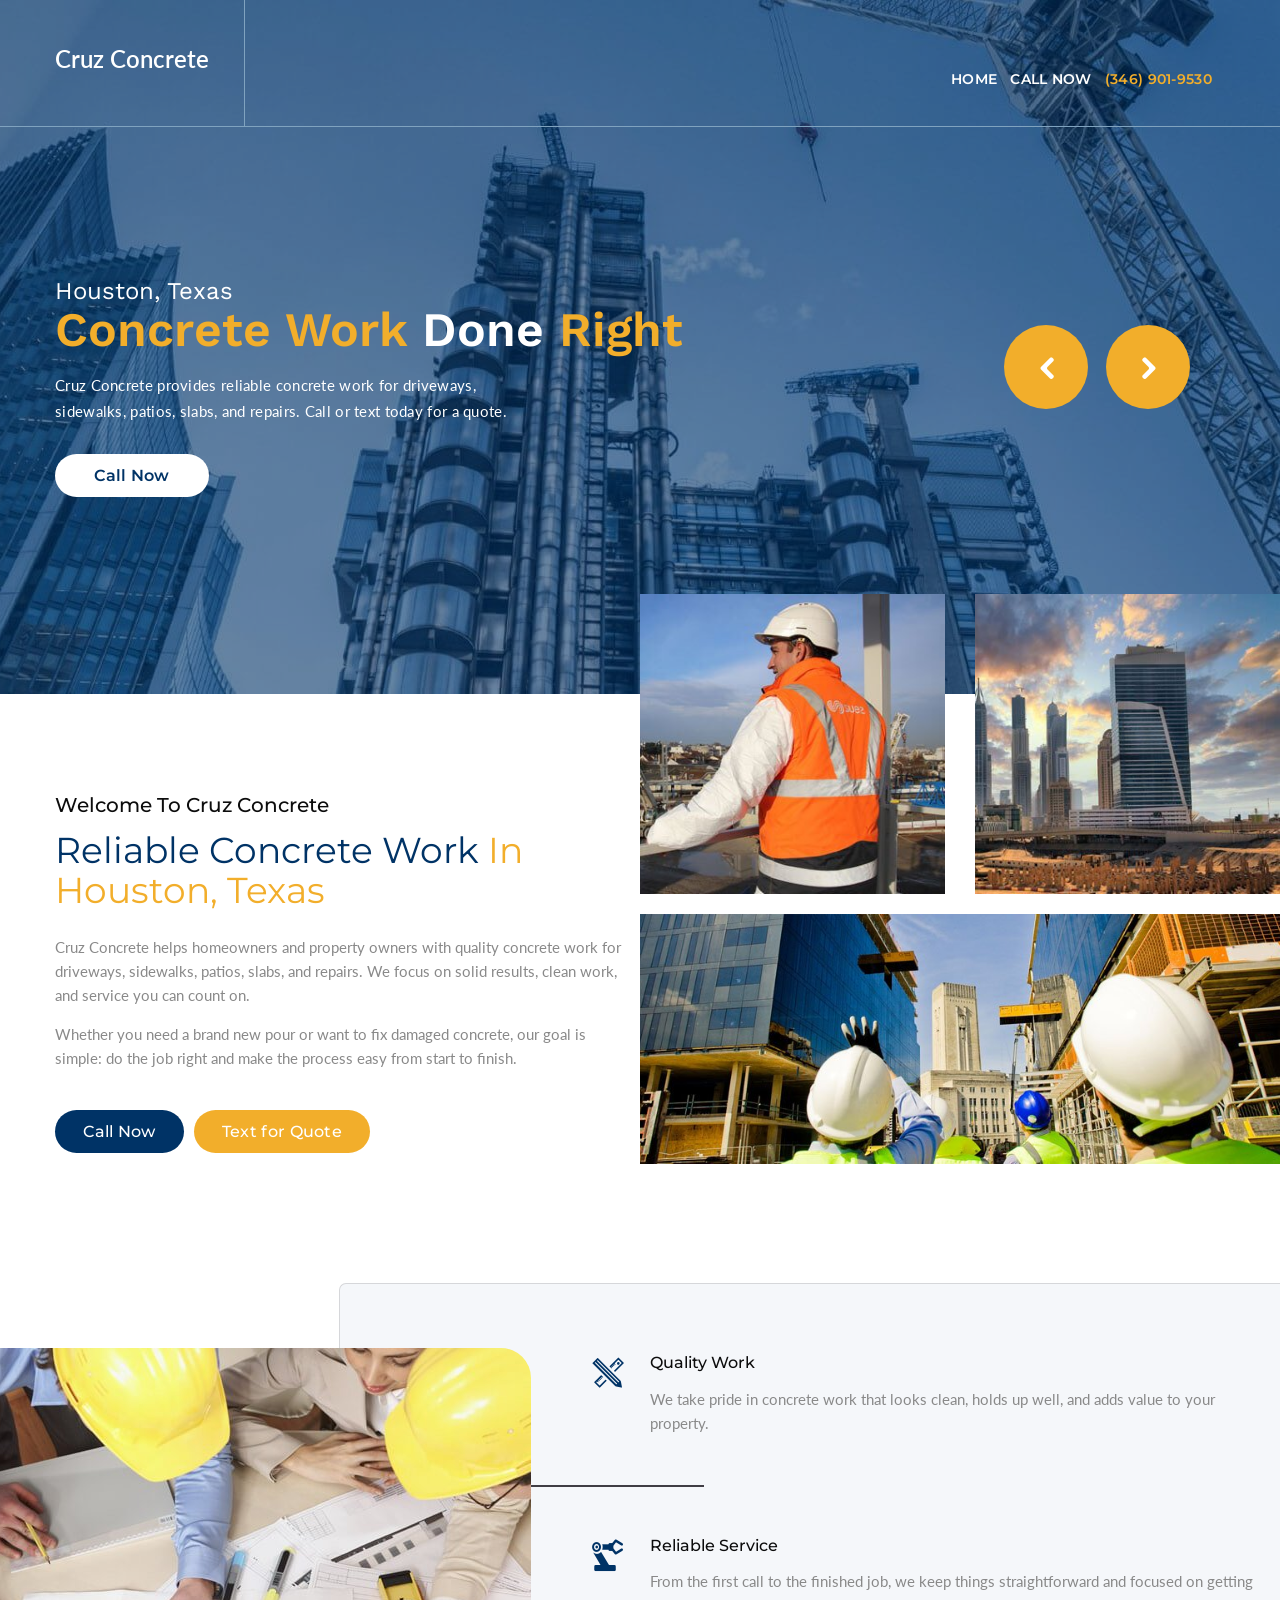
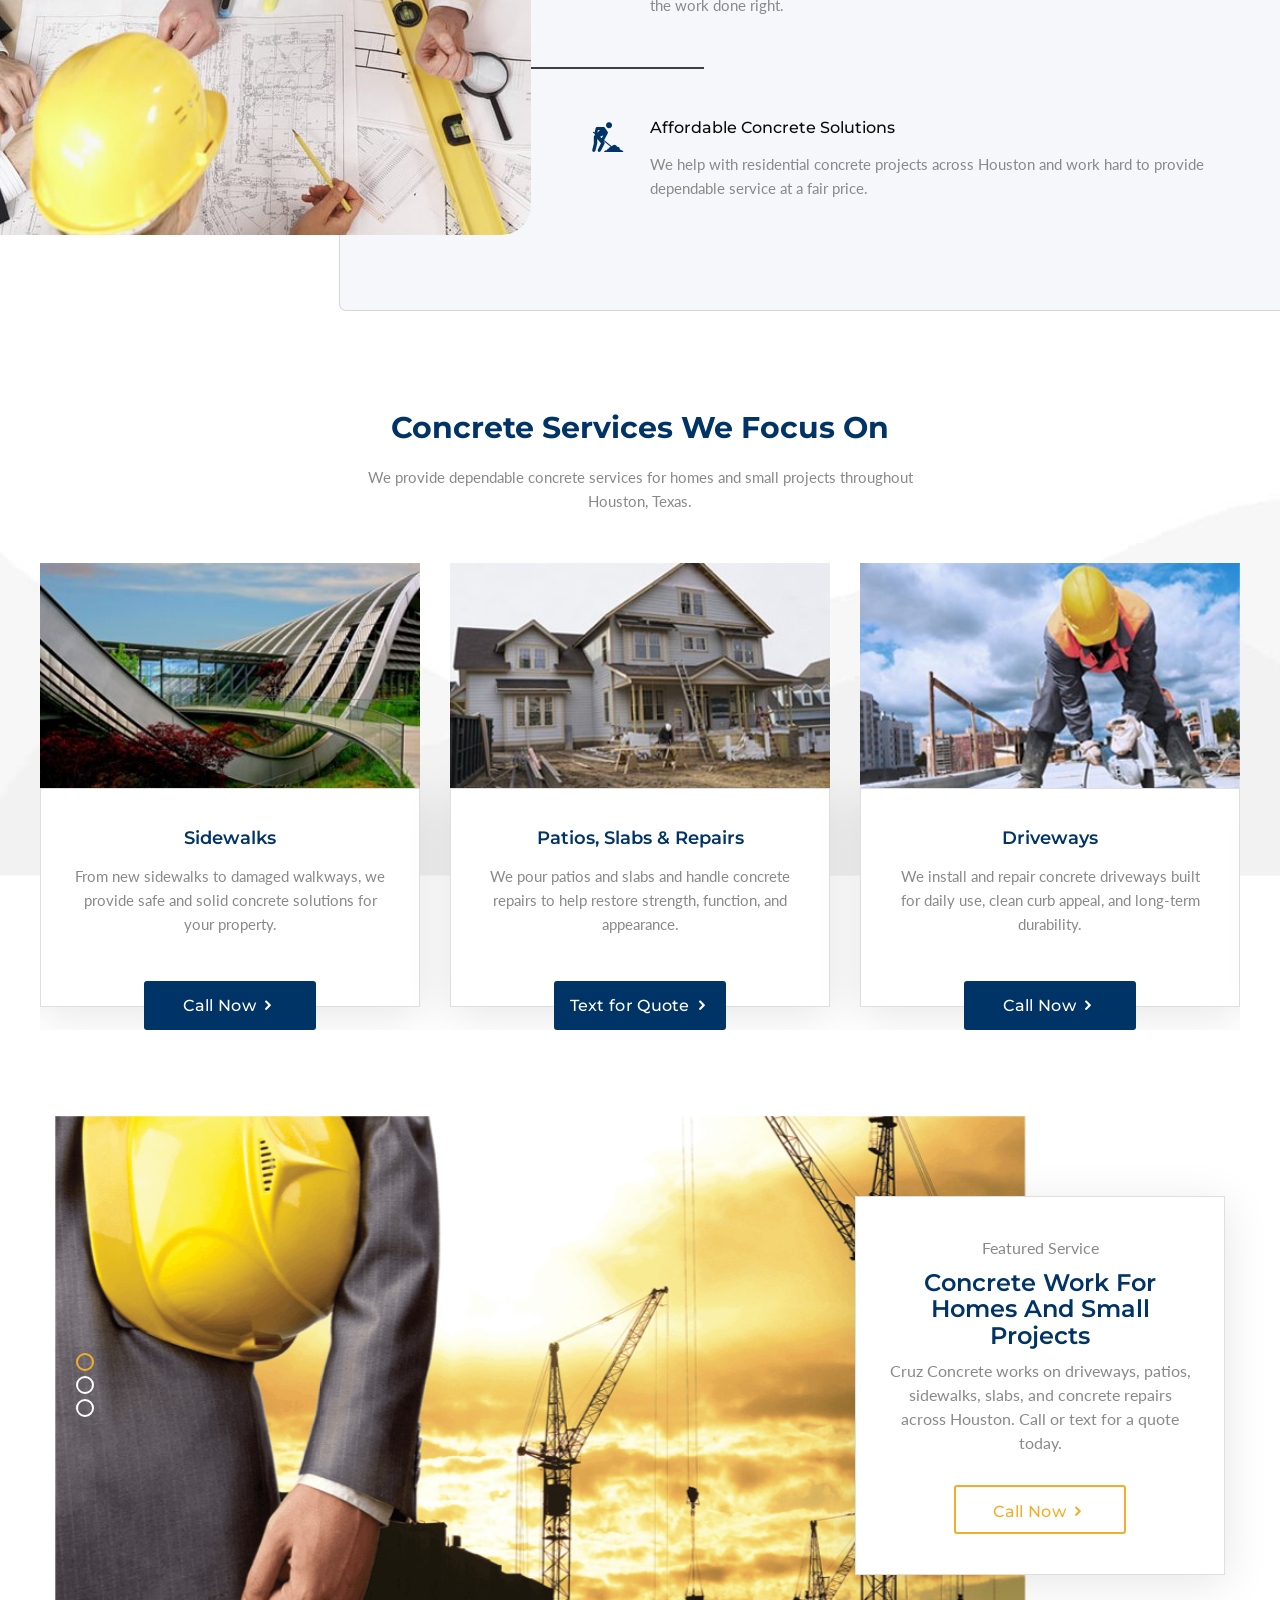
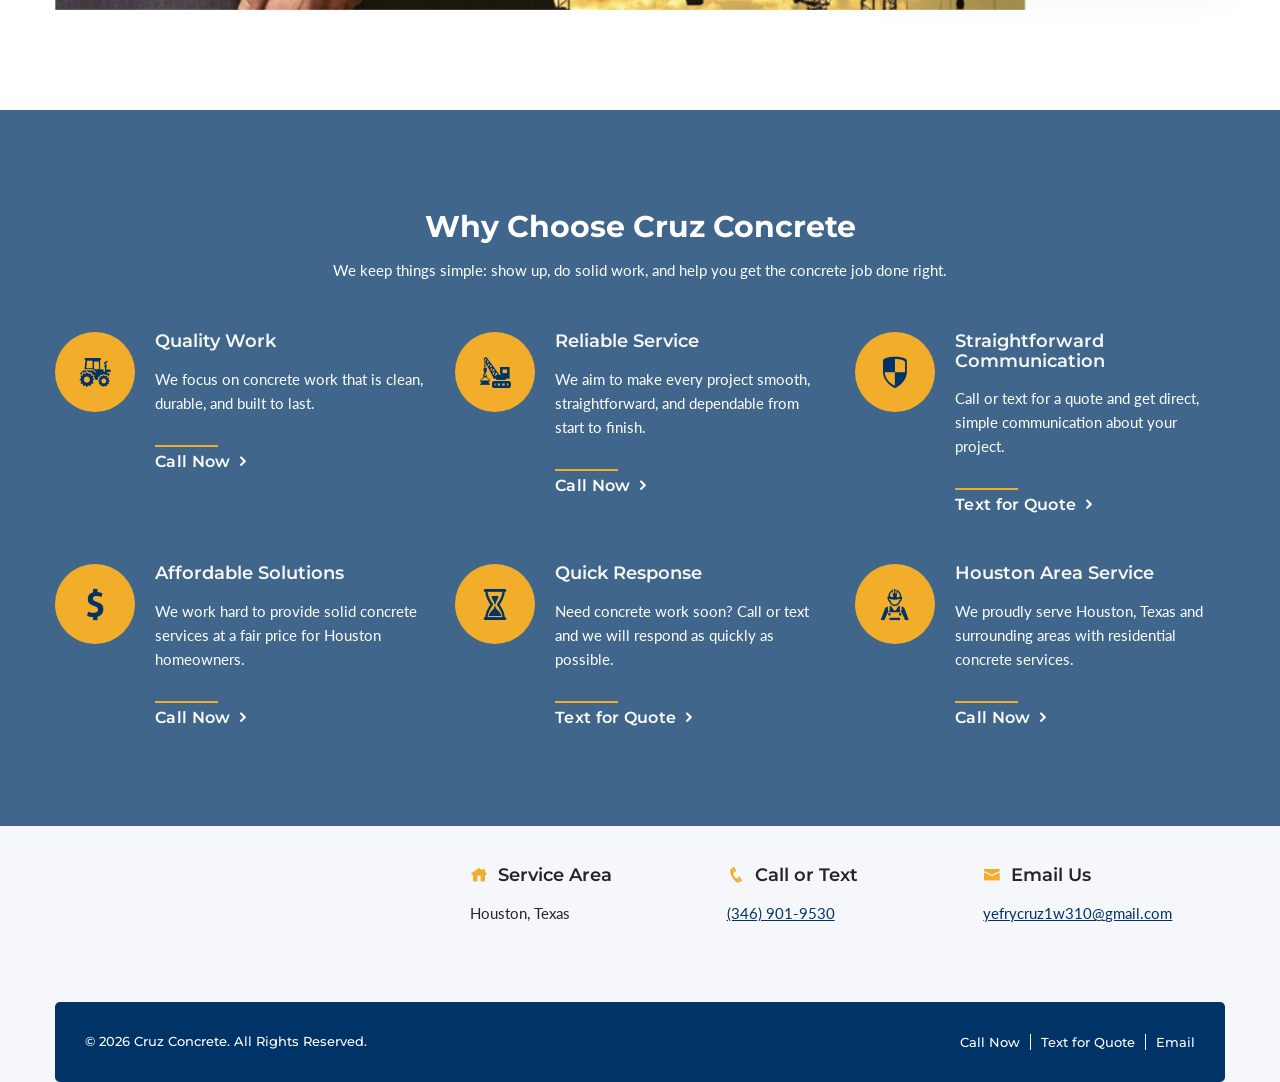
<file: Template/index.html>
<!DOCTYPE html>
<html lang="en">
   <head>
      <meta http-equiv="content-type" content="text/html; charset=utf-8" />
      <meta name="format-detection" content="telephone=no" />
      <meta name="apple-mobile-web-app-capable" content="yes" />
      <meta name="viewport" content="width=device-width, initial-scale=1, maximum-scale=1, user-scalable=0"/>
      <link href="assets/css/bootstrap.min.css" rel="stylesheet">
      <link href="assets/css/style.css" rel="stylesheet" type="text/css">
      <link href="assets/css/responsive.css" rel="stylesheet" type="text/css">
      <link rel="stylesheet" href="assets/css/font-awesome.min.css">
      <link href="assets/css/animate.css" rel="stylesheet">
      <link href="assets/css/icofont.css" rel="stylesheet" type="text/css">
      <link href="assets/css/swiper.css" rel="stylesheet" type="text/css">
      <link href="assets/css/owl.carousel.min.css" rel="stylesheet">
      <link href="assets/css/magnific-popup.css" rel="stylesheet">
      <link rel="stylesheet" href="assets/css/fontawesome.css">
      <title>Cruz Concrete</title>
   </head>
   <body>
   <!--================ Header Area =================-->
      <header class="header2 header3">
         <div class="tt-header">
            <div class="container">
               <div class="top-inner clearfix">
                  <p class="text-logo">Cruz Concrete</p>
                  <div class="cmn-toggle-switch"><span></span></div>
               </div>
               <div class="toggle-block">
                  <div class="toggle-block-container">
                     <nav class="main-nav clearfix">
                        <ul>
                           <li class="last">
                              <a href="index3.html"><span>Home</span></a>
                           </li>
                           <li class="last">
                              <a href="tel:13469019530"><span>Call Now</span></a>
                           </li>
                              <li class="active">
                                 <a href="tel:13469019530"><span>(346) 901-9530</span></a>
                              </li>
                        </ul>
                     </nav>
                  </div>
               </div>
            </div>
         </div>
      </header>
	  <!--================ End Header Area =================-->

      <div id="content-wrapper">

	  <!--================ Slider Area =================-->
         <div class="slider-top hmslider1 hmslider2 hmslider3">
            <div class="tt-mslide-wrapper">
               <div class="swiper-container" data-loop="1">
                  <div class="swiper-button-prev"><i class="icofont icofont-rounded-left"></i></div>
                  <div class="swiper-button-next"><i class="icofont icofont-rounded-right"></i></div>
                  <div class="swiper-wrapper">
                     <div class="swiper-slide">
                        <div class="tt-mslide one">
                           <div class="tt-mslide-entry slide1">
                              <div class="container">
                                 <div class="row">
                                    <div class="col-sm-12 col-md-12">
                                       <div class="slider_content">
                                          <h4 class="text-animation" data-animation="fadeInDown">Houston, Texas</h4>
                                          <div class="tt-mslide-title white text-animation" data-animation="fadeInUp">
                                             <h3>Concrete Work <span>Done</span> Right</h3>
                                             <p>Cruz Concrete provides reliable concrete work for driveways, sidewalks, patios, slabs, and repairs. Call or text today for a quote.</p>
                                          </div>
                                          <div class="wrapper-inner-tab-backgrounds-first text-animation" data-animation="fadeInUp">
                                             <a href="tel:13469019530">
                                                <div class="sim-button button8 whitebtn">
                                                   <span>Call Now</span>
                                                </div>
                                             </a>
                                          </div>
                                       </div>
                                    </div>
                                 </div>
                              </div>
                           </div>
                        </div>
                     </div>

                     <div class="swiper-slide">
                        <div class="tt-mslide two"> 
                           <div class="tt-mslide-entry slide2">
                              <div class="container">
                                 <div class="row">
                                    <div class="col-sm-12 col-md-12">
                                       <div class="slider_content">
                                          <h4 class="text-animation" data-animation="fadeInDown">Driveways • Patios • Repairs</h4>
                                          <div class="tt-mslide-title white text-animation" data-animation="fadeInUp">
                                             <h3>Strong, Clean <span>Concrete</span> Solutions</h3>
                                             <p>From new concrete installations to repair work, Cruz Concrete helps homeowners across Houston with quality work and dependable service.</p>
                                          </div>
                                          <div class="wrapper-inner-tab-backgrounds-first text-animation" data-animation="fadeInUp">
                                             <a href="sms:13469019530">
                                                <div class="sim-button button8 whitebtn">
                                                   <span>Text for Quote</span>
                                                </div>
                                             </a>
                                          </div>
                                       </div>
                                    </div>
                                 </div>
                              </div>
                           </div>
                        </div>
                     </div>

                     <div class="swiper-slide">
                        <div class="tt-mslide three">
                           <div class="tt-mslide-entry slide3">
                              <div class="container">
                                 <div class="row">
                                    <div class="col-sm-12 col-md-12">
                                       <div class="slider_content">
                                          <h4 class="text-animation" data-animation="fadeInDown">Residential Concrete</h4>
                                          <div class="tt-mslide-title white text-animation" data-animation="fadeInUp">
                                             <h3>Call or Text <span>Today</span></h3>
                                             <p>Need a driveway, sidewalk, patio, slab, or concrete repair in Houston? Cruz Concrete is ready to help with your next project.</p>
                                          </div>
                                          <div class="wrapper-inner-tab-backgrounds-first text-animation" data-animation="fadeInUp">
                                             <a href="tel:13469019530">
                                                <div class="sim-button button8 whitebtn">
                                                   <span>Get in Touch</span>
                                                </div>
                                             </a>
                                          </div>
                                       </div>
                                    </div>
                                 </div>
                              </div>
                           </div>
                        </div>
                     </div>

                  </div>
               </div>
            </div>
         </div>
		 <!--================ End Slider Area =================-->

		 <!--================ Welcome Section =================-->
         <div class="welcome_section welcome_section_02 cellpadding">
            <div class="container">
               <div class="row">
                  <div class="col-md-6 col-sm-12">
                     <h4>Welcome To Cruz Concrete</h4>
                     <h2>Reliable Concrete Work <span>In Houston, Texas</span></h2>
                     <div class="simple-text">
                        <p>Cruz Concrete helps homeowners and property owners with quality concrete work for driveways, sidewalks, patios, slabs, and repairs. We focus on solid results, clean work, and service you can count on.</p>
                        <p>Whether you need a brand new pour or want to fix damaged concrete, our goal is simple: do the job right and make the process easy from start to finish.</p>
                     </div>
                     <div class="buttons">
                        <div class="sim-button button8">
                           <a href="tel:13469019530"><span>Call Now</span></a>
                        </div>
                        <div class="sim-button nextbtn button8">
                           <a href="sms:13469019530"><span>Text for Quote</span></a>
                        </div>
                     </div>
                  </div>
                  <div class="image_sec">
                     <div class="row">
                        <div class="col-md-6 col-sm-6 col-xs-6">
                           <img src="assets/images/home3/img1.jpg" class="img-responsive imgheight" alt="Concrete Work">
                        </div>
                        <div class="col-md-6 col-sm-6 col-xs-6">
                           <img src="assets/images/home3/img2.jpg" class="img-responsive imgheight" alt="Concrete Project">
                        </div>
                        <div class="col-md-12 col-sm-12 col-xs-12">
                           <div class="empty-space lg-20 sm-20 xs-20"></div>
                           <img src="assets/images/home3/img3.jpg" class="img-responsive imgheight1" alt="Houston Concrete Service">
                        </div>
                     </div>
                  </div>
               </div>
            </div>
         </div>
		  <!--================ End Welcome Section =================-->

		  <!--================ Our Spacility =================-->
         <div class="our_spacility">
            <div class="img_2">
               <img src="assets/images/about/left_img.jpg" class="img-responsive" alt="Image 1">
            </div>
            <div class="container-fluid padding_0">
               <div class="row">
                  <div class="our_special">
                     <div class="col-md-9 col-md-offset-3">
                        <div class="our_special_1">
                           <div class="col-md-9 col-md-offset-3">
                              <div class="content">
                                 <i class="icofont icofont-calculations"></i>
                                 <h2>Quality Work</h2>
                                 <p>We take pride in concrete work that looks clean, holds up well, and adds value to your property.</p>
                                 <div class="border_bottom_50"></div>
                              </div>
                           </div>
                           <div class="col-md-9 col-md-offset-3">
                              <div class="content">
                                 <i class="icofont icofont-help-robot"></i>
                                 <h2>Reliable Service</h2>
                                 <p>From the first call to the finished job, we keep things straightforward and focused on getting the work done right.</p>
                                 <div class="border_bottom_50"></div>
                              </div>
                           </div>
                           <div class="col-md-9 col-md-offset-3">
                              <div class="content">
                                 <i class="icofont icofont-under-construction-alt"></i>
                                 <h2>Affordable Concrete Solutions</h2>
                                 <p>We help with residential concrete projects across Houston and work hard to provide dependable service at a fair price.</p>
                              </div>
                           </div>
                        </div>
                     </div>
                  </div>
               </div>
            </div>
         </div>
		  <!--================ End Our Spacility =================-->

		  <!--================ Service Section =================-->
         <div class="services_01 services_03">
            <div class="container">
               <div class="row">
                  <div class="tt-title">Concrete Services We Focus On</div>
                  <div class="simple-text">
                     <p>We provide dependable concrete services for homes and small projects throughout Houston, Texas.</p>
                  </div>
               </div>
               <div class="row">
                  <div class="owl-carousel owl-carousel1 owl-theme">
                     <div class="item">
                        <div class="single_service">
                           <div class="image image-opacity-on-hover image-zoom-on-hover">
                              <img src="assets/images/home1/service1.jpg" alt="Driveways" class="img-responsive">
                           </div>
                           <div class="content">
                              <h4 class="sub-title">Driveways</h4>
                              <div class="simple-text">
                                 <p>We install and repair concrete driveways built for daily use, clean curb appeal, and long-term durability.</p>
                              </div>
                              <div class="wrapper-inner-tab-backgrounds-first">
                                 <div class="sim-button button8">
                                    <a href="tel:13469019530"><span>Call Now <i class="icofont icofont-rounded-right"></i></span></a>
                                 </div>
                              </div>
                           </div>
                        </div>
                     </div>

                     <div class="item">
                        <div class="single_service">
                           <div class="image image-opacity-on-hover image-zoom-on-hover">
                              <img src="assets/images/home1/service2.jpg" alt="Sidewalks" class="img-responsive">
                           </div>
                           <div class="content">
                              <h4 class="sub-title">Sidewalks</h4>
                              <div class="simple-text">
                                 <p>From new sidewalks to damaged walkways, we provide safe and solid concrete solutions for your property.</p>
                              </div>
                              <div class="wrapper-inner-tab-backgrounds-first">
                                 <div class="sim-button button8">
                                    <a href="tel:13469019530"><span>Call Now <i class="icofont icofont-rounded-right"></i></span></a>
                                 </div>
                              </div>
                           </div>
                        </div>
                     </div>

                     <div class="item">
                        <div class="single_service">
                           <div class="image image-opacity-on-hover image-zoom-on-hover">
                              <img src="assets/images/home1/service3.jpg" alt="Patios and Slabs" class="img-responsive">
                           </div>
                           <div class="content">
                              <h4 class="sub-title">Patios, Slabs & Repairs</h4>
                              <div class="simple-text">
                                 <p>We pour patios and slabs and handle concrete repairs to help restore strength, function, and appearance.</p>
                              </div>
                              <div class="wrapper-inner-tab-backgrounds-first">
                                 <div class="sim-button button8">
                                    <a href="sms:13469019530"><span>Text for Quote <i class="icofont icofont-rounded-right"></i></span></a>
                                 </div>
                              </div>
                           </div>
                        </div>
                     </div>
                  </div>
               </div>
            </div>
         </div>
		 <!--================ End Service Section =================-->

		 <!--================ Project Section =================-->
         <div class="featured_project_01 cellpadding">
            <div class="container">
               <div class="row">
                  <div class="col-md-12">
                     <div class="mywork">
                        <div class="slide-wrapper">
                           <div id="myCarousel" class="carousel slide">
                              <ol class="carousel-indicators">
                                 <li data-target="#myCarousel" data-slide-to="0" class="active"></li>
                                 <li data-target="#myCarousel" data-slide-to="1"></li>
                                 <li data-target="#myCarousel" data-slide-to="2"></li>
                              </ol>
                              <div class="carousel-inner">
                                 <div class="item active">
                                    <div class="fill">
                                       <div class="row">
                                          <div class="col-md-10 col-sm-12">
                                             <img src="assets/images/home3/services_Area_img_1.png" class="img-responsive" alt="Concrete Service Image 1">
                                          </div>
                                       </div>
                                    </div>
                                 </div>
                                 <div class="item two">
                                    <div class="fill">
                                       <div class="row">
                                          <div class="col-md-10 col-sm-12">
                                             <img src="assets/images/home3/services_Area_img_2.png" class="img-responsive" alt="Concrete Service Image 2">
                                          </div>
                                       </div>
                                    </div>
                                 </div>
                                 <div class="item">
                                    <div class="fill">
                                       <div class="row">
                                          <div class="col-md-10 col-sm-12">
                                             <img src="assets/images/home3/services_Area_img_3.png" class="img-responsive" alt="Concrete Service Image 3">
                                          </div>
                                       </div>
                                    </div>
                                 </div>
                              </div>
                           </div>
                        </div>
                     </div>
                     <div class="col-md-4 col-sm-12">
                        <div class="featured_project">
                           <p>Featured Service</p>
                           <h3>Concrete Work For Homes And Small Projects</h3>
                           <div class="simple-text">
                              <p>Cruz Concrete works on driveways, patios, sidewalks, slabs, and concrete repairs across Houston. Call or text for a quote today.</p>
                           </div>
                           <div class="sim-button button8">
                              <a href="tel:13469019530"><span>Call Now <i class="icofont icofont-rounded-right"></i></span></a>
                           </div>
                        </div>
                     </div>
                  </div>
               </div>
            </div>
         </div>
		 <!--================ End Project Section =================-->

		 <!--================ Why Choose Section =================-->
         <div class="why_choose_constructor why_choose_constructor_01 cellpadding">
            <div class="container">
               <div class="content">
                  <h3 class="tt-title text-center">Why Choose Cruz Concrete</h3>
                  <div class="simple-text">
                     <p>We keep things simple: show up, do solid work, and help you get the concrete job done right.</p>
                  </div>
               </div>
               <div class="row">
                  <div class="col-md-4 col-sm-6">
                     <div class="facility">
                        <div class="row">
                           <div class="col-md-3 col-sm-3">
                              <div class="icon">
                                 <i class="icofont icofont-vehicle-trucktor"></i>
                              </div>
                           </div>
                           <div class="col-md-9 col-sm-9">
                              <h4 class="sub-title">Quality Work</h4>
                              <p>We focus on concrete work that is clean, durable, and built to last.</p>
                              <div class="border_bottom"></div>
                              <h5><a href="tel:13469019530">Call Now <i class="icofont icofont-rounded-right"></i></a></h5>
                           </div>
                        </div>
                     </div>
                  </div>

                  <div class="col-md-4 col-sm-6">
                     <div class="facility">
                        <div class="row">
                           <div class="col-md-3 col-sm-3">
                              <div class="icon">
                                 <i class="icofont icofont-vehicle-crane"></i>
                              </div>
                           </div>
                           <div class="col-md-9 col-sm-9">
                              <h4 class="sub-title">Reliable Service</h4>
                              <p>We aim to make every project smooth, straightforward, and dependable from start to finish.</p>
                              <div class="border_bottom"></div>
                              <h5><a href="tel:13469019530">Call Now <i class="icofont icofont-rounded-right"></i></a></h5>
                           </div>
                        </div>
                     </div>
                  </div>

                  <div class="col-md-4 col-sm-6">
                     <div class="facility">
                        <div class="row">
                           <div class="col-md-3 col-sm-3">
                              <div class="icon">
                                 <i class="icofont icofont-shield-alt"></i>
                              </div>
                           </div>
                           <div class="col-md-9 col-sm-9">
                              <h4 class="sub-title">Straightforward Communication</h4>
                              <p>Call or text for a quote and get direct, simple communication about your project.</p>
                              <div class="border_bottom"></div>
                              <h5><a href="sms:13469019530">Text for Quote <i class="icofont icofont-rounded-right"></i></a></h5>
                           </div>
                        </div>
                     </div>
                  </div>

                  <div class="col-md-4 col-sm-6">
                     <div class="facility">
                        <div class="row">
                           <div class="col-md-3 col-sm-3">
                              <div class="icon">
                                 <i class="icofont icofont-cur-dollar"></i>
                              </div>
                           </div>
                           <div class="col-md-9 col-sm-9">
                              <h4 class="sub-title">Affordable Solutions</h4>
                              <p>We work hard to provide solid concrete services at a fair price for Houston homeowners.</p>
                              <div class="border_bottom"></div>
                              <h5><a href="tel:13469019530">Call Now <i class="icofont icofont-rounded-right"></i></a></h5>
                           </div>
                        </div>
                     </div>
                  </div>

                  <div class="col-md-4 col-sm-6">
                     <div class="facility">
                        <div class="row">
                           <div class="col-md-3 col-sm-3">
                              <div class="icon">
                                 <i class="icofont icofont-sand-clock"></i>
                              </div>
                           </div>
                           <div class="col-md-9 col-sm-9">
                              <h4 class="sub-title">Quick Response</h4>
                              <p>Need concrete work soon? Call or text and we will respond as quickly as possible.</p>
                              <div class="border_bottom"></div>
                              <h5><a href="sms:13469019530">Text for Quote <i class="icofont icofont-rounded-right"></i></a></h5>
                           </div>
                        </div>
                     </div>
                  </div>

                  <div class="col-md-4 col-sm-6 ">
                     <div class="facility">
                        <div class="row">
                           <div class="col-md-3 col-sm-3">
                              <div class="icon">
                                 <i class="icofont icofont-engineer"></i>
                              </div>
                           </div>
                           <div class="col-md-9 col-sm-9">
                              <h4 class="sub-title">Houston Area Service</h4>
                              <p>We proudly serve Houston, Texas and surrounding areas with residential concrete services.</p>
                              <div class="border_bottom"></div>
                              <h5><a href="tel:13469019530">Call Now <i class="icofont icofont-rounded-right"></i></a></h5>
                           </div>
                        </div>
                     </div>
                  </div>

               </div>
            </div>
         </div>
		 <!--================ End Why Choose Section =================-->

		 <!--================ Free Home Enquiry Section =================-->
      
		 <!--================ End Free Home Enquiry Section =================-->

		 <!--================ Footer Strip =================-->
         <div class="footer_strip footer_strip_02">
            <div class="container">
               <div class="row">
                  <div class="col-md-4 col-sm-6 col-xs-12">
                    
                  </div>
                  <div class="col-md-8 col-sm-6 col-xs-12">
                     <div class="footer_one">
                        <div class="col-md-4 col-sm-6 col-xs-12">
                           <h4 class="sub-title"><i class="icofont icofont-home"></i> Service Area</h4>
                           <p>Houston, Texas</p>
                        </div>
                        <div class="col-md-4 col-sm-6 col-xs-12">
                           <h4 class="sub-title"><i class="icofont icofont-phone"></i> Call or Text</h4>
                           <p><a href="tel:13469019530">(346) 901-9530</a></p>
                        </div>
                        <div class="col-md-4 col-sm-12 col-xs-12">
                           <h4 class="sub-title"><i class="icofont icofont-envelope"></i> Email Us</h4>
                           <p><a href="mailto:yefrycruz1w310@gmail.com">yefrycruz1w310@gmail.com</a></p>
                        </div>
                     </div>
                  </div>
               </div>
            </div>
         </div>
		 <!--================ End Footer Strip =================-->

		 <!--================ Footer Area =================-->
         <footer class="footer_01 footer_02">
            <div class="container">
               <div class="footer_bottom">
                  <div class="row">
                     <div class="col-md-6">
                        <div class="copyright">
                           <p>© 2026 Cruz Concrete. All Rights Reserved.</p>
                        </div>
                     </div>
                     <div class="col-md-6">
                        <div class="links">
                           <ul>
                              <li><a href="tel:13469019530">Call Now</a></li>
                              <li><a href="sms:13469019530">Text for Quote</a></li>
                              <li class="last"><a href="mailto:yefrycruz1w310@gmail.com">Email</a></li>
                           </ul>
                        </div>
                     </div>
                  </div>
               </div>
            </div>
      </footer>
	  <!--================ End Footer Area =================-->

      </div>

      <!--js -->
      <script src="assets/js/jquery.min.js"></script>
      <script src="assets/js/jquery.shuffle.min.js"></script>
      <script src="assets/js/custom.js"></script>
      <script src="assets/js/global.js"></script>
      <script src="assets/js/swiper.jquery.min.js"></script>
      <script src="assets/js/owl.carousel.min.js"></script>
      <script src="assets/js/jquery.magnific-popup.min.js"></script>
      <script src="assets/js/bootstrap.min.js"></script>
      <script src="assets/js/code.js"></script>
	  <script src="assets/js/jquery.barfiller.js"></script>
   </body>
</html>
</file>
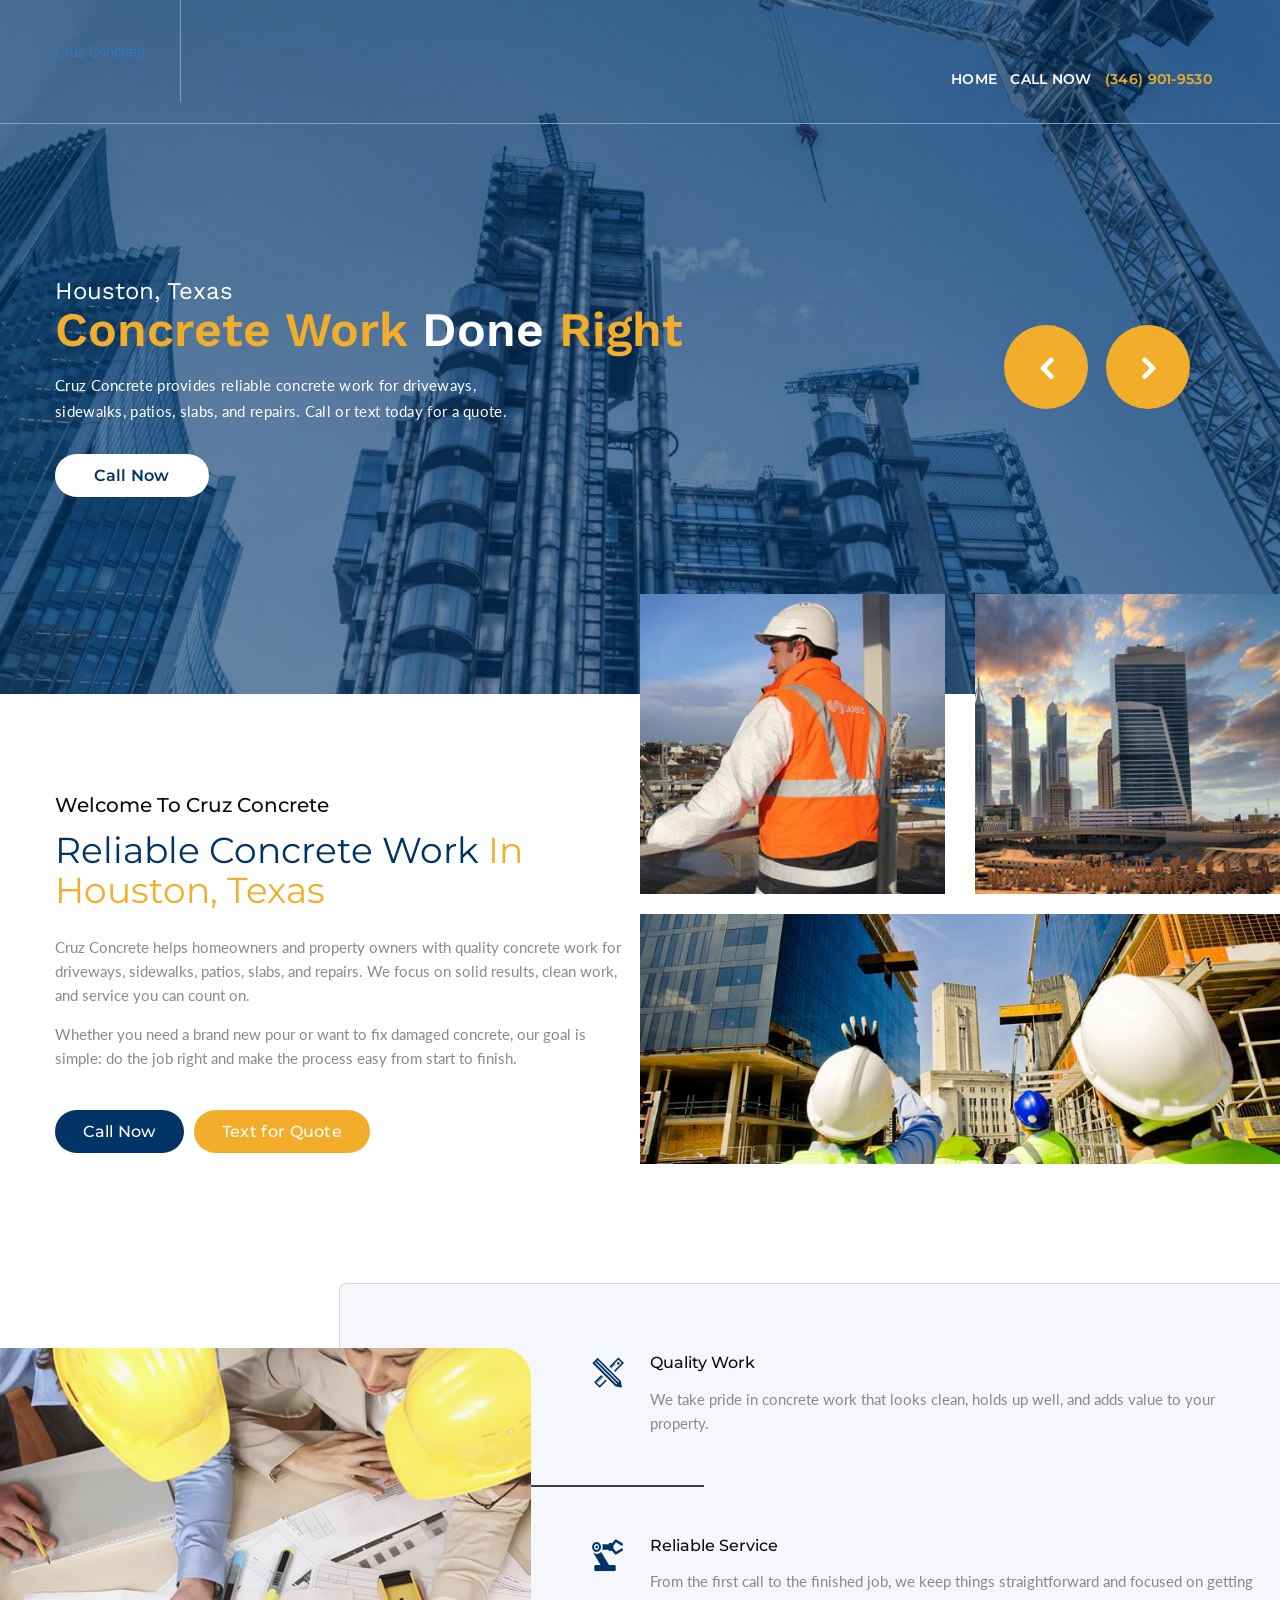
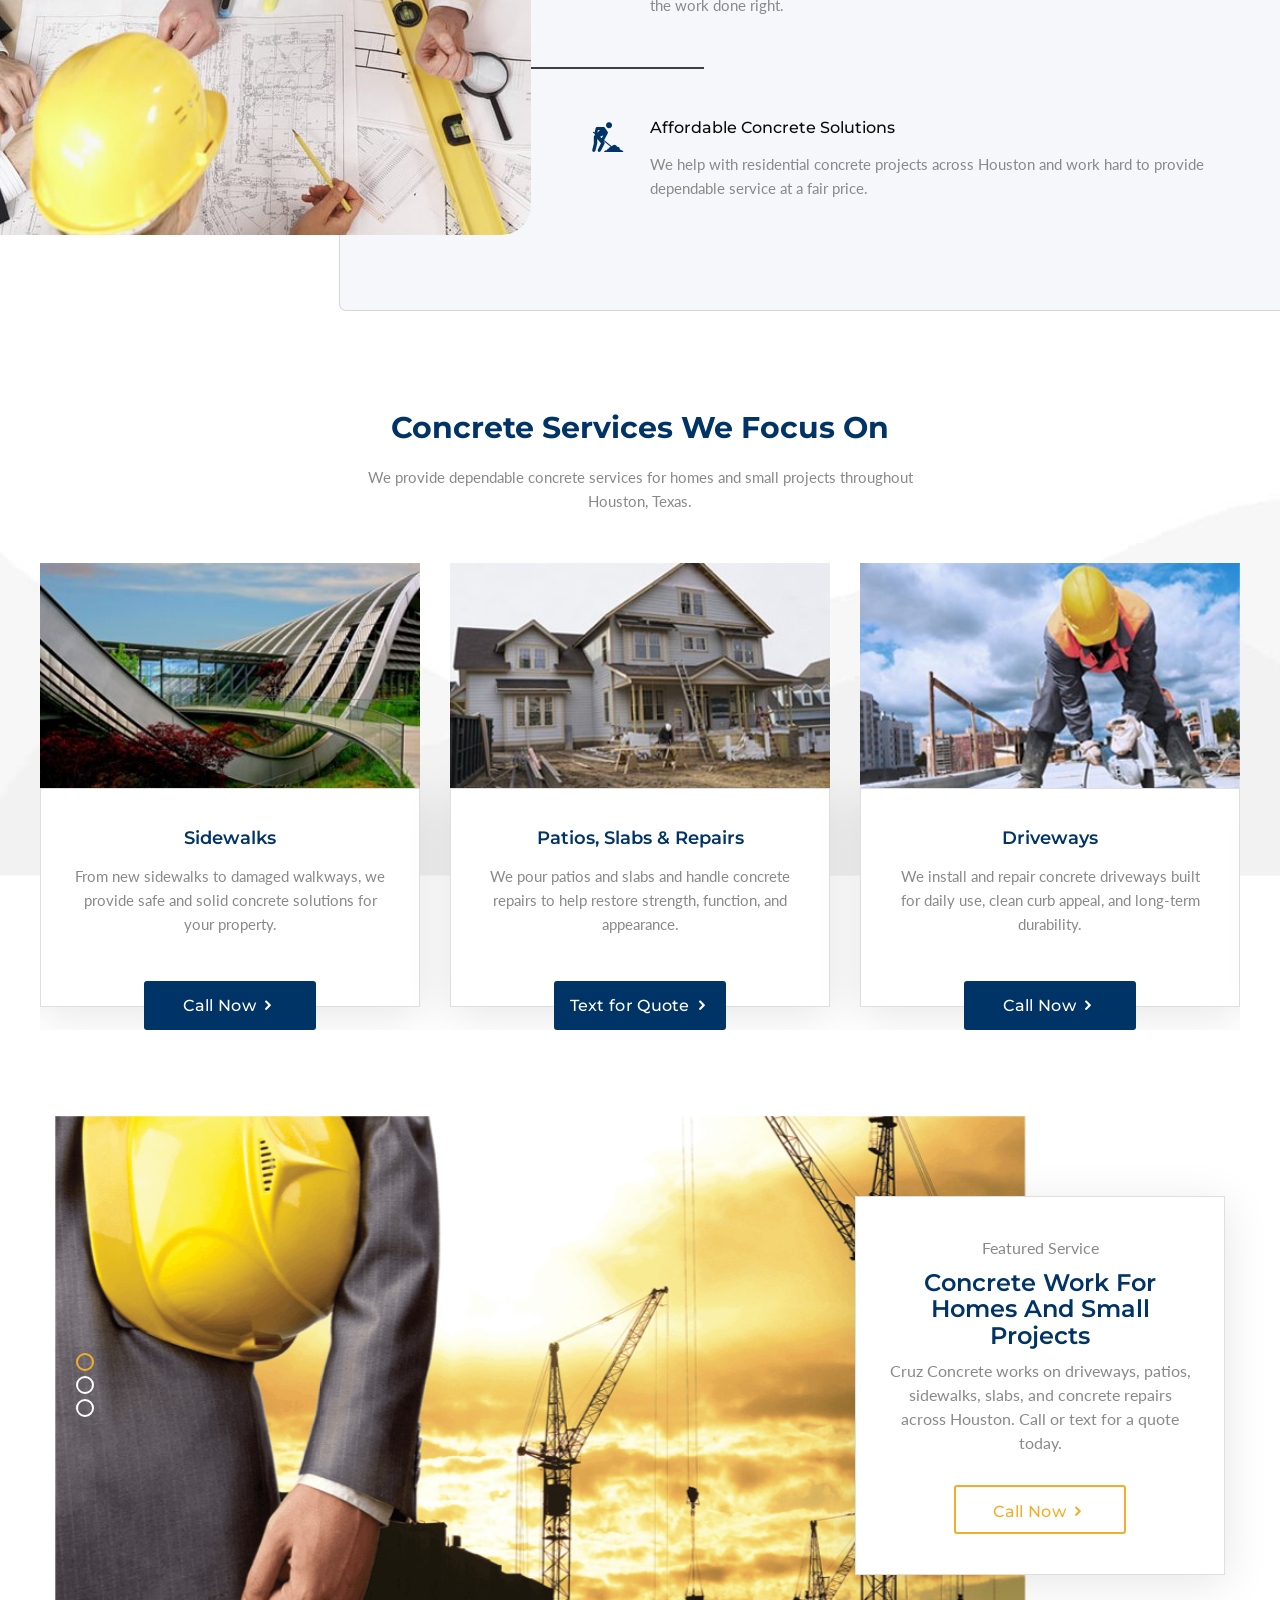
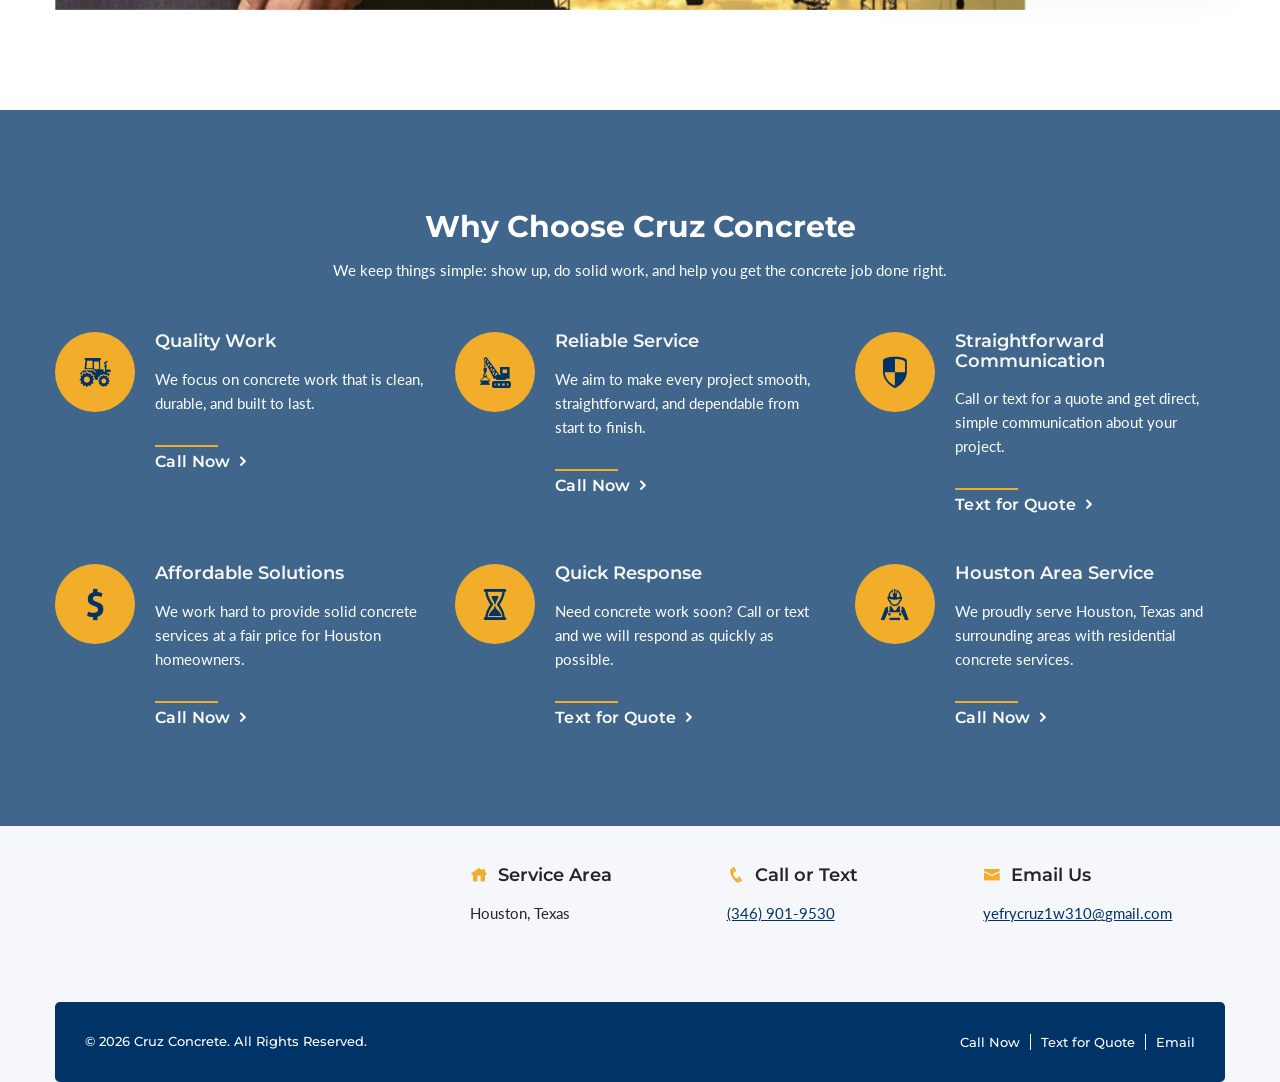
<file: Template/index3.html>
<!DOCTYPE html>
<html lang="en">
   <head>
      <meta http-equiv="content-type" content="text/html; charset=utf-8" />
      <meta name="format-detection" content="telephone=no" />
      <meta name="apple-mobile-web-app-capable" content="yes" />
      <meta name="viewport" content="width=device-width, initial-scale=1, maximum-scale=1, user-scalable=0"/>
      <link href="assets/css/bootstrap.min.css" rel="stylesheet">
      <link href="assets/css/style.css" rel="stylesheet" type="text/css">
      <link href="assets/css/responsive.css" rel="stylesheet" type="text/css">
      <link rel="stylesheet" href="assets/css/font-awesome.min.css">
      <link href="assets/css/animate.css" rel="stylesheet">
      <link href="assets/css/icofont.css" rel="stylesheet" type="text/css">
      <link href="assets/css/swiper.css" rel="stylesheet" type="text/css">
      <link href="assets/css/owl.carousel.min.css" rel="stylesheet">
      <link href="assets/css/magnific-popup.css" rel="stylesheet">
      <link rel="stylesheet" href="assets/css/fontawesome.css">
      <title>Cruz Concrete</title>
   </head>
   <body>
   <!--================ Header Area =================-->
      <header class="header2 header3">
         <div class="tt-header">
            <div class="container">
               <div class="top-inner clearfix">
                  <div class="logo pull-left main-logo"><a href="index3.html">Cruz Concrete</a></div>
                  <a class="responsive_logo" href="index3.html"><img src="assets/images/home2/logo.png" alt=""></a>
                  <div class="cmn-toggle-switch"><span></span></div>
                  
               </div>
               <div class="toggle-block">
                  <div class="toggle-block-container">
                     <nav class="main-nav clearfix">
                        <ul>
                           <li class="last">
                              <a href="index3.html"><span>Home</span></a>
                           </li>
                           <li class="last">
                              <a href="tel:13469019530"><span>Call Now</span></a>
                           </li>
                              <li class="active">
                                 <a href="tel:13469019530"><span>(346) 901-9530</span></a>
                              </li>
                        </ul>
                     </nav>
                  </div>
               </div>
            </div>
         </div>
      </header>
	  <!--================ End Header Area =================-->

      <div id="content-wrapper">

	  <!--================ Slider Area =================-->
         <div class="slider-top hmslider1 hmslider2 hmslider3">
            <div class="tt-mslide-wrapper">
               <div class="swiper-container" data-loop="1">
                  <div class="swiper-button-prev"><i class="icofont icofont-rounded-left"></i></div>
                  <div class="swiper-button-next"><i class="icofont icofont-rounded-right"></i></div>
                  <div class="swiper-wrapper">
                     <div class="swiper-slide">
                        <div class="tt-mslide one">
                           <div class="tt-mslide-entry slide1">
                              <div class="container">
                                 <div class="row">
                                    <div class="col-sm-12 col-md-12">
                                       <div class="slider_content">
                                          <h4 class="text-animation" data-animation="fadeInDown">Houston, Texas</h4>
                                          <div class="tt-mslide-title white text-animation" data-animation="fadeInUp">
                                             <h3>Concrete Work <span>Done</span> Right</h3>
                                             <p>Cruz Concrete provides reliable concrete work for driveways, sidewalks, patios, slabs, and repairs. Call or text today for a quote.</p>
                                          </div>
                                          <div class="wrapper-inner-tab-backgrounds-first text-animation" data-animation="fadeInUp">
                                             <a href="tel:13469019530">
                                                <div class="sim-button button8 whitebtn">
                                                   <span>Call Now</span>
                                                </div>
                                             </a>
                                          </div>
                                       </div>
                                    </div>
                                 </div>
                              </div>
                           </div>
                        </div>
                     </div>

                     <div class="swiper-slide">
                        <div class="tt-mslide two"> 
                           <div class="tt-mslide-entry slide2">
                              <div class="container">
                                 <div class="row">
                                    <div class="col-sm-12 col-md-12">
                                       <div class="slider_content">
                                          <h4 class="text-animation" data-animation="fadeInDown">Driveways • Patios • Repairs</h4>
                                          <div class="tt-mslide-title white text-animation" data-animation="fadeInUp">
                                             <h3>Strong, Clean <span>Concrete</span> Solutions</h3>
                                             <p>From new concrete installations to repair work, Cruz Concrete helps homeowners across Houston with quality work and dependable service.</p>
                                          </div>
                                          <div class="wrapper-inner-tab-backgrounds-first text-animation" data-animation="fadeInUp">
                                             <a href="sms:13469019530">
                                                <div class="sim-button button8 whitebtn">
                                                   <span>Text for Quote</span>
                                                </div>
                                             </a>
                                          </div>
                                       </div>
                                    </div>
                                 </div>
                              </div>
                           </div>
                        </div>
                     </div>

                     <div class="swiper-slide">
                        <div class="tt-mslide three">
                           <div class="tt-mslide-entry slide3">
                              <div class="container">
                                 <div class="row">
                                    <div class="col-sm-12 col-md-12">
                                       <div class="slider_content">
                                          <h4 class="text-animation" data-animation="fadeInDown">Residential Concrete</h4>
                                          <div class="tt-mslide-title white text-animation" data-animation="fadeInUp">
                                             <h3>Call or Text <span>Today</span></h3>
                                             <p>Need a driveway, sidewalk, patio, slab, or concrete repair in Houston? Cruz Concrete is ready to help with your next project.</p>
                                          </div>
                                          <div class="wrapper-inner-tab-backgrounds-first text-animation" data-animation="fadeInUp">
                                             <a href="tel:13469019530">
                                                <div class="sim-button button8 whitebtn">
                                                   <span>Get in Touch</span>
                                                </div>
                                             </a>
                                          </div>
                                       </div>
                                    </div>
                                 </div>
                              </div>
                           </div>
                        </div>
                     </div>

                  </div>
               </div>
            </div>
         </div>
		 <!--================ End Slider Area =================-->

		 <!--================ Welcome Section =================-->
         <div class="welcome_section welcome_section_02 cellpadding">
            <div class="container">
               <div class="row">
                  <div class="col-md-6 col-sm-12">
                     <h4>Welcome To Cruz Concrete</h4>
                     <h2>Reliable Concrete Work <span>In Houston, Texas</span></h2>
                     <div class="simple-text">
                        <p>Cruz Concrete helps homeowners and property owners with quality concrete work for driveways, sidewalks, patios, slabs, and repairs. We focus on solid results, clean work, and service you can count on.</p>
                        <p>Whether you need a brand new pour or want to fix damaged concrete, our goal is simple: do the job right and make the process easy from start to finish.</p>
                     </div>
                     <div class="buttons">
                        <div class="sim-button button8">
                           <a href="tel:13469019530"><span>Call Now</span></a>
                        </div>
                        <div class="sim-button nextbtn button8">
                           <a href="sms:13469019530"><span>Text for Quote</span></a>
                        </div>
                     </div>
                  </div>
                  <div class="image_sec">
                     <div class="row">
                        <div class="col-md-6 col-sm-6 col-xs-6">
                           <img src="assets/images/home3/img1.jpg" class="img-responsive imgheight" alt="Concrete Work">
                        </div>
                        <div class="col-md-6 col-sm-6 col-xs-6">
                           <img src="assets/images/home3/img2.jpg" class="img-responsive imgheight" alt="Concrete Project">
                        </div>
                        <div class="col-md-12 col-sm-12 col-xs-12">
                           <div class="empty-space lg-20 sm-20 xs-20"></div>
                           <img src="assets/images/home3/img3.jpg" class="img-responsive imgheight1" alt="Houston Concrete Service">
                        </div>
                     </div>
                  </div>
               </div>
            </div>
         </div>
		  <!--================ End Welcome Section =================-->

		  <!--================ Our Spacility =================-->
         <div class="our_spacility">
            <div class="img_2">
               <img src="assets/images/about/left_img.jpg" class="img-responsive" alt="Image 1">
            </div>
            <div class="container-fluid padding_0">
               <div class="row">
                  <div class="our_special">
                     <div class="col-md-9 col-md-offset-3">
                        <div class="our_special_1">
                           <div class="col-md-9 col-md-offset-3">
                              <div class="content">
                                 <i class="icofont icofont-calculations"></i>
                                 <h2>Quality Work</h2>
                                 <p>We take pride in concrete work that looks clean, holds up well, and adds value to your property.</p>
                                 <div class="border_bottom_50"></div>
                              </div>
                           </div>
                           <div class="col-md-9 col-md-offset-3">
                              <div class="content">
                                 <i class="icofont icofont-help-robot"></i>
                                 <h2>Reliable Service</h2>
                                 <p>From the first call to the finished job, we keep things straightforward and focused on getting the work done right.</p>
                                 <div class="border_bottom_50"></div>
                              </div>
                           </div>
                           <div class="col-md-9 col-md-offset-3">
                              <div class="content">
                                 <i class="icofont icofont-under-construction-alt"></i>
                                 <h2>Affordable Concrete Solutions</h2>
                                 <p>We help with residential concrete projects across Houston and work hard to provide dependable service at a fair price.</p>
                              </div>
                           </div>
                        </div>
                     </div>
                  </div>
               </div>
            </div>
         </div>
		  <!--================ End Our Spacility =================-->

		  <!--================ Service Section =================-->
         <div class="services_01 services_03">
            <div class="container">
               <div class="row">
                  <div class="tt-title">Concrete Services We Focus On</div>
                  <div class="simple-text">
                     <p>We provide dependable concrete services for homes and small projects throughout Houston, Texas.</p>
                  </div>
               </div>
               <div class="row">
                  <div class="owl-carousel owl-carousel1 owl-theme">
                     <div class="item">
                        <div class="single_service">
                           <div class="image image-opacity-on-hover image-zoom-on-hover">
                              <img src="assets/images/home1/service1.jpg" alt="Driveways" class="img-responsive">
                           </div>
                           <div class="content">
                              <h4 class="sub-title">Driveways</h4>
                              <div class="simple-text">
                                 <p>We install and repair concrete driveways built for daily use, clean curb appeal, and long-term durability.</p>
                              </div>
                              <div class="wrapper-inner-tab-backgrounds-first">
                                 <div class="sim-button button8">
                                    <a href="tel:13469019530"><span>Call Now <i class="icofont icofont-rounded-right"></i></span></a>
                                 </div>
                              </div>
                           </div>
                        </div>
                     </div>

                     <div class="item">
                        <div class="single_service">
                           <div class="image image-opacity-on-hover image-zoom-on-hover">
                              <img src="assets/images/home1/service2.jpg" alt="Sidewalks" class="img-responsive">
                           </div>
                           <div class="content">
                              <h4 class="sub-title">Sidewalks</h4>
                              <div class="simple-text">
                                 <p>From new sidewalks to damaged walkways, we provide safe and solid concrete solutions for your property.</p>
                              </div>
                              <div class="wrapper-inner-tab-backgrounds-first">
                                 <div class="sim-button button8">
                                    <a href="tel:13469019530"><span>Call Now <i class="icofont icofont-rounded-right"></i></span></a>
                                 </div>
                              </div>
                           </div>
                        </div>
                     </div>

                     <div class="item">
                        <div class="single_service">
                           <div class="image image-opacity-on-hover image-zoom-on-hover">
                              <img src="assets/images/home1/service3.jpg" alt="Patios and Slabs" class="img-responsive">
                           </div>
                           <div class="content">
                              <h4 class="sub-title">Patios, Slabs & Repairs</h4>
                              <div class="simple-text">
                                 <p>We pour patios and slabs and handle concrete repairs to help restore strength, function, and appearance.</p>
                              </div>
                              <div class="wrapper-inner-tab-backgrounds-first">
                                 <div class="sim-button button8">
                                    <a href="sms:13469019530"><span>Text for Quote <i class="icofont icofont-rounded-right"></i></span></a>
                                 </div>
                              </div>
                           </div>
                        </div>
                     </div>
                  </div>
               </div>
            </div>
         </div>
		 <!--================ End Service Section =================-->

		 <!--================ Project Section =================-->
         <div class="featured_project_01 cellpadding">
            <div class="container">
               <div class="row">
                  <div class="col-md-12">
                     <div class="mywork">
                        <div class="slide-wrapper">
                           <div id="myCarousel" class="carousel slide">
                              <ol class="carousel-indicators">
                                 <li data-target="#myCarousel" data-slide-to="0" class="active"></li>
                                 <li data-target="#myCarousel" data-slide-to="1"></li>
                                 <li data-target="#myCarousel" data-slide-to="2"></li>
                              </ol>
                              <div class="carousel-inner">
                                 <div class="item active">
                                    <div class="fill">
                                       <div class="row">
                                          <div class="col-md-10 col-sm-12">
                                             <img src="assets/images/home3/services_Area_img_1.png" class="img-responsive" alt="Concrete Service Image 1">
                                          </div>
                                       </div>
                                    </div>
                                 </div>
                                 <div class="item two">
                                    <div class="fill">
                                       <div class="row">
                                          <div class="col-md-10 col-sm-12">
                                             <img src="assets/images/home3/services_Area_img_2.png" class="img-responsive" alt="Concrete Service Image 2">
                                          </div>
                                       </div>
                                    </div>
                                 </div>
                                 <div class="item">
                                    <div class="fill">
                                       <div class="row">
                                          <div class="col-md-10 col-sm-12">
                                             <img src="assets/images/home3/services_Area_img_3.png" class="img-responsive" alt="Concrete Service Image 3">
                                          </div>
                                       </div>
                                    </div>
                                 </div>
                              </div>
                           </div>
                        </div>
                     </div>
                     <div class="col-md-4 col-sm-12">
                        <div class="featured_project">
                           <p>Featured Service</p>
                           <h3>Concrete Work For Homes And Small Projects</h3>
                           <div class="simple-text">
                              <p>Cruz Concrete works on driveways, patios, sidewalks, slabs, and concrete repairs across Houston. Call or text for a quote today.</p>
                           </div>
                           <div class="sim-button button8">
                              <a href="tel:13469019530"><span>Call Now <i class="icofont icofont-rounded-right"></i></span></a>
                           </div>
                        </div>
                     </div>
                  </div>
               </div>
            </div>
         </div>
		 <!--================ End Project Section =================-->

		 <!--================ Why Choose Section =================-->
         <div class="why_choose_constructor why_choose_constructor_01 cellpadding">
            <div class="container">
               <div class="content">
                  <h3 class="tt-title text-center">Why Choose Cruz Concrete</h3>
                  <div class="simple-text">
                     <p>We keep things simple: show up, do solid work, and help you get the concrete job done right.</p>
                  </div>
               </div>
               <div class="row">
                  <div class="col-md-4 col-sm-6">
                     <div class="facility">
                        <div class="row">
                           <div class="col-md-3 col-sm-3">
                              <div class="icon">
                                 <i class="icofont icofont-vehicle-trucktor"></i>
                              </div>
                           </div>
                           <div class="col-md-9 col-sm-9">
                              <h4 class="sub-title">Quality Work</h4>
                              <p>We focus on concrete work that is clean, durable, and built to last.</p>
                              <div class="border_bottom"></div>
                              <h5><a href="tel:13469019530">Call Now <i class="icofont icofont-rounded-right"></i></a></h5>
                           </div>
                        </div>
                     </div>
                  </div>

                  <div class="col-md-4 col-sm-6">
                     <div class="facility">
                        <div class="row">
                           <div class="col-md-3 col-sm-3">
                              <div class="icon">
                                 <i class="icofont icofont-vehicle-crane"></i>
                              </div>
                           </div>
                           <div class="col-md-9 col-sm-9">
                              <h4 class="sub-title">Reliable Service</h4>
                              <p>We aim to make every project smooth, straightforward, and dependable from start to finish.</p>
                              <div class="border_bottom"></div>
                              <h5><a href="tel:13469019530">Call Now <i class="icofont icofont-rounded-right"></i></a></h5>
                           </div>
                        </div>
                     </div>
                  </div>

                  <div class="col-md-4 col-sm-6">
                     <div class="facility">
                        <div class="row">
                           <div class="col-md-3 col-sm-3">
                              <div class="icon">
                                 <i class="icofont icofont-shield-alt"></i>
                              </div>
                           </div>
                           <div class="col-md-9 col-sm-9">
                              <h4 class="sub-title">Straightforward Communication</h4>
                              <p>Call or text for a quote and get direct, simple communication about your project.</p>
                              <div class="border_bottom"></div>
                              <h5><a href="sms:13469019530">Text for Quote <i class="icofont icofont-rounded-right"></i></a></h5>
                           </div>
                        </div>
                     </div>
                  </div>

                  <div class="col-md-4 col-sm-6">
                     <div class="facility">
                        <div class="row">
                           <div class="col-md-3 col-sm-3">
                              <div class="icon">
                                 <i class="icofont icofont-cur-dollar"></i>
                              </div>
                           </div>
                           <div class="col-md-9 col-sm-9">
                              <h4 class="sub-title">Affordable Solutions</h4>
                              <p>We work hard to provide solid concrete services at a fair price for Houston homeowners.</p>
                              <div class="border_bottom"></div>
                              <h5><a href="tel:13469019530">Call Now <i class="icofont icofont-rounded-right"></i></a></h5>
                           </div>
                        </div>
                     </div>
                  </div>

                  <div class="col-md-4 col-sm-6">
                     <div class="facility">
                        <div class="row">
                           <div class="col-md-3 col-sm-3">
                              <div class="icon">
                                 <i class="icofont icofont-sand-clock"></i>
                              </div>
                           </div>
                           <div class="col-md-9 col-sm-9">
                              <h4 class="sub-title">Quick Response</h4>
                              <p>Need concrete work soon? Call or text and we will respond as quickly as possible.</p>
                              <div class="border_bottom"></div>
                              <h5><a href="sms:13469019530">Text for Quote <i class="icofont icofont-rounded-right"></i></a></h5>
                           </div>
                        </div>
                     </div>
                  </div>

                  <div class="col-md-4 col-sm-6 ">
                     <div class="facility">
                        <div class="row">
                           <div class="col-md-3 col-sm-3">
                              <div class="icon">
                                 <i class="icofont icofont-engineer"></i>
                              </div>
                           </div>
                           <div class="col-md-9 col-sm-9">
                              <h4 class="sub-title">Houston Area Service</h4>
                              <p>We proudly serve Houston, Texas and surrounding areas with residential concrete services.</p>
                              <div class="border_bottom"></div>
                              <h5><a href="tel:13469019530">Call Now <i class="icofont icofont-rounded-right"></i></a></h5>
                           </div>
                        </div>
                     </div>
                  </div>

               </div>
            </div>
         </div>
		 <!--================ End Why Choose Section =================-->

		 <!--================ Free Home Enquiry Section =================-->
      
		 <!--================ End Free Home Enquiry Section =================-->

		 <!--================ Footer Strip =================-->
         <div class="footer_strip footer_strip_02">
            <div class="container">
               <div class="row">
                  <div class="col-md-4 col-sm-6 col-xs-12">
                    
                  </div>
                  <div class="col-md-8 col-sm-6 col-xs-12">
                     <div class="footer_one">
                        <div class="col-md-4 col-sm-6 col-xs-12">
                           <h4 class="sub-title"><i class="icofont icofont-home"></i> Service Area</h4>
                           <p>Houston, Texas</p>
                        </div>
                        <div class="col-md-4 col-sm-6 col-xs-12">
                           <h4 class="sub-title"><i class="icofont icofont-phone"></i> Call or Text</h4>
                           <p><a href="tel:13469019530">(346) 901-9530</a></p>
                        </div>
                        <div class="col-md-4 col-sm-12 col-xs-12">
                           <h4 class="sub-title"><i class="icofont icofont-envelope"></i> Email Us</h4>
                           <p><a href="mailto:yefrycruz1w310@gmail.com">yefrycruz1w310@gmail.com</a></p>
                        </div>
                     </div>
                  </div>
               </div>
            </div>
         </div>
		 <!--================ End Footer Strip =================-->

		 <!--================ Footer Area =================-->
         <footer class="footer_01 footer_02">
            <div class="container">
               <div class="footer_bottom">
                  <div class="row">
                     <div class="col-md-6">
                        <div class="copyright">
                           <p>© 2026 Cruz Concrete. All Rights Reserved.</p>
                        </div>
                     </div>
                     <div class="col-md-6">
                        <div class="links">
                           <ul>
                              <li><a href="tel:13469019530">Call Now</a></li>
                              <li><a href="sms:13469019530">Text for Quote</a></li>
                              <li class="last"><a href="mailto:yefrycruz1w310@gmail.com">Email</a></li>
                           </ul>
                        </div>
                     </div>
                  </div>
               </div>
            </div>
      </footer>
	  <!--================ End Footer Area =================-->

      </div>

      <!--js -->
      <script src="assets/js/jquery.min.js"></script>
      <script src="assets/js/jquery.shuffle.min.js"></script>
      <script src="assets/js/custom.js"></script>
      <script src="assets/js/global.js"></script>
      <script src="assets/js/swiper.jquery.min.js"></script>
      <script src="assets/js/owl.carousel.min.js"></script>
      <script src="assets/js/jquery.magnific-popup.min.js"></script>
      <script src="assets/js/bootstrap.min.js"></script>
      <script src="assets/js/code.js"></script>
	  <script src="assets/js/jquery.barfiller.js"></script>
   </body>
</html>
</file>
<file: Template/assets/css/style.css>
/*----------------------------------------------------
Templete Name: Parcons - Construction HTML Template
Templete URI: https://www.themechampion.com/templates/parcons_html_landing_page/index.html
Author: ThemeChampion
Description: Construction Business HTML Template
Version: 1.6
----------------------------------------------------*/
@import url('https://fonts.googleapis.com/css?family=Montserrat:300,400,500,600,700');
 @import url('https://fonts.googleapis.com/css?family=Open+Sans:300,400,500,600,700');
 @import url('https://fonts.googleapis.com/css?family=Work+Sans:300,400,500,600,700,800,900');
 @import url('https://fonts.googleapis.com/css?family=Lato:300,300i,400,400i,700,700i');
/*----------------------------------------------------*/
/*===================================================================== 
Table of Content: 
01 - TT-HEADER 
02 - BUTTON EFFECT 
03 - SWIPER SLIDER 
04 - TT-MSLIDE 
05 - SERVICES 
06 - ABOUT US 
07 - LATEST WORK 
08 - CLIENT CAROUSEL 
09 - BLOG SECTION 
10 - FOOTER-STRIP 
11 - FOOTER 
12 - HOVER EFFECTS 
13 - Contact Us =====================================================================*/
/*----------------------------------------------------*/

/*-------------------------------------------------------------------------------------------------------------------------------*/
/*01 - TT-HEADER */
/*-------------------------------------------------------------------------------------------------------------------------------*/
 .header_top {
     border-top: 10px solid #f2ae2b;
     background: #f5f7fa;
}
 .header_top h4 {
     color: #898989;
     font-size: 15px;
     font-weight: 500;
     font-family: 'Montserrat', sans-serif;
     margin-top: 25px;
     margin-bottom: 0;
}
 .header_top .icon i {
     color: #003366;
     font-size: 36px;
}
 .header_top .icon {
     display: inline-block;
     padding-right: 15px;
}
 .header_top .text {
     display: inline-block;
}
 .header_top ul {
     padding-left: 0;
     height: 62px;
     background: #fff;
     width: 475px;
     float: right;
     margin-top: -10px;
     box-shadow: 0 2px 15px rgba(0, 0, 0, 0.1);
}
 .header_top ul li {
     list-style: none;
     float: left;
     margin-left: 30px;
}
 .header_top .text h5 {
     color: #003366;
     font-size: 14px;
     font-weight: 600;
     font-family: 'Montserrat', sans-serif;
}
 .header_top .text h6 a, .header_top .text h6 {
     color: #f2c21a;
     font-size: 14px;
     font-weight: 600;
     font-family: 'Montserrat', sans-serif;
}
 .tt-header {
     position: absolute;
     top: 0;
     left: 0;
     width: 100%;
     background: #003366;
     z-index: 101;
}
 .tt-header ul {
     padding-left: 0;
     margin-bottom: 0;
}
 .tt-header .logo img {
     display: inline-block;
     max-width: 100%;
     max-height: 100%;
     width: auto;
     height: auto;
     vertical-align: middle;
}
/*general navigation*/
 .tt-header .main-nav>ul>li>a {
     font-family: 'Work Sans', sans-serif;
     font-size: 18px;
     line-height: 28px;
     font-weight: 500;
     color: #434343;
     letter-spacing: 0.30px;
     text-transform: initial;
     transition: none;
}
 .tt-header .main-nav>ul>li>a {
     color: #fff;
     text-decoration: none;
}
 .tt-header .main-nav>ul>li.active>a, .tt-header .main-na >ul>li:hover>a {
     color: #f2ae2b;
     text-decoration: none;
}
/*nav-more*/
 .tt-header .nav-more {
     display: inline-block;
     font-size: 0;
     padding-top: 40px;
     padding-bottom: 30px;
     margin-left: 12px;
     transition: none;
}
/*top line*/
 .tt-header .top-line-inner {
     border-bottom: 1px solid #d9d9d9;
}
 .tt-header .top-line-left {
     float: left;
}
 .tt-header .top-line-right {
     float: right;
}
 .tt-header .top-line-left:after, .tt-header .top-line-right:after {
     content: '';
     display: inline-block;
     width: 0;
     height: 48px;
     vertical-align: middle;
}
 .tt-header .top-info {
     display: inline-block;
     position: relative;
     font-size: 15px;
     letter-spacing: 0.3px;
     padding-right: 20px;
     margin-right: 20px;
     vertical-align: middle;
}
 .tt-header .top-info:before {
     content: '';
     display: block;
     position: absolute;
     top: 50%;
     right: 0;
     width: 1px;
     height: 16px;
     margin-top: -8px;
     background: #adadad;
}
 .tt-header .top-info:last-child {
     margin-right: 0;
     padding-right: 0;
}
 .tt-header .top-info:last-child:before {
     display: none;
}
 .tt-header .top-info a:hover {
     color: #242424;
}
 .tt-header .top-social li {
     display: inline-block;
     margin-right: 12px;
}
 .tt-header .top-social li:last-child {
     margin-right: 0;
}
 .tt-header .top-social a:hover {
     color: #30c3f4;
}
 body {
     overflow-x: hidden;
}
/*cmn-toggle-switch*/
 .cmn-toggle-switch:focus {
     outline: none;
}
 .tt-header .cmn-toggle-switch {
     display: none;
     position: relative;
     float: right;
     margin-top: 12px;
     padding: 0;
     width: 25px;
     height: 17px;
     cursor: pointer;
     z-index: 101;
}
 .tt-header .cmn-toggle-switch span {
     display: block;
     position: absolute;
     top: 7px;
     left: 0;
     right: 0;
     height: 3px;
     background: #003366;
     -webkit-transition: all 300ms ease-in-out;
     -moz-transition: all 300ms ease-in-out;
     transition: all 300ms ease-in-out;
}
 .tt-header .cmn-toggle-switch::before, .tt-header .cmn-toggle-switch::after {
     content: "";
     position: absolute;
     display: block;
     top: 7px;
     left: 0;
     width: 100%;
     height: 3px;
     background: #003366;
     -webkit-transition: all 300ms ease-in-out;
     -moz-transition: all 300ms ease-in-out;
     transition: all 300ms ease-in-out;
}
 .tt-header .cmn-toggle-switch::before {
     margin-top: -7px;
}
 .tt-header .cmn-toggle-switch::after {
     margin-top: 7px;
}
 .tt-header .cmn-toggle-switch.active::before {
     -webkit-transform: translateY(7px) rotate(45deg);
     -moz-transform: translateY(7px) rotate(45deg);
     -ms-transform: translateY(7px) rotate(45deg);
     transform: translateY(7px) rotate(45deg);
     -webkit-transform-origin: center center;
     -moz-transform-origin: center center;
     -ms-transform-origin: center center;
     transform-origin: center center;
}
 .tt-header .cmn-toggle-switch.active::after {
     -webkit-transform: translateY(-7px) rotate(-45deg);
     -moz-transform: translateY(-7px) rotate(-45deg);
     -ms-transform: translateY(-7px) rotate(-45deg);
     transform: translateY(-7px) rotate(-45deg);
     -webkit-transform-origin: center center;
     -moz-transform-origin: center center;
     -ms-transform-origin: center center;
     transform-origin: center center;
}
 .tt-header .cmn-toggle-switch.active span {
     opacity: 0;
}
 .tt-header-margin {
     height: 149px;
}
 @media (min-width: 992px) {
     .tt-header .logo {
         display: inline-block;
         position: relative;
         z-index: 101;
         transition: none;
    }
     .tt-header .top-inner {
         position: relative;
         float: left;
         padding: 15px 0;
    }
     .tt-header .toggle-block {
         display: block;
         float: right;
    }
     .tt-header .toggle-block .container {
         width: 100%;
         padding-left: 0;
         padding-right: 0;
    }
     .tt-header .main-nav {
         display: inline-block;
         vertical-align: top;
    }
     .tt-header .main-nav>ul>li {
         position: relative;
         float: left;
         list-style: none;
    }
     .tt-header .main-nav>ul>li.active {
         color: #f2ae2b;
    }
     .tt-header .main-nav>ul>li>a {
         display: block;
         position: relative;
         padding: 36px 14px;
    }
     .tt-header .main-nav>ul>li:last-child>a:before {
         display: none;
    }
    /*2nd level*/
     .tt-header .main-nav>ul>li>ul {
         display: block;
         position: absolute;
         top: 100%;
         left: 0;
         width: 256px;
         background: #f1f1f1;
         visibility: hidden;
         opacity: 0;
         -webkit-transform: translateY(40px);
         -moz-transform: translateY(40px);
         -ms-transform: translateY(40px);
         transform: translateY(40px);
         -webkit-transition: all 300ms ease-in-out;
         -moz-transition: all 300ms ease-in-out;
         transition: all 300ms ease-in-out;
    }
     .tt-header .main-nav>ul>li:hover>ul {
         visibility: visible;
         opacity: 1;
         -webkit-transform: translateY(0px);
         -moz-transform: translateY(0px);
         -ms-transform: translateY(0px);
         transform: translateY(0px);
    }
     .tt-header .main-nav>ul>li>ul>li {
         border-bottom: 1px solid #dddddd54;
         text-align: left;
         list-style: none;
    }
     .tt-header .main-nav>ul>li>ul>li:last-child {
         border-bottom: 0;
    }
     .tt-header .main-nav>ul>li>ul>li>a {
         display: block;
         position: relative;
         font-size: 16px;
         line-height: 18px;
         font-weight: 400;
         color: #898989;
         letter-spacing: 0.30px;
         padding: 15px 19px 14px 31px;
         text-decoration: none;
         font-family: 'Work Sans', sans-serif;
    }
    /*3rd level*/
     .tt-header .main-nav>ul>li>ul>li {
         position: relative;
    }
     .tt-header .main-nav>ul>li>ul>li .menu-toggle{
         display:none;
    }
     .tt-header .main-nav>ul>li>ul>li>ul {
         display: block;
         position: absolute;
         top: 0;
         left: 100%;
         width: 256px;
         background: #f1f1f1;
         visibility: hidden;
         opacity: 0;
         -webkit-transform: translateY(40px);
         -moz-transform: translateY(40px);
         -ms-transform: translateY(40px);
         transform: translateY(40px);
         -webkit-transition: all 300ms ease-in-out;
         -moz-transition: all 300ms ease-in-out;
         transition: all 300ms ease-in-out;
         list-style: none;
    }
     .tt-header .main-nav>ul>li:nth-last-child(1)>ul>li>ul, .tt-header .main-nav>ul>li:nth-last-child(2)>ul>li>ul {
         left: auto;
         right: 100%;
         margin-right: 0;
    }
     .tt-header .main-nav>ul>li>ul>li:hover>ul {
         visibility: visible;
         opacity: 1;
         -webkit-transform: translateY(0px);
         -moz-transform: translateY(0px);
         -ms-transform: translateY(0px);
         transform: translateY(0px);
    }
     .tt-header .main-nav>ul>li>ul>li>ul>li:last-child {
         border-bottom: 0;
    }
     .tt-header .main-nav>ul>li>ul>li>ul>li {
         border-bottom: 1px solid #dddddd54;
         text-align: left;
    }
     .tt-header .main-nav>ul>li>ul>li>ul>li>a {
         display: block;
         position: relative;
         font-size: 16px;
         line-height: 18px;
         font-weight: 500;
         color: #898989;
         letter-spacing: 0.30px;
         padding: 15px 19px 14px 31px;
         font-family: 'Work Sans', sans-serif;
    }
     .tt-header .main-nav>ul>li>ul>li>ul>li>a:hover {
         background: #003366;
         color: #fff;
         text-decoration: none;
    }
     .tt-header .menu-toggle {
         display: inline-block;
         padding-left: 3px;
    }
    /*stick*/
     .tt-header.stick {
         position: fixed;
         left: 0;
         width: 100%;
    }
     .tt-header.stick .logo {
         height: 42px;
         line-height: 42px;
    }
     .tt-header.stick .nav-more {
         padding: 16px 0;
    }
     .tt-header .top-line-right {
         float: right;
         padding-top: 10px;
         vertical-align: middle;
    }
     .responsive_logo {
         display: none;
    }
     .tt-header {
         position: relative;
         background: #f5f7fa;
    }
     .tt-header.stick {
         position: fixed;
         box-shadow: 0 10px 15px rgba(0, 0, 0, 0.1);
    }
     .tt-header .main-nav>ul>li>a {
         font-weight: 600;
         font-size: 14px;
         color: #898989;
         text-transform: uppercase;
         padding: 30px 13px;
         font-family: 'Montserrat', sans-serif;
         letter-spacing: 0.30px;
    }
     .tt-header .main-nav>ul>li.last a{
         padding-right: 0;
    }
     .tt-header .main-nav>ul>li:hover {
         color: #f2ae2b;
    }
     .tt-header .toggle-block {
         display: block;
         float: right;
    }
     .tt-header .top-inner {
         float: left;
         padding-bottom: 0;
    }
     .tt-header .top-info a {
         color: #f2c21a;
         font-size: 18px;
    }
     .tt-header .top-info a:hover {
         color: #fff;
    }
     .tt-header .nav-more {
         padding: 22px 0px;
    }
     .tt-header .top-info {
         padding-right: 0;
         margin-right: 0;
    }
     .tt-header .top-social li {
         display: inline-block;
         margin-right: 18px;
    }
     .tt-header .fa-search {
         padding-top: 4px;
         height: 26px;
         width: 1px;
         border-left: 1px solid #48474b;
         margin-top: 0px;
    }
     .tt-header .fa-search {
         color: #fff;
         font-size: 15px;
    }
     .tt-header .nav-more {
         padding: 16px 0px;
    }
     .tt-header .fa-search:before {
         padding-left: 18px;
    }
     .tt-header .top-social li:last-child {
         display: inline-block;
         margin-right: 0px;
    }
     .tt-header .main-nav>ul>li.first a {
         padding-left: 0;
    }
     .tt-header .main-nav>ul>li.active ul li a {
         color: #898989;
         padding-left: 20px;
    }
     .tt-header .main-nav>ul>li>ul>li>a:hover {
         background: #003366;
         color: #fff;
    }
}
 @media (max-width: 1199px) and (min-width: 992px) {
     .tt-header .logo {
         width: 200px;
    }
     .tt-header .main-nav>ul>li>a {
         letter-spacing: 0;
         padding-left: 9px;
         padding-right: 9px;
    }
}
 @media (max-width: 991px) {
     .tt-header {
         position: absolute;
         left: 0;
         right: 0;
         top: 0;
         height: auto;
         overflow-x: hidden;
         -webkit-transition: width 1s, height 1s, transform 1s;
         -moz-transition: width 1s, height 1s, transform 1s;
         transition: width 1s, height 1s, transform 1s;
         background:#f5f7fa;
    }
     .tt-header .toggle-block{
         background:#003366;
    }
     .tt-header.stick {
         position: fixed;
    }
     .tt-header .top-line {
         position: relative;
         background: #f6f6f6;
         text-align: left;
         z-index: 2;
    }
     .tt-header .top-line-inner {
         border: 0;
    }
     .tt-header .logo {
         height: 46px;
         line-height: 46px;
    }
     .tt-header .top-inner {
         position: relative;
         padding: 15px 0;
         text-align: left;
         z-index: 1;
    }
     .tt-header .top-inner:before, .tt-header .top-inner:after {
         content: '';
         display: block;
         position: absolute;
         top: 0;
         left: -500px;
         width: 500px;
         height: 100%;
         background: #f5f7fa;
    }
     .tt-header .top-inner:after {
         left: auto;
         right: -500px;
    }
     .tt-header .top-inner {
         margin-top: 0px;
         float: none;
    }
     .tt-header .cmn-toggle-switch {
         display: block;
    }
     .tt-header .toggle-block {
         display: none;
         text-align: center;
         position: relative;
         top: 0;
         left: 0;
         width: 100%;
         max-height: 100%;
         overflow: auto;
         padding: 0px 0 0 0;
    }
     .tt-header .main-nav {
         margin-bottom: 0;
         text-align: left;
    }
     .tt-header .main-nav>ul>li {
         border-bottom: 1px solid #cccccc2e;
         overflow: hidden;
    }
     .tt-header .main-nav>ul>li>a, .tt-header .main-nav>ul>li>a:focus {
         display: block;
         position: relative;
         width: 750px;
         font-size: 15px;
         line-height: 20px;
         color: #fff;
         padding: 13px 15px 13px 15px;
         margin: 0 auto;
    }
     .tt-header .main-nav>ul>li>a:before, .tt-header .main-nav>ul>li>a:after {
         content: '';
         display: block;
         position: absolute;
         top: 0;
         left: -500px;
         width: 500px;
         bottom: 0;
         background: transparent;
         -webkit-transition: all 300ms ease-in-out;
         -moz-transition: all 300ms ease-in-out;
         transition: all 300ms ease-in-out;
    }
     .tt-header .main-nav>ul>li>a:after {
         left: auto;
         right: -500px;
    }
     .tt-header .main-nav>ul>li>a:hover, .tt-header .main-nav>ul>li.active>a, .tt-header .main-nav>ul>li.select>a {
         color: #fff;
         background: #f2c21a;
         text-decoration: none;
    }
     .tt-header .main-nav>ul>li.select>a .menu-toggle {
         -webkit-transform: rotate(180deg);
         -moz-transform: rotate(180deg);
         -ms-transform: rotate(180deg);
         transform: rotate(180deg);
    }
     .tt-header .main-nav>ul>li>a:hover:before, .tt-header .main-nav>ul>li>a:hover:after, .tt-header .main-nav>ul>li.active>a:before, .tt-header .main-nav>ul>li.active>a:after, .tt-header .main-nav>ul>li.select>a:before, .tt-header .main-nav>ul>li.select>a:after {
         background: #003366;
    }
     .tt-header .main-nav>ul>li>ul {
         display: none;
         background: #003366;
         border-top: 1px solid #cccccc2e;
    }
     .tt-header .main-nav>ul>li>ul>li {
         border-bottom: 1px solid #cccccc2e;
    }
     .tt-header .main-nav>ul>li>ul>li>a {
         display: block;
         width: 750px;
         font-size: 15px;
         line-height: 20px;
         color: #fff;
         padding: 13px 22px;
         margin: 0 auto;
         font-family: 'Work Sans', sans-serif;
         font-weight: 500;
    }
     .tt-header .main-nav>ul>li>ul>li>a span:before {
         content: '-';
         margin-right: 10px;
    }
     .tt-header .main-nav>ul>li>ul>li>a, .tt-header .main-nav>ul>li>ul>li>a:focus {
         display: block;
         position: relative;
         text-decoration: none;
    }
     .tt-header .main-nav>ul>li>ul>li>a:before, .tt-header .main-nav>ul>li>ul>li>a:after {
         content: '';
         display: block;
         position: absolute;
         top: 0;
         left: -500px;
         width: 500px;
         bottom: 0;
         background: transparent;
         -webkit-transition: all 300ms ease-in-out;
         -moz-transition: all 300ms ease-in-out;
         transition: all 300ms ease-in-out;
    }
     .tt-header .main-nav>ul>li>ul>li>a:after {
         left: auto;
         right: -500px;
    }
     .tt-header .main-nav>ul>li>ul>li>a:hover, .tt-header .main-nav>ul>li>ul>li.active>a, .tt-header .main-nav>ul>li>ul>li.select>a {
         color: #fff;
         background: #f2c21a;
    }
     .tt-header .main-nav>ul>li>ul>li>a:hover:before, .tt-header .main-nav>ul>li>ul>li>a:hover:after, .tt-header .main-nav>ul>li>ul>li.active>a:before, .tt-header .main-nav>ul>li>ul>li.active>a:after, .tt-header .main-nav>ul>li>ul>li.select>a:before, .tt-header .main-nav>ul>li>ul>li.select>a:after {
         background: rgba(0, 0, 0, 0.55);
    }
     .tt-header .main-nav>ul>li>ul>li.select>a .menu-toggle {
         -webkit-transform: rotate(180deg);
         -moz-transform: rotate(180deg);
         -ms-transform: rotate(180deg);
         transform: rotate(180deg);
    }
     .tt-header .main-nav>ul>li>ul>li>ul {
         display: none;
         background: #003366;
         border-top: 1px solid #cccccc2e;
    }
     .tt-header .main-nav>ul>li>ul>li>ul>li {
         border-bottom: 1px solid #cccccc2e;
    }
     .tt-header .main-nav>ul>li>ul>li>ul>li>a {
         display: block;
         position: relative;
         width: 750px;
         font-size: 15px;
         line-height: 20px;
         font-weight: 500;
         color: #fff;
         background: #003366;
         padding: 12px 40px;
         margin: 0 auto;
         font-family: 'Work Sans', sans-serif;
         text-decoration: none;
    }
     .tt-header .main-nav>ul>li>ul>li>ul>li>a:before, .tt-header .main-nav>ul>li>ul>li>ul>li>a:after {
         content: '';
         display: block;
         position: absolute;
         top: 0;
         left: -500px;
         width: 500px;
         bottom: 0;
         background: transparent;
         -webkit-transition: all 300ms ease-in-out;
         -moz-transition: all 300ms ease-in-out;
         transition: all 300ms ease-in-out;
    }
     .tt-header .main-nav>ul>li>ul>li>ul>li>a:after {
         left: auto;
         right: -500px;
    }
     .tt-header .main-nav>ul>li>ul>li>ul>li>a span:before {
         content: '-';
         margin-right: 10px;
    }
     .tt-header .main-nav>ul>li>ul>li>ul>li>a:hover, .tt-header .main-nav>ul>li>ul>li>ul>li.active>a {
         text-decoration: none;
         color: #fff;
         background: #f2c21a;
    }
     .tt-header .main-nav>ul>li>ul>li>ul>li>a:hover:before, .tt-header .main-nav>ul>li>ul>li>ul>li>a:hover:after, .tt-header .main-nav>ul>li>ul>li>ul>li.active>a:before, .tt-header .main-nav>ul>li>ul>li>ul>li.active>a:after {
         background: #fff;
    }
     .tt-header .menu-toggle {
         position: absolute;
         top: 50%;
         right:25px;
         padding: 13px 16px;
         margin-top: -20px;
         -webkit-transition: all 300ms ease-in-out;
         -moz-transition: all 300ms ease-in-out;
         transition: all 300ms ease-in-out;
    }
     .tt-header-margin {
         height: 112px;
    }
     .tt-header .nav-more {
         margin-left: 0;
         padding-top: 0;
         display: none;
    }
     .tt-header.stick {
         top: 0;
         box-shadow: 0 10px 15px rgba(0, 0, 0, 0.1);
    }
     .tt-header.stick .main-nav {
         margin-top: 0px;
    }
     .tt-header.stick .toggle-block {
         padding-top: 0;
         -webkit-transition: padding 300ms ease-in-out;
         -moz-transition: padding 300ms ease-in-out;
         transition: padding 300ms ease-in-out;
    }
     .header1 .top-social {
         display: none;
    }
}
 @media (max-width: 767px) {
     .tt-header .top-line {
         min-height: 113px;
    }
     .tt-header .top-line-inner {
         padding: 20px 0;
    }
     .tt-header .top-line-left {
         margin-bottom: 15px;
    }
     .tt-header .top-line-left, .tt-header .top-line-right {
         float: none;
    }
     .tt-header .top-line-left:after, .tt-header .top-line-right:after {
         display: none;
    }
     .tt-header .top-info {
         display: block;
         font-size: 14px;
         margin-right: 0;
         padding-right: 0;
         margin-bottom: 10px;
    }
     .tt-header .top-info:last-child {
         margin-bottom: 0;
    }
     .tt-header .top-info:before {
         display: none;
    }
     .tt-header .main-nav>ul>li>a, .tt-header .main-nav>ul>li>a:focus, .tt-header .main-nav>ul>li>ul>li>a {
         width: auto;
         text-decoration: none;
    }
     .tt-header-margin {
         height: 177px;
    }
     .tt-header.stick {
         top: 0;
    }
     .tt-header .menu-toggle {
         right:9px;
    }
}
/* ------------------- */
 .tt-header .top-line {
     border-bottom: 1px solid #9e958c;
}
 .tt-header .top-line-inner {
     border-bottom: 0;
}
 .tt-header .top-line-left {
     color: #fff;
}
 .tt-header .main-nav>ul>li.active>a {
     color: #f2ae2b;
}
 .tt-header .c-btn, .c-btn:focus {
     border-radius: 0;
     background: #676cb8;
}
 .tt-header .top-info:before {
     background: #fff;
}
 .tt-header .top-info {
     font-size: 14px;
}
 .tt-header .fa-search {
     color: #fff;
     font-size: 20px;
}
/*-------------------------------------------------------------------------------------------------------------------------------*/
/* 02 - BUTTON EFFECT */
/*-------------------------------------------------------------------------------------------------------------------------------*/
 .wrapper-inner-tab-backgrounds-first {
     float: left;
     width: 100%;
}
 .wrapper-inner-tab-backgrounds-first:hover a {
     text-decoration: none;
}
 .wrapper-inner-tab-backgrounds-second {
     float: left;
     width: 100%;
}
 .sim-button {
     line-height: 49px;
     height: 49px;
     text-align: center;
     margin-right: auto;
     margin-left: auto;
     width: 172px;
     cursor: pointer;
     font-family: 'Montserrat', sans-serif;
     font-size: 16px;
     font-weight: 500;
     background: #003366;
     text-transform: initial;
     border-radius: 3px;
     letter-spacing:0.30px;
}
 .bluebtn {
     margin-left: 20px;
}
 .sim-button.bluebtn {
     background: #003366;
     color: #fff;
}
 .sim-button.bluebtn:hover {
     background: #f2c21a;
     color: #2a2a2a;
}
 .sim-button.yellowbtn {
     color: #2a2a2a;
}
 .sim-button.yellowbtn:hover {
     color: #fff;
}
 .yellowbtn:hover {
     color: #fff;
}
 .button8 {
     color: rgba(255, 255, 255, 1);
     -webkit-transition: all 0.5s;
     -moz-transition: all 0.5s;
     -o-transition: all 0.5s;
     transition: all 0.5s;
     position: relative;
}
 .button8 a {
     color:#fff;
     text-decoration: none;
     display: block;
}
 .button8 span {
     z-index: 2;
     display: block;
     position: absolute;
     width: 100%;
     height: 100%;
}
 .button8::before {
     content: '';
     position: absolute;
     top: 0;
     left: 0;
     width: 0%;
     height: 100%;
     z-index: 1;
     opacity: 0;
     background-color: #f2ae2b;
     -webkit-transition: all 0.3s;
     -moz-transition: all 0.3s;
     -o-transition: all 0.3s;
     transition: all 0.3s;
     border-radius: 3px;
}
 .button8:hover::before {
     opacity: 1;
     width: 100%;
}
/*-------------------------------------------------------------------------------------------------------------------------------*/
/*03 - SWIPER SLIDER */
/*-------------------------------------------------------------------------------------------------------------------------------*/
 .swiper-button-disabled+.swiper-button-disabled+.swiper-wrapper {
     -moz-transform: none;
     -ms-transform: none;
     transform: none;
     -webkit-transform: none;
     cursor: auto;
}
 .swiper-button-disabled+.swiper-button-disabled+.swiper-wrapper+.swiper-pagination-bullets {
     display: none;
}
 .swiper-slide {
     position: relative;
}
 .swiper-pagination .swiper-pagination-bullet {
     width: 14px;
     height: 14px;
     background: #8e8d8d;
     opacity: 1;
}
 .swiper-pagination .swiper-pagination-bullet-active {
     background: #3695cc;
}
/*swiper-pagination-white*/
 .swiper-pagination-white .swiper-pagination-bullet {
     background: #fff;
}
 .swiper-pagination-white .swiper-pagination-bullet-active {
     background: #043742;
}
/*swiper position*/
 .swiper-pagination.fixed {
     bottom: 32px;
}
 .swiper-pagination.fixed.pos-2 {
     bottom: 15px;
}
 .swiper-pagination.relative-pagination {
     position: relative;
     top: 0;
     margin-top: 30px;
}
/*-------------------------------------------------------------------------------------------------------------------------------*/
/* 04 - TT-MSLIDE */
/*-------------------------------------------------------------------------------------------------------------------------------*/
 .hmslider1 .slider_content h5 {
     color: #2a2a2a;
     font-family: 'Montserrat', sans-serif;
     font-weight: 600;
     font-size: 16px;
     text-transform: uppercase;
     text-align: left;
     margin-top: 0;
     margin-bottom: 5px;
}
 .tt-mslide-title h3 {
     color: #f2ae2b;
     font-size: 48px;
     font-weight: 600;
     font-family: 'Work Sans', sans-serif;
     text-align: center;
     margin-top: 0;
     margin-bottom: 15px;
}
 .tt-mslide-title h3 span {
     color: #fff;
}
 .tt-mslide-title p {
     color: #fff;
     font-size: 15px;
     font-weight: 400;
     font-family: 'Lato', sans-serif;
     letter-spacing: 0.30px;
     line-height: 26px;
     text-align: center;
     margin-bottom: 30px;
}
 .hmslider1 .slider_content {
     width: 47.5%;
     float: none;
     margin: 0 auto;
     background: rgba(7, 7, 7, 0.40);
     padding-bottom: 240px;
     padding-top: 240px;
}
 .slider_content .sim-button {
     float: left;
}
 .tt-mslide-wrapper {
     position: relative;
     overflow: hidden;
}
 .tt-mslide {
     position: relative;
     overflow: hidden;
}
 .tt-mslide-entry {
     display: table-cell;
     width: 99999px;
     height: 694px;
     text-align: center;
     padding-bottom: 210px;
     -webkit-background-size: cover;
     -moz-background-size: cover;
     background-size: cover;
     background-position: center center;
     vertical-align: bottom;
}
 .hmslider1 .tt-mslide:before {
     display: none;
}
 .tt-mslide:before {
     content: '';
     display: block;
     position: absolute;
     top: 0;
     left: 0;
     width: 100%;
     height: 100%;
     background: #000;
     opacity: 0.25;
}
 .tt-mslide-border {
     position: absolute;
     bottom: 0;
     left: 50%;
     width: 1090px;
     height: 64px;
     margin-left: -545px;
     background: url(../img/mslider/border.png) no-repeat center center;
     z-index: 1;
}
 .tt-mslide-border:before, .tt-mslide-border:after {
     content: '';
     display: block;
     position: absolute;
     top: 0;
     left: -3000px;
     width: 3000px;
     height: 100%;
     background: #fff;
}
 .tt-mslide-border:after {
     left: auto;
     right: -3000px;
}
 .tt-mslide-title {
     color: #fff;
     margin-bottom: 10px;
     font-size: 60px;
     font-family: 'Work Sans', sans-serif;
     text-transform: initial;
     text-align: center;
     font-weight: 500;
}
 .tt-mslide-entry .simple-text {
     margin-bottom: 35px;
}
 .tt-mslide .text-animation {
     visibility: hidden;
}
 .tt-mslide .text-animation.animated {
     visibility: visible;
}
 @media (max-width: 1199px) {
     .tt-mslide-entry {
         height: 650px;
         padding-bottom: 160px;
    }
}
 @media (max-width: 991px) {
     .tt-mslide-entry {
         height: 520px;
         padding-bottom: 100px;
    }
}
 @media (max-width: 767px) {
     .tt-mslide-entry {
         height: 425px;
         padding: 50px 0;
         vertical-align: middle;
         padding-bottom: 0;
    }
}
/*hmslider1 css */
 .hmslider1 h4 {
     font-family: 'Work Sans', sans-serif;
     color: #ffffff;
     font-size: 24px;
     font-weight: 400;
     margin-top: 0;
     margin-bottom: 0px;
}
/*technologies section css */
 .sub-title {
     color: #003366;
     font-size: 18px;
     font-weight: 600;
     font-family: 'Montserrat', sans-serif;
     text-align: center;
     margin-top: 0;
     margin-bottom: 15px;
}
 .technologies i {
     color: #898989;
     font-size: 36px;
}
 .technologies .icon {
     text-align: center;
}
 .simple-text p {
     color: #898989;
     font-size: 15px;
     font-weight: 400;
     font-family: 'Lato', sans-serif;
     text-align: center;
     line-height: 24px;
     margin-bottom: 0;
}
 .technologies .simple-text p {
     padding-bottom: 50px;
}
 .technologies .single-sec {
     border-bottom: 8px solid #f2ae2b;
     padding-top: 75px;
     padding-left: 34px;
     padding-right: 34px;
}
 .technologies .sub-title{
     margin-top:15px;
}
 .technologies{
     box-shadow: 0 8px 43px rgba(0, 0, 0, 0.2);
}
 .strip {
     background: #f2ae2b;
     padding: 80px 0;
}
 .strip h2 {
     color: #fefefe;
     font-size: 36px;
     font-weight: 500;
     font-family: 'Work Sans', sans-serif;
     text-align: center;
     margin-top: 0;
     margin-bottom: 20px;
}
 .strip h4 {
     color: #0c0c0c;
     font-size: 20px;
     font-weight: 500;
     font-family: 'Work Sans', sans-serif;
     text-align: center;
}
 .tt-title {
     color: #003366;
     font-size: 30px;
     font-family: 'Montserrat', sans-serif;
     font-weight: 700;
     margin-top: 0;
     margin-bottom: 15px;
}
/*-------------------------------------------------------------------------------------------------------------------------------*/
/* 05 - SERVICES */
/*-------------------------------------------------------------------------------------------------------------------------------*/
 .services_01 {
     padding-top: 96px;
     background: url("../images/home1/service_bg.jpg") no-repeat;
     background-size: cover;
     height: 565px;
     background-attachment:fixed;
}
 .services_01 .simple-text p {
     width: 580px;
     margin: 0 auto;
}
 .services_01 .tt-title {
     text-align: center;
}
 .services_01 .single_service {
     margin-top: 50px;
}
 .services_01 .single_service .content {
     border: 1px solid #dfdfdf;
     padding: 40px 30px;
     background: #fff;
     padding-bottom: 70px;
     box-shadow: 0 8px 43px rgba(0, 0, 0, 0.1);
}
 .services_01 .single_service img {
     width: 100%;
}
 .services_01 .single_service .content .simple-text p {
     width: auto;
}
 .services_01 .single_service .content .sim-button {
     margin-top: 45px;
}
 .services_01 .owl-nav{
     display:none;
}
/*-------------------------------------------------------------------------------------------------------------------------------*/
/* 06 - ABOUT US */
/*-------------------------------------------------------------------------------------------------------------------------------*/
 .about_us_01 {
     padding-top: 250px;
}
 .about_us_01 .simple-text {
     width: 580px;
     margin: 0 auto;
}
 .blue_strip{
     height: 98px;
     background: #003365;
}
 .about_us_01 .simple-text p{
     margin-bottom:50px;
}
 .img_width{
     width:100%;
}
 .about_us_01 .sub-title{
     text-align:left;
}
 .center{
     text-align:center;
}
 .left{
     text-align:left;
}
 .about_us_01 .our_vision .simple-text{
     width: 100%;
     margin:auto;
}
 .about_us_01 .our_vision .simple-text p{
     margin-bottom:30px; 
	 text-align: left;
}
 .about_us_01 .our_mission .simple-text{
     width: 100%;
     margin:auto;
}
 .about_us_01 .our_mission .simple-text p{
     margin-bottom:20px;
	 text-align: left;
}
 .about_us_01 .our_mission .sim-button{
     text-transform:initial;
     font-weight:500;
     letter-spacing:0.30px;
     margin: 0;
     font-size: 16px;
}
 .about_us_01 .our_vision_h4 {
     font-size: 15px;
     font-family: 'Lato', sans-serif;
     font-weight: 400;
     color: #ffffff;
     background-color: #f2ae2b;
     padding: 15px 20px 15px 20px;
     border-radius: 3px;
     margin-top:0;
     margin-bottom:10px;
}
 .about_us_01 .our_vision_p2{
     width: 230px;
     padding-left:10px;
}
 .about_us_01 .our_vision_02 .simple-text p{
     margin-bottom:0;
	 text-align: left;
}
/* about_us_features section css */
 .about_us_features .about_us1 {
     border:2px solid #f5f7fa;
}
 .about_us_features .about_us1 h2{
     font-size:72px;
     text-align:center;
     font-weight:900;
     font-family: 'Work Sans', sans-serif;
     color:#000000;
     opacity:0.1;
     margin-top:-17px;
	 visibility:hidden;
}
 .about_us_features .about_us1 h3{
     padding-left:40px;
     font-size:16px;
     color:#003366;
     font-weight:600;
     font-family: 'Montserrat', sans-serif;
     margin-top:-40px;
     position:relative;
     padding-left:54px;
     margin-bottom: 15px;
}
 .about_us_features .about_us1 .icofont{
     font-size:36px;
     color:#f2ae2b;
     position:absolute;
}
 .about_us_features .about_us1 p{
     font-size:15px;
     font-family: 'Lato', sans-serif;
     margin-left:40px;
     padding-bottom:33px;
     margin-bottom:0;
     color:#898989;
     padding-left:15px;
     line-height: 24px;
}
 .about_us_features .content{
     padding: 0 25px 0 15px;
}
 .about_us_features{
     padding-top:70px;
}
 .hmslider1 .tt-mslide-entry {
     height: auto;
     padding-bottom: 0;
}
 .hmslider1 .whitebtn{
     border:0;
     margin:0 auto;
}
 .hmslider1 .sim-button{
     float:none;
}
/*-------------------------------------------------------------------------------------------------------------------------------*/
/* 07 - LATEST WORK */
/*-------------------------------------------------------------------------------------------------------------------------------*/
 .cellpadding {
     padding: 100px 0;
}
 .latest_work_01 .simple-text p {
     width: 580px;
     margin: 0 auto;
}
 .plr0 {
     padding: 0;
}
 .portfolio-item img {
     width: 100%;
}
 .latest_work_01 .row0 {
     margin-bottom: 50px;
}
 .portfolio-sorting li a {
     font-family: 'Montserrat', sans-serif;
     font-weight: 600;
     color: #8f8f8f;
     font-weight: 600;
     text-transform: uppercase;
     text-decoration: none;
}
 ul.portfolio-sorting {
     margin-bottom: 40px;
}
 .portfolio-sorting.list-inline>li {
     display: inline-block;
     padding: 8px 15px;
     border: 1px solid #dddddd;
     border-radius: 3px;
     margin-right: 15px;
}
 .portfolio-sorting.list-inline>li:hover{
     background:#f2ae2b;
}
 .portfolio-sorting.list-inline>li:hover a{
     color:#fff;
}
 .portfolio-sorting.list-inline>li:hover a.active{
}
 .portfolio-sorting.list-inline>li:last-child {
     margin-right: 0;
}
 .whitebtn {
     width: 154px;
     height: 43px;
     line-height: 43px;
     border-radius: 25px;
     background: #fff;
     border: 2px solid #003366;
     color: #003366;
     font-family: 'Montserrat', sans-serif;
     font-weight:600;
}
 .whitebtn:hover {
     color: #fff;
     border-radius: 25px;
}
 .button8.whitebtn::before {
     border-radius: 25px;
}
 .latest_work_01 .sim-button {
     margin-top: 50px;
     text-transform: initial;
	 margin-bottom: 90px;
}

/*-------------------------------------------------------------------------------------------------------------------------------*/
/* 08 - CLIENT CAROUSEL */
/*-------------------------------------------------------------------------------------------------------------------------------*/
 .client_say_01 {
     background: url(../images/home1/client_bg1.jpg) no-repeat;
     background-size: cover;
     position: relative;
     clear: both;
     background-attachment:fixed;
     z-index: 111;
}
 .client_say_01:before {
     background: #003366;
     opacity: 0.75;
     position: absolute;
     top: 0;
     left: 0;
     right: 0;
     bottom: 0;
     content: '';
}
 .client_say_01 .content {
     position: relative;
     margin-bottom: 40px;
}
 .client_say_01 h5 {
     font-family: 'Lato', sans-serif;
     font-weight: 600;
     font-size: 17px;
     color: #fff;
     width: 800px;
     text-align: center;
     margin: 0 auto;
     line-height: 24px;
}
 .client_say_01 .owl-carousel .owl-item img {
     width: auto;
     margin: 0 auto;
     margin-top: 25px;
}
 .white {
     color: #fff;
}
 .client_say_01 .simple-text p {
     color: #ffffff;
     width: 580px;
     margin: 0 auto;
}
 .client_say_01 .icon {
     color: #f2ae2b;
     font-size: 48px;
     text-align: center;
}
 .client_say_01 h4 {
     color: #f2ae2b;
     font-size: 18px;
     font-family: 'Montserrat', sans-serif;
     font-weight: 500;
     text-align: center;
     margin-top: 12px;
     margin-bottom: 0;
}
 .client_say_01 .owl-nav i {
     font-size: 48px;
     color: #ffffff;
}
 .client_say_01 .owl-prev {
     position: absolute;
     left: 0;
     top: 50%;
}
 .client_say_01 .owl-next {
     position: absolute;
     right: 0;
     top: 50%;
}
/*-------------------------------------------------------------------------------------------------------------------------------*/
/* 09 - BLOG SECTION */
/*-------------------------------------------------------------------------------------------------------------------------------*/
 .latest_blog_01 .simple-text p {
     width: 580px;
     margin: 0 auto;
     margin-bottom: 50px;
}
 .latest_blog_01 .content h4 {
     font-family: 'Lato', sans-serif;
     font-size: 14px;
     font-weight: 400;
     color: #f2ae2b;
     margin-top: 0;
     margin-bottom: 15px;
}
 .latest_blog_01 .content .date {
     color: #898989;
     font-family: 'Lato', sans-serif;
     font-size: 13px;
     font-weight: 400;
     text-align: right;
     margin-top: 0;
     margin-bottom: 20px;
}
 .latest_blog_01 img {
     width: 100%;
}
 .latest_blog_01 .sub-title {
     text-align: left;
     line-height: 26px;
     margin-bottom: 5px;
}
 .latest_blog_01 .content {
     box-shadow: 0px 8px 43px rgba(0, 0, 0, 0.1);
     padding: 40px 25px 40px 25px;
}
 .latest_blog_01 .content .sim-button {
     margin-top: 15px;
     font-size: 16px;
     text-transform: initial;
     font-weight: 500;
}
/* client_carousel_01 section css */
 .client_carousel_01 {
     background: #f5f7fa;
}
 .client_carousel_01 .simple-text p {
     width: 580px;
     margin: 0 auto;
}
 .client_carousel_01 .owl-carousel .owl-item img {
     width: auto;
     margin:0 auto;
}
 .client_carousel_01 .item {
     height: auto;
     vertical-align: middle;
     display: block;
     margin-top:25px;
}
 .client_carousel_01 .owl-carousel2{
     margin-top:20px;
}
 .client_carousel_01 .owl-nav{
     display:none;
}
/*-------------------------------------------------------------------------------------------------------------------------------*/
/* 10 - FOOTER-STRIP */
/*-------------------------------------------------------------------------------------------------------------------------------*/
 .footer_strip {
     background: #f2ae2b;
     padding: 40px 0;
}
 .footer_strip i {
     color: #fff;
     font-size: 18px;
     padding-right: 5px;
}
 .footer_strip .sub-title {
     color: #252525;
     text-align: left;
}
 .footer_strip p a {
     color: #003366;
     font-family: 'Lato', sans-serif;
     font-size: 15px;
     font-weight: 400;
     text-decoration: underline;
}
 .footer_strip p {
     margin-bottom: 0;
     color: #252525;
     font-family: 'Lato', sans-serif;
     font-size: 15px;
     font-weight: 400;
     line-height: 24px;
}
 .footer_strip ul li a i {
     color: #fff3df;
     font-size: 24px;
}
.footer_strip ul li a i:hover {
     color: #003366;
     font-size: 24px;
}
 .footer_strip ul {
     padding-left: 0;
     padding-top: 5px;
}
 .footer_strip ul li {
     list-style: none;
     float: left;
     padding-right: 15px;
}
 .footer_strip ul li:hover a {
     text-decoration: none;
}
.footer_strip ul li:hover i {
     color: #f2ae2b;
}
 .footer_strip ul li:last-child {
     padding-right: 0;
}
 .footer_strip li a{
     text-decoration:none 
}
 .footer_strip li a:focus{
     outline:none;
}
/*-------------------------------------------------------------------------------------------------------------------------------*/
/* 11 - FOOTER */
/*-------------------------------------------------------------------------------------------------------------------------------*/
 .footer_01 {
     background: #f5f7fa;
     padding-top:47px;
     padding-bottom:0px;
}
 .footer_top .sub-title {
     color: #252525;
     text-align: left;
     margin-bottom: 20px;
}
 .footer_top .instagram_images ul {
     padding-left: 0;
}
 .footer_top .instagram_images ul li {
     list-style: none;
     float: left;
     padding-right: 7px;
     padding-bottom: 7px;
}
 .footer_top h5 {
     font-family: 'Montserrat', sans-serif;
     color: #003366;
     font-size: 16px;
     font-weight: 600;
     margin-top: 0;
     margin-bottom: 0;
}
 .footer_top h6 {
     color: #323232;
     font-size: 13px;
     font-family: 'Lato', sans-serif;
     text-transform: uppercase;
     font-weight: 400;
     margin-top: 5px;
}
 .recent_posts{
     margin-bottom: 15px;
}
 .recent_posts:last-child{
     margin-bottom:0;
}
 .recent_posts .text{
     padding-left:8px;
}
 .footer_top .simple-text p {
     text-align: left;
     line-height: 20px;
     margin-bottom: 10px;
}
 .footer_top a {
     font-family: 'Montserrat', sans-serif;
     color: #003366;
     font-size: 14px;
     font-weight: 600;
     margin-top: 0;
}
 .subscribe_now{
     position:relative;
}
 .subscribe_now input{
     width:100%;
     font-size:14px;
     color:#707d99;
     font-family: 'Lato', sans-serif;
     height:45px;
     line-height:45px;
     border:2px solid #fff;
     border-radius:25px;
     padding-left:20px;
     outline:none;
}
 .subscribe_now input::placeholder{
     color:#707d99;
}
 .subscribe_now button{
     position: absolute;
     right: 0;
     top: 0;
     height:41px;
     line-height:41px;
     width:127px;
     border-radius: 25px;
     border: 0;
     color:#ffffff;
     font-family: 'Montserrat', sans-serif;
     font-weight:500;
     font-size:15px;
     background:#f2ae2b;
     outline:none;
     margin: 2px;
}
 .popular_tags {
     margin-top:40px;
}
 .popular_tags ul{
     padding-left:0;
}
 .popular_tags ul li{
     list-style:none;
     float:left;
     background:#ffffff;
     margin-right:15px;
     padding:8px 12px;
     margin-bottom:15px;
     border-radius:3px;
}
 .popular_tags ul li a{
     color: #898989;
     font-size: 14px;
     font-family: 'Montserrat', sans-serif;
     font-weight: 500;
     text-decoration: none;
}
 .footer_bottom{
     background: #003366;
     clear: both;
     padding: 30px;
     border-radius: 5px;
     margin-top: 30px;
}
 .footer_bottom p{
     margin-bottom:0;
     color:#ffffff;
     font-size:13px;
     font-family: 'Montserrat', sans-serif;
     font-weight:500;
}
 .footer_bottom .links ul{
     padding-left:0;
     margin: 0;
}
 .footer_bottom .links ul li{
     float:left;
     list-style:none;
}
 .footer_bottom .links{
     float:right;
}
 .footer_bottom .links ul li a{
     color:#ffffff;
     font-size:13px;
     font-family: 'Montserrat', sans-serif;
     font-weight:500;
     text-transform:none;
     border-right:1px solid #ffffff;
     padding-right:10px;
     padding-left:10px;
}
 .footer_bottom .links ul li.last a{
     border-right:0;
     padding-right:0px;
}
 .footer_bottom .copyright p span a{
     color:#f2ae2b;
	 text-decoration:none;
}
/*-------------------------------------------------------------------------------------------------------------------------------*/
/* 12- HOVER EFFECTS */
/*-------------------------------------------------------------------------------------------------------------------------------*/
 .latest_work_01 .item:hover .overlay {
     opacity: 1;
     visibility: visible;
}
 .latest_work_01 .item .overlay {
     background: rgba(0, 0, 0, 0.55);
     display: block;
     height: 100%;
     width: 100%;
     color: #fff;
     text-align: center;
     position: absolute;
     visibility: hidden;
     opacity: 0;
     -webkit-transition: .25s;
     -moz-transition: .25s;
     -o-transition: .25s;
     -ms-transition: .25s;
     transition: .25s;
     top: 0;
}
 .latest_work_01 .item .overlay .inner {
     position: relative;
     top: 50%;
     -webkit-transform: translate(0,-50%);
     -moz-transform: translate(0,-50%);
     transform: translate(0,-50%);
}
 .latest_work_01 h5 {
     font-family: 'Montserrat', sans-serif;
     font-weight: 500;
     font-size: 18px;
     line-height: 26px;
     margin-bottom: 10px;
     letter-spacing: .88px;
}
 .latest_work_01 .item .overlay a {
     color: #f2ae2b;
     font-size: 18px;
     margin: 0 7px;
     text-decoration:none;
}
/* image hover effect */
 .image-zoom-on-hover {
     overflow: hidden;
}
 .image-opacity-on-hover img, .image-zoom-on-hover img{
     transition: opacity 300ms ease-out, transform 300ms ease-out, filter 300ms ease-out;
     -moz-transition: opacity 300ms ease-out, -moz-transform 300ms ease-out, -moz-filter 300ms ease-out;
     -o-transition: opacity 300ms ease-out, -o-transform 300ms ease-out, -o-filter 300ms ease-out;
     -webkit-transition: opacity 300ms ease-out, -webkit-transform 300ms ease-out, -webkit-filter 300ms ease-out;
}
 .image-zoom-on-hover:hover img {
     -webkit-transform: scale(1.1);
     transform: scale(1.1);
}
 .image-opacity-on-hover:hover img {
     opacity: 0.50;
     filter: alpha(opacity=50);
}
 .image-opacity-on-hover {
     background: #003366;
}
/* about us page css */
 .banner{
     background-image:url("../images/banner.jpg");
     background-repeat:no-repeat;
     background-size:cover;
     padding:80px 0;
     position:relative;
}
 .banner:before{
     position:absolute;
     top:0;
     bottom:0;
     left:0;
     right:0;
     content:'';
     background:#003366;
     opacity:0.75;
}
 .banner .tt-title{
     color:#fff;
     text-align:center;
     position:relative;
}
 .breadcrumb {
     background: #fff;
     position: relative;
     padding: 20px 0;
     vertical-align: middle;
     text-align: center;
     margin-top: 3px;
     margin-bottom: 0;
     box-shadow: 0 8px 43px rgba(0, 0, 0, 0.12);
     width:555px;
     margin:0 auto;
     border-radius:3px;
     margin-top:-30px;
}
 .breadcrumb ul {
     display: inline-block;
     padding-left: 0;
     margin-bottom: 0;
}
 .breadcrumb ul li {
     list-style: none;
     float: left;
     padding-right: 10px;
     color: #ffffff;
     background: 0;
}
 .breadcrumb ul li:last-child{
     padding-right:0;
}
 .breadcrumb ul li.active a {
     font-size: 14px;
     color: #898989;
     font-family: 'Montserrat', sans-serif;
     font-weight: 600;
}
 .breadcrumb .icofont-double-right{
     color: #898989;
}
 .breadcrumb ul li a{
     font-size: 14px;
     color: #003366;
     font-family: 'Montserrat', sans-serif;
     font-weight: 600;
}
 .aboutus{
     padding-top: 100px;
}
/* our_spacility section css */
 .our_spacility .content{
     margin-bottom:60px;
     margin-top:50px;
}
 .our_spacility .content:last-child{
     margin-bottom:0px;
}
 .our_spacility .img_2 img{
     position: absolute;
     z-index: 2;
     margin-left: 0;
     margin-top: 65px;
     border-top-right-radius: 30px;
     border-bottom-right-radius: 30px;
     width: 41.5%;
     height: 487px;
     object-fit: cover;
}
 .our_spacility .padding_0{
     padding-right:0;
}
 .our_spacility .our_special{
     padding-right:0;
}
 .our_spacility .our_special .icofont{
     font-size:36px;
     color: #003366;
     position:absolute;
     padding-left: 0;
     padding-right:30px;
}
 .our_spacility .our_special_1{
     border:1px solid #d6d7da;
     background-color:#f5f7fa;
     border-top-left-radius:7px;
     border-bottom-left-radius:7px;
     border-right:none;
     padding-left:0;
     float:right;
     padding-top:20px;
     padding-bottom:110px;
}
 .our_spacility .our_special_1 p{
     font-size:15px;
     font-weight:400;
     color:#898989;
     padding-left: 60px;
     padding-top: 5px;
     width: 700px;
     font-family: 'Lato', sans-serif;
     line-height: 24px;
     margin-bottom: 0;
}
 .our_spacility .our_special_1 .border_bottom_50{
     border:.5px solid #403d44;
     width:50%;
     margin-top:50px;
     margin-left: -75px;
     width: 28%;
}
 .our_spacility .our_special_1 h2 {
     font-size: 16px;
     color: #0c0c0c;
     font-family: 'Montserrat', sans-serif;
     padding-left: 60px;
     margin-top: 0px;
     font-weight: 500;
}
 .our_spacility .our_special_1 h2:hover {
     color:#f2ae2b;
}
 .our_spacility .our_special_1 .icofont:hover{
     color:#f2ae2b;
}
/* strip */
 .strip_01{
     background:url("../images/about/strip.jpg") no-repeat;
     background-size:cover;
     position:relative;
     background-attachment:fixed;
}
 .strip_01:before{
     position:absolute;
     top:0;
     bottom:0;
     left:0;
     right:0;
     content:'';
     background:#003366;
     opacity:0.75;
}
 .strip_01 .icofont {
     font-size: 60px;
     color: #f2ae2b;
     float: left;
     padding-top: 15px;
}
 .strip_01 h2 {
     margin-top: 0px;
     margin-bottom: 0px;
     font-size: 48px;
     font-family: 'Montserrat', sans-serif;
     font-weight: 600;
     color: #ffffff;
     padding-left: 85px;
}
 .strip_01 h3 {
     margin-top: 0px;
     margin-bottom: 0px;
     font-size: 18px;
     color: #f5f7fa;
     padding-top: 8px;
     font-family: 'Lato', sans-serif;
     padding-left: 85px;
     font-weight: 400;
}
/*our_team section css */
 .our_team .our_team1 .simple-text{
     width:580px;
     margin:0 auto;
     margin-bottom:50px;
}
 .our_team h5{
     font-size: 15px;
     font-weight: 400;
     font-family: 'Lato', sans-serif;
     color: #898989;
     text-align:center;
}
 .our_team img{
     margin:0 auto;
}
 .our_team .sub-title{
     margin-bottom:0px;
}
 .our_team h5{
     margin-top:5px;
     margin-bottom:20px;
     color: #898989;
}
 .images_Specialistt {
     position: relative;
}
 .images_Specialistt:before {
     position: absolute;
     top: auto;
     left: 0;
     right: 0;
     bottom: 0;
     content: '';
     background: #f5f7fa;
     height: 194px;
     z-index: -1;
}
 .our_team .content{
     padding:50px 20px;
     padding-bottom:10px;
}
 .our_team .owl-carousel .owl-item img{
     width:auto;
}
 .our_team .owl-theme .owl-dots .owl-dot span {
     width: 16px;
     height: 16px;
     margin: 5px 7px;
     background: #fff ;
     border:2px solid #8d97ad;
     display: block;
     -webkit-backface-visibility: visible;
     transition: opacity .2s ease;
     border-radius: 30px;
     float: none;
     margin: 0 auto;
     padding-right: 10px;
}
 .our_team .owl-theme .owl-dots {
     transform: rotate(-90deg);
}
 .our_team .owl-theme .owl-dots .owl-dot {
     padding-top: 10px;
}
 .our_team .owl-theme .owl-dots .owl-dot.active span {
     background: #003366;
     padding:5px;
     border:2px solid #003366;
}
 .our_team{
     padding-bottom:70px;
}
/* free_home section css */
 .free_home{
     position: relative;
}
.free_home .button{
	text-align:center;
	padding-bottom: 70px;
}
.free_home .button8 span{
	position:relative
}
 .free_home .Free_Home_Enquiry{
     padding: 75px 0px 70px 20px;
}
 .free_home .form-classes input{
     height:44px;
     border-radius: 4px;
}
 .free_home .form-classes #sel1{
     height:44px;
     border-radius:2px;
}
 .free_home .form-classes label{
     color:#ffffff;
     font-size:16px;
     font-family: 'Montserrat', sans-serif;
     font-weight:400;
     margin-top:25px;
     margin-bottom: 10px;
}
 .free_home .form-classes form{
     padding-top:50px;
     padding-left:0px;
}
 .free_home .tt-title {
     color: #ffffff;
     line-height: 36px;
}
 .free_home p{
     color:#cccccc;
     font-family: 'Lato', sans-serif;
     font-size:15px;
     font-weight:500;
     line-height: 24px;
}
 .free_home .sub-title{
     color:#f2ae2b;
     text-align: left;
     margin-top: 35px;
     margin-bottom: 10px;
}
 .free_home h5{
     font-size:15px;
     font-family: 'Lato', sans-serif;
     font-weight:500;
     color:#ffffff;
     margin:0;
}
 .free_home .sim-button{
     margin-top:45px;
	 padding:0;
}
 .free_home .offset_10{
     background-color: #003366;
     width: 70%;
     margin-top: 96px;
     opacity: .9;
     position: absolute;
     top: 0;
     right: 0;
     margin-bottom: 96px;
}
 .free_home .image img{
     border:4px solid #fff;
     border-left:0;
     box-shadow: 0 8px 43px rgba(0, 0, 0, 0.1);
}
/* our_customer_saying section css */
 .our_customer_saying{
     background: url("../images/about/img_bg2.jpg") no-repeat;
     background-size: cover;
}
 .our_customer_saying .simple-text{
     width:580px;
     margin:0 auto;
     margin-bottom:50px;
}
 .our_customer{
     background:#ffffff;
     box-shadow: 0 8px 43px rgba(0, 0, 0, 0.1);
     padding: 50px 50px 50px 25px;
}
 .our_customer p{
     float:left;
     font-size:15px;
     font-weight:400;
     color:#898989;
     font-family: 'Lato', sans-serif;
     text-align:left;
     line-height:24px;
     margin-bottom:20px;
}
 .our_customer h2{
     float:left;
     font-size:15px;
     font-weight:600;
     color:#003366;
     font-family: 'Montserrat', sans-serif;
     text-align:left;
     width: 100%;
     margin-top:0;
     margin-bottom: 8px;
}
 .our_customer .ico1 .icofont.icofont1{
     color: #f2ae2b;
     font-size: 16px;
}
 .our_customer .ico1 .icofont-star{
     color:#e4e4e4;
     font-size: 16px;
}
/* about_us_02 page css */
 .about_technologies{
     background: url("../images/about/aboutus02_bg.jpg") no-repeat;
     background-size: cover;
     margin-top: -35px;
     z-index: -1;
     position:relative;
}
 .about_technologies:before{
     position: absolute;
     top: 0;
     left: 0;
     right: 0;
     bottom: 0;
     content: '';
     background: #f5f7fa;
     opacity:0.90;
}
 .about_technologies .technologies{
     position:relative;
     box-shadow:none;
}
 .about_technologies .technologies .simple-text p {
     color: #000000;
}
 .about_technologies .technologies i{
     color:#f2ae2a;
}
 .about_technologies .technologies .sub-title {
     margin-bottom: 10px;
}
 .about_technologies .technologies .single-sec {
     padding-top: 30px;
}
/* strip_02 section css */
 .strip_02{
     background:#fff;
}
 .strip_02 h2{
     color:#003366;
}
 .strip_02 h3{
     color:#898989;
}
 .strip_02:before{
     display:none;
}
/* why_choose_constructor css */
 .why_choose_constructor {
     background:#f5f7fa;
}
 .why_choose_constructor .simple-text{
     width:630px;
     margin:0 auto;
}
 .why_choose_constructor .facility .icon{
     height:80px;
     width:80px;
     border-radius:50%;
     background:#f2ae2b;
     padding:22px;
}
 .why_choose_constructor .facility .icon i{
     font-size:36px;
     color:#fff;
}
 .why_choose_constructor .facility .sub-title{
     color:#292929;
     text-align:left;
}
 .why_choose_constructor .facility p {
     color: #898989;
     font-size: 15px;
     font-weight: 400;
     font-family: 'Lato', sans-serif;
     line-height: 24px;
     margin-bottom: 30px;
}
 .why_choose_constructor .facility .border_bottom{
     width:63px;
     border-bottom:2px solid #f2ae2b;
     margin-bottom:6px;
}
 .why_choose_constructor .facility h5 a{
     font-family: 'Montserrat', sans-serif;
     font-size:16px;
     font-weight:600;
     color:#003366;
     letter-spacing: 0.30px;
     text-decoration:none;
}
 .why_choose_constructor .facility h5{
     margin-top:0;
     margin-bottom:0;
}
 .why_choose_constructor .facility{
     margin-top:50px;
}
 .about_us_features_01 {
     padding-top:100px;
}
/* services page one css */
 .service_page_01{
     background:#fff;
     padding-top:60px;
     padding-bottom:100px;
     height:auto;
}
 .service_page_01 .single_service {
     margin-top: 40px;
}
 .service_page_01 .single_service .content .sim-button {
     margin-top: 35px;
}
 .service_page_01 .single_service .content{
     padding-bottom:60px;
}
/* Services_Key_Features */
 .Services_Key_Features{
     background-color:#f5f7fa;
}
 .Services_Key_Features .Key_Features .simple-text{
     width:630px;
     margin:0 auto;
     margin-bottom:40px;
}
 .Services_Key_Features .features_01{
     margin-top:25px;
}
 .Services_Key_Features .features_01 .icon{
     text-align:center;
     margin-top: 15px;
}
 .features_01{
     border:1px solid #dfdfdf;
     margin-top:60px;
     background-color:#ffffff;
     width:100%;
     padding: 35px 15px;
}
 .features_01 .icofont{
     font-size:72px;
     color:#8d97ad;
     opacity:0.4;
}
 .features_01 h3{
     font-size:18px;
     font-family: 'Montserrat', sans-serif;
     font-weight:600;
     color:#292929;
     text-align:left;
     margin-top:0;
     margin-bottom:15px;
}
 .features_01 p{
     font-size:15px;
     font-family: 'Lato', sans-serif;
     font-weight:400;
     color:#898989;
     text-align:left;
     margin-bottom:0;
     width:100%;
     line-height: 24px;
}
/* request_A_quote */
 .request_A_quote{
     background-color:#f2ae2b;
     padding-top:70px;
     padding-bottom:70px;
	 clear:both;
}
 .request_A_quote p{
     color:#161717;
     font-family: 'Montserrat', sans-serif;
     font-weight:500;
     font-size:18px;
     margin-bottom: 3px;
}
 .request_A_quote h4{
     color:#ffffff;
     font-family: 'Montserrat', sans-serif;
     font-weight:600;
     font-size:24px;
     margin-top:0;
     margin-bottom:0;
}
 .request_A_quote .button_request{
     float:right;
}
 .request_A_quote .button_request .sim-button{
     width:220px;
     border:2px solid #ffffff;
     border-radius:2px;
     background:#f2ae2b;
}
 .request_A_quote .button_request .button8::before{
     background:#003366;
}
 .free_home_01{
     margin-top:100px;
}
/*Our_Pricing*/
 .Our_Pricing .pricing_Features .simple-text{
     width:630px;
     margin:0 auto;
}
 .Our_Pricing .pricing{
     background-color: #f5f7fa;
     border:4px solid #ffffff;
     margin-top:50px;
     box-shadow: 0px 8px 43px rgba(0, 0, 0, 0.1);
}
 .Our_Pricing .pricing ul{
     padding-left:0;
     list-style:none;
     margin:0;
}
 .Our_Pricing .pricing h5{
     color:#003366;
     font-size:18px;
     text-align:center;
     font-weight:600;
     margin-top:0;
     margin-bottom:0;
     padding-top:25px;
     padding-bottom:25px;
     font-family: 'Montserrat', sans-serif;
}
 .Our_Pricing .pricing h4{
     background-color: #003366;
     color:#ffffff;
     font-size:48px;
     font-family: 'Montserrat', sans-serif;
     font-weight:500;
     text-align:center;
     word-wrap: break-word;
     padding-top:25px;
     padding-bottom:25px;
     margin-top:0;
     margin-bottom:0;
}
 .Our_Pricing .pricing h4 span{
     font-size:14px;
     font-weight:400;
}
 .Our_Pricing .pricing h4 .icofont{
     font-size:18px;
     font-weight:500;
     padding-top:-12px;
}
 .Our_Pricing .pricing h6{
     background-color: #f2ae2b;
     color:#ffffff;
     font-size:48px;
     font-family: 'Montserrat', sans-serif;
     font-weight:500;
     text-align:center;
     word-wrap: break-word;
     padding-top:25px;
     padding-bottom:25px;
     margin-top:0;
     margin-bottom:0;
}
 .Our_Pricing .pricing h6 span{
     font-size:14px;
     font-weight:400;
}
 .Our_Pricing .pricing h6 .icofont{
     font-size:18px;
     font-weight:500;
     padding-top:-12px;
}
 .Our_Pricing .pricing ul li{
     text-align:center;
     padding-top:20px;
     padding-bottom:20px;
     border-bottom:1px solid #e3e3e3;
     font-family: 'Lato', sans-serif;
}
 .Our_Pricing .pricing ul li span{
     color:#262626;
     font-weight:600;
     font-size: 15px;
}
 .Our_Pricing .pricing ul li{
     color:#898989;
     font-weight:400;
     font-size: 15px;
}
 .Our_Pricing .pricing .sim-button1{
     margin:0 auto;
     text-transform:capitalize;
     font-size:15px;
     text-align:center;
     margin-top:25px;
     margin-bottom:27px;
     font-family: 'Montserrat', sans-serif;
}
 .Our_Pricing .sim-button{
     margin:0 auto ;
     text-align:center;
     margin-top:25px;
     margin-bottom:27px;
}
 .yellowbtn{
     background:#f2ae2b;
}
 .yellowbtn.button8:before{
     background:#003366;
}
/* services page two css */
 .service_page_02{
     margin-top:100px;
     margin-bottom:100px;
}
 .service_page_02 h3{
     padding-top:95px;
     font-size:18px;
     color:#003366;
     font-family: 'Montserrat', sans-serif;
     font-weight:600;
}
 .service_page_02 .con_serviecs1 .border_radius .icofont{
     font-size:48px;
     color:#ffffff;
     margin:0 auto;
}
 .service_page_02 .con_serviecs1 .border_radius{
     text-align:center;
}
 .service_page_02 .con_serviecs1 .border_radius{
     background-color: #f2ae2b;
     height: 88px;
     width: 88px;
     padding-top: 20px;
     border-radius: 50%;
}
 .service_page_02 .con_serviecs1{
     position: absolute;
     right: 75px;
     top: 36%;
}
 .service_page_02 .border_radius1{
     border: 1px solid #dfdfdf;
     box-shadow: 0px 8px 43px 0px rgba(0, 0, 0, 0.1);
     padding: 75px 0px 90px 0px;
     margin-left: 75px;
     width: 700px;
}
 .service_page_02 .Service_Sec .sub-title{
     text-align:left;
}
 .service_page_02 .Service_Sec .simple-text p{
     text-align:left;
     width: 330px;
}
 .service_page_02 .Service_Sec .content{
     padding-top: 46px;
     padding-bottom: 46px;
     margin-left: -50px;
}
 .service_page_02 .Service_Sec img{
     border: 3px solid #fff;
     margin-left: -75px;
     position: absolute;
     box-shadow: 0px 8px 43px 0px rgba(0, 0, 0, 0.1);
}
 .service_page_02 .col-md-offset-3 {
     margin-left: 30%;
}
 .service_page_02 .border_radius1.second{
     margin-top:75px;
     margin-bottom:75px;
}
 .service_page_02 .border_radius1.second .con_serviecs1{
     margin-top: 25px;
}
/* project_2columns */
 .project_2columns .sub-title {
     margin-bottom: 5px;
     margin-top:20px;
}
 .project_2columns .portfolio-item{
     padding:20px;
     box-shadow: 0px 5px 43px rgba(0, 0, 0, 0.1);
     border:1px solid #dfdfdf;
     margin-top:40px;
}
 .project_2columns ul.portfolio-sorting {
     margin-bottom: 0;
}
 .project_2columns .list-unstyled{
     margin-bottom:0;
}
 .project_2columns .sim-button{
     margin-top:75px;
}
/* project_3columns */
 .project_3columns{
     padding-bottom:100px;
}
 .project_3columns ul.portfolio-sorting{
     margin-bottom:0;
}
 .project_3columns .portfolio-item{
     margin-top:40px;
     position: relative;
}
/* */
 .project_masonary{
     padding-bottom:0px;
}
 .project_masonary ul.portfolio-sorting{
     margin-bottom:10px;
}
 .project_masonary .portfolio-item{
     margin-top:30px;
     position: relative;
}
 .project_masonary .sim-button{
     margin-top:75px;
     clear:both;
}
/* project_details page css */
 .project_details .sub-title{
     text-align:left;
}
 .project_details .content .simple-text p{
     text-align:left;
     margin-bottom: 20px;
}
 .project_details ul{
     padding-left:0;
}
 .project_details ul li span{
     font-family: 'Montserrat', sans-serif;
     color:#000000;
     font-weight:600;
     position:absolute;
     left:15px;
}
 .project_details img{
     padding-right:15px;
}
 .project_details ul li {
     list-style:none;
     font-weight:400;
     color:#666666;
     font-family: 'Lato', sans-serif;
     padding-left: 140px;
     font-size:15px;
     line-height:46px;
}
 .project_details .row0{
     margin-top:40px;
}
 .project_details .row0 .simple-text p{
     margin-bottom:20px;
     text-align:left;
}
 .project_details .row0 .simple-text p:last-child{
     margin-bottom:0;
}
 .project_details .row0 h5{
     font-size: 15px;
     font-family: 'Lato', sans-serif;
     font-weight: 400;
     color: #ffffff;
     background-color: #f2ae2b;
     padding: 15px 20px 15px 20px;
     border-radius: 3px;
     margin-top: 0;
     margin-bottom: 10px;
}
 .project_details .row0 .text .sub-title{
     margin-bottom:20px;
}
 .related_projects{
     background:#f5f7fa;
}
 .related_projects .simple-text{
     width:630px;
     margin:0 auto;
     margin-bottom:50px;
}
 .related_projects .latest_work_01{
     padding-bottom:0;
}
 .related_projects .owl-carousel .owl-nav.disabled {
     display:block;
}
 .related_projects .owl-carousel .owl-nav .owl-next, .related_projects .owl-carousel .owl-nav .owl-prev{
     width:74px;
     height:74px;
     border-radius:50%;
     background:#fff;
     color: #003366;
}
 .related_projects .owl-carousel .owl-nav .owl-next:hover, .related_projects .owl-carousel .owl-nav .owl-prev:hover{
     background:#f2c21a;
     color:#fff;
}
 .related_projects .owl-carousel .owl-nav i{
     font-size: 36px;
     padding: 20px;
     line-height: 72px;
     padding-left: 18px;
}
 .related_projects .owl-carousel{
     position:relative;
}
 .related_projects .owl-carousel .owl-nav .owl-prev{
     position: absolute;
     left: 30px;
     z-index: 1;
     top: 35%;
}
 .related_projects .owl-carousel .owl-nav .owl-next{
     position: absolute;
     right: 30px;
     z-index: 1;
     top: 35%;
}
/* project details 2 */
 .project_images{
     margin-top:-40px;
}
 .project_details_02 .content{
     border: 1px solid #dfdfdf;
     padding: 40px;
     padding-bottom:30px;
     margin-top: -170px;
     z-index: 1;
     background: #fff;
     box-shadow: 0px 8px 43px rgba(0, 0, 0, 0.1);
}
 .project_details_02 ul li span {
     font-family: 'Montserrat', sans-serif;
     color: #000000;
     font-weight: 600;
     position: absolute;
     left: 55px;
}
 .project_details_02 ul {
     padding-left: 10px;
     margin-bottom: 0;
}
 .project_details_02 img {
     padding-right: initial;
     border:3px solid #fff;
     box-shadow: 0px 8px 43px rgba(0, 0, 0, 0.1);
}
 .project_details_02 .right_section{
     padding-top:80px;
}
 .project_details_02{
     padding-bottom:100px;
}
 .project_details_02 .item{
     position:relative;
}
 .project_details_02 .item:hover .overlay {
     opacity: 1;
     visibility: visible;
}
 .project_details_02 .item .overlay {
     background: rgba(0, 0, 0, 0.55);
     display: block;
     height: 100%;
     width: 100%;
     color: #fff;
     text-align: center;
     position: absolute;
     visibility: hidden;
     opacity: 0;
     -webkit-transition: .25s;
     -moz-transition: .25s;
     -o-transition: .25s;
     -ms-transition: .25s;
     transition: .25s;
     top: 0;
}
 .project_details_02 .item .overlay .inner {
     position: relative;
     top: 50%;
     -webkit-transform: translate(0,-50%);
     -moz-transform: translate(0,-50%);
     transform: translate(0,-50%);
}
 .project_details_02 .item .overlay a {
     color: #fff;
     font-size: 30px;
     margin: 0 7px;
     text-decoration:none;
}
/* map css */
 .google-maps {
     position: relative;
     padding-bottom: 28%;
     height: 0;
     overflow: hidden;
}
 .google-maps iframe {
     position: absolute;
     top: 0;
     left: 0;
     width: 100% ;
     height: 100% ;
     border:0;
}
/*-------------------------------------------------------------------------------------------------------------------------------*/
/* 13 - Contact Us */
/*-------------------------------------------------------------------------------------------------------------------------------*/
 .contact_us .icon_classes{
     border:1px solid #dfdfdf;
     background-color:#f5f7fa;
     text-align:center;
     padding:45px;
}
 .contact_us .icon_classes h5{
     font-size: 18px;
     color: #252525;
     font-weight: 600;
     font-family: 'Montserrat', sans-serif;
     width: 100%;
     margin-top: 0;
}
 .contact_us .icon_classes .icofont {
     color: #f2ae2b;
     padding-right: 10px;
     font-size: 18px;
}
 .contact_us .icon_classes p{
     color:#252525;
     font-weight:500;
     font-family: 'Lato', sans-serif;
     margin-bottom:0;
     font-size:15px;
     line-height: 24px;
}
 .contact_us .icon_classes a{
     color:#003366;
     font-weight:500;
     font-family: 'Lato', sans-serif;
     margin-bottom:0;
     text-decoration:underline;
     cursor:pointer;
}
.contact_form{
     padding-bottom:100px;
}
 .contact_form .simple-text p{
     margin:0 auto;
     width:590px;
     margin-bottom: 50px;
}
 .contact_us2_form input{
     border:2px solid #eeeff0;
     height:44px;
     background-color:#fcfcfc;
     box-shadow:none;
     margin-bottom: 30px;
}
 .contact_us2_form label{
     color: #898989;
     font-family: 'Montserrat', sans-serif;
     font-weight: 400;
     font-size: 16px;
     font-weight: 500;
}
 .contact_us2_form textarea{
     background-color:#fcfcfc;
     border:2px solid #eeeff0;
     box-shadow:none;
     height: 164px;
}
 .contact_us2_form textarea:focus{
     outline: none;
     border:2px solid #eeeff0;
     box-shadow: none;
}
 .contact_form .form-group{
     margin-bottom:0px;
}
 .contact_form .top_bottom label{
     margin-bottom:10px;
}
 .contact_form .sim-button{
     margin-top:30px;
     border: 0;
     padding:0;
}
 .contact_form .button8 span{
     position:relative;
}
 .contact_form .form_btn{
     text-align:center;
}
 .contact_quote{
     background:url("../images/contact_quote.jpg") no-repeat;
     background-size:cover;
     position:relative;
     background-attachment:fixed;
}
 .contact_quote:before {
     position: absolute;
     top: 0;
     bottom: 0;
     left: 0;
     right: 0;
     content: '';
     background: #003366;
     opacity: 0.75;
}
 .contact_quote p {
     color: #fff;
}
 .contact_quote .button_request .sim-button{
     background:none;
}
 .contact_quote .button_request .button8::before {
     background: #f2ae2b;
}
/* home page 2 */
 .header2 .tt-header{
     background:#003366;
}
 @media(min-width:992px){
     .header2 .tt-header .main-nav>ul>li>a{
         color:#fff;
    }
     .header2 .tt-header .main-nav>ul>li.active>a{
         color:#f2ae2b;
    }
     .header2 .tt-header .top-inner {
         position: relative;
         float: left;
         padding: 24px 0;
         padding-right: 35px;
         border-right: 1px solid #80a3bf;
    }
}
 .header2 .header_top_02{
     background:#f2ae2b;
     border-top: 0;
     padding-bottom: 4px;
}
 .header_top_02 ul li, .header_top_02 ul li a{
     list-style:none;
     float:left;
     font-family: 'Lato', sans-serif;
     font-size:15px;
     font-weight:400;
     color:#fff;
     padding-right:22px;
}
 .header_top_02 ul{
     padding-left:0;
     margin-bottom:0;
}
 .header_top_02 ul li i{
     padding-right:8px;
     color:#003366;
}
 .header_top_02{
     padding:15px 0;
}
 .header_top_02 p{
     font-family: 'Lato', sans-serif;
     font-size:15px;
     font-weight:400;
     color:#fff;
     text-align:right;
}
 .header_top_02 p span{
     font-size:18px;
     font-weight:600;
     padding-left:13px;
}
 .hmslider2 .slider_content {
     width: 60%;
     float: none;
     margin: 0 auto;
     background: rgba(0,0,0,0.50);
     padding-bottom: 120px;
     padding-top: 60px;
     margin-top: 120px;
     margin-bottom: 120px;
}
 .hmslider2 .tt-mslide-title p{
     width:70%;
     margin:0 auto;
     padding-bottom:20px;
}
 .swiper-button-prev i, .swiper-button-next i{
     font-size:36px;
     color:#fff;
     display:inline-block;
     vertical-align:middle;
     padding:25px;
}
 .swiper-button-prev, .swiper-button-next {
     position: absolute;
     top: 50%;
     width: 84px;
     height: 84px;
     margin-top: -22px;
     z-index: 10;
     cursor: pointer;
     -moz-background-size: 27px 44px;
     -webkit-background-size: 27px 44px;
     background-size: 27px 44px;
     background-position: center;
     background-repeat: no-repeat;
     background: #f2ae2b;
     border-radius: 50%;
}
 .swiper-button-prev:hover, .swiper-button-next:hover{
     background: #fff;
}
 .swiper-button-prev:hover i, .swiper-button-next:hover i{
     color:#003366;
}
 .welcome_section h4{
     font-family: 'Montserrat', sans-serif;
     font-size:20px;
     color:#0c0c0c;
     margin-top: 0;
}
 .welcome_section h2{
     font-family: 'Montserrat', sans-serif;
     font-size:36px;
     font-weight:400;
     color:#003366;
     margin-top: 15px;
     margin-bottom: 25px;
}
 .welcome_section h2 span{
     color:#f2ae2b;
}
 .welcome_section .simple-text p{
     text-align:left;
     padding-bottom:15px;
}
 .welcome_section .sim-button{
     width:129px;
     height:43px;
     line-height:43px;
     border-radius:25px;
     margin: 0;
     float:left;
}
 .welcome_section .button8:hover::before {
     opacity: 1;
     width: 100%;
     border-radius: 25px;
}
 .welcome_section .sim-button.nextbtn{
     width:176px;
     height:43px;
     margin-left:10px;
     background:#f2ae2b;
}
 .welcome_section .sim-button.nextbtn:hover .button8{
     background:#003366;
}
 .welcome_section .buttons{
     margin-top:25px;
}
 .welcome_section .image {
     padding-top: 125px;
     padding-bottom: 0;
     float:right;
}
 .welcome_section .image img{
     box-shadow: -6px 10px 20px rgba(0, 0, 0, 0.1);
}
 .welcome_section .nextbtn.button8:hover::before{
     background:#003366;
}
 .about_us_features_02{
     padding-top:0;
}
 .power_plant{
     background:url("../images/home2/power1.jpg") no-repeat;
     background-size:cover;
     position:relative;
     padding:130px 0;
     background-position: right;
}
 .power_plant p{
     font-family: 'Lato', sans-serif;
     font-size:16px;
     color:#898989;
     font-weight:400;
}
 .power_plant h3{
     font-family: 'Montserrat', sans-serif;
     font-weight:600;
     font-size:24px;
     color:#003366;
     margin-top: 10px;
}
 .power_plant .sim-button{
     border:2px solid #f2ae2b;
     background:transparent;
     margin-top:30px;
     border-radius:3px;
}
 .power_plant .sim-button span{
     color:#f2ae2b;
}
 .power_plant .button8:hover:before{
     background:#003366;
}
 .power_plant .button8:hover{
     border:2px solid #003366;
     border-radius:0px;
}
 .power_plant .content{
     width:30%;
     float:right;
     text-align:center;
}
 .power_plant .button8:hover span{
     color:#fff;
}
 .free_consulting:before{
     position:absolute;
     left:0;
     right:0;
     top:0;
     bottom:0;
     background:#f5f7fa;
     content:'';
     width: 57.8%;
}
 .free_consulting .form-classes label{
     color:#898989 
}
 .free_consulting .Free_Home_Enquiry {
     padding: 0;
}
 .free_consulting .tt-title{
     color: #003366;
}
 .free_consulting p {
     width: 425px;
     color: #898989;
}
 .free_consulting .form-classes form {
     padding-top: 0;
     padding-left: 0px;
}
 .free_consulting .strip_01 {
     background:#003366;
     position: absolute;
     right: 0;
     bottom: 90px;
     width: 42.3%;
     padding:50px 0;
}
 .free_consulting .strip_01 h2{
     padding-left:15px;
}
 .free_consulting .strip_01 h3{
     padding-left:15px;
}
 .free_consulting .Free_Home_Enquiry i{
     font-size: 72px;
     color: #ffca6c;
}
 .free_consulting .sub-title{
     color:#fff;
     margin-top: 14px;
}
 .free_consulting .call_us {
     background: #f2ae2b;
     padding: 40px 25px;
     margin-top: 50px;
     margin-left: 73px;
}
 .free_consulting .button8 span{
     position:relative;
}
 .free_consulting .sim-button {
     margin-top: 45px;
     padding: 0;
     outline: none;
}
 .free_consulting .button{
     text-align:center;
	 padding-bottom:0;
}
 .free_consulting h5{
     color: #003366;
     font-weight:600;
}
 .free_consulting .form-classes{
     padding:50px 0;
     width: 55%;
}
 .free_consulting .call_us_01{
     width:44%;
}
 .client_carousel_02{
     background:#fff;
     padding-bottom: 200px;
}
 .footer_main{
     background:#003366;
     padding:30px;
     border-radius:3px;
     margin-top:-100px;
}
 .footer_strip_02 ul{
     display:inline-block;
     margin-bottom: 0;
}
 .footer_strip_02 .footer_main p{
     color: #c6c6c6;
     text-align:left;
     padding: 20px 0;
}
 .footer_strip_02{
     background:#f5f7fa;
}
 .footer_strip_02 i{
     color:#f2ae2b;
}
 .footer_one{
     padding:40px 0;
}
 .footer_strip_02{
     padding:0;
}
/* */
 .latest_blog_02{
     background: url(../images/home1/client_bg1.jpg) no-repeat;
     background-size: cover;
     position: relative;
     clear: both;
     background-attachment: fixed;
     z-index: 111;
}
 .latest_blog_02:before {
     background: #003366;
     opacity: 0.75;
     position: absolute;
     top: 0;
     left: 0;
     right: 0;
     bottom: 0;
     content: '';
}
 .latest_blog_02 .content_01{
     position:relative;
}
 .latest_blog_02 .content{
     background:#fff;
}
 .latest_blog_02 .tt-title{
     color:#fff;
}
 .latest_blog_01 .simple-text p{
     color: #898989;
}
.latest_blog_02 .simple-text p{
     color: #fff;
}

/* homepage 3 css */
 
@media(min-width:992px){
	.header3 .tt-header {
		background:transparent;
		border-bottom: 1px solid #80a3bf;
	}
	.header3 .tt-header {
		position: absolute;
		top: 0;
	}
	.header3 .tt-header.stick{
		position:fixed;
		top:0;
		background: #003366;
	}
	.header3 .tt-header .top-inner {
		padding: 42px 0;
		padding-bottom: 40px;
		padding-right: 35px;
	}
	.header3 .tt-header .toggle-block {
		padding-top: 35px;
	}
}
.header3{
	position:relative;
}
.header_top_03{
	position:relative;
}

.header_top_03 p{
	font-family: 'Lato', sans-serif;
	font-size:15px;
	font-weight:400;
	color: #f2ae2b;
	text-align:right;
}
.header_top_03 p span{
	font-size:18px;
	font-weight:600;
	padding-left:13px;
	color:#fff;
}
.header_top_03 .pull-right{
	position: absolute;
	top: 30px;
    z-index: 2;
    right: 0;
}


/* slider css */

.hmslider3 .tt-mslide-entry{
	height: 694px;
    padding-bottom: 0;
}
.hmslider3 .tt-mslide-entry:before{
	background:#003366;
	position:absolute;
	left:0;
	right:0;
	bottom:0;
	top:0;
	content:'';
	opacity: 0.60;
}
.hmslider3 .slider_content{
	background: none;
    margin: 0;
    margin-top: 120px;
    margin-bottom: 120px;
    text-align: left;
}
.hmslider3 .tt-mslide-title h3{
	text-align:left;
	
}
.hmslider3 .tt-mslide-title p{
	width: 70%;
    margin: 0;
    padding-bottom: 20px;
    text-align: left;
}
.hmslider3 .whitebtn{
	margin:0;
}

.hmslider3  .swiper-button-prev, .hmslider3  .swiper-container-rtl .swiper-button-next {
       right: 23%;
    left: auto;
}
.hmslider3 .swiper-button-next, .hmslider3 .swiper-container-rtl .swiper-button-prev {
	right: 18%;
    left: auto;
}

/* *****************************/

.welcome_section_02 .image_sec{ 
	width: 50%;
    position: absolute;
    right: 0;
	top:-100px;
	z-index:1;
}
.welcome_section_02{
	position:relative;
	padding-bottom: 130px;
}
.imgheight{
	height:300px;
	object-fit:cover;
	object-position:center right;
}
.imgheight1{
	height:250px;
	object-fit:cover;
	object-position:center;
}

/*featured_project_01*/
 .featured_project_01{
     position: relative;
	 padding-top:240px
}
 .featured_project_01 img{
     vertical-align:middle;
     width:100%;
}
 .featured_project_01 .col-md-4{
	position: absolute;
    right:0px;
    top: 80px;
}
 .featured_project_01 .featured_project{
     text-align:center;
     border:1px solid #dfdfdf;
     background-color:#ffffff;
	 padding: 40px 30px;
     box-shadow: 0px 8px 43px 0px rgba(0, 0, 0, 0.1);
}
.featured_project_01 p {
    font-family: 'Lato', sans-serif;
    font-size: 16px;
    color: #898989;
    font-weight: 400;
}

.featured_project_01 h3 {
    font-family: 'Montserrat', sans-serif;
    font-weight: 600;
    font-size: 24px;
    color: #003366;
    margin-top: 10px;
}


/*button*/
.featured_project_01 .sim-button {
    border: 2px solid #f2ae2b;
    background: transparent;
    margin-top: 30px;
    border-radius: 3px;
}
.featured_project_01 .button8:hover {
    border: 2px solid #003366;
    border-radius: 0px;
}


.featured_project_01 .sim-button span{
	color:#f2ae2b;
}
.featured_project_01 .button8:hover:before{
	background:#003366;
}

.featured_project_01 .content{
	width:30%;
	float:right;
	text-align:center;
}
.featured_project_01 .button8:hover span{
	color:#fff;
}

/*------------------------------ vertical bootstrap slider----------------------------*/

.mywork .carousel-inner> .item.next ,  .carousel-inner > .item.active.right{ transform: translate3d(0, 100%, 0); -webkit-transform: translate3d(0, 100%, 0); -ms-transform: translate3d(0, 100%, 0); -moz-transform: translate3d(0, 100%, 0); -o-transform: translate3d(0, 100%, 0);  top: 0;}
.mywork .carousel-inner > .item.prev ,.carousel-inner > .item.active.left{ transform: translate3d(0,-100%, 0); -webkit-transform: translate3d(0,-100%, 0);  -moz-transform: translate3d(0,-100%, 0);-ms-transform: translate3d(0,-100%, 0); -o-transform: translate3d(0,-100%, 0); top: 0;}
.mywork .carousel-inner > .item.next.left , .carousel-inner > .item.prev.right , .carousel-inner > .item.active{transform:translate3d(0,0,0); -webkit-transform:translate3d(0,0,0);-ms-transform:translate3d(0,0,0);; -moz-transform:translate3d(0,0,0); -o-transform:translate3d(0,0,0); top:0;}

/*------------------------------- vertical carousel indicators ------------------------------*/
.mywork .carousel-indicators{
position:absolute;
top:0;
bottom:0;
margin:auto;
height:20px;
right:auto;
left: 20px;
width:auto;
z-index: 1;
}


.mywork .carousel-indicators li{
	display:block;
	margin-bottom:5px; 
	border:2px solid #ffffff; 
	width: 18px;
    height: 18px;
}
.mywork .carousel-indicators li.active{
	margin-bottom:5px; 
	background:transparent;
	border:2px solid #f2ae2b;
	width: 18px;
    height: 18px;
	margin-bottom:5px; 
	    margin-left: 1px;
}

#myCarousel{
	margin-left:0px;
}
/* */

.free_home_02 .Free_Home_Enquiry{
	background:#003366;
	padding: 45px 30px 45px 30px;
}
.free_home_02 .tt-title {
    font-weight: 500;
}

.free_home_02 .form-classes label{
	color:#898989;
}
.free_home_02 .button{
	text-align:center;
}
.free_home_02 .sim-button{
	padding:0;
	outline:none;
}
.free_home_02 .button8 span{
	position:relative;
}
.free_home_02 .form-classes form {
    padding-top: 5px;
    padding-left: 0px;
}
/* -------------------------------------- */

.why_choose_constructor_01{
	background: url(../images/home1/client_bg1.jpg) no-repeat;
    background-size: cover;
    position: relative;
    clear: both;
    background-attachment: fixed;
    z-index: 111;
}
.why_choose_constructor_01:before{
	background: #003366;
    opacity: 0.75;
    position: absolute;
    top: 0;
    left: 0;
    right: 0;
    bottom: 0;
    content: '';
}
.why_choose_constructor_01 .content{
	position:relative;
}
.why_choose_constructor_01 .tt-title{
	color:#fff;
}
.why_choose_constructor_01 .simple-text p{
	color:#fff;
}
.why_choose_constructor_01 .facility .sub-title {
    color: #f7f7f7;
    text-align: left;
}
.why_choose_constructor_01 .facility p{
	color:#fff;
}
.why_choose_constructor_01 .facility h5 a{
	color:#fff;
}
.why_choose_constructor .facility .icon i{
	color:#003366;
}

.latest_blog_03 .simple-text p{
	color:#898989;
}
.our_customer_saying_01{
	background:url(../images/home3/client_bg.jpg) no-repeat;
	background-size:cover;
}
.services_03{
	background:url(../images/home3/service_bg1.jpg) no-repeat;
	background-size:cover;
}
/*-------------------------------------------------------------------------------------------------------------------------------*/
/* - BLOG-PAGE */
/*-------------------------------------------------------------------------------------------------------------------------------*/

.blog_grid .single_post{
	margin-bottom:80px;
}


/*Pagination*/


.pagination_1{
	clear: both;
    text-align: center;
}
.pagination_1 .pagination{
	margin-top:0;
	margin-bottom:0;
}
.pagination li a{
	margin-right: 8px;
	border-radius:4px;
	font-size:16px;
	font-weight:600;
	border:none;
	background-color:#f5f7fa;
	color:#4c4c4c;
	width:35px;
	padding: 8px 5px;
}
.pagination>.active>a, .pagination>.active>a:focus, .pagination>.active>a:hover, .pagination>.active>span, .pagination>.active>span:focus, .pagination>.active>span:hover{
	color:#fff;
	background:#003366;
}
.pagination .icofont{
	height:35px;
	width:35px;
	color:#ffffff;
}
.pagination>li:last-child>a{
	background:#f2ae2b;
}
.pagination>li:first-child>a{
	background:#f2ae2b;
}
/**/


.blog_posts .form-group input[type="text"] {
    position: relative;
    width: 100%;
    background: #f5f7fa;
    border: 0;
    height: 41px;
	border-radius:2px;
	padding-left:20px;
}
.blog_posts .form-group button[type="submit"] {
    position: absolute;
    right: 30px;
    padding: 37px 82px;
    top: 0;
    right: 0;
    -webkit-transition: all 150ms linear;
    transition: all 150ms linear;
    border: 0;
    background: transparent;
}
.blog_posts .form-group button[type="submit"]:focus{
	border:0;
	outline: none;
}
.blog_posts .form-group button{
	font-size:14px;
	color:#5c5c5c;
}
.blog_posts label{
	color: #5c5c5c;
    font-family: 'Montserrat', sans-serif;
    font-size: 16px;
    font-weight: 600;
}
/*Categories*/
.Categories{
	margin-top:40px;
	margin-bottom:40px;
}
.blog_posts h4{
	color: #5c5c5c;
    font-family: 'Montserrat', sans-serif;
    font-size: 16px;
    font-weight: 600;
    margin-top: 0;
    margin-bottom: 0;
}
.Categories ul{
	margin-bottom:0;
	padding-left:0;
}
.Categories ul li{
	list-style-type: none;
    color: #003366;
    font-family: 'Montserrat', sans-serif;
    font-size: 15px;
    font-weight: 600;
    padding-top: 10px;
    border-bottom: 1px solid #e4e4e4;
    padding-bottom: 10px;
}
.Categories ul li a{
	color: #003366;
	text-decoration:none;
}
.Categories ul li a:hover{
	color:#f2ae2b;
}
.Categories ul li:first-child{
	padding-top:0;
}
.Categories ul li:last-child{
	border-bottom:none;
	padding-bottom:0;
}
.Categories ul li .icofont{
	color:#f2ae2b;
}
/*Recent Post*/
.Recent_Post{
	margin-bottom:20px;
}
.Recent_Post .image{

	width:78px;
	float:left;
	display:inline-block;
}
.Recent_Post1{
	padding-top: 5px;
    padding-left: 15px;
    width: auto;
    display: inline-block;
    float: left;
}

.Recent_Post1 h5{
	margin-top:0;
	margin-bottom:0;
	line-height:20px;
	color:#2c2034;
	font-family: 'Montserrat', sans-serif;
	font-size:15px;
	font-weight:600;
}
.Recent_Post1 h5 a{
	color:#2c2034;
}
.Recent_Post1 h5 a:hover{
	color:#f2ae2b;
}

.Recent_Post1 p{
	margin-bottom:0;
	padding-top:8px;
	color:#898989;
	font-family: 'Lato', sans-serif;
	font-size: 14px;
	font-weight:400;
}
/*From_Instagram*/

.From_Instagram h4{
	margin-bottom:20px;
}
.From_Instagram img {
    border: 02;
    box-shadow: none;
    float: left;
    padding-right: 20px;
    padding-bottom: 15px;
	width: auto;
}

.space_15{
	margin-top:15px;
}
.From_Instagram .col-md-6{
	padding-right:10px;
	padding-left:10px;
}
/*Construction project*/
.text_space{
	margin-top:70px;
}
.main-class .icofont{
	clear:both;
	color:#f2ae2b;
	font-size:18px;
}
.main-class .icon1{
	float: left;
    margin-left: 20px;
}
.main-class .icon1 h6{
	font-size:15px;
	font-family: 'Lato', sans-serif;
	font-weight:500;
	margin-top:0;
	margin-bottom:0;
	color:#ffffff;
	
}
.main-class{
	position:relative;
	
}
.icon-class{
	position:absolute;
	bottom:20px;
}
.Guidlines{
	margin-left: 100px;
    margin-right:0px;
    padding-left: 40px;
    padding-right: 40px;
    padding-top: 40px;
    margin-top: -47px;
    position: relative;
    background-color: #ffffff;
	padding-bottom: 70px;	
}
.direction span{
	float:right;
	color:#898989;
	font-family: 'Lato', sans-serif;
	font-size:13px;
	font-weight:400;
} 
.Guidlines h4{
	color:#003366;
	font-size:18px;
	font-family: 'Montserrat', sans-serif;
	font-weight:600;
	padding-top:15px;
	padding-bottom:10px;
}
.Guidlines p{
	font-size: 15px;
    color: #898989;
    font-weight: 400;
    line-height: 24px;
    margin-bottom: 0;
    font-family: 'Lato', sans-serif;
}
.Guidlines .sim-button1{
	width:172px;
	border-radius:3px;
	border:none;
	background-color:#01477f;
	padding-left:0;
	padding-right:0;
	font-family: 'Montserrat', sans-serif;
	margin-top:0;
	margin-bottom:0;
	margin-left:0;
	margin-right:0;
	font-size:15px;
	margin-top:20px;
	text-transform:capitalize;
}

.button12::before{
	content: '';
	position: absolute;
	border-radius:3px;
	border:none;
	top: 0;
	left: 0;
	width: 0%;
	height: 100%;
	z-index: 1;
	opacity: 0;
	background-color:#f2ae2b; 
	-webkit-transition: all 0.3s;
	-moz-transition: all 0.3s;
	-o-transition: all 0.3s;
	transition: all 0.3s;
}
.button12:hover::before{
	opacity: 1;
	width: 100%;
}
.direction h6{
	color: #f2ae2b;
	font-size:15px;
	font-family: 'Lato', sans-serif;
	font-weight:500;
	margin-top:0;
	margin-bottom:0;
}

.sidebar_left{
	padding-right: 60px;
	width:30%;
}
.blog_posts .maincontent{ 
	padding-left:60px;
	width:70%
}
.blog_posts .sidebar_left h4{
	margin-bottom:20px;
	
}
.blog_posts .pagination_1{
	float:left;
	padding-top: 70px;
}
.blog_posts .button_request{
	float: left;
    margin-top: 20px;
    clear: both;
}

/* Blog-Small page css */

.blog_small .single_post{
	margin-bottom:80px;
}
.sidebar_right{
	width:30%;
	padding-left:55px;
}
.blog_small .sidebar_right h4 {
    margin-bottom: 20px;
}
.main_blog{
    width: 70%;
    padding-right: 55px;
    padding-left: 0;

}

.blog_small .pagination_1 {
    float: none;
    padding-top: 0;
    margin: 0 auto;
}
.blog_small .form-group button[type="submit"]{
	padding-right:30px;
}

/* Single Blogpost page css */

.Guidlines{
	padding-bottom:60px;
}

/*tagged*/

.tagged h3 {
    display: inline-block;
   color: #898989;
    font-size: 14px;
    font-family: 'Montserrat', sans-serif;
    font-weight: 500;
    text-decoration: none;
    background-color: #f0f3f4;
    padding: 10px 17px 10px 17px;
    border-radius: 3px;
    margin-top: 0;
    margin-bottom: 0;
	    margin-right: 12px;
}
.tagged h3 a{
	color: #898989;
   text-decoration:none;
}
.tagged .social_icon {
	margin-top: 40px;
	float:right;
}
.tagged .social_icon p {
    display: inline-block;
    font-size: 13px;
    color: #f2ae2b;
    font-weight: 500;
    font-family: 'Montserrat', sans-serif;
	margin-bottom: 0;
}
.tagged .social_icon ul {
    display: inline-block;
    list-style-type: none;
    padding-left: 0;
}
.tagged .social_icon li {
    display: inline-block;
}
 .tagged h2 {
    font-size: 16px;
    font-family: 'Montserrat', sans-serif;
    color: #2c2034;
    font-weight: 700;
    margin-top: 0px;
	margin-bottom: 20px;
}
 .tagged{
	margin-top:45px;
}
.tagged .social_icon ul li a{
	font-size: 15px;
	margin-left: 0;
	color: #c5c5c5;
	text-decoration: none;
	margin-right: 10px;
}
.tagged .social_icon ul li.last a{
	margin-right:0;
}
.tagged .social_icon a:hover{
	color:#003366;
}


/*Comment*/
.three-comment{
	padding-top:70px;
	padding-bottom:70px;
	clear:both;
}
.three-comment .three-comment_1{
	padding: 20px;
	background-color:#f0f3f4;
	position:relative;
	margin-top:25px;
}
.three-comment .three-comment_1 .comment_img{
	float:left;
	display:inline-block;
	padding-bottom:20px;
	padding-right:20px;
	
}
.three-comment .comment_text h6{
	font-size:16px;
	font-family: 'Montserrat', sans-serif;
	font-weight:600;
	color:#003366;
	margin-top:0;
	margin-bottom:13px;
}
.three-comment .comment_text p{
	font-size: 15px;
    font-family: 'Lato', sans-serif;
    font-weight: 400;
    color: #898989;
	margin-top: 10px;
    margin-bottom: 0px;
    padding-left: 98px;
    line-height: 26px;
}
.three-comment .comment_text .icofont{
	color: #003366;
    font-size: 14px;
    font-weight: 400;
}
.three-comment .comment_text span{
	color:#060606;
	font-weight:600;
	font-family: 'Lato', sans-serif;
}
.three-comment .comment_text .icofont-reply{
	padding-left:20px;
}
.three-comment .comment_text span a{
	display:inline-block;
	font-size:14px;
	font-family: 'Lato', sans-serif;
	color:#f2ae2b;
	margin-top:0;
	margin-bottom:0;
}
.three-comment h2{
	font-size: 16px;
    font-family: 'Montserrat', sans-serif;
    color: #2c2034;
    font-weight: 700;
	margin-top:0;
	margin-bottom:0;
}
.space_left{
	margin-left:50px;
	
}

/*Post a Comment*/
.post_a_comment h2{
	font-size: 16px;
    font-family: 'Montserrat', sans-serif;
    color: #2c2034;
    font-weight: 700;
	margin-top:0;
	margin-bottom:20px;
}

.post_a_comment input{
	box-shadow:none;
	border-radius:unset;
	margin-bottom:25px;
	padding-bottom:0;
	padding-top:0;
	font-family: 'Lato', sans-serif;
    color: #898989;
    background: #f5f7fa;
    border: 0;
    height: 41px;
    border-radius: 2px;
    padding-left: 20px;
}
.post_a_comment textarea{
	background-color: #f0f3f4;
	border-radius:unset;
	border:none;
	box-shadow:none;
	margin-bottom:0;
	padding-bottom:0;
	height: 178px;
	padding-top: 15px;
}

.post_a_comment .sim-button5{
	margin:0 auto;
	margin-top:24px;
	
}
.post_a_comment .form-group{
	margin-bottom:0;	
}
.post_a_comment input[type="text"]::placeholder{
	font-family: 'Montserrat', sans-serif;	
}
.post_a_comment textarea::placeholder{
	font-family: 'Montserrat', sans-serif;
}
.post_a_comment textarea:focus{
	box-shadow:none;
}
.post_a_comment .button8 span{
	position:relative;
}
.post_a_comment .sim-button{
	padding:0;
	border: 0;
	margin-top: 25px;
}
.blog_posts .post_a_comment .form-group input{
	background-color: #f0f3f4;
	box-shadow: none;
}
.blogcontent {
    padding-right: 55px;
    width: 70%;
}

/*-------------------------------------------------------------------------------------------------------------------------------*/
/* - SHOP-PAGE */
/*-------------------------------------------------------------------------------------------------------------------------------*/

.technologies_02{
	box-shadow: none;
}

.technologies_02 .single-sec{
	background: #f5f7fa;
}


/*-----------------------------------------------------------------------------------------*/
/* - shop home page Css */
/*-----------------------------------------------------------------------------------------*/
.featured_products{	
	background:url("../images/shop/shop_bg.jpg") no-repeat;
	background-size:cover;
	position:relative;
	padding-bottom:100px;
}
.featured_products .our_team1 .simple-text{
	width:580px;
	margin:0 auto;
	margin-bottom:50px;
	text-align:center;
	font-size:15px;
	color:#707d98;
	font-family: 'Lato', sans-serif;
	line-height:24px;
	margin-bottom:0;
}
.featured_products .our_team1 .simple-text p{
	margin-bottom:0;
}
.featured_products .our_team1 .tt-title{
	text-align:center;
	font-size:30px;
	color:#003366;
	font-family: 'Montserrat', sans-serif;
	font-weight:700;
	margin-top:0;
	margin-bottom: 15px;
}
.featured_products .project_slider{
	margin-top:50px;
}
.featured_products .service_machine {
    position: relative;
    width: 100%;
	height:100%;
}
.featured_products .service_machine_shadow img{
  display: block;
  width: 100%;
  height:100%;
  
}
.featured_products .owl-nav{
	display:none;
}
.featured_products .service_machine_shadow{
	overflow:hidden;
}
.featured_products .service_machine .overlay{
  position: absolute;
  top: 0;
  bottom: 0;
  left: 0;
  right: 0;
  height: 100%;
  width: 100%;
  opacity: 0;
  transition: .5s ease;
}
.featured_products .service_machine_shadow:hover .overlay{
	opacity:1;
   background-color: #476f96;
}

.featured_products .service_machine_shadow .text{
  font-size: 18px;
  position: absolute;
  top: 50%;
  left: 50%;
  transform: translate(-50%, -50%);
  -ms-transform: translate(-50%, -50%);
  text-align: center;
  font-size:16px;
   font-family: 'Montserrat', sans-serif;
}
.sim-button05 {
	padding-top:10px;
	padding-bottom:10px;
	width:154px;
     cursor: pointer;
     background-color:#f2ae2b;
     text-transform:capitalize;
     font-size:16px;
     font-family: 'Montserrat', sans-serif;
     font-weight:500;
	border-radius:25px;
}
 .button011{
	color:#003366;
     -webkit-transition: all 0.5s;
     -moz-transition: all 0.5s;
     -o-transition: all 0.5s;
     transition: all 0.5s;
     position: relative;
	 border-radius:25px;
}
 .button011 a{
     color:#003366;
     text-decoration: none;
     display: block;
}
 .button011 span{
     z-index: 2;
     display: block;
     position: relative;
     width: 100%;
     height: 100%;
}
 .button011::before{
     content: '';
     position: absolute;
     top: 0;
     left: 0;
     width: 0%;
     height: 100%;
     z-index: 1;
     opacity: 0;
	 border-radius:25px;
     background-color:#ffffff;
     -webkit-transition: all 0.3s;
     -moz-transition: all 0.3s;
     -o-transition: all 0.3s;
     transition: all 0.3s;
}
 .button011:hover::before{
     opacity: 1;
     width: 100%;
}

/* service_machine_shadow */
.service_machine_shadow{
	background:#f5f7fa;
	border:3px solid #ffffff;
	box-shadow: 0px 8px 43px 0px rgba(0, 0, 0, 0.05);
	padding-bottom:20px;	
}

.service_machine_shadow img{
	width:100%;
}
.service_machine_shadow h2{
	font-size:18px;
	margin-top:0;
	margin-bottom:0;
	text-align:center;
	padding-top:20px;
	padding-bottom:10px;
	color:#003366;
	font-family: 'Montserrat', sans-serif;
	font-weight:600;
}
.service_machine_shadow h2 a{
	color:#003366;
	text-decoration:none;
}
.service_machine_shadow p{
	text-align:center;
	margin-bottom:0;
	color:#707d98;
	font-size:15px;
	font-weight:400;
}
.shop_post h1{
	font-size:18px;
	color:#707d98;
	font-weight:400;
	margin-top:0;
	margin-bottom:0;
	padding-top:125px;
	padding-bottom:40px;
	font-family: 'Lato', sans-serif;
}

.border_left_right {
    border-left: 1px solid #707d98;
    font-size: 15px;
    margin-left: 8px;
    margin-right: 8px;
    padding-top: 2px;
    padding-bottom: 2px;
}


/*-----------------------------------------------------------------------------------------*/
/* - shop details page Css */
/*-----------------------------------------------------------------------------------------*/


.shop_post .brand_img img{
	width:93%;
	box-shadow: 0 8px 49px rgba(0, 0, 0, 0.1);
}

.shop_post .col-md-3{
	padding-right:15px;
	padding-left:15px;
	padding-top:0px;
}
.shop_post .form-group input[type="text"] {
    position: relative;
    width: 100%;
    background: #f5f7fa;
    border: 0;
    height: 41px;
    border-radius: 2px;
    padding-left: 20px;
}
.shop_post h4 {
    margin-bottom: 20px;
}
.shop_post .sidebar .search{
	clear:both;
	    position: relative;
}

/*Add to cart button*/

 .shop_post .brand_heading .sim-button {
     text-align: center;
     width:154px;
     background-color:#01477f;
     color:#ffffff;
     cursor: pointer;
     border-radius: 25px;
     font-size:16px;
 font-family: 'Lato', sans-serif;
     font-weight:400;
	 margin-top:35px;
     padding:0px 25px 10px 25px;
	 margin-left:0;
}
 .shop_post .brand_heading .button1 {
     transition: all 0.5s;
     position: relative;
}
.shop_post .brand_heading a {
     text-decoration: none;
     display: block;
}
 .shop_post .brand_heading .sim-button:hover {
     border-radius: 25px;
	 background-color:#f2ae2b;
}
.shop_post .brand_heading h2{
	margin-top:0;
	margin-bottom:5px;
	font-size:18px;
	color: #003366;
	font-family: 'Montserrat', sans-serif;
	font-weight:600;
}
.shop_post .brand_heading .icofont{
	font-weight:500;
	line-height:44px;
	color: #fff;
}
.shop_post .brand_heading span{
	color:#f2ae2b;
	font-size:18px;
	font-family: 'Lato', sans-serif;
	font-weight:600;
	width:44px;
}
.shop_post .brand_heading p{
	color: #898989;
    font-size: 15px;
	font-family: 'Lato', sans-serif;
    font-weight: 400;
    padding-top: 30px;
    margin-bottom: 0;
    line-height: 26px;
}
.shop_post .brand_heading p span{
	color: #003366;
	font-size:15px;
	font-weight:600;
}
.shoptag_space_top{
	margin-top:70px;
}
.shop_tagged h6{
	display: inline-block;
    color: #898989;
    font-size: 14px;
    font-family: 'Montserrat', sans-serif;
    font-weight: 500;
    text-decoration: none;
    background-color: #f0f3f4;
    padding: 10px 17px 10px 17px;
    border-radius: 3px;
    margin-top: 0;
    margin-bottom: 0;
    margin-right: 12px;
}
.shop_tagged h6 a{
	color: #898989;
	text-decoration:none;
}
.shop_categories p{
	padding-top: 0;
    font-size: 14px;
    font-family: 'Montserrat', sans-serif;
    font-weight: 600;
    color: #898989;
}
/*Shop_features*/
.Shop_features{
		margin-top:70px;
	}
 .shop_post .Shop_features .sim-button {
     text-align: center;
     width:154px;
     background-color:#01477f;
     color:#ffffff;
     cursor: pointer;	
     border-radius: 25px;
     font-size:16px;
 font-family: 'Lato', sans-serif;
     font-weight:400;
     padding:10px 25px 10px 25px;
}
.shop_post .Shop_features a{
	display:inline-block;
	text-decoration:none;
}

.shop_post .Shop_features .sim-button{
	width: auto;
    padding: 0px 25px 10px 25px;
    color: #898989;
    background-color: #f0f3f4;
    margin-right: 8px;
    font-family: 'Montserrat', sans-serif;
    letter-spacing: 0;
    font-size: 15px;
	font-weight: 500;
}
.shop_post .Shop_features .sim-button:hover {
     border-radius: 25px;
	 background-color:#01477f;
	 color:#ffffff;
}
.shop_post .Shop_features p{
	padding-top:30px;
	margin-top:0;
	margin-bottom:0;
	font-size:15px;
	color: #898989;
	font-family: 'Lato', sans-serif;
	font-weight:400;
}
.shop_post .Shop_features .p1{
	padding-top:20px;
	margin-top:0;
	margin-bottom:0;
}
.shop_post .shoptag_space_top h4{
	color:#2c2034;
}
$input-number-size: 80px;

.input-number-group {
  display: flex;
  justify-content: center;

  input[type=number]::-webkit-inner-spin-button,
  input[type=number]::-webkit-outer-spin-button {
    appearance: none;
  }

  .input-group-button {
    line-height: calc(#{$input-number-size}/2 - 5px);
  }

  .input-number {
    width: $input-number-size;
    padding: 0 12px;
    vertical-align: top;
    text-align: center;
    outline: none;
    display: block;
    margin: 0;
  }

  .input-number,
  .input-number-decrement,
  .input-number-increment {
  
    height: $input-number-size/2;
    user-select: none;
    border-radius: $global-radius;
  }

  .input-number-decrement,
  .input-number-increment {
    display: inline-block;
    width: $input-number-size/2;
    background: $light-gray;
    color: $body-font-color;
    text-align: center;
    font-weight: bold;
    cursor: pointer;
    font-size: 2rem;
    font-weight: 400;
  }
  .input-number-decrement {
    margin-right: 0.3rem;
  }
  .input-number-increment {
    margin-left: 0.3rem;
  }
}
.input-number-group {
  display: flex;
   margin-top: 30px;
}

.input-number-group input[type=number]::-webkit-inner-spin-button,
.input-number-group input[type=number]::-webkit-outer-spin-button {
		-webkit-appearance: none;
          appearance: none;
}

.input-number-group .input-number {
  width: 75px;
  text-align: center;
  display: block;
  margin: 0;
}

.input-number-group .input-number,
.input-number-group .input-number-decrement,
.input-number-group .input-number-increment {
  border: 1px solid #ebebeb;
  height: 44px;
  border-radius: 0;
  color:#003366;
  font-size:18px;
}

.input-number-group .input-number-decrement,
.input-number-group .input-number-increment {
    display: inline-block;
	border: 1px solid #ebebeb;
    width: 40px;
    background: #f2ae2b;
    color: #fff;
    text-align: center;
    border: #f2ae2b;
    font-weight: bold;
    cursor: pointer;
    font-size: 1;
    font-weight: 400;
}
/* service_machine_shadow */
.service_machine_shadow{
	background:#f5f7fa;
	border:3px solid #ffffff;
	box-shadow: 0px 8px 43px 0px rgba(0, 0, 0, 0.05);
	padding-bottom:20px;	
}

.service_machine_shadow img{
	width: 100%;

}
.service_machine_shadow h2{
	font-size:18px;
	margin-top:0;
	margin-bottom:0;
	text-align:center;
	padding-top:20px;
	padding-bottom:10px;
	color:#003366;
	font-family: 'Montserrat', sans-serif;
	font-weight:600;
}
.service_machine_shadow h2 a{
	color:#003366;
	text-decoration:none;
}
.service_machine_shadow p{
	text-align:center;
	margin-bottom:0;
	color:#707d98;
	font-size:15px;
	font-weight:400;
}
.shop_post h1{
	font-size: 18px;
    color: #898989;
    font-weight: 500;
    margin-top: 0;
    margin-bottom: 0;
    padding-top: 90px;
    padding-bottom: 40px;
    font-family: 'Montserrat', sans-serif;
}

/*-----------------------------------------------------------------------------------------*/
/* -Shop cart page Css */
/*-----------------------------------------------------------------------------------------*/

.shop_cart .table-bordered{
	border-top:2px solid #e0e4eb;
	border-right:none;
	border-left:none;
	border-bottom:none;
	padding:0;
}
.shop_cart table {
  border-collapse: collapse;
  margin: 0;
  padding: 0;
}

.shop_cart table tr {
  background-color:#f5f7fa;
}

.shop_cart table td {
  text-align: center;
  vertical-align:middle;
  padding:0;
 color:#707d98;
}

.shop_cart table th {
  font-size: 14px;
  text-transform: capitalize;
  color:#232323;
  font-weight:600;
  text-align:center;
}
.shop_cart table tr td{
	vertical-align:middle;
}
.shop_cart table tr th .procuct_left{
	 font-size:14px;
	 font-weight:600;
	 text-align:left;
	 margin-top:0;
	 margin-bottom:0; 
}
.shop_cart table tr .p01{
	text-align:left;
	margin-bottom:0;
	padding-bottom:10px;
}
.shop_cart table tr .p02{
	text-align:left;
	margin-bottom:0;
}
.shop_cart table tr .p03{
	text-align:left;
	margin-bottom:0;
}
.shop_cart .table tr td input[type="text"]{
	text-align:center;
	width:64px;
	height:28px;
	margin:0 auto;
	vertical-align:middle;
	border:1px solid #e0e4eb;
}
.shop_cart .table tr .icofont{
	font-size:24px;
	color:#f2ae2b;
}
.shop_cart .table tr td img{
	display:initial;
	padding-left:40px;
	padding-right:40px;
}
.shop_cart .table-bordered>tbody>tr>td{
	border:2px solid #e0e4eb;
}
.shop_cart .table-bordered>thead>tr>th{
	border:2px solid #e0e4eb;
}
.shop_cart .table tr .change_color{
	color:#003366;
}
.shop_cart .table tr td span{
	color:#f2ae2b;
}
.shop_cart .table tr td a{
	text-decoration:none;
}
/*-----------------------------------------------------------------------------------------*/
/* - shopping section Css */
/*-----------------------------------------------------------------------------------------*/
.shopping{
	background-color:#f5f7fa;
}
.shopping .coupon_code h2{
	font-weight: 600;
	font-size:18px;
	color:#003366;
	font-family: 'Montserrat', sans-serif;
	margin-top:0;
	margin-bottom:0;
	padding-bottom:12px;
}
.shopping .coupon_code p{
	font-weight:400px;
	font-size:15px;
	color:#707d98;
	font-family: 'Lato', sans-serif;
	margin-top:0;
	margin-bottom:0;
}
.shopping .coupon_code .p_01{
	padding-bottom:15px;
}
.shopping .coupon_code input[type="text"]{
	box-shadow:none;
	border-radius:2px;
	border:2px solid #eeeff0;
	background-color:#fcfcfc;
	padding-bottom:22px;
	padding-top:22px;
	padding-bottom:22px;
}
.shopping .coupon_code .sim-button {
     text-align: center;
     width:172px;
     background-color:#01477f;
     color:#ffffff;
     cursor: pointer;
     border-radius: 2px;
     font-size:16px;
     font-family: 'Lato', sans-serif;
     font-weight:400;
	 padding-top:0px;
	 padding-bottom:0px;
	 float:left;
	 margin-top:23px;
}
 .shopping .coupon_code .button1 {
     transition: all 0.5s;
     position: relative;
}
.shopping .coupon_code a {
     text-decoration: none;
     display: block;
}
 .shopping .coupon_code .sim-button:hover {
     border-radius: 2px;
	 background-color:#f2ae2b;
}
.shopping .coupon_code .grand_total .sim-button{
	width:100%;
	border:2px solid #eeeff0;
	border-radius:none;
	background-color:#f2ae2b;
	padding-top:0px;
	padding-bottom:10px;
	font-size:18px;
	margin-top:15px;
}
.shopping .coupon_code .grand_total .sim-button:hover{
	width:100%;
	background-color:#01477f;
}
.shopping .coupon_code .checkout .sim-button{
	width:100%;
	background-color:#01477f;
	font-size:16px;
}
.shopping .coupon_code .checkout .sim-button:hover{
	width:100%;
	background-color:#f2ae2b;
}
.shopping .coupon_code h3{
	margin-top:0;
	margin-bottom:0;
	font-size:18px;
	color:#707d98;
	font-family: 'Montserrat', sans-serif;
	text-align:center;
}
.shopping .sub_total p{
	padding-top:20px;
	padding-left:10px;
	clear: both;
	text-align: center;
}
.shopping .sub_total .checkout{
	padding-left:10px;
	padding-right:10px;
}

/* team_page css */

.team_page .Specialistt{
	margin-bottom:40px;
}

/*-------------------------------------------------------------------------------------------------------------------------------*/
/*  404 PAGE  */
/*-------------------------------------------------------------------------------------------------------------------------------*/
 .error_page{
     background:url("../images/404_bg.jpg") no-repeat;
     background-size:cover;
}
 .cell-view {
     display: table-cell;
     vertical-align: middle;
     width: 10000px;
     padding: 15px 0;
}
 .pageErroreTitle .cell-view {
     height: 974px;
}
 .pageErroreTitle {
     position: relative;
     text-align: center;
}
 .pageErroreTitle .as {
     font-size: 200px;
     line-height: 146px;
     font-family: 'Work Sans', sans-serif;
     font-weight: 700;
     color: #fff;
     margin-top: 0;
     margin-bottom: 30px;
}
 .pageErroreTitle p {
     color: #fff;
     font-size: 50px;
     line-height: 60px;
     font-family: 'Work Sans', sans-serif;
     font-weight: 700;
     margin-bottom: 15px;
}
 .pageErroreTitle span {
     font-size: 25px;
     line-height: 30px;
     color: #fff;
     font-family: 'Work Sans', sans-serif;
     font-weight: 300;
}
 .error_shadow{
     background: rgba(0, 0, 0, 0.5);
     padding-top: 90px;
     padding-bottom: 95px;
}
 .error_page .error{
     width:100%;
}
 .error_page .error .button8 span{
     font-size: 20px;
     font-weight: 600;
     font-family: 'Montserrat', sans-serif;
     line-height: 64px;
     color:#fff;
	 text-transform: uppercase;
     font-weight:700;
}
 .error_page .error .button8:hover span{
     color:#fff;
}
 .error_page .error .button8{
     width:303px;
     height:64px;
     line-height:64px;
     float:none;
}
 .error_page a{
     text-decoration:none;
}

/*-------------------------------------------------------------------------------------------------------------------------------*/
/* 20 - COMMING SOON PAGE CSS */
/*-------------------------------------------------------------------------------------------------------------------------------*/
 .commingWrapper .cell-view {
	 height: 974px;
}
 .commingTitle .as {
     text-align: center;
     font-size: 70px;
     line-height: 60px;
     margin-bottom: 45px;
     color: #fff;
     font-family: 'Work Sans', sans-serif;
     font-weight: 700;
     margin-top: 0;
}
 .timerWrapper {
     text-align: center;
     margin-bottom: 40px;
     border-top: 1px solid #dddddd;
     border-bottom: 1px solid #ddd;
}
 .timerWrapper .timerBlock {
     display: inline-block;
     position: relative;
     border: 0;
     border-radius: 100%;
     padding: 40px 33px;
     min-width: 170px;
     margin: 0 17px;
}
 .timerWrapper .timer {
     display: inline-block;
     font-size: 60px;
     line-height: 70px;
     color: #fff;
     font-style: normal;
     text-align: center;
     position: relative;
     top: -21px;
     left: -4px;
     font-family: 'Poppins', sans-serif;
     font-weight: 600;
}
 .timerWrapper .timerBlock span {
     color: #fff;
     font-size: 20px;
     line-height: 36px;
     text-transform: uppercase;
     position: absolute;
     bottom: 20px;
     left: 50%;
     -webkit-transform: translateX(-50%);
     transform: translateX(-50%);
     font-family: 'Montserrat', sans-serif;
     font-weight: 600;
}
 .commingWrapper p {
     font-family: 'Lato', sans-serif;
     color: #fff;
     font-size: 15px;
     text-align: center;
     font-weight: 400;
     padding-bottom: 30px;
     width:750px;
     line-height:26px;
     margin:0 auto;
}
 .commingWrapper{
     background:url("../images/coming_bg.jpg") no-repeat;
     background-size:cover;
     position:relative;
}
 .commingWrapper:before{
     position:absolute;
     left:0;
     top:0;
     bottom:0;
     content:'';
     background: rgba(0, 0, 0, 0.6);
     right:0;
}
 .comming_shadow{
     width:830px;
     margin:0 auto;
}
 .commingWrapper .sim-button{
     font-family: 'Montserrat', sans-serif;
     font-weight:700;
     font-size:14px;
     color:#fff;
     width: 196px;
     height: 55px;
     line-height: 55px;
     border: 0;
     border-radius:0;
}
 .commingDescription form .simple-input {
     border: 0;
     max-width: 545px;
     border-radius: 0;
     margin-right: 22px;
     height: 55px;
     display: inline-block;
     float: left;
     width: 100%;
     padding-left: 20px;
     font-size: 17px;
     color: #797979;
     font-weight: 400;
     font-family: 'Lato', sans-serif;
}
 .commingWrapper form{
     margin: 0 auto;
     width: 765px;
}
 .commingWrapper a{
     text-decoration:none;
}
 .commingDescription .wrapper-inner-tab-backgrounds-first{
     float:none;
}
 .simple-input {
     font-size: 17px;
     color: #797979;
     line-height: 48px;
     height: 48px;
     padding: 0 20px;
     width: 100%;
     border: 1px solid #e0e0e0;
     background: #fff;
     font-family: 'Lato', sans-serif;
     transition: all .15s;
     -webkit-transition: all .15s;
}

.commingWrapper .sim-button {
    font-family: 'Montserrat', sans-serif;
    font-weight: 700;
    font-size: 14px;
    color: #fff;
    width: 196px;
    height: 55px;
    line-height: 55px;
    border: 0;
	float: right;
    border-radius: 0;
}
/*-------------------------------------------------------------------------------------------------------------------------------*/
/*  MAINTENANCE PAGE  */
/*-------------------------------------------------------------------------------------------------------------------------------*/
 .maintenance{
     background:url("../images/maintenance.jpg") no-repeat;
     background-size:cover;
     position:Relative;
}
 .maintenance:before{
     position:absolute;
     content:'';
     left:0;
     right:0;
     top:0;
     bottom:0;
     background: rgba(0, 26, 87, 0.56);
}
 .maintenance .pageErroreTitle1{
     position:relative;
}
 .maintenance .maintenance_text h1{
     font-family: 'Work Sans', sans-serif;
     font-size:70px;
     color:#fff;
     font-weight: 700;
     margin-bottom:0;
     text-align:center;
     margin-top: 0;
     margin-bottom: 20px;
}
 .maintenance .maintenance_text p{
     font-size:22px;
     color:#ffffff;
     font-family: 'Lato', sans-serif;
     font-weight:400;
     font-style:italic;
     text-align:center;
     margin-bottom: 20px;
}
 .maintenance_text h6{
     font-size:18px;
     color:#ffffff;
     font-family: 'Lato', sans-serif;
     font-weight:400;
     text-align:center;
     line-height: 26px;
}
 .maintenance_text{
	 padding: 304.5px 0;
}
 .single-progress {
     margin-top: 70px;
}
 .barfiller {
     padding: 0;
     background: #fff;
     border: 0;
     height: 6px;
     width: 713px;
     height:19px;
     margin:0 auto;
     position: relative;
}
 .barfiller .tipWrap {
     display: none;
}
 .barfiller .tip {
     background: #000000;
     border-radius: 1px;
     color: #fff;
     font-size: 14px;
     font-family: 'Lato', sans-serif;
     left: 0;
     line-height: 20px;
     margin-top: -52px;
     padding: 8px 16px 8px 16px;
     position: absolute;
     text-align: center;
     z-index: 2;
     margin-left: 0;
     border-radius: 5px;
}
 .barfiller .tip:after {
     border-color: #000 transparent;
     border-image: none;
     border-style: solid;
     border-width: 11px 14px 0px 14px;
     content: "";
     display: block;
     left: 0;
     position: absolute;
     top: 86%;
     left: 27%;
     -webkit-transform: rotate(-92deg);
     -ms-transform: rotate(-92deg);
     transform: rotate(360deg);
     z-index: 9;
}
 .barfiller .fill {
     background: #f2c21a;
     display: block;
     width: 0px;
     height: 100%;
     z-index: 1;
}
/*-------------------------------------------------------------------------------------------------------------------------------*/
/* TESTIMONIAL  PAGES  */
/*-------------------------------------------------------------------------------------------------------------------------------*/
 .testimonial_sec .image{
     vertical-align: middle;
     width: 100%;
     display: inline-block;
}
 .testimonial_sec .image img{
	 margin:0 auto;
 }
 .testimonial_sec .content {
     display: inline-block;
     vertical-align: middle;
}
 .testimonial_sec .simple-text p {
    font-size: 17px;
    color: #898989;
    font-family: 'Lato', sans-serif;
    font-weight: 400;
    line-height: 30px;
    margin-bottom: 0;
	text-align:left;
}
 .testimonial_sec .content h3 {
     font-family: 'Montserrat', sans-serif;
     font-weight: 600;
     font-size:30px;
     color:#2a2a2a;
     margin-top: 0;
     margin-bottom: 10px;
}
 .testimonial_sec .content h5 {
     font-family: 'Lato', sans-serif;
     font-weight: 400;
     font-size:15px;
     color:#898989;
     margin-bottom: 10px;
}
 .star_rating{
     color:#fdb714;
}
 .testimonial_sec .simple-text p{
     margin-top:20px;
}
.testimonial_sec .icon{
	font-size:40px;
	color:#f2c21a;
	text-align: center;
    margin-top: 20px;
}
 .testi1{
     background:#f1f1f1;
}

/*-------------------------------------------------------------------------------------------------------------------------------*/
/*  FAQ PAGE  */
/*-------------------------------------------------------------------------------------------------------------------------------*/
 .tt-accordeon {
     position: relative;
}
 .tt-accordeon-title {
     background-color: #fafafa;
     display: block;
     position: relative;
     font-size: 16px;
     line-height: 20px;
     font-weight: 600;
     color: #2a2a2a;
     padding: 15px 55px 15px 20px;
     border: 1px solid #dddddd;
     cursor: pointer;
     text-align: left;
     letter-spacing: 0;
     font-family: 'Montserrat', sans-serif;
}
 .tt-accordeon-title:after {
     position: absolute;
     content: "\f067";
     top: 50%;
     right: 0;
     margin-top: -26px;
     width: 0;
     height: 0;
     z-index: 2;
     font-family: FontAwesome;
     -webkit-transition: all 0.2s linear;
     -moz-transition: all 0.2s linear;
     transition: all 0.2s linear;
     background: #003366;
     width: 57px;
     height: 51px;
     padding: 23px;
     padding-top: 16px;
     color: #ffff;
}
 .tt-panel {
     display: none;
     background-color: #fff;
	 padding: 25px 25px;
     border-top: 0px;
     border-left: 1px solid #d1d1d1;
     border-right: 1px solid #d1d1d1;
     border-bottom: 1px solid #d1d1d1;
}
 .tt-accordeon-title.active:after {
     position: absolute;
     content:"\f068";
     -webkit-transition: all 0.2s linear;
     -moz-transition: all 0.2s linear;
     transition: all 0.2s linear;
}
 .faq_form{
     background:#f3f3f3;
}
 .c-input {
     width: 100%;
     height: 45px;
     font-size: 15px;
     font-weight: 400;
     color: #898989;
     padding: 0 20px;
     background: #fff;
     border: 1px solid #dddddd;
     font-family: 'Open Sans', sans-serif;
}
 .c-area {
     width: 100%;
     height: 172px;
     font-size: 15px;
     line-height: 18px;
     font-weight: 400;
     color: #595959;
     padding: 15px 20px;
     background: #fff;
     border: 1px solid #eeeeee;
     font-family: 'Open Sans', sans-serif;
}
 .faq_form .sim-button{
     float:none;
     color: #fff;
}
.faq_section .tt-title span {
    color: #003366
}
.tt-panel .simple-text p{
	text-align:left;
}
.faq_section .tt-title{
	margin-bottom:30px;
}
.faq_form .tt-title{
	margin-bottom:30px;
}
.faq_form .tt-title span{
	color:#003366;
}
.faq_form  .button8 span{
	position:relative;
}
.faq_form .sim-button{
	padding:0;
	border:0;	
}
.faq_form  .button{
	text-align:center;
}

/*-----------------------------------------------------------------------------------------*/
/* - Company History Page Css */
/*-----------------------------------------------------------------------------------------*/

.company_hostory{
	background:#f1f1f1
}
.company_hostory .simple-text p{
	text-align:left;
}
.company_hostory .simple-text{
	width:580px;
	margin:0 auto;
	text-align:center;
}
.company_hostory .year{
	padding: 6px 20px;
    display: inline-block;
    color: #fff;
    font-size: 18px;
    position: absolute;
    top: -17px;
    z-index: 9;
    left: 0;
    margin: 0 auto;
    right: 0;
    width: 100px;
    text-align: center;
	background:#f2c21a;
}
.company_hostory .company_detail .simple-text{
	width:100%;
	text-align:left;
}
.company_hostory .company_detail .col-md-4{
	margin-top:70px;
	
}
.company_hostory .company_detail .content{
	background:#fff;
	padding:30px;
}
.company_hostory .tm-ourhistory-row {
    display: -webkit-box;
    display: flex;
    box-sizing: border-box;
    display: -ms-flexbox;
    display: flex;
    -ms-flex: 0 1 auto;
    -webkit-box-flex: 0;
    flex: 0 1 auto;
    -ms-flex-direction: row;
    -webkit-box-orient: horizontal;
    -webkit-box-direction: normal;
    flex-direction: row;
    -ms-flex-wrap: wrap;
    flex-wrap: wrap;
    margin-left: -1.5rem;
    margin-right: -1.5rem;
}
.tm-ourhistory .tm-ourhistory-right {
  padding-bottom: 30px; 
      padding-left: 50px;
  }
  .tm-ourhistory .tm-ourhistory-right:before {
    content: '';
    position: absolute;
    top: 33px;
    left: -8px;
    z-index: 2;
    width: 10px;
    height: 10px;
    border-radius: 50%;
    border: 5px solid #003366;
    box-sizing: content-box;
    background: #f2ae2b;
}
.tm-ourhistory .label {
	display: block;
    font-size: 22px;
    font-weight: 600;
    color: #fff;
    margin-top: 25px;
	background: #003366;
    padding: 10px 0;
	width: 130px;
    font-family: 'Work Sans', sans-serif;
}
.tm-ourhistory .title {
    display: block;
    font-size: 18px;
    font-weight: 600;
	color: #2a2a2a;
	font-family: 'Montserrat', sans-serif;
	margin-bottom: 5px;
}
.tm-ourhistory .tm-ourhistory-right:after {
    content: '';
    position: absolute;
    top: 0;
    left: 0px;
    z-index: 1;
    width: 3px;
    height: 100%;
	background: #ccbcbc;
}
.tm-ourhistory .tm-ourhistory-right.last{
	padding-bottom:0;
}

/*-----------------------------------------------------------------------------------------*/
/* - Company Overview Page Css */
/*-----------------------------------------------------------------------------------------*/

.overview img{
	border-radius:10px;
	
}
.overview .simple-text p{
	text-align:left;
	font-size:16px;
}
.overview h1{
	font-family: 'Montserrat', sans-serif;
    font-size: 36px;
    font-weight: 400;
    color: #003366;
    margin-top: 0px;
	margin-bottom: 25px;
	line-height:26px;
}

.overview h1 span{
    color: #f2ae2b;
}
.overview .sim-button{
    float: left;
}
.company_stablish{
	background:#fff;
}
.company_stablish h1{
	font-family: 'Montserrat', sans-serif;
    font-size: 36px;
    font-weight: 400;
    color: #003366;
    margin-top: 0px;
    margin-bottom: 25px;
    line-height: 26px;
}
.company_stablish h1 span{
	 color: #f2ae2b;
}
.company_stablish .simple-text p{
	text-align:left;
}
.company_stablish ul.listing{
	padding-left:0;
	margin-top:15px;
}
.company_stablish ul.listing li{
	padding-left:0;
	list-style: none;
    line-height: 30px;
    font-size: 16px;
    color: #898989;
    font-weight: 400;
    padding-left: 35px;
    font-family: 'Lato', sans-serif;
}
.company_stablish ul.listing li:before {
    content: "\f00c";
    position: absolute;
    font-family: FontAwesome;
    left: 18px;
    color: #f2c21a;
}
.service-tab-box .tab-menu {
     border-bottom: 1px solid #f4f4f4;
     overflow: hidden;
     padding: 0;
     margin-bottom: 0;
}
 .service-tab-box .tab-menu li {
     display: inline-block;
     float: left;
     margin-bottom: 0px;
     margin-right: 3px;
}
 .service-tab-box .tab-menu li span {
     background: #ffffff;
     border-top: 1px solid #f4f4f4;
     border-left: 1px solid #f4f4f4;
     border-right: 1px solid #f4f4f4;
     border-bottom: 1px solid #f4f4f4;
     border-radius: 0;
     display: block;
     margin-bottom: -1px;
     padding: 15px 30px 13px;
     color: #2a2a2a;
     font-size: 17px;
     font-weight: 600;
     text-transform: capitalize;
     transition: all 500ms ease;
     font-family: 'Montserrat', sans-serif;
     position: relative;
     display: block;
     cursor: pointer;
}
 .service-tab-box .tab-menu li.active span, .service-tab-box .tab-menu li:hover span{
     background: #f4f4f4;
     color: #003366;
     border-left-color: #f4f4f4;
     border-top-color: #f4f4f4;
     border-right-color: #f4f4f4;
     border-bottom-color: #f4f4f4;
}
 .service-tab-box .tab-content-box {
     background: #f4f4f4;
     padding: 29px 20px 20px;
     display: block;
}
 .service-tab-box .tab-content-box .single-tab-content{
}
 .service-tab-box .tab-content-box .single-tab-content .top-content {
     margin-bottom: 10px;
}
 .service-tab-box .tab-content-box .single-tab-content .top-content p{
     color:#252525;
     font-size:15px;
     font-weight:400;
	 font-family: 'Lato', sans-serif;
     line-height:26px;
     margin-bottom:0;
}
 .service-tab-box .tab-content-box .single-tab-content .bottom-content {
     overflow: hidden;
}
 .service-tab-box .tab-content-box .single-tab-content .bottom-content .title {
     padding-bottom: 10px;
}
 .service-tab-box .tab-content-box .single-tab-content .bottom-content .title h3 {
     font-size: 20px;
}
 .service-tab-box .tab-content-box .single-tab-content .bottom-content ul {
}
 .service-tab-box .tab-content-box .single-tab-content .bottom-content ul.left{
     margin-right: 50px;
}
 .service-tab-box .tab-content-box .single-tab-content .bottom-content ul li{
     line-height: 36px;
}
 .service-tab-box .tab-content-box .single-tab-content .bottom-content ul li i{
     color: #3740b0;
     font-size: 14px;
     display: inline-block;
     padding-right: 8px;
}
.about_technologies_01{
	margin-top: 0;
    z-index: 1;
}
.about_technologies_01  .technologies .single-sec{
	padding-top:0;
}
/*-----------------------------------------------------------------------------------------*/
/* - Career Page Css */
/*-----------------------------------------------------------------------------------------*/


.new_openings h4{
	font-family: 'Montserrat', sans-serif;
    color: #2a2a2a;
    font-weight:600;
    font-size: 20px;
    margin-top: 0;
    margin-bottom: 10px;
}
.new_openings h5{
	font-family: 'Lato', sans-serif;
    color: #898989;
    font-weight:400;
    font-size:16px;
	margin-top: 10px;
}
.new_openings .tt-title{
	text-align:center;
}

.new_openings ul.listing li{
    padding-left: 0;
    list-style: none;
    line-height: 30px;
    font-size: 16px;
	color: #252525;
    font-family: 'Lato', sans-serif;
    font-weight: 400;
    padding-left: 35px;
	
}
.new_openings ul.listing{
	padding-left:0;
}
.new_openings ul.listing li:before {
    content: "\f00c";
    position: absolute;
    font-family: FontAwesome;
    left: 35px;
    color: #f2ae2b;
}
.new_openings .responsibilies{
	margin-top:20px;
}

.apply_now_form input {
    color: #898989;
    font-family: 'Open Sans', sans-serif;
    font-size: 15px;
    font-weight: 400;
    box-shadow: none;
    outline: none;
}
.apply_now_form input:focus{
	box-shadow: none;
    outline: none;
}
.apply_now_form .form-control {
    border: 1px solid #dddddd;
    height: 49px;
    border-radius: 0;
    padding: 12px 15px
}
.apply_now_form{
	background:#f1f1f1;
}
.apply_now_form h3{
	text-align:center;
	margin-bottom: 30px;
}
.apply_now_form .sim-button{
	width: 300px;
    margin: 0 auto;
    float: none;
    margin-top: 20px;
	border:0;
	padding: 0;
}
.apply_now_form .button8 span{
	position:relative;
	padding:0;
	color: #fff;
}
.apply_now_form .button{
	text-align:center;
}
.apply_now_form textarea.form-control {
    height: 100px;
    padding-top: 15px;
    color: #898989;
    font-family: 'Open Sans', sans-serif;
}

/* slider images */

.hmslider1 .slide1{
	background-image:url(../images/home1/slide1.jpg);
}
.hmslider1 .slide2{
	background-image:url(../images/home1/slide2.jpg);
}
.hmslider1 .slide3{
	background-image:url(../images/home1/slide3.jpg);
}
.hmslider2 .slide1{
	background-image:url(../images/home2/slide1.jpg);
}
.hmslider2 .slide2{
	background-image:url(../images/home2/slide2.jpg);
}
.hmslider2 .slide3{
	background-image:url(../images/home2/slide3.jpg);
}
.hmslider3 .slide1{
	background-image:url(../images/home3/slide1.jpg);
}
.hmslider3 .slide2{
	background-image:url(../images/home3/slide2.jpg);
}
.hmslider3 .slide3{
	background-image:url(../images/home3/slide3.jpg);
}

/*-----------------------------------------------------------------------------------------*/
/* - Service Details Page Css */
/*-----------------------------------------------------------------------------------------*/

 .categoryList {
     position: relative;
     margin-bottom: 40px;
     padding: 0;
     list-style: none;
}
 .categoryList li {
     position: relative;
     margin-bottom: 5px;
}
 .categoryList li a {
     display: block;
     background: #f1f1f1;
     color: #2a2a2a;
     padding: 17px 29px;
     -webkit-transition: all 150ms linear;
     transition: all 150ms linear;
     font-size:16px;
     font-weight:600;
     font-family: 'Montserrat', sans-serif;
     text-decoration:none;
	 border-left: 4px solid #f2ae2b;
}
 .categoryList li.activeCat a, .categoryList li a:hover {
     background: #003366;
     color: #fff;
}
 .faq_query {
     background: url(../images/services/faq_querybg.jpg);
     background-repeat: no-repeat;
     background-position: right;
     background-size: cover;
     border: 2px solid #e9e9e9;
     padding: 25px;
}
 .tt-faq-title {
     color: #2a2a2a;
     font-family: 'Work Sans', sans-serif;
     font-weight: 600;
     font-size: 20px;
     margin-top: 0;
}
 .faq_query p{
     color:#898989;
}
 .faq_query a {
     font-family: 'Open Sans', sans-serif;
     font-weight: 700;
     color: #f2c21a;
     font-size: 15px;
     line-height: 35px;
}
 .pdfBlock {
     position: relative;
     border: 1px solid #e6e6e6;
	 background: #003366;
     padding: 18px 77px 10px 80px;
     margin-top: 40px;
}
 .pdfBlock i{
     font-size:40px;
	 color:#ffffff;
     position: absolute;
     left: 21px;
     top: 16px;
}
 .pdfBlock .pdfSize span {
     text-transform: uppercase;
     color: #ffffff;
     font-weight: 600;
     font-size: 15px;
     line-height: 18px;
	 font-family: 'Montserrat', sans-serif;
}
 .pdfBlock .pdfSize p {
     color: #f2ae2b;
     font-weight: 600;
     font-size: 15px;
     line-height: 18px;
	 font-family: 'Montserrat', sans-serif;
     text-transform: uppercase;
}
 .mainServicesContent {
     margin-left: 30px;
}
 .mainServicesContent .section_1 .right_sec{
     background:#f1f1f1;
     text-align:center;
     padding:30px;
     margin-top: 30px;
}
 .mainServicesContent .section_1 .right_sec i{
     color:#001a57;
     font-size:20px;
     vertical-align: middle;
}
 .mainServicesContent .section_1 .right_sec .simple-text p{
     font-size: 16px;
     padding-top: 15px;
     padding-bottom: 20px;
}
 .mainServicesContent .section_1 .right_sec h5{
     color:#f2c21a;
     font-family: 'Work Sans', sans-serif;
     font-size:15px;
     font-weight:400;
     letter-spacing:0.30px;
     margin-bottom: 0;
}
 .mainServicesContent .section_1 .right_sec .fa-minus{
     color:#f2c21a;
}
 .mainServicesContent .section_1 .col-md-4 {
     width: 39.333333%;
}
 .mainServicesContent .section_1 .col-md-8 {
     width: 60.666667%;
}
 .mainServicesContent .section_2 ul li{
     line-height:36px;
     font-size:17px;
     color:#898989;
	 font-family: 'Lato', sans-serif;
     font-weight:400;
     list-style:none;
     padding-left: 35px;
}
 .mainServicesContent .section_2 ul{
     padding-left:0;
	 margin-bottom: 0;
}
 .mainServicesContent .section_2 ul li:before{
     content:"\f00c";
     position:absolute;
     font-family: FontAwesome;
     left: 18px;
     color:#f2ae2b;
}
.mainServicesContent .simple-text p{
	text-align:left;
}
 .section_4 ul{
     padding-left:0;
}
 .section_4 ul li{
     list-style:none;
     font-size:15px;
     color:#42435d;
     font-family: 'Open Sans', sans-serif;
     font-weight:400;
     line-height:30px;
}
 .tt-sub-title1 {
     font-family: 'Work Sans', sans-serif;
     font-size: 24px;
     color: #ffffff;
     font-weight: 600;
     margin-top: 0;
     margin-bottom: 0;
     text-transform: initial;
}
 .tt-sub-title1 span{
     color:#001a57;
}
 .contact-form input {
     height: 45px;
     box-shadow: none;
     border-radius: 0;
     color: #898989;
     font-size: 15px;
     font-weight: 400;
     padding: 6px 17px;
     font-family: 'Open Sans', sans-serif;
}
 .section_4 .contact-form textarea.form-control {
     min-height: 137px;
}
 .contact-form textarea.form-control {
     height: auto;
     min-height: 204px;
     border-radius: 0;
     padding: 6px 20px;
     color: #959595;
     font-size: 16px;
     font-weight: 400;
     font-family: 'Lato', sans-serif;
}
 .section_4 button{
     text-decoration:none;
     margin-top: 15px;
}
 .section_4 button:focus,.section_4 button:active{
     outline: none;
     box-shadow: none;
     border-color: #ddd;
}
 .section_2 .image{
     float:none;
     margin-top: 10px;
}
.service_details .blogAside .categoryList li a i {
    font-size: 16px;
    margin-top: 0px;
    float: right;
    font-weight: 700;
}
.section_2 .image.image_011 {
    float: none;
    margin-bottom: 20px;
}
/* responsive */
@media(min-width:991px){
	.col-md-push-8 {
		left: 0;
	}
	.col-md-pull-4 {
		right: 0;
	}
	
}
.free_home select{
	height:44px;
}

/* House Renovation */
.Building_Renovation{
	padding-left:0;
	list-style:none;
	margin-bottom:0;
}
.Building_Renovation li{
	color: #898989;
    font-size: 15px;
    font-weight: 400;
    font-family: 'Lato', sans-serif;
	line-height:36px;
}
.Building_Renovation i{
	 color:#f2ae2b;
	 padding-right:7px;
}
.House_Renovation_form input, .House_Renovation_form textarea{
	margin-bottom:0;
	font-family: 'Open Sans', sans-serif;
	border:1px solid #dddddd;
	background-color:#ffffff;
	border-radius: 2px;
}
.House_Renovation_form .form_btn .button8 span{
	position:relative;
	font-family: 'Montserrat', sans-serif;
}
.House_Renovation_form .form_btn .btn{
	padding:0;
}
.House_Renovation_form .form_btn .sim-button{
	border:none;
	margin-top:15px;
}
.House_Renovation_form .text-left{
	text-align:left;
	margin-bottom:15px;
}
.interior_form{
	margin-bottom:30px;
}

.services_all .simple-text .p1,.services_all .simple-text .p2{
	color:#595959;
	font-weight:500;
}
.services_all .simple-text .p2{
	background-color:#f4f4f4;
	padding:20px 30px;
}
.services_all .simple-text span{
	text-align:right;
	color:#f2ae2b;
	display:block;
}

.services_all .tt-accordeon-title{
	background-color:#f4f4f4;
	border:none;
}
.services_all .tt-accordeon-title:after{
	font-weight:400;
}
.roofing_form textarea{
	height:125px;
}


/*Home4*/

.hmslider4 .slide1{
	background-image:url(../images/home4/slide1.jpg);
}

.header4 .tt-header .main-nav>ul>li.active>a{
	color:#ffffff;
	background:#f2ae2b;
}
.header4 .tt-header{
	background:#ffffff;
}
.header4 .header_top{
	border-top: none;
	padding-top:25px;
	padding-bottom:22px;
	background:#003366;
}
.header4 .tt-header .main-nav > ul > li > a{
	padding:18px 23px;
}

.header4 .tt-header .toggle-block{
	float:left;
}
.header4 .header_top ul{
	background:none;
	box-shadow:none;
	width:auto;
	margin-bottom: 0px;
	margin-top: 0px;
}
.header4 .header_top .text h5 {
    color: #c5c5c5;
}
.header4 .header_top .text h6 a{
	color:#d8dde1;
	font-weight: 400;
    text-decoration: none;
}
.header4 .header_top .text h6{
	color: #c5c5c5;
	font-weight:400;
}
.header4 .header_top .icon i{
	color:#ffffff;
	font-size:18px;
	background:#f2ae2b;
	border-radius:50px;
	padding:13px 16px;
	vertical-align: middle;
}
.header4 .tt-header .main-nav>ul>li>a:hover{
	background-color:#f2ae2b;
	color:#ffffff;
}
.header4 .header_top .icon .fa{
	padding:15px 20px;
}
.header4 .header_top .text{
	vertical-align:middle;
}
.header4 .header_top ul li{
	margin-left: 62px;
}
.header4 .header_top .icon{
	   padding-right:20px;
}
.header4 .tt-header .main-nav>ul>li>a{
	color:#252525;
}
.welcome_section_4 .image{
	float:left;
	padding-left:45px;
	padding-top:5px;
}
.welcome_section_4 .image{
	float:left;
	padding-left:37px;
	box-shadow:none;
}

.welcome_section_4 .image img{
	box-shadow:none;
}
.welcome_section_4 .cellpadding_1{
	padding-left:15px;
	padding-right:49px;
}

.header4 .top-line-right .top-info .top-social a:hover{
	color:#003366;
}
.welcome_section_4 h2{
	margin-bottom:10px;
	margin-top:0;
}
.welcome_section h4{
	margin-bottom:10px;
}
.welcome_section_4 .buttons{
	margin-top:15px;
}
.welcome_section_4 .simple-text p{
	padding-bottom: 10px;
}
@media (max-width: 991px) {
    .header4 .tt-header .top-inner:before,.header4 .tt-header .top-inner:after {
         background: #ffffff;
    }
	.header4 .tt-header .main-nav > ul > li > a{
	padding:13px 15px 13px 15px;
}
  }
	
.Services_Key_Features_4{
	background:url(../images/home4/choose_parcons_bg.jpg);
	 position:relative;
	 background-size:cover;
	 background-attachment:fixed;
}
.Services_Key_Features_4:before{
		background-color:#003366;
		position:absolute;
		left: 0;
		right: 0;
		bottom: 0;
		top: 0;
		content: '';
		opacity:.7;
	 } 
.Services_Key_Features_4 .tt-title {
    color: #ffffff;
	position:relative;
}
.Services_Key_Features_4 .simple-text p{
	color: #ffffff;	
	position:relative;
}
.services_04 .tt-title{
	text-align:left;
}
.services_04 .simple-text p{
	text-align:left;
	margin:0;
}
.services_04 .simple-text2 p{
	text-align:center;
}
.request_A_quote_04{
	margin-top:250px;
}
.our_customer_saying_04{
	margin-top:100px;
	background:url(../images/home4/customers_saying.jpg);
	position:relative;
	background-size:cover;
	background-attachment:fixed;
	padding-bottom:50px;
}
.our_customer_saying_04:before{
	background:#003366;
	position:absolute;
	left:0;
	right:0;
	top:0;
	bottom:0;
	content: '';
	opacity:.75;
}
.our_customer_saying_04 .tt-title{
	color:#ffffff;
	position:relative;
}
.our_customer_saying_04 .simple-text p{
	color: #ffffff;
	position:relative;
}
.our_customer_saying_04 .our_customer{
   background: #ffffff;
    box-shadow: 0 8px 43px rgba(0, 0, 0, 0.1);
padding: 30px 15px 40px 30px;
}
.our_customer_saying_04 .our_customer .client{
	padding-left:0;
	padding-top:30px;
}
.services_04 .owl-carousel .owl-nav.disabled{
	display:block;
	position: absolute;
    right: 0;
    top: -96px;
	font-size:25px;
	color:#ffffff;
}
.services_04 .owl-carousel .owl-nav .owl-next{
	position: relative;
    top: -55px;
	background-color:#f2ae2b;
	padding:10px 15px 10px 15px;
}
.services_04 .owl-carousel .owl-nav .owl-prev{
	position: relative;
    right: 80px;
	background-color:#f2ae2b;
	padding:10px 15px 10px 15px;
}
.our_customer_saying_04 .owl-carousel .owl-nav.disabled{
	display:block;
	color:#ffffff;
	position:relative;
	font-size:40px;
}
.our_customer_saying_04 .owl-carousel .owl-nav .owl-prev{
	position: relative;
    top: -164px;
    left: -50px;
	right:0;
}
.our_customer_saying_04 .owl-carousel .owl-nav .owl-next{
	position: absolute;
	top: -164px;
	right: -50px;
}
.our_customer_saying_04{
	
}
/*-----------------------------------------------------------------------------------------*/
/* - Home Page 5 Css */
/*-----------------------------------------------------------------------------------------*/

.header5 .top-info i{
	font-size: 18px;
    padding-right: 5px;
	
}
.header5 .top-info {
    display: inline-block;
    position: relative;
    font-size: 15px;
    letter-spacing: 0.3px;
    padding-right: 0;
    margin-right: 0;
    vertical-align: middle;
    font-family: 'Open Sans', sans-serif;
    color: #dadada;
    line-height: 20px;
    font-weight: 700;
}
.header5 .top-line{
	background:#001a57;
	padding: 15px 0;
}
.header5 .top-line-left {
    float: left;
}
.header5 .top-line-right {
    float: right;
}
.header5 .top-line-right .top-info a {
    font-size: 20px;
    color: #f2ae2b;
    font-weight: 600;
    font-style: normal;
    font-family: 'Work Sans', sans-serif;
    text-decoration: none;
}
.header5 .icon {
    font-size: 18px;
    color: #dadada;
}
.header5 .icon-Pointer:before {
    vertical-align: middle;
    padding-right: 6px;
}

@media(min-width:992px){
	.header5 .tt-header {
		background: transparent;
		/* margin-bottom: -32px; */
	}

	.header_05{
		background: #003366;
		height: 63px;
		position: relative;
		bottom:-32px;
	}
	
	.header5 .tt-header.stick {
		background: #001a57;
		width: 100%;
		margin: 0 auto;
		margin-bottom: 0px;
		position:fixed;
	}
	.header5 .tt-header.stick .header_05{
		bottom:0px;
	}
	.header5 .tt-header .toggle-block {
		display: block;
		float: left;	
	}
	
	.header5 .tt-header .top-social li:last-child {
		display: inline-block;
		margin-right: 18px;
	}
	.header5 .tt-header .main-nav > ul > li > a {
		font-weight: 600;
		font-size: 15px;
		color: #fff;
		text-transform: uppercase;
		padding: 18px 25px;
		font-family: 'Montserrat', sans-serif;
		letter-spacing: 0.30px;
	}
	.header5 .tt-header .main-nav > ul > li:hover {
		background: #f2ae2b;
	}
	.header5 .tt-header .main-nav > ul > li.active {
			background: #f2ae2b;
	}
}

/*  */

.header-right-info ul li .single-header-right-info .icon-box {
    float: left;
    width: 40px;
    height: 40px;
    border: 1px solid;
    border-color: #dddddd;
    text-align: center;
    margin-right: 25px;
    margin-top: 6px;
}
 .header-right-info ul li .single-header-right-info .text-box p, .header-right-info ul li .single-header-right-info .text-box p a {
	color: #898989;
	font-size: 15px;
	font-family: 'Lato', sans-serif;
	font-weight: 400;
	padding-top: 0;
	text-transform:initial;
	margin-bottom: 0;
}

 .header-right-info ul li .single-header-right-info .icon-box {
     float: left;
     width: 40px;
     height: 40px;
     border: 1px solid;
     border-color: #dddddd;
     text-align: center;
     margin-right: 25px;
     margin-top: 6px;
	 border-radius: 50%;
	 background:#f2ae2b;
}
 .header-right-info ul li .single-header-right-info .icon-box i{
     font-size:20px;
     color:#fff;
     font-size: 18px;
     line-height: 40px;
}

.header5 .header_top ul{
	width: auto;
    margin: 0;
    background: 0;
    box-shadow: none;
	height: auto;
}

.header-right-info ul li {
    display: inline-block;
    vertical-align: middle;
    padding-right: 45px;
    list-style: none;
}
.header-right-info ul li:last-child{
	padding-right:0;
}
.header-right-info ul li .single-header-right-info .text-box, .header-right-info ul li .single-header-right-info .icon-box {
    display: table-cell;
    vertical-align: top;
}
.header-right-info ul li .single-header-right-info .text-box h5 {
	color: #003366;
    font-size: 16px;
    font-family: 'Montserrat', sans-serif;
    font-weight: 700;
    margin-bottom: 0;
    margin-bottom: 2px;
}

.header5 .header_top{
	border-top:0;
	background: #fff;
	padding-top: 25px;
    padding-bottom: 0px;
}
.header5 .sim-button{
	font-weight:700;
	font-size:15px;
}

/* */
.hmslider5 .slide1{
	background-image:url(../images/home5/slide1.jpg);
}
.hmslider3 .slide2{
	background-image:url(../images/home5/slide2.jpg);
}
.hmslider3 .slide3{
	background-image:url(../images/home5/slide3.jpg);
}

.hmslider5 .tt-mslide-entry:before{
	background:#000;
	opacity:0.4;
}


.hmslider5 .slider_content {
    background: none;
    margin: 0;
    margin-top: 120px;
    margin-bottom: 120px;
    text-align: left;
    float: right;
    width: 40%;
}
.hmslider5 .tt-mslide-title p{
	width:100%;
}



/**/

.about_us_05{
	padding-top:91px;
}

.latest_work_05{
	background:url("../images/home5/latestwork_bg.jpg") no-repeat;
	background-size:cover;
	position:relative;
	background-attachment:fixed;
}
.latest_work_05:before{
	content:'';
	position:absolute;
	left:0;
	right:0;
	top:0;
	bottom:0;
	background:#003366;
	opacity:0.75;
}
.latest_work_05 .tt-title{
	color:#fff;
	position:relative;
}
.latest_work_05 .row0{
	position:relative;
}
.latest_work_05 .row0 .simple-text p{
	color:#fff;
}
.latest_work_05 ul.portfolio-sorting {
    margin-bottom: 40px;
    position: relative;
}
.latest_work_05 .portfolio-sorting.list-inline>li{
	background:#fff;
	border:0;
}
.latest_work_05 .portfolio-sorting.list-inline>li:hover{
	background: #f2ae2b;
}
.strip_05{
	margin-top:250px;
}
.our_customer_saying_05{
	background:url("../images/home5/customer_bg.jpg") no-repeat;
	background-size:cover;
	z-index:1;
}
.our_customer_saying_05 .owl-carousel .owl-item img{
	width:auto;
	margin:0 auto;
	
}
.our_customer_saying_05 .content{
	text-align:center;
}
.our_customer_saying_05 .our_customer p{
	float:none;
	text-align:center;
	margin-top:15px;
}
.our_customer_saying_05  .our_customer h2{
	float:none;
	text-align:center;
}
.our_customer_saying_05  .our_customer{
	padding: 80px 85px 30px 85px;
	margin-top:-50px;
}

.building_services{
	background:url("../images/home5/service_bg.jpg") no-repeat;
	background-size:cover;
	position:relative;
	background-attachment:fixed;
	z-index:1;
}
.building_services:before{
	content:'';
	top:0;
	right:0;
	bottom:0;
	left:0;
	background:#003366;
	opacity:0.70;
	position:absolute;
}
.building_services h4{
	font-family: 'Work Sans', sans-serif;
	font-size:30px;
	font-weight:400;
	color:#f2ae2b;
	text-align:center;
	margin-top:0;
	margin-bottom:15px;
}

.building_services .content{
	position:relative;
}
.building_services h3{
	font-family: 'Work Sans', sans-serif;
	font-size:30px;
	font-weight:500;
	color:#fff;
	text-align:center;
	margin-top:0;
	margin-bottom:45px;
}

.building_services .sim-button{
	background:#f2ae2b;
}
.building_services .button8:hover::before{
	opacity:1;
	width:100%
}
.building_services .button8::before {
    content: '';
    position: absolute;
    top: 0;
    left: 0;
    width: 0%;
    height: 100%;
    z-index: 1;
    opacity: 0;
    background-color: #003366;
    -webkit-transition: all 0.3s;
    -moz-transition: all 0.3s;
    -o-transition: all 0.3s;
    transition: all 0.3s;
    border-radius: 3px;
}
.free_home_enquiry .image{
	float:left;
	width:50%;
}

.free_home_enquiry .image img{ 
	border:4px solid #fff;
	border-left:0;
	box-shadow: 0 8px 43px rgba(0, 0, 0, 0.1);
	height:631px;
	object-fit:cover;
	width: 100%;
}
.free_home_enquiry .enquiry_form{
	float:left;
	width:50%;
	padding-left:70px;
}

.enquiry_form{
	padding:80px 0;
}

.free_home_enquiry .sim-button{
	margin-top:30px;
}
.free_home_enquiry .button{
	padding-bottom:0;
	text-align:left;
}

.free_home_enquiry .tt-title{
	font-weight:700;
	color: #003366;
    line-height: 36px;
	text-align:left;
	padding-left:15px;
	margin-bottom:0;
}

.free_home_enquiry .form-classes label{
	color:#2a2a2a;
}
.free_home_05  textarea{
	height:105px;
}
@media (max-width: 991px){
.free_home_enquiry .image {
    float: left;
    width: 100%;  
}
.free_home_enquiry .enquiry_form {
    float: left;
    width: 100%;
	padding-left: 0;
}
.free_home_enquiry .image img{
	height:auto;
}
.free_home_enquiry.free_home .tt-title{
	text-align:left;
}

}
@media (max-width: 767px){
.free_home_enquiry .enquiry_form{
	padding:50px 0;
}
.free_home_enquiry.free_home .form-classes label{
	text-align:left;
}
.free_home_enquiry .button{
	text-align:center;
}
.free_home_enquiry.free_home .form-classes form{
	padding-top:0;
}
}

@media (min-width: 992px){
.header5 .tt-header.stick {
    background: #003366;
    
}

}
</file>
<file: Template/assets/css/responsive.css>
@media(min-width:1601px) and (max-width:1700px){
	.hmslider3 .swiper-button-next, .hmslider3 .swiper-container-rtl .swiper-button-prev{
		right: 12%;
		left: auto;
	}
	.hmslider3 .swiper-button-prev, .hmslider3 .swiper-container-rtl .swiper-button-next {
		right: 18%;
		left: auto;
	}
}
@media(max-width:1590px){
	 .free_home .offset_10{
		width:75%;
	}
}
@media(max-width:1482px){
	 .free_home .offset_10{
		width:85%;
	}
}

@media(max-width:1386px){
	.free_consulting .strip_01{
		bottom:75px;
	}
}
@media(min-width:1201px) and (max-width:1312px){
	 .free_home .offset_10{
		width:90%;
	}
}
@media(max-width:1300px){
	.our_spacility .our_special_1 p{
		width:100%;
	}
	.free_home p{
		font-size:14px;
	}
}
@media(min-width:1501px) and (max-width:1600px){
	.free_consulting .call_us{
		margin-left:50px;
	}
	.hmslider3 .swiper-button-next, .hmslider3 .swiper-container-rtl .swiper-button-prev{
		right: 12%;
		left: auto;
	}
	.hmslider3 .swiper-button-prev, .hmslider3 .swiper-container-rtl .swiper-button-next {
		right: 18%;
		left: auto;
	}
}
@media(min-width:1401px) and (max-width:1500px){
	.free_consulting .call_us{
		margin-left:45px;
	}
	.hmslider3 .swiper-button-next, .hmslider3 .swiper-container-rtl .swiper-button-prev{
		right: 9%;
		left: auto;
	}
	.hmslider3 .swiper-button-prev, .hmslider3 .swiper-container-rtl .swiper-button-next {
		right: 16%;
		left: auto;
	}
}
@media(min-width:1368px) and (max-width:1400px){
	.free_consulting .call_us{
		margin-left:30px;
	}
	.hmslider3 .swiper-button-next, .hmslider3 .swiper-container-rtl .swiper-button-prev{
		right: 5%;
		left: auto;
	}
	.hmslider3 .swiper-button-prev, .hmslider3 .swiper-container-rtl .swiper-button-next {
		right: 12%;
		left: auto;
	}
}
@media(min-width:1201px) and (max-width:1368px){
	.free_consulting .call_us{
		margin-left:30px;
	}
	.hmslider3 .swiper-button-next, .hmslider3 .swiper-container-rtl .swiper-button-prev{
		right: 7%;
		left: auto;
	}
	.hmslider3 .swiper-button-prev, .hmslider3 .swiper-container-rtl .swiper-button-next {
		right: 15%;
		left: auto;
	}
}
@media(max-width:1200px){
	 .free_home .offset_10{
		width:100%;
	}
	.header5 .top-line-right {
	display:none;
}
	.our_customer_saying_04 .our_customer .client{
	padding-left:0;
	padding-top:20px;
}
}
@media(min-width:991px){
	.lg-50 {
		height: 50px;
	}
	.lg-40{
		height:40px;
	}
	.lg-30{
		height:30px;
	}
	.lg-20{
		height:20px;
	}
	.lg-15{
		height:15px;
	}
	.lg-10{
		height:10px;
	}
	.lg-60{
		height:60px;
	}
	.lg-5{
		height:5px;
	}
	 .header5 .header_05 .fa-angle-down{
		display:none;
	}
	.header4 .fa-angle-down{
		display:none;
	}
}
@media(min-width:992px) and (max-width:1200px){
	.hmslider1 .slider_content {
		width:60%;
		padding-left:15px;
		padding-right:15px;
	}
	.about_us_features .content {
		padding: 0;
	}
	.about_us_features .about_us1 h3{
		padding-left:45px;
	}
	.about_us_features .about_us1 p{
		padding-left:7px;
	}
	.latest_blog_01 .sub-title{
		font-size:16px;
	}
	.about_us_features .about_us1 h3{
		font-size:15px;
	}
	.free_home .tt-title{
		font-size:27px;
	}
	.why_choose_constructor .facility .icon{
		height: 60px;
		width: 60px;
		padding:18px;
	}
	.why_choose_constructor .facility .icon i{
		font-size:26px;
	}
	.service_page_02 .border_radius1{
		width: auto;
		margin-left: 30px;
	}
	.service_page_02 .col-md-offset-3 {
		margin-left: 25%;
	}
	.service_page_02 .con_serviecs1{
		right:-30px;
	}
	.project_details ul li{
		line-height:30px;
	}
	.header2 .tt-header .top-inner{
		padding-right:10px;
	}
	.hmslider2 .tt-mslide-title p{
		width:98%;
	}
	.power_plant .content {
		width: 50%;
	}
	.free_consulting .call_us{
		margin-left:30px;
	}
	.featured_project_01 .col-md-4 {
		top: 10px;
	}
	.hmslider3 .swiper-button-next, .hmslider3 .swiper-container-rtl .swiper-button-prev{
		right: 8%;
		left: auto;
	}
	.hmslider3 .swiper-button-prev, .hmslider3 .swiper-container-rtl .swiper-button-next {
		right: 17%;
		left: auto;
	}
	.welcome_section_02{
		padding-bottom: 100px;
	}
	.blog_posts .maincontent{
		width:66.66%;
	}
	.sidebar_left{
		width:33.33%;
	}
	.From_Instagram img{
		padding-right:15px;
	}
	.sidebar_right {
	  padding-left: 30px;
	}
	.main_blog {
	   padding-right: 30px;
	}
	.right_side{
		width:34%;
	}
	.left_side{
		width:66%;
	}
	.header2 .tt-header .logo {
		width: 150px;
	}
	.mainServicesContent .tt-accordeon-title{
		padding: 15px 55px 15px 14px;
		font-size: 15px;
	}
	.mainServicesContent .tt-title{
		font-size:28px;
	}
		.header4 .tt-header .main-nav > ul > li > a{
	padding:18px 15px;
}
.header4 .header_top ul{
    margin-top: -42px;
	margin-bottom:0;
}
.request_A_quote_04 {
    margin-top: 220px;
}
}
@media(min-width:992px) and (max-width:1080px){
	.service_page_02 .col-md-offset-3 {
		margin-left: 0;
	}
	
	.service_page_02 .col-md-9 {
		width: 100%;
		padding: 0 50px;
	}
	.service_page_02 .Service_Sec .content{
		margin-left:-100px;
	}
	.service_page_02 .con_serviecs1 {
		right: 10px;
	}
	.service_page_02 .Service_Sec .simple-text p {
		width: 390px;
	}
}
@media(max-width:991px){
	.sm-30{
		height:30px;
	}
	.sm-60{
		height:60px;
	}
	.sm-15{
		height:15px;
	}
	.sm-10{
		height:10px;
	}
	.sm-20{
		height:20px;
	}
	.main-logo{
		display:none;
		
	}
	.about_us_01 img{
		margin:0 auto;
	}
	.our_vision{
		margin-top:40px;
	}
	.about_us_01 .sub-title {
		text-align: center;
	}
	
	.about_us_01 .our_vision .simple-text p{
		text-align:center;
	}
	.about_us_01 .our_mission .sim-button {
		float: none;
		margin: 0 auto;
		margin-bottom: 40px;
	}
	.about_us_01 .our_vision_h4{
		text-align:center;
	}
	.about_us_01 .our_mission .simple-text p{
		text-align:center;
	}
	.about_us_01 .our_vision_p2 {
		width: 100%;
		padding-left: 0;
		margin-top: 20px;
	}
	.about_us_01 .our_vision_02 .simple-text p{
		text-align:center;
	}
	.footer_01 {
		padding-top: 50px;
		padding-bottom: 50px;
	}
	.recent_posts:last-child {
		margin-bottom: 30px;
	}
	.footer_bottom .links {
		float: left;
		margin-top: 10px;
	}
	.footer_bottom .links ul li:first-child a{
		padding-left:0;
	}
	.footer_bottom{
		margin-top: 30px;
	}
	.instagram_images{
		padding-bottom:50px;
		margin-bottom:50px;
	}
	.client_carousel_01 .owl-carousel .owl-item img{
		margin:0 auto;
	}
	.client_carousel_01 .item{
		display:block;
		height:auto;
	}
	.tt-header .main-nav>ul>li.active>a {
		color: #fff;
	}
	.our_spacility .img_2 img {
		position: relative;
		margin-top: 0;
		width: auto;
		height: auto;
		margin:0 auto;
	}
	.our_spacility .our_special_1 {
		float: none;
		padding-top: 20px;
		padding-bottom: 70px;
		margin-top: 0;
	}
	.our_spacility .our_special_1 .border_bottom_50 {
		margin-left: -45px;
		width: 35%;
	}
	.our_spacility .content{
		padding: 0 30px;
	}
	.our_spacility .padding_0 {
		padding-right: 15px;
	}
	.our_spacility .our_special_1{
		border-right:1px solid #d6d7da;
	}
	.our_spacility .img_2 img{
		padding:0 15px;
	}
	.banner{
		padding-top:140px;
	}
	.free_home .image img{
		margin:0 auto;
	}
	.free_home .offset_10{
		position:relative;
	}
	.free_home .form-classes form{
		padding-left:0;
	}
	.free_home .content_sec{
		background-color: #003366;
	}
	.free_home .sim-button {
		margin-bottom: 100px;
	}
	.free_home .tt-title{
		text-align:center;
	}
	.free_home p{
		text-align:center;
	}
	.free_home .sub-title{
		text-align:center;
	}
	
	.free_home h5{
		text-align:center;
	}
	.free_home .sub-title{
		margin-top: 25px;
	}
	.free_home .Free_Home_Enquiry{
		padding:0px;
	}
	.service_page_02 .border_radius1{
		margin-left:0;
		width:100%;
	}
	.service_page_02 .con_serviecs1{
		right:-30px;
	}
	.service_page_02 .col-md-offset-3 {
		margin-left: 0;
	}
	.project_details .sub-title {
		margin-top: 30px;
	}
	.project_details .row0 {
		margin-top: 0;
	}
	.project_details_02 .right_section {
		padding-top: 50px;
	}
	.header2 .header_top_02{
		display:none;
	}
	.header2 .tt-header .top-inner:before, .header2 .tt-header .top-inner:after{
		background:#003366;
	}
	.header2 .tt-header .cmn-toggle-switch::before, .header2 .tt-header .cmn-toggle-switch::after{
		background:#fff;
	}
	.header2 .tt-header .cmn-toggle-switch span{
		background:#fff;
	}
	.hmslider2 .slider_content {
		padding-top: 80px;
		padding-bottom: 130px;
		margin-bottom: 50px;
	}
	.power_plant .content {
		width: 100%;
		float: none;
	}
	.free_consulting .form-classes{
		width:100%;
		padding-bottom:0;
	}
	
	.free_consulting:before{
		width:100%;
	}
	.free_consulting .call_us_01{
		width: 100%;
		margin:0 auto;
		clear: both;
	}
	.free_consulting .call_us{
		padding: 40px;
		margin-left: 0;
		width: 55%;
		margin: 0 auto;
	}
	.free_consulting .sub-title{
		margin-top:10px;
	}
	.free_consulting .strip_01{
		position:relative;
	}
	.free_consulting .strip_01 {
		bottom: 0;
		display: inline-block;
		width: 100%;
		margin-top: 50px;
		margin-bottom: 50px;
	}
	.free_consulting p {
		width: 60%;
		margin:0 auto;
	}
	.free_consulting .sub-title{
		text-align:left;
	}
	.free_consulting h5 {
		text-align: left;
	}
	.free_consulting .sim-button {
		margin-bottom: 50px;
	}
	.welcome_section_02 .image_sec {
		width: 92%;
		position: relative;
		right: 0;
		top: 50px;
		clear: both;
		margin: 0 auto;
	}
	.free_home_02 .Free_Home_Enquiry {
		padding: 45px 30px 45px 30px;
	}
	.free_home_02 .sim-button{
		margin-bottom:0;
	}
	.free_home .button {
		padding-bottom: 0;
	}
	 .free_consulting .button{
		padding-bottom: 0;
	 }
	.header_top_03{
		display:none;
	}
	.hmslider3 .swiper-button-prev, .hmslider3 .swiper-button-next{
		display:none;
	}
	.hmslider3 .slider_content{
		width:100%;
		text-align:center;
	}
	.hmslider3 .tt-mslide-title h3{
		text-align:center;
	}
	.hmslider3 .tt-mslide-title p{
		width:100%;
		text-align:center;
	}
	.hmslider3 .whitebtn {
		margin: 0 auto;
	}
	.featured_project_01 .col-md-4 {
		position: relative;
		top: 50px;
		margin-bottom: 50px;
	}
	.footer_main {
		margin-top: -25px;
	}
	.client_carousel_02{
		padding-bottom:125px;
	}
	.footer_02{
		padding-top:0;
	}
	.blog_posts .maincontent {
		padding-left: 15px;
		width: 100%;
		clear: both;
		padding-top: 50px;
	}
	.sidebar_left {
		padding-right: 15px;
		width: 100%;
	}
	.blog_posts .form-group button[type="submit"]{
		padding-right:35px;
	}
	.main_blog{
		width:100%;
		padding-right:0;
	}
	.sidebar_right {
		width: 100%;
		padding-left: 15px;
	}
	.blogcontent {
		padding-right: 15px;
		width: 100%;
	}
	.technologies_02 .single-sec {
		padding-top: 50px;
		margin-top: 20px;
	}
	.shop_post .brand_img img{
		width:auto;
		margin-bottom:30px;
	}
	.shop_tagged{
		margin-top:30px;
	}
	.service_machine_shadow{
		margin-bottom:50px;
	}
	.shop_post .col-md-3{
		clear:both;
	}
	.pageErroreTitle p {
		font-size: 40px;
	}
	.error_page .cell-view {
		height: 700px;
	}
	.comming_shadow {
		width: 100%;
		margin: 0 auto;
	}
	.company_abt .images img {
		margin: 0 auto;
		margin-bottom: 20px;
	}
	.overview img {
		width: 100%;
	}
	.company_stablish img{
		margin-bottom:40px;
	}
	.new_openings .tt-title {
		text-align: left;
		padding-left: 0;
	}
	.free_consulting .content_sec{
		background:none;
	}
	.mainServicesContent {
		margin-left: 0;
		margin-top: 35px;
	}
	.sm-40{
		height:40px;
	}
	.header4 .tt-header .main-nav>ul>li>a{
	color:#ffffff;
}
.header4 .tt-header .top-line-right{
	display:none;
}
.services_04 .owl-nav{
	display:block;
	position: absolute;
	top: -96px;
	right:0;
	color:#ffffff;
	font-size:20px;
}
.services_04 .owl-carousel .owl-nav .owl-prev{
	position: absoulte;
    right: 80px;
}
.services_04 .owl-carousel .owl-nav .owl-next{
	position: relative;
    top: -48px; 
}
.welcome_section_4 .image{
	padding-left: 0px;
	
}
 .services_all .section_1 p{
	padding-bottom:15px;
}
.House_Renovation_form{
	margin-top:15px;
}

}
@media(min-width:768px) and (max-width:991px){
	.hmslider1 .slider_content {
		width:96%;
		padding-left:15px;
		padding-right:15px;
	}
	.footer_top .recent_posts .image{
		width:110px;
	}
	.footer_strip .col-sm-6:first-child{
		margin-bottom:30px
	}
	.footer_strip .col-sm-6:nth-child(2){
		margin-bottom: 36px;
	}
	.hmslider1 .slider_content{
		padding-top:150px;
		padding-bottom:130px;
	}
	.header1 .header_top{
		display:none;
	}
	.latest_blog_01 .col-md-4:last-child{
		margin-top:50px;
	}
	.latest_work_01 h5{
		font-size:12px;
	}
	.sm-30{
		height:30px;
	}
	.our_team {
		padding-bottom: 50px;
	}
	.service_page_02 .border_radius1 {
		border: 1px solid #dfdfdf;
		box-shadow: 0px 8px 43px 0px rgba(0, 0, 0, 0.1);
		padding: 30px 15px 30px 15px;
		
	}
	.service_page_02 .Service_Sec img{
		position:relative;
		margin-left:0;
	}
	.service_page_02 .Service_Sec .content{
		margin-left:0;
	}
	.service_page_02 .con_serviecs1 .border_radius{
		display:none;
	}
	.project_details_02 .content{
		margin-top:-70px;
	}
	.contact_us .icon_classes{
		 padding: 45px 15px;
	 }
	 .hmslider2 .slider_content {
		padding-top: 80px;
		padding-bottom: 130px;
		margin-bottom: 50px;
	}
	.welcome_section .image {
		padding-top: 0;
		padding-bottom: 0;
		float: none;
		padding-bottom: 100px;
	}	
	.hmslider3 .tt-mslide-entry {
		height: 565px;
		padding-bottom: 0;
	}
	.welcome_section_02{
		padding-top:80px;
	}
	.shop_post .col-md-4:last-child {
		margin-top: 0px;
	}
	.commingWrapper .cell-view {
		height: 600px;
		width: 100%;
		display: block;
	}
	.comming_shadow {
		padding-top: 55px;
	}
	.timerWrapper .timerBlock {
		min-width: auto;
		margin: 0 15px;
	}
	.maintenance_text {
		padding: 80px 0;
	}
	.commingDescription form .simple-input {
		max-width: 500px;
	}
	.commingWrapper .sim-button{
		margin-right:50px;
		    float: none;
	}
	.featured_products{
		padding-bottom:50px;
	}
	.free_home12  .offset_10{
		padding-top:50px;
		margin-top:0;
	}
	.free_home12 .form-classes label {
		color: #252525;
	}
	.section_2 .image.image_011{
		margin-top:6px;
	}
	.welcome_section_4 .image{
		padding-bottom:50px;
	}
	.welcome_section_4 .image{
		padding-bottom:30px;
	}
	.welcome_section_4 .cellpadding{
		padding-top:0px;
}

.welcome_section_4 .image img{
	padding-top:50px;
	padding-bottom:0px;
	box-shadow:none;
	padding-left: 0px;
	
}
.welcome_section_4 .image img{
	    padding-top: 0px;
}
.free_home_enquiry .enquiry_form{
	padding-bottom:0;
}
}
@media(max-width:765px){
	.our_customer p {
    float: left;
    font-weight: 400;
    color: #898989;
    font-family: 'Lato', sans-serif;
    text-align: left;
    line-height: 24px;
    margin-bottom: 20px;
	
}
}
@media(max-width:767px){
	.xs-30{
		height:30px;
	}
	.xs-60{
		height:60px;
	}
	.xs-20{
		height:20px;
	}
	.xs-15{
		height:15px;
	}
	.xs-10{
		height:10px;
	}
	.xs-0{
		height:0px;
	}
	.xs-5{
		height:5px;
	}
	.services_01 .simple-text p{
		width:100%;
		padding: 0 15px;
	}
	.hmslider1 .slider_content {
		width: 100%;
	}
	.cellpadding{
		padding:50px 0;
	}
	.footer_top .subscribe{
		clear: both;
		padding-top: 30px;
	}
	.footer_strip .col-xs-12{
		margin-bottom:30px
	}
	.footer_strip .col-xs-12:last-child{
		margin-bottom:0px
	}
	.client_carousel_01 .simple-text p {
		width: 100%;
		margin: 0;
		padding: 15px;
		padding-top: 0;
		padding-bottom: 0;
	}
	.services_01 {
		padding-top: 50px;
		height: auto;
		padding-bottom: 50px;
	}
	.services_01 .single_service {
		padding: 15px;
		padding-top: 0;
	}
	.about_us_01 {
		padding-top: 50px;
	}
	.about_us_01 .simple-text {
		width: 100%;
		margin: 0;
		padding: 15px;
		padding-top: 0;
		padding-bottom:0;
	}
	.client_say_01 h5{
		font-size: 16px;
		width: 100%;
		padding: 15px;
		padding-top: 0;
		padding-bottom: 0;
	}
	.client_say_01 .simple-text p {
		width: 100%;
		margin: 0 auto;
		padding: 15px;
		padding-top: 0;
		padding-bottom: 0;
	}
	.latest_blog_01 .simple-text p {
		width: 100%;
		margin: 0 auto;
		margin-bottom: 50px;
		padding: 15px;
		padding-top: 0;
		padding-bottom: 0;
	}
	.hmslider1 .tt-mslide-entry{
		padding:0;
	}
	.hmslider1 .tt-mslide-title p{
		padding-left:15px;
		padding-right:15px;
	}
	.header1 .header_top{
		display:none;
	}
	
	.hmslider1 .slider_content{
		padding-top:150px;
		padding-bottom:130px;
	}
	.hmslider2 .slider_content{
		    padding-top: 80px;
	}
	.strip {
		padding: 50px 0;
	}
	.technologies .single-sec{
		padding-top: 50px;
	}
	.latest_blog_01 .col-md-4{
		width:50%;
		float:left;
	}
	.latest_blog_01 .col-md-4:last-child{
		margin-top:50px;
	}
	.latest_work_01 .simple-text p {
		width: 100%;
		margin: 0 auto;
		padding: 15px;
		padding-top: 0;
		padding-bottom:0;
	}
	.portfolio-sorting.list-inline>li{
		margin-bottom:15px;
	}
	
	.latest_work_01 ul.portfolio-sorting {
		margin-bottom: 50px;
		padding-left: 30px;
		margin-left: 0;
		padding-right: 30px;
	}
	.project_3columns ul.portfolio-sorting{
		margin-bottom:0;
	}
	.xs-30{
		height:30px;
	}
	.strip_01 .icofont {
		float: none;
		padding-top: 0;
	}
	.strip_01 h2{
		padding-left:0;
	}
	.strip_01 h3{
		padding-left:0;
	}
	.strip_01 .services_1{
		text-align:center;
	}
	.strip_01 .services_1.first h2{
		margin-top:10px;
	}
	.our_team .our_team1 .simple-text {
		width: 100%;
		padding: 15px;
		padding-top: 0;
		padding-bottom: 0;
	}
	.free_home .sim-button {
		margin-bottom: 0;
	}
	.free_home .offset_10{
		margin-top:50px;
		margin-bottom: 50px;
	}
	.free_home .form-classes label{
		text-align:center;
		width:100%;
	}
	.free_home .form-classes form{
		padding-top:20px;
	}
	.our_customer_saying .simple-text{
		width:100%;
		padding:15px;
		padding-top:0;
		padding-bottom:0;
	}
	.why_choose_constructor .facility .icon{
		margin:0 auto;
		margin-bottom: 15px;
	}
	.why_choose_constructor .facility .sub-title{
		text-align:center;
	}
	.why_choose_constructor .facility .border_bottom{
		margin:0 auto;
	}
	.why_choose_constructor .facility h5 {
		text-align: center;
	}
	.why_choose_constructor .facility .border_bottom{
		margin-bottom: 15px;
	}
	.why_choose_constructor .facility p{
		text-align:center;
		margin-bottom: 25px;
	}
	.why_choose_constructor .simple-text{
		width:100%;
	}
	.about_us_features_01 {
		padding-top: 50px;
		padding-bottom:50px;
	}
	.service_page_01 .single_service .content{
		padding: 40px 10px;
		padding-bottom:50px;
	}
	.service_page_01 .single_service{
		padding:0;
	}
	.service_page_01 .single_service .content .sim-button{
		margin-top: 20px;
	}
	.Services_Key_Features .Key_Features .simple-text{
		width:100%;
		padding:0 15px;
	}
	.Services_Key_Features .features_01 .icon{
		margin-top:0;
	}
	.features_01 h3{
		text-align:center;
		margin-top:15px;
		margin-bottom:10px;
	}
	.features_01 p{
		text-align:center;
	}
	.request_A_quote p{
		text-align:center;
	}
	.request_A_quote h4{
		text-align:center;
	}
	.request_A_quote .button_request {
		float: none;
		margin-top: 20px;
	}
	.request_A_quote{
		padding:50px 0;
	}
	.Our_Pricing .pricing_Features .simple-text{
		width:100%;
		padding: 0 15px;
	}
	.free_home_01{
		margin-top:50px;
	}
	.service_page_01{
		padding-top:10px;
	}
	.service_page_02 .Service_Sec img{
		margin-left:0;
		position:relative;
		margin:0 auto;
	}
	.service_page_02 .Service_Sec .content{
		margin-left:0;
		padding-left:15px;
		padding-right:15px;
		padding-top:30px;
		padding-bottom:30px;
	}
	.service_page_02 .Service_Sec .simple-text p {
		text-align: center;
		width: 100%;
	}
	.service_page_02 .Service_Sec .sub-title{
		text-align:center;
	}
	.service_page_02 .border_radius1{
		padding-top:0;
		padding-bottom:60px;
	}
	.service_page_02 .con_serviecs1 {
		position: relative;
		right: auto;
		top: 25%;
		margin: 0 auto;
		width: 80px;
	}
	.service_page_02 {
		margin-top: 50px;
		margin-bottom: 50px;
	}
	.service_page_02 .border_radius1.second .con_serviecs1 {
		margin-top: 0;
	}
	.service_page_02 .border_radius1.second {
		margin-top: 50px;
		margin-bottom: 50px;
	}
	.service_page_02 .border_radius1 {
		padding-top: 0;
		padding-bottom: 0;
	}
	.service_page_02 .border_radius1 {
		border: 0;
		box-shadow: none;
	}
	.related_projects .owl-carousel .owl-nav .owl-next, .related_projects .owl-carousel .owl-nav .owl-prev{
		width:60px;
		height:60px;
		
	}
	.related_projects .owl-carousel .owl-nav .owl-prev{
		left:15px;
	}
	.related_projects .owl-carousel .owl-nav .owl-next{
		right:15px;
	}
	.related_projects .owl-carousel .owl-nav i{
		font-size:26px;
		line-height: 60px;
		padding-left: 16px;
	}
	.project_details_02 .content{
		margin-top:-70px;
	}
	.project_images img{
		height: 300px;
		object-fit: cover;
	}	
	
	.project_details_02{
		padding-bottom:50px;
	}
	 .google-maps{
		 padding-bottom:45%;
	 }
	 .contact_us .icon_classes{
		 margin-bottom:30px;
		 padding: 45px 20px;
	 }
	 .contact_us .icon_classes.last{
		 margin-bottom:0;
	 }
	 .contact_form .simple-text p {
		margin: 0 auto;
		width: 100%;
		margin-bottom: 50px;
		padding: 15px;
		padding-top: 0;
		padding-bottom: 0;
	}
	.contact_form {
		padding-bottom: 50px;
	}
	.hmslider2 .swiper-button-prev, .hmslider2 .swiper-button-next{
		display:none;
	}
	.hmslider2 .tt-mslide-title p{
		width:100%;
	}
	.welcome_section .cellpadding{
		padding:50px 15px;
	}
	.welcome_section .image {
		padding-top: 30px;
		float: none;
		padding-bottom: 50px;
	}
	.power_plant{
		padding: 50px 0;
		background-position: right;
	}
	.footer_main{
		margin:0;
	}
	.free_consulting p{
		width:100%;
	}
	.hmslider3 .tt-mslide-entry {
		height: 460px;
	}
	
	.related_projects .simple-text {
		width: 100%;
		padding: 0 15px;
	}
	.footer_01 {
		padding-top: 50px;
	}
	.sidebar_right {
		width: 100%;
		padding-left: 15px;
		
	}
	.blog_small .col-md-4{
		width:100%;
	}	
	.blogcontent{
		margin-bottom:50px;
	}
	.tagged .social_icon{
		float:left;
	}
	.three-comment{
		padding-top: 30px;
		padding-bottom:50px;
	}
	.featured_products .our_team1 .simple-text{
		width:100%;
		padding:0 15px;
	}
	.Shop_features {
		margin-top: 30px;
	}
	.shop_post .col-md-4{
		width: 50%;
	}
	.shop_post h1{
		padding-top:50px;
	}
	.shop_post .col-md-4:last-child {
		margin-top: 0px;
	}
	.shop_tagged h6{
		margin-bottom:15px;
	}
	.shopping .sub_total {
		margin-top: 30px;
	}
	.shopping .coupon_code .sim-button{
		float:none;
	}.shopping .coupon_code h2{
		text-align:center;
	}
	.shopping .coupon_code p{
		text-align:center;
	}
	.pageErroreTitle .as {
		font-size: 100px;
		line-height: 100px;
	}
	.pageErroreTitle p {
		font-size: 30px;
		line-height: 40px;
	}
	.pageErroreTitle span {
		font-size: 20px;
		line-height: 30px;
	}
	.error_page .cell-view {
		height: 600px;
		width: 100%;
		display: block;
	}
	.commingTitle .as {
		font-size: 28px;
		line-height: 36px;
		margin-bottom: 30px;
	}
	.commingWrapper .cell-view {
		height: 600px;
	}
	.commingWrapper .cell-view {
		width: 100%;
		display: block;
	}
	.timerWrapper .timer {
		font-size: 25px;
		top: 0;
	}
	.timerWrapper .timerBlock span {
		font-size: 10px;
		bottom: 12px;
	}
	.timerWrapper .timerBlock {
		border: 0;
		background: transparent;
		min-width: auto;
		min-height: auto;
		padding: 25px 20px;
		overflow: hidden;
		margin: 0;
	}
	.comming_shadow {
		padding: 70px 0;
		padding-top: 50px;
	}
	.commingWrapper .sim-button {
		text-align: center;
		margin: 0 auto;
		float: none;
		display: grid;
	}
	.commingDescription form .simple-input {
		max-width: 100%;
		width: 100%;
		margin: 0 auto;
		margin-left: 0;
		margin-bottom: 30px;
		margin-top: 30px;
	}
	.comming_shadow {
		padding: 70px 0;
		padding-top: 50px;
	}
	.commingWrapper p {
		width: 100%;
	}
	.commingWrapper form {
		margin: 0 auto;
		width: 100%;
	}
	.maintenance_text {
		padding: 50px 0;
	}
	.maintenance .maintenance_text h1 {
		font-size: 50px;
	}
	.barfiller {
		width: auto;
	}
	.testimonial_sec .content {
		display: block;
		vertical-align: middle;
		text-align: center;
	}
	.testimonial_sec .simple-text p {
		padding: 0px 15px;
		text-align:center;
	}
	.testi1 .image {
		margin-top: 20px;
	}
	.faq_form .tt-submit-form {
		padding: 0 15px;
	}
	.featured_products{
		padding-bottom:10px;
	}
	.company_stablish .service-tab-box {
		padding: 15px;
	}
	.blue_strip {
		height: 60px;
	}
	.about_us_features {
		padding-top: 50px;
	}
	.about_us_features_02{
		padding-top:0;
	}
	.latest_work_01 .sim-button{
		margin-bottom:60px;
	}
	.free_consulting .sim-button{
		margin-bottom:50px;
	}
	.welcome_section_02 .image_sec {
		width: 92%;
		position: relative;
		right: 0;
		top: 50px;
		clear: both;
		margin: 0 auto;
	}
	.team_page{
		padding-bottom:0;
	}
	.project_2columns .sim-button {
		margin-top: 50px;
	}
	.project_masonary .sim-button{
		margin-bottom: 0;
		margin-top: 50px;
	}
	.free_home12  .offset_10 {
		padding-top: 50px;
		padding-bottom: 50px;
		margin-top: 0;
		margin-bottom: 0;
	}
	.xs-40{
		height:40px;
	}
		.welcome_section_4 .cellpadding{
		padding-top:0;
		padding-bottom:70px;
	}
	.welcome_section_4 .image{
		padding-bottom:30px;
	}
	.services_04 .owl-nav
			{	position: relative;
				top: 100%;
				margin: 0 auto;
				width: 100%;
				text-align: center;
				display: inline-block;
				margin-top:30px;
			}
			.services_04 .owl-carousel .owl-nav .owl-prev {
    position: relative;
	right: 20px;
    background-color: #f2ae2b;
    width: 48px;
    height: 48px;
    display: inline-block;
	
}
	.services_04 .owl-carousel .owl-nav .owl-next {
    position: relative;
	top: 0px; 
    background-color: #f2ae2b;
    width: 48px;
    height: 48px;
    display: inline-block;
	text-align: center;
}
.services_04 .tt-title{
	text-align:center;
}
.services_01 .simple-text p{
	text-align:center;
}
	.request_A_quote_04{
		margin-top:0;
	}
	.our_customer_saying_04{
		margin-top:50px;
		padding-bottom:0px;
	}
	.latest_work_04 ul.portfolio-sorting{
		margin-bottom:0;
	}
	.Services_Key_Features_4 .features_01{
		margin-top:30;
	}
	.Services_Key_Features_4 .Key_Features .simple-text{
		margin-bottom:20px;
	}
	.our_customer_saying_04{
		margin-top:0;
	}
	.welcome_section_4 .image{
		padding-top: 0px;
	}
	.welcome_section_4 .cellpadding_1{
		   padding-right: 15px;
}
.strip_05{
	margin-top: 0px;
}
.about_technologies_01 .technologies .icon {
    text-align: center;
    padding-top:30px;
}
.about_technologies_01 .technologies .icon.first {
    padding-top:0px;
}

}
@media (min-width:600px) and (max-width:767px){
	.our_team {
		padding-bottom: 0px;
	}
	.free_consulting .call_us{
		width:75%;
	}
	
}
@media(max-width:700px){
	.blog_grid .col-md-4{
		width:100%;
		float:left;
	}
	
}
@media(max-width:650px){
	.company_hostory .col-xs-3, .company_hostory .col-xs-9{
		width:100%;
	}
	.tm-ourhistory .tm-ourhistory-right{
		padding-left:15px;
	}
	.tm-ourhistory .label {
		display: block;
		font-size: 22px;
		font-weight: 600;
		color: #fff;
		margin-top: 0;
		background: #001a57;
		padding: 10px 0;
		width: 120px;
		margin: 0 auto;
		margin-bottom: 30px;
	}
	.tm-ourhistory .title{
		text-align:center;
	}
	.tm-ourhistory .tm-ourhistory-right:before{
		display:none;
	}
	.tm-ourhistory .tm-ourhistory-right:after{
		display:none;
	}
	.company_hostory .simple-text p {
		text-align: center;
	}
}

.text-logo{
	font-size: 24px;
	font-weight: 600;
	color: #ffffff;
	font-family: 'Lato', sans-serif;
	text-align: center;
}

@media(max-width:600px){
	.latest_blog_01 .col-md-4{
		width:100%;
		float:left;
	}
	.latest_blog_01 .col-md-4{
		margin-bottom:50px;
	}
	.latest_blog_01 .col-md-4:last-child{
		margin-bottom:0px;
		margin-top:0px;
	}
	.latest_work_01  .col-xs-6{
		width:100%;
	}
	.our_spacility .our_special_1 .border_bottom_50 {
		width: 50%;
	}
	.breadcrumb{
		width:400px;
	}
	.our_team .owl-theme .owl-dots{
		display:none;
	}
	.project_2columns .col-xs-6{
		width:100%;
	}
	.free_consulting .call_us{
		width:100%;
	}
	.blog_posts .icon-class {
		position: absolute;
		top: 20px;
	}
	.Guidlines {
		margin-left: 15px;
		margin-right: 15px;
		padding-left: 20px;
		padding-right: 20px;
		padding-top: 40px;
		margin-top: -10px;
		position: relative;
		background-color: #ffffff;
		padding-bottom: 50px;
	}
	.pagination li a{
		margin-bottom:8px;
	}
	.blog_small .main_blog{
		margin-bottom:50px;
	}
	.shop_post .Shop_features .sim-button {
		margin-top: 15px;
	}
	
	.shop_post .col-md-4{
		width: 50%;
		margin-bottom: 0;
	}
	 .shop_cart table {
    border: 0;
}
 .shop_cart table thead {
    border: none;
    clip: rect(0 0 0 0);
    height: 1px;
    margin: -1px;
    overflow: hidden;
    padding: 0;
    position: absolute;
    width: 1px;
  }
  .shop_cart table tr {
    display: block;
	font-size:.8em;
	margin-bottom: 10px;
	
  }
  .shop_cart table td {
    display: block;
    font-size:14px;
	text-align:right;
	vertical-align:middle;
	padding-right:10px;
  }
  
  .shop_cart table td::before {
    content: attr(data-label);
    float: left;
    font-weight: 600;
    text-transform: capitalize;
	color:#232323;
  }
 
  .shop_cart .table tr td img{
	margin:0 auto;
	padding-left:0px;
	padding-right:0px;
}
.shop_cart table tr .p01{
	text-align:right;
	margin-bottom:0;
	padding-bottom:10px;
}
.shop_cart table tr .p02{
	text-align:right;
	margin-bottom:0;
}
.shop_cart table tr .p03{
	text-align:right;
	margin-bottom:0;
}
.shop_cart table tr th{
  color:#232323;
  font-weight:600;
}
.shop_cart .table-bordered>tbody>tr>td{
	border:1px solid #e0e4eb;
}
.shop_cart .table-bordered{
	border:none;
}
.our_customer_saying_04 .our_customer .client{
	padding-left:0;
	padding-top: 40px;
}
}
@media(min-width:460px) and (max-width:767px){
	.footer_top .recent_posts .image{
		width:110px;
	}
	.latest_work_01 h5{
		font-size:16px;
	}
}
@media(max-width:560px){
	.shop_post .col-md-4{
		width: 100%;
	}
	.service-tab-box .tab-menu li span {
	   padding: 13px 15px 13px;
	}	 
}
@media(max-width:520px){
	.service_page_01 .col-xs-6{
		width:100%;
	}
	.service_page_01 .single_service .content {
		padding: 45px 10px;
		padding-top: 30px;
		padding-bottom:50px;
	}	
	.company_stablish h1{
		line-height:40px;
		margin-bottom:20px;
	}
	.overview h1{
		line-height: 40px;
		margin-bottom:15px;
	}
}
@media(max-width:515px){
	.hmslider1 .slider_content{
		padding-top:100px;
		padding-bottom:80px;
	}
	
	.hmslider1 .tt-mslide-title h3{
		font-size: 32px;
	}
	.strip h4{
		margin-left: 30px;
		margin-right: 30px;
	}
	.our_spacility .our_special_1 .border_bottom_50 {
		width: 70%;
	}
	.hmslider2 .slider_content {
		padding-top: 30px;
		padding-bottom: 80px;
	}
	.free_consulting .strip_01 .col-xs-4{
		width:100%;
	}	
	.welcome_section_02 .image_sec .col-xs-6{
		width:100%;
	}
	.imgheight{
		height:auto;
		margin-bottom: 20px;
	}
	.imgheight1{
		margin-top: -15px;
	}
}

@media(max-width:480px){
	.service-tab-box .tab-menu li {
		width: 100%;
	}
	.apply_now_form .sim-button{
		width:100%;
	}
}
@media(max-width:414px){
	.tt-accordeon-title{
		font-size:15px;
	}
	.map img{
		height: 200px;
		object-fit: cover;
	}
	.portfolio-sorting.list-inline>li{
		display: block;
		margin-right: 0;
		width: 80%;
		margin: 0 auto;
		margin-bottom: 10px;
	}
	.portfolio-sorting.list-inline>li:last-child {
		margin-right: auto;
	}
	.tt-title{
		font-size:24px;
		padding:0 15px;
	}
	.strip h2{
		margin-left: 15px;
		margin-right: 15px;
		font-size: 30px;
		margin-bottom: 15px;
	}
	.client_say_01 .owl-nav i {
		font-size: 25px;
		padding: 0 15px;
	}
	.our_spacility .content{
		padding: 0;
	}
	.our_spacility .our_special_1 .border_bottom_50 {
		width: 75%;
		margin-left: -15px;
	}
	.breadcrumb{
		width:100%;
		padding-left:15px;
		padding-right:15px;
	}
	.our_customer_saying .our_customer .col-xs-3{
		width:100%;
	}
	.our_customer_saying .our_customer .col-xs-3 img{
		width:auto;
		margin:0 auto;
		margin-bottom:15px;
	}
	.our_customer_saying .our_customer .col-xs-9{
		width:100%;
	}
	.our_customer_saying .our_customer{
		text-align:center;
		padding-left: 15px;
		padding-right: 15px;
		padding-top: 0;
	}
	.our_customer_saying_01 .our_customer{
		padding-top:50px;
	}
	.our_customer p{
		text-align:center;
	}
	.our_customer h2{
		text-align:center;
	}
	.project_details_02 ul {
		padding-left: 0;
	}
	.project_details_02 .content{
		padding:20px;
	}
	.project_details_02 ul li span{
		left:35px;
	}
	.project_details_02 ul li{
		line-height:30px;
	}
	.project_details_02 .col-xs-4 {
		width: 100%;
	}
	.project_details_02 img{
		width:100%;
		margin-bottom:10px;
	}
	.free_consulting .call_us .col-xs-4{
		width:100%;
	}
	.free_consulting .call_us{
		text-align:center;
	}
	.free_consulting .call_us .col-xs-8 {
		width: 100%;
	}
	.free_consulting .sub-title {
		text-align: center;
	}
	.free_consulting h5{
		text-align:center;
	}
	.three-comment .three-comment_1 .comment_img{
		float:none;
	}
	.three-comment .comment_text p{
		padding-left:0;
	}
	.space_left{
		margin-left: 0px;
	}
	.tagged h3{
		margin-bottom:10px;
	}
	.blogcontent .image_section .col-xs-6{
		width:100%;
		margin-top: 10px;
	}
	.maintenance .maintenance_text h1 {
		font-size: 40px;
	}
	.testimonial_sec .content h3 {
		font-size: 24px;
	}
	.overview h1{
		text-align:center;
		font-size:30px;
	}
	.overview .simple-text p{
		text-align:center;
	}
	.overview .sim-button {
		float: none;
	}
	.company_stablish h1{
		font-size:30px;
		text-align:center;
	}
	.company_stablish .simple-text p {
		text-align: center;
	}
	.error_page .error .button8 {
		width: 96%;
	}
	.pageErroreTitle .as{
		margin-bottom:25px;
	}
	.mainServicesContent .tt-title {
		padding:0px;
	}
		.our_customer_saying_05 .our_customer h2{
			padding-top:68px;
		}
		.our_customer_saying_04 .our_customer p{
			text-align:left;
			
		}	
		.our_customer_saying_04 .our_customer{
			padding:25px 15px 25px 15px;
		}
		
		.our_customer_saying .our_customer .col-xs-9{
			padding-top:0;
		}
}

@media (max-width: 665px){
.our_spacility .img_2 img {
    padding: 57px 15px;
}


@media (max-width: 991px){
 .client_carousel_02 {
 padding-bottom: 53px;
	}
}

}
@media (max-width: 739px){
	.free_home_enquiry .enquiry_form {
    padding-bottom:0
}
}
@media(max-width:375px){
	.welcome_section .sim-button{
		margin-bottom:30px;
		float: none;
		margin: 0 auto;
		margin-bottom: 20px;
	}
	.welcome_section .cellpadding{
		text-align:center;
	}
	.welcome_section .simple-text p{
		text-align:center;
	}
	.welcome_section .sim-button.nextbtn {
		margin: 0 auto;
	}
	.welcome_section .image {
		padding-top: 0;
	}
	.welcome_section_02 {
		text-align: center;
	}
	.welcome_section_4 .image{
		padding-top:20px;
		padding-bottom:0;
	}
	.welcome_section_4 .cellpadding{
		padding-bottom:20px;
	}
	.welcome_section_4 h2{
		padding-top:20px;
		font-size:28px;
		text-align:center;
	}
	.welcome_section_4 h4{
		text-align:center;
	}
	
}
@media (max-width: 343px){
.commingWrapper .cell-view {
    height: 740px;
}
}
@media(max-width:320px){
	.breadcrumb ul li{
		padding-right:5px;
	}
	.tt-accordeon-title{
		padding-left:10px;
		font-size:15px;
	}
}
@media(min-width:414px) and (max-width:1200px){
	.our_customer_saying_05 .our_customer{
		padding: 80px 15px 30px 15px;
	}
}
@media(min-width:450px) and (max-width:600px){
	.our_customer_saying_04 .our_customer .client{
		padding-left: 0;
		padding-top: 30px;
	}
}

@media(max-width:450px){
	.our_customer_saying_04 .our_customer .col-xs-3 img{
		width: auto;
		margin: 0 auto;
		margin-bottom: 15px;
	}
	.our_customer_saying_04 .our_customer .col-xs-3{
		width:100%;
	}
	.our_customer_saying_04 .our_customer .col-xs-9 {
    width: 100%;
	text-align:center;
	padding-top:0;
	padding-left: 15px;
}
.our_customer_saying_04 .our_customer h2{
	text-align:center;
}
.our_customer_saying_04 .our_customer{
			padding:25px 15px 25px 15px;
		}
		.our_customer_saying_04 .our_customer p{
			text-align:center;
		}
}
</file>
<file: Template/assets/css/icofont.css>
/**
 * @package IcoFont by ThemeHunt - https://themehunt.com
 * @version 1.0.0 Beta
 * @author IcoFont http://icofont.com
 * @copyright Copyright (c) 2018 IcoFont
 * @license - http://icofont.com/license/
*/

@font-face {
    font-family: 'icofont';
    src: url('../fonts/icofont.eot?v=1.0.0-beta');
    src: url('../fonts/icofont.eot?v=1.0.0-beta#iefix') format('embedded-opentype'),
    url('../fonts/icofont.ttf?v=1.0.0-beta') format('truetype'),
    url('../fonts/icofont.woff?v=1.0.0-beta') format('woff'),
    url('../fonts/icofont.svg?v=1.0.0-beta#icofont') format('svg');
    font-weight: normal;
    font-style: normal;
}

.icofont {
    font-family: 'IcoFont' !important;
    speak: none;
    font-style: normal;
    font-weight: normal;
    font-variant: normal;
    text-transform: none;
    line-height: 1;

    /* Better Font Rendering =========== */
    -webkit-font-smoothing: antialiased;
    -moz-osx-font-smoothing: grayscale;
}

.icofont-angry-monster:before {
	content: "\e901";
}
.icofont-bathtub:before {
	content: "\e902";
}
.icofont-bird-wings:before {
	content: "\e903";
}
.icofont-bow:before {
	content: "\e904";
}
.icofont-brain-alt:before {
	content: "\e905";
}
.icofont-butterfly-alt:before {
	content: "\e906";
}
.icofont-castle:before {
	content: "\e907";
}
.icofont-circuit:before {
	content: "\e908";
}
.icofont-dart:before {
	content: "\e909";
}
.icofont-dice-alt:before {
	content: "\e90a";
}
.icofont-disability-race:before {
	content: "\e90b";
}
.icofont-diving-goggle:before {
	content: "\e90c";
}
.icofont-fire-alt:before {
	content: "\e90d";
}
.icofont-flame-torch:before {
	content: "\e90e";
}
.icofont-flora-flower:before {
	content: "\e90f";
}
.icofont-flora:before {
	content: "\e910";
}
.icofont-gift-box:before {
	content: "\e911";
}
.icofont-halloween-pumpkin:before {
	content: "\e912";
}
.icofont-hand-power:before {
	content: "\e913";
}
.icofont-hand-thunder:before {
	content: "\e914";
}
.icofont-king-crown:before {
	content: "\e915";
}
.icofont-king-monster:before {
	content: "\e916";
}
.icofont-love:before {
	content: "\e917";
}
.icofont-magician-hat:before {
	content: "\e918";
}
.icofont-native-american:before {
	content: "\e919";
}
.icofont-open-eye:before {
	content: "\e91a";
}
.icofont-owl-look:before {
	content: "\e91b";
}
.icofont-phoenix:before {
	content: "\e91c";
}
.icofont-queen-crown:before {
	content: "\e91d";
}
.icofont-robot-face:before {
	content: "\e91e";
}
.icofont-sand-clock:before {
	content: "\e91f";
}
.icofont-shield-alt:before {
	content: "\e920";
}
.icofont-ship-wheel:before {
	content: "\e921";
}
.icofont-skull-danger:before {
	content: "\e922";
}
.icofont-skull-face:before {
	content: "\e923";
}
.icofont-snail:before {
	content: "\e924";
}
.icofont-snow-alt:before {
	content: "\e925";
}
.icofont-snow-flake:before {
	content: "\e926";
}
.icofont-snowmobile:before {
	content: "\e927";
}
.icofont-space-shuttle:before {
	content: "\e928";
}
.icofont-star-shape:before {
	content: "\e929";
}
.icofont-swirl:before {
	content: "\e92a";
}
.icofont-tattoo-wing:before {
	content: "\e92b";
}
.icofont-throne:before {
	content: "\e92c";
}
.icofont-touch:before {
	content: "\e92d";
}
.icofont-tree-alt:before {
	content: "\e92e";
}
.icofont-triangle:before {
	content: "\e92f";
}
.icofont-unity-hand:before {
	content: "\e930";
}
.icofont-weed:before {
	content: "\e931";
}
.icofont-woman-bird:before {
	content: "\e932";
}
.icofont-animal-bat:before {
	content: "\e933";
}
.icofont-animal-bear-tracks:before {
	content: "\e934";
}
.icofont-animal-bear:before {
	content: "\e935";
}
.icofont-animal-bird-alt:before {
	content: "\e936";
}
.icofont-animal-bird:before {
	content: "\e937";
}
.icofont-animal-bone:before {
	content: "\e938";
}
.icofont-animal-bull:before {
	content: "\e939";
}
.icofont-animal-camel-alt:before {
	content: "\e93a";
}
.icofont-animal-camel-head:before {
	content: "\e93b";
}
.icofont-animal-camel:before {
	content: "\e93c";
}
.icofont-animal-cat-alt-1:before {
	content: "\e93d";
}
.icofont-animal-cat-alt-2:before {
	content: "\e93e";
}
.icofont-animal-cat-alt-3:before {
	content: "\e93f";
}
.icofont-animal-cat-alt-4:before {
	content: "\e940";
}
.icofont-animal-cat-with-dog:before {
	content: "\e941";
}
.icofont-animal-cat:before {
	content: "\e942";
}
.icofont-animal-cow-head:before {
	content: "\e943";
}
.icofont-animal-cow:before {
	content: "\e944";
}
.icofont-animal-crab:before {
	content: "\e945";
}
.icofont-animal-crocodile:before {
	content: "\e946";
}
.icofont-animal-deer-head:before {
	content: "\e947";
}
.icofont-animal-dog-alt:before {
	content: "\e948";
}
.icofont-animal-dog-barking:before {
	content: "\e949";
}
.icofont-animal-dog:before {
	content: "\e94a";
}
.icofont-animal-dolphin:before {
	content: "\e94b";
}
.icofont-animal-duck-tracks:before {
	content: "\e94c";
}
.icofont-animal-eagle-head:before {
	content: "\e94d";
}
.icofont-animal-eaten-fish:before {
	content: "\e94e";
}
.icofont-animal-elephant-alt:before {
	content: "\e94f";
}
.icofont-animal-elephant-head-alt:before {
	content: "\e950";
}
.icofont-animal-elephant-head:before {
	content: "\e951";
}
.icofont-animal-elephant:before {
	content: "\e952";
}
.icofont-animal-elk:before {
	content: "\e953";
}
.icofont-animal-fish-alt-1:before {
	content: "\e954";
}
.icofont-animal-fish-alt-2:before {
	content: "\e955";
}
.icofont-animal-fish-alt-3:before {
	content: "\e956";
}
.icofont-animal-fish-alt-4:before {
	content: "\e957";
}
.icofont-animal-fish:before {
	content: "\e958";
}
.icofont-animal-fox-alt:before {
	content: "\e959";
}
.icofont-animal-fox:before {
	content: "\e95a";
}
.icofont-animal-frog-tracks:before {
	content: "\e95b";
}
.icofont-animal-frog:before {
	content: "\e95c";
}
.icofont-animal-froggy:before {
	content: "\e95d";
}
.icofont-animal-giraffe-alt:before {
	content: "\e95e";
}
.icofont-animal-giraffe:before {
	content: "\e95f";
}
.icofont-animal-goat-head-alt-1:before {
	content: "\e960";
}
.icofont-animal-goat-head-alt-2:before {
	content: "\e961";
}
.icofont-animal-goat-head:before {
	content: "\e962";
}
.icofont-animal-gorilla:before {
	content: "\e963";
}
.icofont-animal-hen-tracks:before {
	content: "\e964";
}
.icofont-animal-horse-head-alt-1:before {
	content: "\e965";
}
.icofont-animal-horse-head-alt-2:before {
	content: "\e966";
}
.icofont-animal-horse-head:before {
	content: "\e967";
}
.icofont-animal-horse-tracks:before {
	content: "\e968";
}
.icofont-animal-jellyfish:before {
	content: "\e969";
}
.icofont-animal-kangaroo:before {
	content: "\e96a";
}
.icofont-animal-lemur:before {
	content: "\e96b";
}
.icofont-animal-lion-alt:before {
	content: "\e96c";
}
.icofont-animal-lion-head-alt:before {
	content: "\e96d";
}
.icofont-animal-lion-head:before {
	content: "\e96e";
}
.icofont-animal-lion:before {
	content: "\e96f";
}
.icofont-animal-monkey-alt-1:before {
	content: "\e970";
}
.icofont-animal-monkey-alt-2:before {
	content: "\e971";
}
.icofont-animal-monkey-alt-3:before {
	content: "\e972";
}
.icofont-animal-monkey:before {
	content: "\e973";
}
.icofont-animal-octopus-alt:before {
	content: "\e974";
}
.icofont-animal-octopus:before {
	content: "\e975";
}
.icofont-animal-owl:before {
	content: "\e976";
}
.icofont-animal-panda-alt:before {
	content: "\e977";
}
.icofont-animal-panda:before {
	content: "\e978";
}
.icofont-animal-panther:before {
	content: "\e979";
}
.icofont-animal-parrot-lip:before {
	content: "\e97a";
}
.icofont-animal-parrot:before {
	content: "\e97b";
}
.icofont-animal-paw:before {
	content: "\e97c";
}
.icofont-animal-pelican:before {
	content: "\e97d";
}
.icofont-animal-penguin:before {
	content: "\e97e";
}
.icofont-animal-pig-alt:before {
	content: "\e97f";
}
.icofont-animal-pig:before {
	content: "\e980";
}
.icofont-animal-pigeon-alt:before {
	content: "\e981";
}
.icofont-animal-pigeon:before {
	content: "\e982";
}
.icofont-animal-pigeons:before {
	content: "\e983";
}
.icofont-animal-rabbit-running:before {
	content: "\e984";
}
.icofont-animal-rat-alt:before {
	content: "\e985";
}
.icofont-animal-rhino-head:before {
	content: "\e986";
}
.icofont-animal-rhino:before {
	content: "\e987";
}
.icofont-animal-rooster:before {
	content: "\e988";
}
.icofont-animal-seahorse:before {
	content: "\e989";
}
.icofont-animal-seal:before {
	content: "\e98a";
}
.icofont-animal-shrimp:before {
	content: "\e98b";
}
.icofont-animal-snail-alt-1:before {
	content: "\e98c";
}
.icofont-animal-snail-alt-2:before {
	content: "\e98d";
}
.icofont-animal-snail:before {
	content: "\e98e";
}
.icofont-animal-snake:before {
	content: "\e98f";
}
.icofont-animal-squid:before {
	content: "\e990";
}
.icofont-animal-squirrel:before {
	content: "\e991";
}
.icofont-animal-tiger-alt:before {
	content: "\e992";
}
.icofont-animal-tiger:before {
	content: "\e993";
}
.icofont-animal-turtle:before {
	content: "\e994";
}
.icofont-animal-whale:before {
	content: "\e995";
}
.icofont-animal-woodpecker:before {
	content: "\e996";
}
.icofont-animal-zebra:before {
	content: "\e997";
}
.icofont-brand-acer:before {
	content: "\e998";
}
.icofont-brand-adidas:before {
	content: "\e999";
}
.icofont-brand-adobe:before {
	content: "\e99a";
}
.icofont-brand-air-new-zealand:before {
	content: "\e99b";
}
.icofont-brand-airbnb:before {
	content: "\e99c";
}
.icofont-brand-aircell:before {
	content: "\e99d";
}
.icofont-brand-airtel:before {
	content: "\e99e";
}
.icofont-brand-alcatel:before {
	content: "\e99f";
}
.icofont-brand-alibaba:before {
	content: "\e9a0";
}
.icofont-brand-aliexpress:before {
	content: "\e9a1";
}
.icofont-brand-alipay:before {
	content: "\e9a2";
}
.icofont-brand-amazon:before {
	content: "\e9a3";
}
.icofont-brand-amd:before {
	content: "\e9a4";
}
.icofont-brand-american-airlines:before {
	content: "\e9a5";
}
.icofont-brand-android-robot:before {
	content: "\e9a6";
}
.icofont-brand-android:before {
	content: "\e9a7";
}
.icofont-brand-aol:before {
	content: "\e9a8";
}
.icofont-brand-apple:before {
	content: "\e9a9";
}
.icofont-brand-appstore:before {
	content: "\e9aa";
}
.icofont-brand-asus:before {
	content: "\e9ab";
}
.icofont-brand-ati:before {
	content: "\e9ac";
}
.icofont-brand-att:before {
	content: "\e9ad";
}
.icofont-brand-audi:before {
	content: "\e9ae";
}
.icofont-brand-axiata:before {
	content: "\e9af";
}
.icofont-brand-bada:before {
	content: "\e9b0";
}
.icofont-brand-bbc:before {
	content: "\e9b1";
}
.icofont-brand-bing:before {
	content: "\e9b2";
}
.icofont-brand-blackberry:before {
	content: "\e9b3";
}
.icofont-brand-bmw:before {
	content: "\e9b4";
}
.icofont-brand-box:before {
	content: "\e9b5";
}
.icofont-brand-burger-king:before {
	content: "\e9b6";
}
.icofont-brand-business-insider:before {
	content: "\e9b7";
}
.icofont-brand-buzzfeed:before {
	content: "\e9b8";
}
.icofont-brand-cannon:before {
	content: "\e9b9";
}
.icofont-brand-casio:before {
	content: "\e9ba";
}
.icofont-brand-china-mobile:before {
	content: "\e9bb";
}
.icofont-brand-china-telecom:before {
	content: "\e9bc";
}
.icofont-brand-china-unicom:before {
	content: "\e9bd";
}
.icofont-brand-cisco:before {
	content: "\e9be";
}
.icofont-brand-citibank:before {
	content: "\e9bf";
}
.icofont-brand-cnet:before {
	content: "\e9c0";
}
.icofont-brand-cnn:before {
	content: "\e9c1";
}
.icofont-brand-cocal-cola:before {
	content: "\e9c2";
}
.icofont-brand-compaq:before {
	content: "\e9c3";
}
.icofont-brand-copy:before {
	content: "\e9c4";
}
.icofont-brand-debian:before {
	content: "\e9c5";
}
.icofont-brand-delicious:before {
	content: "\e9c6";
}
.icofont-brand-dell:before {
	content: "\e9c7";
}
.icofont-brand-designbump:before {
	content: "\e9c8";
}
.icofont-brand-designfloat:before {
	content: "\e9c9";
}
.icofont-brand-disney:before {
	content: "\e9ca";
}
.icofont-brand-dodge:before {
	content: "\e9cb";
}
.icofont-brand-dove:before {
	content: "\e9cc";
}
.icofont-brand-ebay:before {
	content: "\e9cd";
}
.icofont-brand-eleven:before {
	content: "\e9ce";
}
.icofont-brand-emirates:before {
	content: "\e9cf";
}
.icofont-brand-espn:before {
	content: "\e9d0";
}
.icofont-brand-etihad-airways:before {
	content: "\e9d1";
}
.icofont-brand-etisalat:before {
	content: "\e9d2";
}
.icofont-brand-etsy:before {
	content: "\e9d3";
}
.icofont-brand-facebook:before {
	content: "\e9d4";
}
.icofont-brand-fastrack:before {
	content: "\e9d5";
}
.icofont-brand-fedex:before {
	content: "\e9d6";
}
.icofont-brand-ferrari:before {
	content: "\e9d7";
}
.icofont-brand-fitbit:before {
	content: "\e9d8";
}
.icofont-brand-flikr:before {
	content: "\e9d9";
}
.icofont-brand-forbes:before {
	content: "\e9da";
}
.icofont-brand-foursquare:before {
	content: "\e9db";
}
.icofont-brand-fox:before {
	content: "\e9dc";
}
.icofont-brand-foxconn:before {
	content: "\e9dd";
}
.icofont-brand-fujitsu:before {
	content: "\e9de";
}
.icofont-brand-general-electric:before {
	content: "\e9df";
}
.icofont-brand-gillette:before {
	content: "\e9e0";
}
.icofont-brand-gizmodo:before {
	content: "\e9e1";
}
.icofont-brand-gnome:before {
	content: "\e9e2";
}
.icofont-brand-google:before {
	content: "\e9e3";
}
.icofont-brand-gopro:before {
	content: "\e9e4";
}
.icofont-brand-gucci:before {
	content: "\e9e5";
}
.icofont-brand-hallmark:before {
	content: "\e9e6";
}
.icofont-brand-hi5:before {
	content: "\e9e7";
}
.icofont-brand-honda:before {
	content: "\e9e8";
}
.icofont-brand-hp:before {
	content: "\e9e9";
}
.icofont-brand-hsbc:before {
	content: "\e9ea";
}
.icofont-brand-htc:before {
	content: "\e9eb";
}
.icofont-brand-huawei:before {
	content: "\e9ec";
}
.icofont-brand-hulu:before {
	content: "\e9ed";
}
.icofont-brand-hyundai:before {
	content: "\e9ee";
}
.icofont-brand-ibm:before {
	content: "\e9ef";
}
.icofont-brand-icofont:before {
	content: "\e9f0";
}
.icofont-brand-icq:before {
	content: "\e9f1";
}
.icofont-brand-ikea:before {
	content: "\e9f2";
}
.icofont-brand-imdb:before {
	content: "\e9f3";
}
.icofont-brand-indiegogo:before {
	content: "\e9f4";
}
.icofont-brand-intel:before {
	content: "\e9f5";
}
.icofont-brand-ipair:before {
	content: "\e9f6";
}
.icofont-brand-jaguar:before {
	content: "\e9f7";
}
.icofont-brand-java:before {
	content: "\e9f8";
}
.icofont-brand-joomshaper:before {
	content: "\e9f9";
}
.icofont-brand-kickstarter:before {
	content: "\e9fa";
}
.icofont-brand-kik:before {
	content: "\e9fb";
}
.icofont-brand-lastfm:before {
	content: "\e9fc";
}
.icofont-brand-lego:before {
	content: "\e9fd";
}
.icofont-brand-lenovo:before {
	content: "\e9fe";
}
.icofont-brand-levis:before {
	content: "\e9ff";
}
.icofont-brand-lexus:before {
	content: "\ea00";
}
.icofont-brand-lg:before {
	content: "\ea01";
}
.icofont-brand-life-hacker:before {
	content: "\ea02";
}
.icofont-brand-line-messenger:before {
	content: "\ea03";
}
.icofont-brand-linkedin:before {
	content: "\ea04";
}
.icofont-brand-linux-mint:before {
	content: "\ea05";
}
.icofont-brand-linux:before {
	content: "\ea06";
}
.icofont-brand-lionix:before {
	content: "\ea07";
}
.icofont-brand-live-messenger:before {
	content: "\ea08";
}
.icofont-brand-loreal:before {
	content: "\ea09";
}
.icofont-brand-louis-vuitton:before {
	content: "\ea0a";
}
.icofont-brand-mac-os:before {
	content: "\ea0b";
}
.icofont-brand-marvel-app:before {
	content: "\ea0c";
}
.icofont-brand-mashable:before {
	content: "\ea0d";
}
.icofont-brand-mazda:before {
	content: "\ea0e";
}
.icofont-brand-mcdonals:before {
	content: "\ea0f";
}
.icofont-brand-mercedes:before {
	content: "\ea10";
}
.icofont-brand-micromax:before {
	content: "\ea11";
}
.icofont-brand-microsoft:before {
	content: "\ea12";
}
.icofont-brand-mobileme:before {
	content: "\ea13";
}
.icofont-brand-mobily:before {
	content: "\ea14";
}
.icofont-brand-motorola:before {
	content: "\ea15";
}
.icofont-brand-msi:before {
	content: "\ea16";
}
.icofont-brand-mts:before {
	content: "\ea17";
}
.icofont-brand-myspace:before {
	content: "\ea18";
}
.icofont-brand-mytv:before {
	content: "\ea19";
}
.icofont-brand-nasa:before {
	content: "\ea1a";
}
.icofont-brand-natgeo:before {
	content: "\ea1b";
}
.icofont-brand-nbc:before {
	content: "\ea1c";
}
.icofont-brand-nescafe:before {
	content: "\ea1d";
}
.icofont-brand-nestle:before {
	content: "\ea1e";
}
.icofont-brand-netflix:before {
	content: "\ea1f";
}
.icofont-brand-nexus:before {
	content: "\ea20";
}
.icofont-brand-nike:before {
	content: "\ea21";
}
.icofont-brand-nokia:before {
	content: "\ea22";
}
.icofont-brand-nvidia:before {
	content: "\ea23";
}
.icofont-brand-omega:before {
	content: "\ea24";
}
.icofont-brand-opensuse:before {
	content: "\ea25";
}
.icofont-brand-oracle:before {
	content: "\ea26";
}
.icofont-brand-panasonic:before {
	content: "\ea27";
}
.icofont-brand-paypal:before {
	content: "\ea28";
}
.icofont-brand-pepsi:before {
	content: "\ea29";
}
.icofont-brand-philips:before {
	content: "\ea2a";
}
.icofont-brand-pizza-hut:before {
	content: "\ea2b";
}
.icofont-brand-playstation:before {
	content: "\ea2c";
}
.icofont-brand-puma:before {
	content: "\ea2d";
}
.icofont-brand-qatar-air:before {
	content: "\ea2e";
}
.icofont-brand-qvc:before {
	content: "\ea2f";
}
.icofont-brand-readernaut:before {
	content: "\ea30";
}
.icofont-brand-redbull:before {
	content: "\ea31";
}
.icofont-brand-reebok:before {
	content: "\ea32";
}
.icofont-brand-reuters:before {
	content: "\ea33";
}
.icofont-brand-samsung:before {
	content: "\ea34";
}
.icofont-brand-sap:before {
	content: "\ea35";
}
.icofont-brand-saudia-airlines:before {
	content: "\ea36";
}
.icofont-brand-scribd:before {
	content: "\ea37";
}
.icofont-brand-shell:before {
	content: "\ea38";
}
.icofont-brand-siemens:before {
	content: "\ea39";
}
.icofont-brand-sk-telecom:before {
	content: "\ea3a";
}
.icofont-brand-slideshare:before {
	content: "\ea3b";
}
.icofont-brand-smashing-magazine:before {
	content: "\ea3c";
}
.icofont-brand-snapchat:before {
	content: "\ea3d";
}
.icofont-brand-sony-ericsson:before {
	content: "\ea3e";
}
.icofont-brand-sony:before {
	content: "\ea3f";
}
.icofont-brand-soundcloud:before {
	content: "\ea40";
}
.icofont-brand-sprint:before {
	content: "\ea41";
}
.icofont-brand-squidoo:before {
	content: "\ea42";
}
.icofont-brand-starbucks:before {
	content: "\ea43";
}
.icofont-brand-stc:before {
	content: "\ea44";
}
.icofont-brand-steam:before {
	content: "\ea45";
}
.icofont-brand-suzuki:before {
	content: "\ea46";
}
.icofont-brand-symbian:before {
	content: "\ea47";
}
.icofont-brand-t-mobile:before {
	content: "\ea48";
}
.icofont-brand-tango:before {
	content: "\ea49";
}
.icofont-brand-target:before {
	content: "\ea4a";
}
.icofont-brand-tata-indicom:before {
	content: "\ea4b";
}
.icofont-brand-techcrunch:before {
	content: "\ea4c";
}
.icofont-brand-telenor:before {
	content: "\ea4d";
}
.icofont-brand-teliasonera:before {
	content: "\ea4e";
}
.icofont-brand-tesla:before {
	content: "\ea4f";
}
.icofont-brand-the-verge:before {
	content: "\ea50";
}
.icofont-brand-thenextweb:before {
	content: "\ea51";
}
.icofont-brand-toshiba:before {
	content: "\ea52";
}
.icofont-brand-toyota:before {
	content: "\ea53";
}
.icofont-brand-tribenet:before {
	content: "\ea54";
}
.icofont-brand-ubuntu:before {
	content: "\ea55";
}
.icofont-brand-unilever:before {
	content: "\ea56";
}
.icofont-brand-vaio:before {
	content: "\ea57";
}
.icofont-brand-verizon:before {
	content: "\ea58";
}
.icofont-brand-viber:before {
	content: "\ea59";
}
.icofont-brand-vodafone:before {
	content: "\ea5a";
}
.icofont-brand-volkswagen:before {
	content: "\ea5b";
}
.icofont-brand-walmart:before {
	content: "\ea5c";
}
.icofont-brand-warnerbros:before {
	content: "\ea5d";
}
.icofont-brand-whatsapp:before {
	content: "\ea5e";
}
.icofont-brand-wikipedia:before {
	content: "\ea5f";
}
.icofont-brand-windows:before {
	content: "\ea60";
}
.icofont-brand-wire:before {
	content: "\ea61";
}
.icofont-brand-yahoobuzz:before {
	content: "\ea62";
}
.icofont-brand-yamaha:before {
	content: "\ea63";
}
.icofont-brand-youtube:before {
	content: "\ea64";
}
.icofont-brand-zain:before {
	content: "\ea65";
}
.icofont-bank-alt:before {
	content: "\ea66";
}
.icofont-barcode:before {
	content: "\ea67";
}
.icofont-basket:before {
	content: "\ea68";
}
.icofont-bill-alt:before {
	content: "\ea69";
}
.icofont-billboard:before {
	content: "\ea6a";
}
.icofont-briefcase-alt-1:before {
	content: "\ea6b";
}
.icofont-briefcase-alt-2:before {
	content: "\ea6c";
}
.icofont-building-alt:before {
	content: "\ea6d";
}
.icofont-businessman:before {
	content: "\ea6e";
}
.icofont-businesswoman:before {
	content: "\ea6f";
}
.icofont-cart-alt:before {
	content: "\ea70";
}
.icofont-chair:before {
	content: "\ea71";
}
.icofont-clip:before {
	content: "\ea72";
}
.icofont-coins:before {
	content: "\ea73";
}
.icofont-company:before {
	content: "\ea74";
}
.icofont-contact-add:before {
	content: "\ea75";
}
.icofont-deal:before {
	content: "\ea76";
}
.icofont-files:before {
	content: "\ea77";
}
.icofont-growth:before {
	content: "\ea78";
}
.icofont-id-card:before {
	content: "\ea79";
}
.icofont-idea:before {
	content: "\ea7a";
}
.icofont-list:before {
	content: "\ea7b";
}
.icofont-meeting-add:before {
	content: "\ea7c";
}
.icofont-money-bag:before {
	content: "\ea7d";
}
.icofont-people:before {
	content: "\ea7e";
}
.icofont-pie-chart:before {
	content: "\ea7f";
}
.icofont-presentation-alt:before {
	content: "\ea80";
}
.icofont-stamp:before {
	content: "\ea81";
}
.icofont-stock-mobile:before {
	content: "\ea82";
}
.icofont-support:before {
	content: "\ea83";
}
.icofont-tasks-alt:before {
	content: "\ea84";
}
.icofont-wheel:before {
	content: "\ea85";
}
.icofont-chart-arrows-axis:before {
	content: "\ea86";
}
.icofont-chart-bar-graph:before {
	content: "\ea87";
}
.icofont-chart-flow-alt-1:before {
	content: "\ea88";
}
.icofont-chart-flow-alt-2:before {
	content: "\ea89";
}
.icofont-chart-flow:before {
	content: "\ea8a";
}
.icofont-chart-histogram-alt:before {
	content: "\ea8b";
}
.icofont-chart-histogram:before {
	content: "\ea8c";
}
.icofont-chart-line-alt:before {
	content: "\ea8d";
}
.icofont-chart-line:before {
	content: "\ea8e";
}
.icofont-chart-pie-alt:before {
	content: "\ea8f";
}
.icofont-chart-pie:before {
	content: "\ea90";
}
.icofont-chart-radar-graph:before {
	content: "\ea91";
}
.icofont-cur-afghani-false:before {
	content: "\ea92";
}
.icofont-cur-afghani-minus:before {
	content: "\ea93";
}
.icofont-cur-afghani-plus:before {
	content: "\ea94";
}
.icofont-cur-afghani-true:before {
	content: "\ea95";
}
.icofont-cur-afghani:before {
	content: "\ea96";
}
.icofont-cur-baht-false:before {
	content: "\ea97";
}
.icofont-cur-baht-minus:before {
	content: "\ea98";
}
.icofont-cur-baht-plus:before {
	content: "\ea99";
}
.icofont-cur-baht-true:before {
	content: "\ea9a";
}
.icofont-cur-baht:before {
	content: "\ea9b";
}
.icofont-cur-bitcoin-false:before {
	content: "\ea9c";
}
.icofont-cur-bitcoin-minus:before {
	content: "\ea9d";
}
.icofont-cur-bitcoin-plus:before {
	content: "\ea9e";
}
.icofont-cur-bitcoin-true:before {
	content: "\ea9f";
}
.icofont-cur-bitcoin:before {
	content: "\eaa0";
}
.icofont-cur-dollar-flase:before {
	content: "\eaa1";
}
.icofont-cur-dollar-minus:before {
	content: "\eaa2";
}
.icofont-cur-dollar-plus:before {
	content: "\eaa3";
}
.icofont-cur-dollar-true:before {
	content: "\eaa4";
}
.icofont-cur-dollar:before {
	content: "\eaa5";
}
.icofont-cur-dong-false:before {
	content: "\eaa6";
}
.icofont-cur-dong-minus:before {
	content: "\eaa7";
}
.icofont-cur-dong-plus:before {
	content: "\eaa8";
}
.icofont-cur-dong-true:before {
	content: "\eaa9";
}
.icofont-cur-dong:before {
	content: "\eaaa";
}
.icofont-cur-euro-false:before {
	content: "\eaab";
}
.icofont-cur-euro-minus:before {
	content: "\eaac";
}
.icofont-cur-euro-plus:before {
	content: "\eaad";
}
.icofont-cur-euro-true:before {
	content: "\eaae";
}
.icofont-cur-euro:before {
	content: "\eaaf";
}
.icofont-cur-frank-false:before {
	content: "\eab0";
}
.icofont-cur-frank-minus:before {
	content: "\eab1";
}
.icofont-cur-frank-plus:before {
	content: "\eab2";
}
.icofont-cur-frank-true:before {
	content: "\eab3";
}
.icofont-cur-frank:before {
	content: "\eab4";
}
.icofont-cur-hryvnia-false:before {
	content: "\eab5";
}
.icofont-cur-hryvnia-minus:before {
	content: "\eab6";
}
.icofont-cur-hryvnia-plus:before {
	content: "\eab7";
}
.icofont-cur-hryvnia-true:before {
	content: "\eab8";
}
.icofont-cur-hryvnia:before {
	content: "\eab9";
}
.icofont-cur-lira-false:before {
	content: "\eaba";
}
.icofont-cur-lira-minus:before {
	content: "\eabb";
}
.icofont-cur-lira-plus:before {
	content: "\eabc";
}
.icofont-cur-lira-true:before {
	content: "\eabd";
}
.icofont-cur-lira:before {
	content: "\eabe";
}
.icofont-cur-peseta-false:before {
	content: "\eabf";
}
.icofont-cur-peseta-minus:before {
	content: "\eac0";
}
.icofont-cur-peseta-plus:before {
	content: "\eac1";
}
.icofont-cur-peseta-true:before {
	content: "\eac2";
}
.icofont-cur-peseta:before {
	content: "\eac3";
}
.icofont-cur-peso-false:before {
	content: "\eac4";
}
.icofont-cur-peso-minus:before {
	content: "\eac5";
}
.icofont-cur-peso-plus:before {
	content: "\eac6";
}
.icofont-cur-peso-true:before {
	content: "\eac7";
}
.icofont-cur-peso:before {
	content: "\eac8";
}
.icofont-cur-pound-false:before {
	content: "\eac9";
}
.icofont-cur-pound-minus:before {
	content: "\eaca";
}
.icofont-cur-pound-plus:before {
	content: "\eacb";
}
.icofont-cur-pound-true:before {
	content: "\eacc";
}
.icofont-cur-pound:before {
	content: "\eacd";
}
.icofont-cur-renminbi-false:before {
	content: "\eace";
}
.icofont-cur-renminbi-minus:before {
	content: "\eacf";
}
.icofont-cur-renminbi-plus:before {
	content: "\ead0";
}
.icofont-cur-renminbi-true:before {
	content: "\ead1";
}
.icofont-cur-renminbi:before {
	content: "\ead2";
}
.icofont-cur-riyal-false:before {
	content: "\ead3";
}
.icofont-cur-riyal-minus:before {
	content: "\ead4";
}
.icofont-cur-riyal-plus:before {
	content: "\ead5";
}
.icofont-cur-riyal-true:before {
	content: "\ead6";
}
.icofont-cur-riyal:before {
	content: "\ead7";
}
.icofont-cur-rouble-false:before {
	content: "\ead8";
}
.icofont-cur-rouble-minus:before {
	content: "\ead9";
}
.icofont-cur-rouble-plus:before {
	content: "\eada";
}
.icofont-cur-rouble-true:before {
	content: "\eadb";
}
.icofont-cur-rouble:before {
	content: "\eadc";
}
.icofont-cur-rupee-false:before {
	content: "\eadd";
}
.icofont-cur-rupee-minus:before {
	content: "\eade";
}
.icofont-cur-rupee-plus:before {
	content: "\eadf";
}
.icofont-cur-rupee-true:before {
	content: "\eae0";
}
.icofont-cur-rupee:before {
	content: "\eae1";
}
.icofont-cur-taka-false:before {
	content: "\eae2";
}
.icofont-cur-taka-minus:before {
	content: "\eae3";
}
.icofont-cur-taka-plus:before {
	content: "\eae4";
}
.icofont-cur-taka-true:before {
	content: "\eae5";
}
.icofont-cur-taka:before {
	content: "\eae6";
}
.icofont-cur-turkish-lira-false:before {
	content: "\eae7";
}
.icofont-cur-turkish-lira-minus:before {
	content: "\eae8";
}
.icofont-cur-turkish-lira-plus:before {
	content: "\eae9";
}
.icofont-cur-turkish-lira-true:before {
	content: "\eaea";
}
.icofont-cur-turkish-lira:before {
	content: "\eaeb";
}
.icofont-cur-won-false:before {
	content: "\eaec";
}
.icofont-cur-won-minus:before {
	content: "\eaed";
}
.icofont-cur-won-plus:before {
	content: "\eaee";
}
.icofont-cur-won-true:before {
	content: "\eaef";
}
.icofont-cur-won:before {
	content: "\eaf0";
}
.icofont-cur-yen-false:before {
	content: "\eaf1";
}
.icofont-cur-yen-minus:before {
	content: "\eaf2";
}
.icofont-cur-yen-plus:before {
	content: "\eaf3";
}
.icofont-cur-yen-true:before {
	content: "\eaf4";
}
.icofont-cur-yen:before {
	content: "\eaf5";
}
.icofont-android-nexus:before {
	content: "\eaf6";
}
.icofont-android-tablet:before {
	content: "\eaf7";
}
.icofont-apple-watch:before {
	content: "\eaf8";
}
.icofont-drwaing-tablet:before {
	content: "\eaf9";
}
.icofont-earphone:before {
	content: "\eafa";
}
.icofont-flash-drive:before {
	content: "\eafb";
}
.icofont-game-control:before {
	content: "\eafc";
}
.icofont-headphone-alt:before {
	content: "\eafd";
}
.icofont-htc-one:before {
	content: "\eafe";
}
.icofont-imac:before {
	content: "\eaff";
}
.icofont-ipad-touch:before {
	content: "\eb00";
}
.icofont-iphone:before {
	content: "\eb01";
}
.icofont-ipod-nano:before {
	content: "\eb02";
}
.icofont-ipod-touch:before {
	content: "\eb03";
}
.icofont-keyboard-alt:before {
	content: "\eb04";
}
.icofont-keyboard-wireless:before {
	content: "\eb05";
}
.icofont-laptop-alt:before {
	content: "\eb06";
}
.icofont-macbook:before {
	content: "\eb07";
}
.icofont-magic-mouse:before {
	content: "\eb08";
}
.icofont-microphone-alt:before {
	content: "\eb09";
}
.icofont-monitor:before {
	content: "\eb0a";
}
.icofont-mouse:before {
	content: "\eb0b";
}
.icofont-nintendo:before {
	content: "\eb0c";
}
.icofont-playstation:before {
	content: "\eb0d";
}
.icofont-psvita:before {
	content: "\eb0e";
}
.icofont-radio-mic:before {
	content: "\eb0f";
}
.icofont-refrigerator:before {
	content: "\eb10";
}
.icofont-samsung-galaxy:before {
	content: "\eb11";
}
.icofont-surface-tablet:before {
	content: "\eb12";
}
.icofont-washing-machine:before {
	content: "\eb13";
}
.icofont-wifi-router:before {
	content: "\eb14";
}
.icofont-wii-u:before {
	content: "\eb15";
}
.icofont-windows-lumia:before {
	content: "\eb16";
}
.icofont-wireless-mouse:before {
	content: "\eb17";
}
.icofont-xbox-360:before {
	content: "\eb18";
}
.icofont-arrow-down:before {
	content: "\eb19";
}
.icofont-arrow-left:before {
	content: "\eb1a";
}
.icofont-arrow-right:before {
	content: "\eb1b";
}
.icofont-arrow-up:before {
	content: "\eb1c";
}
.icofont-block-down:before {
	content: "\eb1d";
}
.icofont-block-left:before {
	content: "\eb1e";
}
.icofont-block-right:before {
	content: "\eb1f";
}
.icofont-block-up:before {
	content: "\eb20";
}
.icofont-bubble-down:before {
	content: "\eb21";
}
.icofont-bubble-left:before {
	content: "\eb22";
}
.icofont-bubble-right:before {
	content: "\eb23";
}
.icofont-bubble-up:before {
	content: "\eb24";
}
.icofont-caret-down:before {
	content: "\eb25";
}
.icofont-caret-left:before {
	content: "\eb26";
}
.icofont-caret-right:before {
	content: "\eb27";
}
.icofont-caret-up:before {
	content: "\eb28";
}
.icofont-circled-down:before {
	content: "\eb29";
}
.icofont-circled-left:before {
	content: "\eb2a";
}
.icofont-circled-right:before {
	content: "\eb2b";
}
.icofont-circled-up:before {
	content: "\eb2c";
}
.icofont-collapse:before {
	content: "\eb2d";
}
.icofont-cursor-drag:before {
	content: "\eb2e";
}
.icofont-curved-double-left:before {
	content: "\eb2f";
}
.icofont-curved-double-right:before {
	content: "\eb30";
}
.icofont-curved-down:before {
	content: "\eb31";
}
.icofont-curved-left:before {
	content: "\eb32";
}
.icofont-curved-right:before {
	content: "\eb33";
}
.icofont-curved-up:before {
	content: "\eb34";
}
.icofont-dotted-down:before {
	content: "\eb35";
}
.icofont-dotted-left:before {
	content: "\eb36";
}
.icofont-dotted-right:before {
	content: "\eb37";
}
.icofont-dotted-up:before {
	content: "\eb38";
}
.icofont-double-left:before {
	content: "\eb39";
}
.icofont-double-right:before {
	content: "\eb3a";
}
.icofont-drag:before {
	content: "\eb3b";
}
.icofont-drag1:before {
	content: "\eb3c";
}
.icofont-drag2:before {
	content: "\eb3d";
}
.icofont-drag3:before {
	content: "\eb3e";
}
.icofont-expand-alt:before {
	content: "\eb3f";
}
.icofont-hand-down:before {
	content: "\eb40";
}
.icofont-hand-drag:before {
	content: "\eb41";
}
.icofont-hand-drag1:before {
	content: "\eb42";
}
.icofont-hand-drag2:before {
	content: "\eb43";
}
.icofont-hand-drawn-alt-down:before {
	content: "\eb44";
}
.icofont-hand-drawn-alt-left:before {
	content: "\eb45";
}
.icofont-hand-drawn-alt-right:before {
	content: "\eb46";
}
.icofont-hand-drawn-alt-up:before {
	content: "\eb47";
}
.icofont-hand-drawn-down:before {
	content: "\eb48";
}
.icofont-hand-drawn-left:before {
	content: "\eb49";
}
.icofont-hand-drawn-right:before {
	content: "\eb4a";
}
.icofont-hand-drawn-up:before {
	content: "\eb4b";
}
.icofont-hand-left:before {
	content: "\eb4c";
}
.icofont-hand-right:before {
	content: "\eb4d";
}
.icofont-hand-up:before {
	content: "\eb4e";
}
.icofont-line-block-down:before {
	content: "\eb4f";
}
.icofont-line-block-left:before {
	content: "\eb50";
}
.icofont-line-block-right:before {
	content: "\eb51";
}
.icofont-line-block-up:before {
	content: "\eb52";
}
.icofont-long-arrow-down:before {
	content: "\eb53";
}
.icofont-long-arrow-left:before {
	content: "\eb54";
}
.icofont-long-arrow-right:before {
	content: "\eb55";
}
.icofont-long-arrow-up:before {
	content: "\eb56";
}
.icofont-rounded-collapse:before {
	content: "\eb57";
}
.icofont-rounded-double-left:before {
	content: "\eb58";
}
.icofont-rounded-double-right:before {
	content: "\eb59";
}
.icofont-rounded-down:before {
	content: "\eb5a";
}
.icofont-rounded-expand:before {
	content: "\eb5b";
}
.icofont-rounded-left-down:before {
	content: "\eb5c";
}
.icofont-rounded-left-up:before {
	content: "\eb5d";
}
.icofont-rounded-left:before {
	content: "\eb5e";
}
.icofont-rounded-right-down:before {
	content: "\eb5f";
}
.icofont-rounded-right-up:before {
	content: "\eb60";
}
.icofont-rounded-right:before {
	content: "\eb61";
}
.icofont-rounded-up:before {
	content: "\eb62";
}
.icofont-scroll-bubble-down:before {
	content: "\eb63";
}
.icofont-scroll-bubble-left:before {
	content: "\eb64";
}
.icofont-scroll-bubble-right:before {
	content: "\eb65";
}
.icofont-scroll-bubble-up:before {
	content: "\eb66";
}
.icofont-scroll-double-down:before {
	content: "\eb67";
}
.icofont-scroll-double-left:before {
	content: "\eb68";
}
.icofont-scroll-double-right:before {
	content: "\eb69";
}
.icofont-scroll-double-up:before {
	content: "\eb6a";
}
.icofont-scroll-down:before {
	content: "\eb6b";
}
.icofont-scroll-left:before {
	content: "\eb6c";
}
.icofont-scroll-long-down:before {
	content: "\eb6d";
}
.icofont-scroll-long-left:before {
	content: "\eb6e";
}
.icofont-scroll-long-right:before {
	content: "\eb6f";
}
.icofont-scroll-long-up:before {
	content: "\eb70";
}
.icofont-scroll-right:before {
	content: "\eb71";
}
.icofont-scroll-up:before {
	content: "\eb72";
}
.icofont-simple-down:before {
	content: "\eb73";
}
.icofont-simple-left-down:before {
	content: "\eb74";
}
.icofont-simple-left-up:before {
	content: "\eb75";
}
.icofont-simple-left:before {
	content: "\eb76";
}
.icofont-simple-right-down:before {
	content: "\eb77";
}
.icofont-simple-right-up:before {
	content: "\eb78";
}
.icofont-simple-right:before {
	content: "\eb79";
}
.icofont-simple-up:before {
	content: "\eb7a";
}
.icofont-square-down:before {
	content: "\eb7b";
}
.icofont-square-left:before {
	content: "\eb7c";
}
.icofont-square-right:before {
	content: "\eb7d";
}
.icofont-square-up:before {
	content: "\eb7e";
}
.icofont-stylish-down:before {
	content: "\eb7f";
}
.icofont-stylish-left:before {
	content: "\eb80";
}
.icofont-stylish-right:before {
	content: "\eb81";
}
.icofont-stylish-up:before {
	content: "\eb82";
}
.icofont-swoosh-down:before {
	content: "\eb83";
}
.icofont-swoosh-left:before {
	content: "\eb84";
}
.icofont-swoosh-right:before {
	content: "\eb85";
}
.icofont-swoosh-up:before {
	content: "\eb86";
}
.icofont-thin-double-left:before {
	content: "\eb87";
}
.icofont-thin-double-right:before {
	content: "\eb88";
}
.icofont-thin-down:before {
	content: "\eb89";
}
.icofont-thin-left:before {
	content: "\eb8a";
}
.icofont-thin-right:before {
	content: "\eb8b";
}
.icofont-thin-up:before {
	content: "\eb8c";
}
.icofont-atom:before {
	content: "\eb8d";
}
.icofont-award:before {
	content: "\eb8e";
}
.icofont-bell-alt:before {
	content: "\eb8f";
}
.icofont-book-alt:before {
	content: "\eb90";
}
.icofont-brainstorming:before {
	content: "\eb91";
}
.icofont-certificate-alt-1:before {
	content: "\eb92";
}
.icofont-certificate-alt-2:before {
	content: "\eb93";
}
.icofont-dna-alt-2:before {
	content: "\eb94";
}
.icofont-education:before {
	content: "\eb95";
}
.icofont-electron:before {
	content: "\eb96";
}
.icofont-fountain-pen:before {
	content: "\eb97";
}
.icofont-globe-alt:before {
	content: "\eb98";
}
.icofont-graduate-alt:before {
	content: "\eb99";
}
.icofont-group-students:before {
	content: "\eb9a";
}
.icofont-hat-alt:before {
	content: "\eb9b";
}
.icofont-hat:before {
	content: "\eb9c";
}
.icofont-instrument:before {
	content: "\eb9d";
}
.icofont-lamp-light:before {
	content: "\eb9e";
}
.icofont-microscope-alt:before {
	content: "\eb9f";
}
.icofont-paper:before {
	content: "\eba0";
}
.icofont-pen-alt-4:before {
	content: "\eba1";
}
.icofont-pen-nib:before {
	content: "\eba2";
}
.icofont-pencil-alt-5:before {
	content: "\eba3";
}
.icofont-quill-pen:before {
	content: "\eba4";
}
.icofont-read-book-alt:before {
	content: "\eba5";
}
.icofont-read-book:before {
	content: "\eba6";
}
.icofont-school-bag:before {
	content: "\eba7";
}
.icofont-school-bus:before {
	content: "\eba8";
}
.icofont-student-alt:before {
	content: "\eba9";
}
.icofont-student:before {
	content: "\ebaa";
}
.icofont-teacher:before {
	content: "\ebab";
}
.icofont-test-bulb:before {
	content: "\ebac";
}
.icofont-test-tube-alt:before {
	content: "\ebad";
}
.icofont-university:before {
	content: "\ebae";
}
.icofont-emo-angry:before {
	content: "\ebaf";
}
.icofont-emo-astonished:before {
	content: "\ebb0";
}
.icofont-emo-confounded:before {
	content: "\ebb1";
}
.icofont-emo-confused:before {
	content: "\ebb2";
}
.icofont-emo-crying:before {
	content: "\ebb3";
}
.icofont-emo-dizzy:before {
	content: "\ebb4";
}
.icofont-emo-expressionless:before {
	content: "\ebb5";
}
.icofont-emo-heart-eyes:before {
	content: "\ebb6";
}
.icofont-emo-laughing:before {
	content: "\ebb7";
}
.icofont-emo-nerd-smile:before {
	content: "\ebb8";
}
.icofont-emo-open-mouth:before {
	content: "\ebb9";
}
.icofont-emo-rage:before {
	content: "\ebba";
}
.icofont-emo-rolling-eyes:before {
	content: "\ebbb";
}
.icofont-emo-sad:before {
	content: "\ebbc";
}
.icofont-emo-simple-smile:before {
	content: "\ebbd";
}
.icofont-emo-slightly-smile:before {
	content: "\ebbe";
}
.icofont-emo-smirk:before {
	content: "\ebbf";
}
.icofont-emo-stuck-out-tongue:before {
	content: "\ebc0";
}
.icofont-emo-wink-smile:before {
	content: "\ebc1";
}
.icofont-emo-worried:before {
	content: "\ebc2";
}
.icofont-architecture-alt:before {
	content: "\ebc3";
}
.icofont-architecture:before {
	content: "\ebc4";
}
.icofont-barricade:before {
	content: "\ebc5";
}
.icofont-bricks:before {
	content: "\ebc6";
}
.icofont-calculations:before {
	content: "\ebc7";
}
.icofont-cement-mix:before {
	content: "\ebc8";
}
.icofont-cement-mixer:before {
	content: "\ebc9";
}
.icofont-danger-zone:before {
	content: "\ebca";
}
.icofont-drill:before {
	content: "\ebcb";
}
.icofont-eco-energy:before {
	content: "\ebcc";
}
.icofont-eco-environmen:before {
	content: "\ebcd";
}
.icofont-energy-air:before {
	content: "\ebce";
}
.icofont-energy-oil:before {
	content: "\ebcf";
}
.icofont-energy-savings:before {
	content: "\ebd0";
}
.icofont-energy-solar:before {
	content: "\ebd1";
}
.icofont-energy-water:before {
	content: "\ebd2";
}
.icofont-engineer:before {
	content: "\ebd3";
}
.icofont-fire-extinguisher-alt:before {
	content: "\ebd4";
}
.icofont-fix-tools:before {
	content: "\ebd5";
}
.icofont-glue-oil:before {
	content: "\ebd6";
}
.icofont-hammer-alt:before {
	content: "\ebd7";
}
.icofont-help-robot:before {
	content: "\ebd8";
}
.icofont-industries-alt-1:before {
	content: "\ebd9";
}
.icofont-industries-alt-2:before {
	content: "\ebda";
}
.icofont-industries-alt-3:before {
	content: "\ebdb";
}
.icofont-industries-alt-4:before {
	content: "\ebdc";
}
.icofont-industries-alt-5:before {
	content: "\ebdd";
}
.icofont-industries:before {
	content: "\ebde";
}
.icofont-labour:before {
	content: "\ebdf";
}
.icofont-mining:before {
	content: "\ebe0";
}
.icofont-paint-brush:before {
	content: "\ebe1";
}
.icofont-pollution:before {
	content: "\ebe2";
}
.icofont-power-zone:before {
	content: "\ebe3";
}
.icofont-radio-active:before {
	content: "\ebe4";
}
.icofont-recycle-alt:before {
	content: "\ebe5";
}
.icofont-recycling-man:before {
	content: "\ebe6";
}
.icofont-safety-hat-light:before {
	content: "\ebe7";
}
.icofont-safety-hat:before {
	content: "\ebe8";
}
.icofont-saw:before {
	content: "\ebe9";
}
.icofont-screw-driver:before {
	content: "\ebea";
}
.icofont-settings-alt:before {
	content: "\ebeb";
}
.icofont-tools-alt-1:before {
	content: "\ebec";
}
.icofont-tools-alt-2:before {
	content: "\ebed";
}
.icofont-tools-bag:before {
	content: "\ebee";
}
.icofont-trolley:before {
	content: "\ebef";
}
.icofont-trowel:before {
	content: "\ebf0";
}
.icofont-under-construction-alt:before {
	content: "\ebf1";
}
.icofont-under-construction:before {
	content: "\ebf2";
}
.icofont-vehicle-cement:before {
	content: "\ebf3";
}
.icofont-vehicle-crane:before {
	content: "\ebf4";
}
.icofont-vehicle-delivery-van:before {
	content: "\ebf5";
}
.icofont-vehicle-dozer:before {
	content: "\ebf6";
}
.icofont-vehicle-excavator:before {
	content: "\ebf7";
}
.icofont-vehicle-trucktor:before {
	content: "\ebf8";
}
.icofont-vehicle-wrecking:before {
	content: "\ebf9";
}
.icofont-worker-group:before {
	content: "\ebfa";
}
.icofont-worker:before {
	content: "\ebfb";
}
.icofont-wrench:before {
	content: "\ebfc";
}
.icofont-file-audio:before {
	content: "\ebfd";
}
.icofont-file-avi-mp4:before {
	content: "\ebfe";
}
.icofont-file-bmp:before {
	content: "\ebff";
}
.icofont-file-code:before {
	content: "\ec00";
}
.icofont-file-css:before {
	content: "\ec01";
}
.icofont-file-document:before {
	content: "\ec02";
}
.icofont-file-eps:before {
	content: "\ec03";
}
.icofont-file-excel:before {
	content: "\ec04";
}
.icofont-file-exe:before {
	content: "\ec05";
}
.icofont-file-file:before {
	content: "\ec06";
}
.icofont-file-flv:before {
	content: "\ec07";
}
.icofont-file-gif:before {
	content: "\ec08";
}
.icofont-file-html5:before {
	content: "\ec09";
}
.icofont-file-image:before {
	content: "\ec0a";
}
.icofont-file-iso:before {
	content: "\ec0b";
}
.icofont-file-java:before {
	content: "\ec0c";
}
.icofont-file-javascript:before {
	content: "\ec0d";
}
.icofont-file-jpg:before {
	content: "\ec0e";
}
.icofont-file-midi:before {
	content: "\ec0f";
}
.icofont-file-mov:before {
	content: "\ec10";
}
.icofont-file-mp3:before {
	content: "\ec11";
}
.icofont-file-pdf:before {
	content: "\ec12";
}
.icofont-file-php:before {
	content: "\ec13";
}
.icofont-file-png:before {
	content: "\ec14";
}
.icofont-file-powerpoint:before {
	content: "\ec15";
}
.icofont-file-presentation:before {
	content: "\ec16";
}
.icofont-file-psb:before {
	content: "\ec17";
}
.icofont-file-psd:before {
	content: "\ec18";
}
.icofont-file-python:before {
	content: "\ec19";
}
.icofont-file-ruby:before {
	content: "\ec1a";
}
.icofont-file-spreadsheet:before {
	content: "\ec1b";
}
.icofont-file-sql:before {
	content: "\ec1c";
}
.icofont-file-svg:before {
	content: "\ec1d";
}
.icofont-file-text:before {
	content: "\ec1e";
}
.icofont-file-tiff:before {
	content: "\ec1f";
}
.icofont-file-video:before {
	content: "\ec20";
}
.icofont-file-wave:before {
	content: "\ec21";
}
.icofont-file-wmv:before {
	content: "\ec22";
}
.icofont-file-word:before {
	content: "\ec23";
}
.icofont-file-zip:before {
	content: "\ec24";
}
.icofont-apple:before {
	content: "\ec25";
}
.icofont-arabian-coffee:before {
	content: "\ec26";
}
.icofont-artichoke:before {
	content: "\ec27";
}
.icofont-asparagus:before {
	content: "\ec28";
}
.icofont-avocado:before {
	content: "\ec29";
}
.icofont-baby-food:before {
	content: "\ec2a";
}
.icofont-banana:before {
	content: "\ec2b";
}
.icofont-bbq:before {
	content: "\ec2c";
}
.icofont-beans:before {
	content: "\ec2d";
}
.icofont-beer:before {
	content: "\ec2e";
}
.icofont-bell-pepper-capsicum:before {
	content: "\ec2f";
}
.icofont-birthday-cake:before {
	content: "\ec30";
}
.icofont-bread:before {
	content: "\ec31";
}
.icofont-broccoli:before {
	content: "\ec32";
}
.icofont-burger:before {
	content: "\ec33";
}
.icofont-cabbage:before {
	content: "\ec34";
}
.icofont-carrot:before {
	content: "\ec35";
}
.icofont-cauli-flower:before {
	content: "\ec36";
}
.icofont-cheese:before {
	content: "\ec37";
}
.icofont-chef:before {
	content: "\ec38";
}
.icofont-cherry:before {
	content: "\ec39";
}
.icofont-chicken-fry:before {
	content: "\ec3a";
}
.icofont-chicken:before {
	content: "\ec3b";
}
.icofont-cocktail:before {
	content: "\ec3c";
}
.icofont-coconut:before {
	content: "\ec3d";
}
.icofont-coffee-alt:before {
	content: "\ec3e";
}
.icofont-coffee-mug:before {
	content: "\ec3f";
}
.icofont-coffee-pot:before {
	content: "\ec40";
}
.icofont-cola:before {
	content: "\ec41";
}
.icofont-corn:before {
	content: "\ec42";
}
.icofont-croissant:before {
	content: "\ec43";
}
.icofont-crop-plant:before {
	content: "\ec44";
}
.icofont-cucumber:before {
	content: "\ec45";
}
.icofont-cup-cake:before {
	content: "\ec46";
}
.icofont-dining-table:before {
	content: "\ec47";
}
.icofont-donut:before {
	content: "\ec48";
}
.icofont-egg-plant:before {
	content: "\ec49";
}
.icofont-egg-poached:before {
	content: "\ec4a";
}
.icofont-farmer:before {
	content: "\ec4b";
}
.icofont-farmer1:before {
	content: "\ec4c";
}
.icofont-fast-food:before {
	content: "\ec4d";
}
.icofont-fish:before {
	content: "\ec4e";
}
.icofont-food-basket:before {
	content: "\ec4f";
}
.icofont-food-cart:before {
	content: "\ec50";
}
.icofont-fork-and-knife:before {
	content: "\ec51";
}
.icofont-french-fries:before {
	content: "\ec52";
}
.icofont-fresh-juice:before {
	content: "\ec53";
}
.icofont-fruits:before {
	content: "\ec54";
}
.icofont-grapes:before {
	content: "\ec55";
}
.icofont-honey:before {
	content: "\ec56";
}
.icofont-hot-dog:before {
	content: "\ec57";
}
.icofont-hotel-alt:before {
	content: "\ec58";
}
.icofont-ice-cream-alt:before {
	content: "\ec59";
}
.icofont-ice-cream:before {
	content: "\ec5a";
}
.icofont-ketchup:before {
	content: "\ec5b";
}
.icofont-kiwi:before {
	content: "\ec5c";
}
.icofont-layered-cake:before {
	content: "\ec5d";
}
.icofont-lemon-alt:before {
	content: "\ec5e";
}
.icofont-lobster:before {
	content: "\ec5f";
}
.icofont-mango:before {
	content: "\ec60";
}
.icofont-milk:before {
	content: "\ec61";
}
.icofont-mushroom:before {
	content: "\ec62";
}
.icofont-noodles:before {
	content: "\ec63";
}
.icofont-onion:before {
	content: "\ec64";
}
.icofont-orange:before {
	content: "\ec65";
}
.icofont-pear:before {
	content: "\ec66";
}
.icofont-peas:before {
	content: "\ec67";
}
.icofont-pepper:before {
	content: "\ec68";
}
.icofont-pie-alt:before {
	content: "\ec69";
}
.icofont-pineapple:before {
	content: "\ec6a";
}
.icofont-pizza-slice:before {
	content: "\ec6b";
}
.icofont-pizza:before {
	content: "\ec6c";
}
.icofont-plant:before {
	content: "\ec6d";
}
.icofont-popcorn:before {
	content: "\ec6e";
}
.icofont-potato:before {
	content: "\ec6f";
}
.icofont-pumpkin:before {
	content: "\ec70";
}
.icofont-raddish:before {
	content: "\ec71";
}
.icofont-restaurant-menu:before {
	content: "\ec72";
}
.icofont-restaurant:before {
	content: "\ec73";
}
.icofont-salt-and-pepper:before {
	content: "\ec74";
}
.icofont-sandwich:before {
	content: "\ec75";
}
.icofont-sausage:before {
	content: "\ec76";
}
.icofont-shrimp:before {
	content: "\ec77";
}
.icofont-sof-drinks:before {
	content: "\ec78";
}
.icofont-soup-bowl:before {
	content: "\ec79";
}
.icofont-spoon-and-fork:before {
	content: "\ec7a";
}
.icofont-steak:before {
	content: "\ec7b";
}
.icofont-strawberry:before {
	content: "\ec7c";
}
.icofont-sub-sandwich:before {
	content: "\ec7d";
}
.icofont-sushi:before {
	content: "\ec7e";
}
.icofont-taco:before {
	content: "\ec7f";
}
.icofont-tea-pot:before {
	content: "\ec80";
}
.icofont-tea:before {
	content: "\ec81";
}
.icofont-tomato:before {
	content: "\ec82";
}
.icofont-waiter-alt:before {
	content: "\ec83";
}
.icofont-watermelon:before {
	content: "\ec84";
}
.icofont-wheat:before {
	content: "\ec85";
}
.icofont-abc:before {
	content: "\ec86";
}
.icofont-baby-cloth:before {
	content: "\ec87";
}
.icofont-baby-milk-bottle:before {
	content: "\ec88";
}
.icofont-baby-trolley:before {
	content: "\ec89";
}
.icofont-back-pack:before {
	content: "\ec8a";
}
.icofont-candy:before {
	content: "\ec8b";
}
.icofont-cycling:before {
	content: "\ec8c";
}
.icofont-holding-hands:before {
	content: "\ec8d";
}
.icofont-infant-nipple:before {
	content: "\ec8e";
}
.icofont-kids-scooter:before {
	content: "\ec8f";
}
.icofont-safety-pin:before {
	content: "\ec90";
}
.icofont-teddy-bear:before {
	content: "\ec91";
}
.icofont-toy-ball:before {
	content: "\ec92";
}
.icofont-toy-cat:before {
	content: "\ec93";
}
.icofont-toy-duck:before {
	content: "\ec94";
}
.icofont-toy-elephant:before {
	content: "\ec95";
}
.icofont-toy-hand:before {
	content: "\ec96";
}
.icofont-toy-horse:before {
	content: "\ec97";
}
.icofont-toy-lattu:before {
	content: "\ec98";
}
.icofont-toy-train:before {
	content: "\ec99";
}
.icofont-unique-idea:before {
	content: "\ec9a";
}
.icofont-bag-alt:before {
	content: "\ec9b";
}
.icofont-burglar:before {
	content: "\ec9c";
}
.icofont-cannon-firing:before {
	content: "\ec9d";
}
.icofont-cc-camera:before {
	content: "\ec9e";
}
.icofont-cop-badge:before {
	content: "\ec9f";
}
.icofont-cop:before {
	content: "\eca0";
}
.icofont-court-hammer:before {
	content: "\eca1";
}
.icofont-court:before {
	content: "\eca2";
}
.icofont-finger-print:before {
	content: "\eca3";
}
.icofont-handcuff-alt:before {
	content: "\eca4";
}
.icofont-handcuff:before {
	content: "\eca5";
}
.icofont-investigation:before {
	content: "\eca6";
}
.icofont-investigator:before {
	content: "\eca7";
}
.icofont-jail:before {
	content: "\eca8";
}
.icofont-judge:before {
	content: "\eca9";
}
.icofont-law-alt-1:before {
	content: "\ecaa";
}
.icofont-law-alt-2:before {
	content: "\ecab";
}
.icofont-law-alt-3:before {
	content: "\ecac";
}
.icofont-law-book:before {
	content: "\ecad";
}
.icofont-law-document:before {
	content: "\ecae";
}
.icofont-law:before {
	content: "\ecaf";
}
.icofont-lawyer-alt-1:before {
	content: "\ecb0";
}
.icofont-lawyer-alt-2:before {
	content: "\ecb1";
}
.icofont-lawyer:before {
	content: "\ecb2";
}
.icofont-order:before {
	content: "\ecb3";
}
.icofont-pistol:before {
	content: "\ecb4";
}
.icofont-police-badge:before {
	content: "\ecb5";
}
.icofont-police-cap:before {
	content: "\ecb6";
}
.icofont-police-car-alt-1:before {
	content: "\ecb7";
}
.icofont-police-car-alt-2:before {
	content: "\ecb8";
}
.icofont-police-hat:before {
	content: "\ecb9";
}
.icofont-police-van:before {
	content: "\ecba";
}
.icofont-police:before {
	content: "\ecbb";
}
.icofont-protect:before {
	content: "\ecbc";
}
.icofont-scales:before {
	content: "\ecbd";
}
.icofont-thief-alt:before {
	content: "\ecbe";
}
.icofont-thief:before {
	content: "\ecbf";
}
.icofont-abacus-alt:before {
	content: "\ecc0";
}
.icofont-abacus:before {
	content: "\ecc1";
}
.icofont-angle:before {
	content: "\ecc2";
}
.icofont-calculator-alt-1:before {
	content: "\ecc3";
}
.icofont-calculator-alt-2:before {
	content: "\ecc4";
}
.icofont-circle-ruler-alt:before {
	content: "\ecc5";
}
.icofont-circle-ruler:before {
	content: "\ecc6";
}
.icofont-compass-alt-1:before {
	content: "\ecc7";
}
.icofont-compass-alt-2:before {
	content: "\ecc8";
}
.icofont-compass-alt-3:before {
	content: "\ecc9";
}
.icofont-compass-alt-4:before {
	content: "\ecca";
}
.icofont-degrees-alt-1:before {
	content: "\eccb";
}
.icofont-degrees-alt-2:before {
	content: "\eccc";
}
.icofont-degrees:before {
	content: "\eccd";
}
.icofont-golden-ratio:before {
	content: "\ecce";
}
.icofont-marker-alt-1:before {
	content: "\eccf";
}
.icofont-marker-alt-2:before {
	content: "\ecd0";
}
.icofont-marker-alt-3:before {
	content: "\ecd1";
}
.icofont-mathematical-alt-1:before {
	content: "\ecd2";
}
.icofont-mathematical-alt-2:before {
	content: "\ecd3";
}
.icofont-mathematical:before {
	content: "\ecd4";
}
.icofont-pen-alt-1:before {
	content: "\ecd5";
}
.icofont-pen-alt-2:before {
	content: "\ecd6";
}
.icofont-pen-alt-3:before {
	content: "\ecd7";
}
.icofont-pen-holder-alt-1:before {
	content: "\ecd8";
}
.icofont-pen-holder:before {
	content: "\ecd9";
}
.icofont-pencil-alt-1:before {
	content: "\ecda";
}
.icofont-pencil-alt-2:before {
	content: "\ecdb";
}
.icofont-pencil-alt-3:before {
	content: "\ecdc";
}
.icofont-pencil-alt-4:before {
	content: "\ecdd";
}
.icofont-ruler-alt-1:before {
	content: "\ecde";
}
.icofont-ruler-alt-2:before {
	content: "\ecdf";
}
.icofont-ruler-compass-alt:before {
	content: "\ece0";
}
.icofont-ruler-compass:before {
	content: "\ece1";
}
.icofont-ruler-pencil-alt-1:before {
	content: "\ece2";
}
.icofont-ruler-pencil-alt-2:before {
	content: "\ece3";
}
.icofont-ruler-pencil:before {
	content: "\ece4";
}
.icofont-ruler:before {
	content: "\ece5";
}
.icofont-rulers-alt:before {
	content: "\ece6";
}
.icofont-rulers:before {
	content: "\ece7";
}
.icofont-square-root:before {
	content: "\ece8";
}
.icofont-aids:before {
	content: "\ece9";
}
.icofont-ambulance:before {
	content: "\ecea";
}
.icofont-autism:before {
	content: "\eceb";
}
.icofont-bandage:before {
	content: "\ecec";
}
.icofont-bed-patient:before {
	content: "\eced";
}
.icofont-blind:before {
	content: "\ecee";
}
.icofont-blood-drop:before {
	content: "\ecef";
}
.icofont-blood-test:before {
	content: "\ecf0";
}
.icofont-blood:before {
	content: "\ecf1";
}
.icofont-capsule:before {
	content: "\ecf2";
}
.icofont-crutches:before {
	content: "\ecf3";
}
.icofont-dna-alt-1:before {
	content: "\ecf4";
}
.icofont-dna:before {
	content: "\ecf5";
}
.icofont-doctor-alt:before {
	content: "\ecf6";
}
.icofont-doctor:before {
	content: "\ecf7";
}
.icofont-drug-pack:before {
	content: "\ecf8";
}
.icofont-drug:before {
	content: "\ecf9";
}
.icofont-eye-alt:before {
	content: "\ecfa";
}
.icofont-first-aid-alt:before {
	content: "\ecfb";
}
.icofont-garbage:before {
	content: "\ecfc";
}
.icofont-heart-alt:before {
	content: "\ecfd";
}
.icofont-heartbeat:before {
	content: "\ecfe";
}
.icofont-herbal:before {
	content: "\ecff";
}
.icofont-hospital:before {
	content: "\ed00";
}
.icofont-icu:before {
	content: "\ed01";
}
.icofont-injection-syringe:before {
	content: "\ed02";
}
.icofont-laboratory:before {
	content: "\ed03";
}
.icofont-medical-sign-alt:before {
	content: "\ed04";
}
.icofont-medical-sign:before {
	content: "\ed05";
}
.icofont-nurse-alt:before {
	content: "\ed06";
}
.icofont-nurse:before {
	content: "\ed07";
}
.icofont-nursing-home:before {
	content: "\ed08";
}
.icofont-operation-theater:before {
	content: "\ed09";
}
.icofont-paralysis-disability:before {
	content: "\ed0a";
}
.icofont-pills:before {
	content: "\ed0b";
}
.icofont-prescription:before {
	content: "\ed0c";
}
.icofont-pulse:before {
	content: "\ed0d";
}
.icofont-stethoscope-alt:before {
	content: "\ed0e";
}
.icofont-stethoscope:before {
	content: "\ed0f";
}
.icofont-stretcher:before {
	content: "\ed10";
}
.icofont-surgeon-alt:before {
	content: "\ed11";
}
.icofont-surgeon:before {
	content: "\ed12";
}
.icofont-tablets:before {
	content: "\ed13";
}
.icofont-test-bottle:before {
	content: "\ed14";
}
.icofont-test-tube:before {
	content: "\ed15";
}
.icofont-thermometer-alt:before {
	content: "\ed16";
}
.icofont-tooth:before {
	content: "\ed17";
}
.icofont-xray:before {
	content: "\ed18";
}
.icofont-ui-add:before {
	content: "\ed19";
}
.icofont-ui-alarm:before {
	content: "\ed1a";
}
.icofont-ui-battery:before {
	content: "\ed1b";
}
.icofont-ui-block:before {
	content: "\ed1c";
}
.icofont-ui-bluetooth:before {
	content: "\ed1d";
}
.icofont-ui-brightness:before {
	content: "\ed1e";
}
.icofont-ui-browser:before {
	content: "\ed1f";
}
.icofont-ui-calculator:before {
	content: "\ed20";
}
.icofont-ui-calendar:before {
	content: "\ed21";
}
.icofont-ui-call:before {
	content: "\ed22";
}
.icofont-ui-camera:before {
	content: "\ed23";
}
.icofont-ui-cart:before {
	content: "\ed24";
}
.icofont-ui-cell-phone:before {
	content: "\ed25";
}
.icofont-ui-chat:before {
	content: "\ed26";
}
.icofont-ui-check:before {
	content: "\ed27";
}
.icofont-ui-clip-board:before {
	content: "\ed28";
}
.icofont-ui-clip:before {
	content: "\ed29";
}
.icofont-ui-clock:before {
	content: "\ed2a";
}
.icofont-ui-close:before {
	content: "\ed2b";
}
.icofont-ui-contact-list:before {
	content: "\ed2c";
}
.icofont-ui-copy:before {
	content: "\ed2d";
}
.icofont-ui-cut:before {
	content: "\ed2e";
}
.icofont-ui-delete:before {
	content: "\ed2f";
}
.icofont-ui-dial-phone:before {
	content: "\ed30";
}
.icofont-ui-edit:before {
	content: "\ed31";
}
.icofont-ui-email:before {
	content: "\ed32";
}
.icofont-ui-file:before {
	content: "\ed33";
}
.icofont-ui-fire-wall:before {
	content: "\ed34";
}
.icofont-ui-flash-light:before {
	content: "\ed35";
}
.icofont-ui-flight:before {
	content: "\ed36";
}
.icofont-ui-folder:before {
	content: "\ed37";
}
.icofont-ui-game:before {
	content: "\ed38";
}
.icofont-ui-handicapped:before {
	content: "\ed39";
}
.icofont-ui-head-phone:before {
	content: "\ed3a";
}
.icofont-ui-home:before {
	content: "\ed3b";
}
.icofont-ui-image:before {
	content: "\ed3c";
}
.icofont-ui-keyboard:before {
	content: "\ed3d";
}
.icofont-ui-laoding:before {
	content: "\ed3e";
}
.icofont-ui-lock:before {
	content: "\ed3f";
}
.icofont-ui-love-add:before {
	content: "\ed40";
}
.icofont-ui-love-broken:before {
	content: "\ed41";
}
.icofont-ui-love-remove:before {
	content: "\ed42";
}
.icofont-ui-love:before {
	content: "\ed43";
}
.icofont-ui-map:before {
	content: "\ed44";
}
.icofont-ui-message:before {
	content: "\ed45";
}
.icofont-ui-messaging:before {
	content: "\ed46";
}
.icofont-ui-movie:before {
	content: "\ed47";
}
.icofont-ui-music-player:before {
	content: "\ed48";
}
.icofont-ui-music:before {
	content: "\ed49";
}
.icofont-ui-mute:before {
	content: "\ed4a";
}
.icofont-ui-network:before {
	content: "\ed4b";
}
.icofont-ui-next:before {
	content: "\ed4c";
}
.icofont-ui-note:before {
	content: "\ed4d";
}
.icofont-ui-office:before {
	content: "\ed4e";
}
.icofont-ui-password:before {
	content: "\ed4f";
}
.icofont-ui-pause:before {
	content: "\ed50";
}
.icofont-ui-play-stop:before {
	content: "\ed51";
}
.icofont-ui-play:before {
	content: "\ed52";
}
.icofont-ui-pointer:before {
	content: "\ed53";
}
.icofont-ui-power:before {
	content: "\ed54";
}
.icofont-ui-press:before {
	content: "\ed55";
}
.icofont-ui-previous:before {
	content: "\ed56";
}
.icofont-ui-rate-add:before {
	content: "\ed57";
}
.icofont-ui-rate-blank:before {
	content: "\ed58";
}
.icofont-ui-rate-remove:before {
	content: "\ed59";
}
.icofont-ui-rating:before {
	content: "\ed5a";
}
.icofont-ui-record:before {
	content: "\ed5b";
}
.icofont-ui-remove:before {
	content: "\ed5c";
}
.icofont-ui-reply:before {
	content: "\ed5d";
}
.icofont-ui-rotation:before {
	content: "\ed5e";
}
.icofont-ui-rss:before {
	content: "\ed5f";
}
.icofont-ui-search:before {
	content: "\ed60";
}
.icofont-ui-settings:before {
	content: "\ed61";
}
.icofont-ui-social-link:before {
	content: "\ed62";
}
.icofont-ui-tag:before {
	content: "\ed63";
}
.icofont-ui-text-chat:before {
	content: "\ed64";
}
.icofont-ui-text-loading:before {
	content: "\ed65";
}
.icofont-ui-theme:before {
	content: "\ed66";
}
.icofont-ui-timer:before {
	content: "\ed67";
}
.icofont-ui-touch-phone:before {
	content: "\ed68";
}
.icofont-ui-travel:before {
	content: "\ed69";
}
.icofont-ui-unlock:before {
	content: "\ed6a";
}
.icofont-ui-user-group:before {
	content: "\ed6b";
}
.icofont-ui-user:before {
	content: "\ed6c";
}
.icofont-ui-v-card:before {
	content: "\ed6d";
}
.icofont-ui-video-chat:before {
	content: "\ed6e";
}
.icofont-ui-video-message:before {
	content: "\ed6f";
}
.icofont-ui-video-play:before {
	content: "\ed70";
}
.icofont-ui-video:before {
	content: "\ed71";
}
.icofont-ui-volume:before {
	content: "\ed72";
}
.icofont-ui-weather:before {
	content: "\ed73";
}
.icofont-ui-wifi:before {
	content: "\ed74";
}
.icofont-ui-zoom-in:before {
	content: "\ed75";
}
.icofont-ui-zoom-out:before {
	content: "\ed76";
}
.icofont-cassette-player:before {
	content: "\ed77";
}
.icofont-cassette:before {
	content: "\ed78";
}
.icofont-forward:before {
	content: "\ed79";
}
.icofont-game:before {
	content: "\ed7a";
}
.icofont-guiter:before {
	content: "\ed7b";
}
.icofont-headphone-alt-1:before {
	content: "\ed7c";
}
.icofont-headphone-alt-2:before {
	content: "\ed7d";
}
.icofont-headphone-alt-3:before {
	content: "\ed7e";
}
.icofont-listening:before {
	content: "\ed7f";
}
.icofont-megaphone-alt:before {
	content: "\ed80";
}
.icofont-megaphone:before {
	content: "\ed81";
}
.icofont-movie:before {
	content: "\ed82";
}
.icofont-mp3-player:before {
	content: "\ed83";
}
.icofont-multimedia:before {
	content: "\ed84";
}
.icofont-music-disk:before {
	content: "\ed85";
}
.icofont-music-note:before {
	content: "\ed86";
}
.icofont-pause:before {
	content: "\ed87";
}
.icofont-play-alt-1:before {
	content: "\ed88";
}
.icofont-play-alt-2:before {
	content: "\ed89";
}
.icofont-play-alt-3:before {
	content: "\ed8a";
}
.icofont-play-pause:before {
	content: "\ed8b";
}
.icofont-record:before {
	content: "\ed8c";
}
.icofont-retro-music-disk:before {
	content: "\ed8d";
}
.icofont-rewind:before {
	content: "\ed8e";
}
.icofont-song-notes:before {
	content: "\ed8f";
}
.icofont-sound-wave-alt:before {
	content: "\ed90";
}
.icofont-sound-wave:before {
	content: "\ed91";
}
.icofont-stop:before {
	content: "\ed92";
}
.icofont-video-alt:before {
	content: "\ed93";
}
.icofont-video-cam:before {
	content: "\ed94";
}
.icofont-volume-bar:before {
	content: "\ed95";
}
.icofont-volume-mute:before {
	content: "\ed96";
}
.icofont-youtube-play:before {
	content: "\ed97";
}
.icofont-amazon-alt:before {
	content: "\ed98";
}
.icofont-amazon:before {
	content: "\ed99";
}
.icofont-american-express-alt:before {
	content: "\ed9a";
}
.icofont-american-express:before {
	content: "\ed9b";
}
.icofont-apple-pay-alt:before {
	content: "\ed9c";
}
.icofont-apple-pay:before {
	content: "\ed9d";
}
.icofont-bank-transfer-alt:before {
	content: "\ed9e";
}
.icofont-bank-transfer:before {
	content: "\ed9f";
}
.icofont-braintree-alt:before {
	content: "\eda0";
}
.icofont-braintree:before {
	content: "\eda1";
}
.icofont-cash-on-delivery-alt:before {
	content: "\eda2";
}
.icofont-cash-on-delivery:before {
	content: "\eda3";
}
.icofont-checkout-alt:before {
	content: "\eda4";
}
.icofont-checkout:before {
	content: "\eda5";
}
.icofont-diners-club-alt-1:before {
	content: "\eda6";
}
.icofont-diners-club-alt-2:before {
	content: "\eda7";
}
.icofont-diners-club-alt-3:before {
	content: "\eda8";
}
.icofont-diners-club:before {
	content: "\eda9";
}
.icofont-discover-alt:before {
	content: "\edaa";
}
.icofont-discover:before {
	content: "\edab";
}
.icofont-eway-alt:before {
	content: "\edac";
}
.icofont-eway:before {
	content: "\edad";
}
.icofont-google-wallet-alt-1:before {
	content: "\edae";
}
.icofont-google-wallet-alt-2:before {
	content: "\edaf";
}
.icofont-google-wallet-alt-3:before {
	content: "\edb0";
}
.icofont-google-wallet:before {
	content: "\edb1";
}
.icofont-jcb-alt:before {
	content: "\edb2";
}
.icofont-jcb:before {
	content: "\edb3";
}
.icofont-maestro-alt:before {
	content: "\edb4";
}
.icofont-maestro:before {
	content: "\edb5";
}
.icofont-mastercard-alt:before {
	content: "\edb6";
}
.icofont-mastercard:before {
	content: "\edb7";
}
.icofont-payoneer-alt:before {
	content: "\edb8";
}
.icofont-payoneer:before {
	content: "\edb9";
}
.icofont-paypal-alt:before {
	content: "\edba";
}
.icofont-paypal:before {
	content: "\edbb";
}
.icofont-sage-alt:before {
	content: "\edbc";
}
.icofont-sage:before {
	content: "\edbd";
}
.icofont-skrill-alt:before {
	content: "\edbe";
}
.icofont-skrill:before {
	content: "\edbf";
}
.icofont-stripe-alt:before {
	content: "\edc0";
}
.icofont-stripe:before {
	content: "\edc1";
}
.icofont-visa-alt:before {
	content: "\edc2";
}
.icofont-visa-electron:before {
	content: "\edc3";
}
.icofont-visa:before {
	content: "\edc4";
}
.icofont-western-union-alt:before {
	content: "\edc5";
}
.icofont-western-union:before {
	content: "\edc6";
}
.icofont-boy:before {
	content: "\edc7";
}
.icofont-business-man-alt-1:before {
	content: "\edc8";
}
.icofont-business-man-alt-2:before {
	content: "\edc9";
}
.icofont-business-man-alt-3:before {
	content: "\edca";
}
.icofont-business-man:before {
	content: "\edcb";
}
.icofont-funky-man:before {
	content: "\edcc";
}
.icofont-girl-alt:before {
	content: "\edcd";
}
.icofont-girl:before {
	content: "\edce";
}
.icofont-hotel-boy-alt:before {
	content: "\edcf";
}
.icofont-hotel-boy:before {
	content: "\edd0";
}
.icofont-man-in-glasses:before {
	content: "\edd1";
}
.icofont-user-alt-1:before {
	content: "\edd2";
}
.icofont-user-alt-2:before {
	content: "\edd3";
}
.icofont-user-alt-3:before {
	content: "\edd4";
}
.icofont-user-alt-4:before {
	content: "\edd5";
}
.icofont-user-alt-5:before {
	content: "\edd6";
}
.icofont-user-alt-6:before {
	content: "\edd7";
}
.icofont-user-alt-7:before {
	content: "\edd8";
}
.icofont-user-female:before {
	content: "\edd9";
}
.icofont-user-male:before {
	content: "\edda";
}
.icofont-user-suited:before {
	content: "\eddb";
}
.icofont-user:before {
	content: "\eddc";
}
.icofont-users-alt-1:before {
	content: "\eddd";
}
.icofont-users-alt-2:before {
	content: "\edde";
}
.icofont-users-alt-3:before {
	content: "\eddf";
}
.icofont-users-alt-4:before {
	content: "\ede0";
}
.icofont-users-alt-5:before {
	content: "\ede1";
}
.icofont-users-alt-6:before {
	content: "\ede2";
}
.icofont-users-social:before {
	content: "\ede3";
}
.icofont-users:before {
	content: "\ede4";
}
.icofont-waiter:before {
	content: "\ede5";
}
.icofont-woman-in-glasses:before {
	content: "\ede6";
}
.icofont-document-search:before {
	content: "\ede7";
}
.icofont-folder-search:before {
	content: "\ede8";
}
.icofont-home-search:before {
	content: "\ede9";
}
.icofont-job-search:before {
	content: "\edea";
}
.icofont-map-search:before {
	content: "\edeb";
}
.icofont-restaurant-search:before {
	content: "\edec";
}
.icofont-search-alt-1:before {
	content: "\eded";
}
.icofont-search-alt-2:before {
	content: "\edee";
}
.icofont-search:before {
	content: "\edef";
}
.icofont-stock-search:before {
	content: "\edf0";
}
.icofont-user-search:before {
	content: "\edf1";
}
.icofont-social-aim:before {
	content: "\edf2";
}
.icofont-social-badoo:before {
	content: "\edf3";
}
.icofont-social-bebo:before {
	content: "\edf4";
}
.icofont-social-behance:before {
	content: "\edf5";
}
.icofont-social-blogger:before {
	content: "\edf6";
}
.icofont-social-bootstrap:before {
	content: "\edf7";
}
.icofont-social-brightkite:before {
	content: "\edf8";
}
.icofont-social-cloudapp:before {
	content: "\edf9";
}
.icofont-social-concrete5:before {
	content: "\edfa";
}
.icofont-social-designbump:before {
	content: "\edfb";
}
.icofont-social-designfloat:before {
	content: "\edfc";
}
.icofont-social-deviantart:before {
	content: "\edfd";
}
.icofont-social-digg:before {
	content: "\edfe";
}
.icofont-social-dotcms:before {
	content: "\edff";
}
.icofont-social-dribble:before {
	content: "\ee00";
}
.icofont-social-dropbox:before {
	content: "\ee01";
}
.icofont-brand-drupal:before {
	content: "\ee02";
}
.icofont-social-ebuddy:before {
	content: "\ee03";
}
.icofont-social-ello:before {
	content: "\ee04";
}
.icofont-social-ember:before {
	content: "\ee05";
}
.icofont-social-envato:before {
	content: "\ee06";
}
.icofont-social-evernote:before {
	content: "\ee07";
}
.icofont-social-facebook:before {
	content: "\ee08";
}
.icofont-social-feedburner:before {
	content: "\ee09";
}
.icofont-social-folkd:before {
	content: "\ee0a";
}
.icofont-social-friendfeed:before {
	content: "\ee0b";
}
.icofont-social-ghost:before {
	content: "\ee0c";
}
.icofont-social-github:before {
	content: "\ee0d";
}
.icofont-social-gnome:before {
	content: "\ee0e";
}
.icofont-social-google-buzz:before {
	content: "\ee0f";
}
.icofont-social-google-map:before {
	content: "\ee10";
}
.icofont-social-google-plus:before {
	content: "\ee11";
}
.icofont-social-google-talk:before {
	content: "\ee12";
}
.icofont-social-hype-machine:before {
	content: "\ee13";
}
.icofont-social-instagram:before {
	content: "\ee14";
}
.icofont-brand-joomla:before {
	content: "\ee15";
}
.icofont-social-kickstarter:before {
	content: "\ee16";
}
.icofont-social-line:before {
	content: "\ee17";
}
.icofont-social-linux-mint:before {
	content: "\ee18";
}
.icofont-social-livejournal:before {
	content: "\ee19";
}
.icofont-social-magento:before {
	content: "\ee1a";
}
.icofont-social-meetup:before {
	content: "\ee1b";
}
.icofont-social-mixx:before {
	content: "\ee1c";
}
.icofont-social-newsvine:before {
	content: "\ee1d";
}
.icofont-social-nimbuss:before {
	content: "\ee1e";
}
.icofont-social-opencart:before {
	content: "\ee1f";
}
.icofont-social-oscommerce:before {
	content: "\ee20";
}
.icofont-social-pandora:before {
	content: "\ee21";
}
.icofont-social-picasa:before {
	content: "\ee22";
}
.icofont-social-pinterest:before {
	content: "\ee23";
}
.icofont-social-prestashop:before {
	content: "\ee24";
}
.icofont-social-qik:before {
	content: "\ee25";
}
.icofont-social-readernaut:before {
	content: "\ee26";
}
.icofont-social-reddit:before {
	content: "\ee27";
}
.icofont-social-rss:before {
	content: "\ee28";
}
.icofont-social-shopify:before {
	content: "\ee29";
}
.icofont-social-silverstripe:before {
	content: "\ee2a";
}
.icofont-social-skype:before {
	content: "\ee2b";
}
.icofont-social-slashdot:before {
	content: "\ee2c";
}
.icofont-social-smugmug:before {
	content: "\ee2d";
}
.icofont-social-steam:before {
	content: "\ee2e";
}
.icofont-social-stumbleupon:before {
	content: "\ee2f";
}
.icofont-social-technorati:before {
	content: "\ee30";
}
.icofont-social-telegram:before {
	content: "\ee31";
}
.icofont-social-tinder:before {
	content: "\ee32";
}
.icofont-social-tumblr:before {
	content: "\ee33";
}
.icofont-social-twitter:before {
	content: "\ee34";
}
.icofont-social-typo3:before {
	content: "\ee35";
}
.icofont-social-ubercart:before {
	content: "\ee36";
}
.icofont-social-viber:before {
	content: "\ee37";
}
.icofont-social-viddler:before {
	content: "\ee38";
}
.icofont-social-vimeo:before {
	content: "\ee39";
}
.icofont-social-vine:before {
	content: "\ee3a";
}
.icofont-social-virb:before {
	content: "\ee3b";
}
.icofont-social-virtuemart:before {
	content: "\ee3c";
}
.icofont-social-wechat:before {
	content: "\ee3d";
}
.icofont-brand-wordpress:before {
	content: "\ee3e";
}
.icofont-social-xing:before {
	content: "\ee3f";
}
.icofont-social-yahoo:before {
	content: "\ee40";
}
.icofont-social-yelp:before {
	content: "\ee41";
}
.icofont-social-zencart:before {
	content: "\ee42";
}
.icofont-badminton-birdie:before {
	content: "\ee43";
}
.icofont-baseball:before {
	content: "\ee44";
}
.icofont-baseballer:before {
	content: "\ee45";
}
.icofont-basketball-hoop:before {
	content: "\ee46";
}
.icofont-basketball:before {
	content: "\ee47";
}
.icofont-billiard-ball:before {
	content: "\ee48";
}
.icofont-boot-alt-1:before {
	content: "\ee49";
}
.icofont-boot-alt-2:before {
	content: "\ee4a";
}
.icofont-bowling-alt:before {
	content: "\ee4b";
}
.icofont-bowling:before {
	content: "\ee4c";
}
.icofont-canoe:before {
	content: "\ee4d";
}
.icofont-cheer-leader:before {
	content: "\ee4e";
}
.icofont-climbing:before {
	content: "\ee4f";
}
.icofont-corner:before {
	content: "\ee50";
}
.icofont-cyclist:before {
	content: "\ee51";
}
.icofont-dumbbell-alt:before {
	content: "\ee52";
}
.icofont-dumbbell:before {
	content: "\ee53";
}
.icofont-field-alt:before {
	content: "\ee54";
}
.icofont-field:before {
	content: "\ee55";
}
.icofont-football-alt:before {
	content: "\ee56";
}
.icofont-foul:before {
	content: "\ee57";
}
.icofont-goal-keeper:before {
	content: "\ee58";
}
.icofont-goal:before {
	content: "\ee59";
}
.icofont-golf-alt:before {
	content: "\ee5a";
}
.icofont-golf-bag:before {
	content: "\ee5b";
}
.icofont-golf-field:before {
	content: "\ee5c";
}
.icofont-golf:before {
	content: "\ee5d";
}
.icofont-golfer:before {
	content: "\ee5e";
}
.icofont-gym-alt-1:before {
	content: "\ee5f";
}
.icofont-gym-alt-2:before {
	content: "\ee60";
}
.icofont-gym-alt-3:before {
	content: "\ee61";
}
.icofont-gym:before {
	content: "\ee62";
}
.icofont-hand-grippers:before {
	content: "\ee63";
}
.icofont-heart-beat-alt:before {
	content: "\ee64";
}
.icofont-helmet:before {
	content: "\ee65";
}
.icofont-hockey-alt:before {
	content: "\ee66";
}
.icofont-hockey:before {
	content: "\ee67";
}
.icofont-ice-skate:before {
	content: "\ee68";
}
.icofont-jersey-alt:before {
	content: "\ee69";
}
.icofont-jersey:before {
	content: "\ee6a";
}
.icofont-jumping:before {
	content: "\ee6b";
}
.icofont-kick:before {
	content: "\ee6c";
}
.icofont-leg:before {
	content: "\ee6d";
}
.icofont-match-review:before {
	content: "\ee6e";
}
.icofont-medal-alt:before {
	content: "\ee6f";
}
.icofont-muscle-alt:before {
	content: "\ee70";
}
.icofont-muscle:before {
	content: "\ee71";
}
.icofont-offside:before {
	content: "\ee72";
}
.icofont-olympic-logo:before {
	content: "\ee73";
}
.icofont-olympic:before {
	content: "\ee74";
}
.icofont-padding:before {
	content: "\ee75";
}
.icofont-penalty-card:before {
	content: "\ee76";
}
.icofont-racer:before {
	content: "\ee77";
}
.icofont-racing-car:before {
	content: "\ee78";
}
.icofont-racing-flag-alt:before {
	content: "\ee79";
}
.icofont-racing-flag:before {
	content: "\ee7a";
}
.icofont-racings-wheel:before {
	content: "\ee7b";
}
.icofont-referee:before {
	content: "\ee7c";
}
.icofont-refree-jersey:before {
	content: "\ee7d";
}
.icofont-result:before {
	content: "\ee7e";
}
.icofont-rugby-ball:before {
	content: "\ee7f";
}
.icofont-rugby-player:before {
	content: "\ee80";
}
.icofont-rugby:before {
	content: "\ee81";
}
.icofont-runner-alt-1:before {
	content: "\ee82";
}
.icofont-runner-alt-2:before {
	content: "\ee83";
}
.icofont-runner:before {
	content: "\ee84";
}
.icofont-score-board:before {
	content: "\ee85";
}
.icofont-skiing-man:before {
	content: "\ee86";
}
.icofont-skydiving-goggles:before {
	content: "\ee87";
}
.icofont-snow-mobile:before {
	content: "\ee88";
}
.icofont-steering:before {
	content: "\ee89";
}
.icofont-substitute:before {
	content: "\ee8a";
}
.icofont-swimmer:before {
	content: "\ee8b";
}
.icofont-table-tennis:before {
	content: "\ee8c";
}
.icofont-team-alt:before {
	content: "\ee8d";
}
.icofont-team:before {
	content: "\ee8e";
}
.icofont-tennis-player:before {
	content: "\ee8f";
}
.icofont-tennis:before {
	content: "\ee90";
}
.icofont-time:before {
	content: "\ee91";
}
.icofont-track:before {
	content: "\ee92";
}
.icofont-tracking:before {
	content: "\ee93";
}
.icofont-trophy-alt:before {
	content: "\ee94";
}
.icofont-trophy:before {
	content: "\ee95";
}
.icofont-volleyball-alt:before {
	content: "\ee96";
}
.icofont-volleyball-fire:before {
	content: "\ee97";
}
.icofont-volleyball:before {
	content: "\ee98";
}
.icofont-water-bottle:before {
	content: "\ee99";
}
.icofont-whisle:before {
	content: "\ee9a";
}
.icofont-win-trophy:before {
	content: "\ee9b";
}
.icofont-align-center:before {
	content: "\ee9c";
}
.icofont-align-left:before {
	content: "\ee9d";
}
.icofont-align-right:before {
	content: "\ee9e";
}
.icofont-all-caps:before {
	content: "\ee9f";
}
.icofont-bold:before {
	content: "\eea0";
}
.icofont-brush:before {
	content: "\eea1";
}
.icofont-clip-board:before {
	content: "\eea2";
}
.icofont-code-alt:before {
	content: "\eea3";
}
.icofont-color-bucket:before {
	content: "\eea4";
}
.icofont-color-picker:before {
	content: "\eea5";
}
.icofont-copy-alt:before {
	content: "\eea6";
}
.icofont-copy-black:before {
	content: "\eea7";
}
.icofont-cut:before {
	content: "\eea8";
}
.icofont-delete-alt:before {
	content: "\eea9";
}
.icofont-edit-alt:before {
	content: "\eeaa";
}
.icofont-eraser-alt:before {
	content: "\eeab";
}
.icofont-file-alt:before {
	content: "\eeac";
}
.icofont-font:before {
	content: "\eead";
}
.icofont-header:before {
	content: "\eeae";
}
.icofont-indent:before {
	content: "\eeaf";
}
.icofont-italic-alt:before {
	content: "\eeb0";
}
.icofont-justify-all:before {
	content: "\eeb1";
}
.icofont-justify-center:before {
	content: "\eeb2";
}
.icofont-justify-left:before {
	content: "\eeb3";
}
.icofont-justify-right:before {
	content: "\eeb4";
}
.icofont-line-height:before {
	content: "\eeb5";
}
.icofont-link-alt:before {
	content: "\eeb6";
}
.icofont-listine-dots:before {
	content: "\eeb7";
}
.icofont-listing-box:before {
	content: "\eeb8";
}
.icofont-listing-number:before {
	content: "\eeb9";
}
.icofont-marker:before {
	content: "\eeba";
}
.icofont-outdent:before {
	content: "\eebb";
}
.icofont-paper-clip:before {
	content: "\eebc";
}
.icofont-paragraph:before {
	content: "\eebd";
}
.icofont-pin:before {
	content: "\eebe";
}
.icofont-printer:before {
	content: "\eebf";
}
.icofont-redo:before {
	content: "\eec0";
}
.icofont-rotation:before {
	content: "\eec1";
}
.icofont-save:before {
	content: "\eec2";
}
.icofont-small-cap:before {
	content: "\eec3";
}
.icofont-strike-through:before {
	content: "\eec4";
}
.icofont-sub-listing:before {
	content: "\eec5";
}
.icofont-subscript:before {
	content: "\eec6";
}
.icofont-superscript:before {
	content: "\eec7";
}
.icofont-table:before {
	content: "\eec8";
}
.icofont-text-height:before {
	content: "\eec9";
}
.icofont-text-width:before {
	content: "\eeca";
}
.icofont-trash:before {
	content: "\eecb";
}
.icofont-underline:before {
	content: "\eecc";
}
.icofont-undo:before {
	content: "\eecd";
}
.icofont-unlink:before {
	content: "\eece";
}
.icofont-air-balloon:before {
	content: "\eecf";
}
.icofont-airplane-alt:before {
	content: "\eed0";
}
.icofont-airplane:before {
	content: "\eed1";
}
.icofont-ambulance-crescent:before {
	content: "\eed2";
}
.icofont-ambulance-cross:before {
	content: "\eed3";
}
.icofont-articulated-truck:before {
	content: "\eed4";
}
.icofont-auto-rickshaw:before {
	content: "\eed5";
}
.icofont-bicycle-alt-1:before {
	content: "\eed6";
}
.icofont-bicycle-alt-2:before {
	content: "\eed7";
}
.icofont-bull-dozer:before {
	content: "\eed8";
}
.icofont-bus-alt-1:before {
	content: "\eed9";
}
.icofont-bus-alt-2:before {
	content: "\eeda";
}
.icofont-bus-alt-3:before {
	content: "\eedb";
}
.icofont-cable-car:before {
	content: "\eedc";
}
.icofont-car-alt-1:before {
	content: "\eedd";
}
.icofont-car-alt-2:before {
	content: "\eede";
}
.icofont-car-alt-3:before {
	content: "\eedf";
}
.icofont-car-alt-4:before {
	content: "\eee0";
}
.icofont-concrete-mixer:before {
	content: "\eee1";
}
.icofont-delivery-time:before {
	content: "\eee2";
}
.icofont-excavator:before {
	content: "\eee3";
}
.icofont-fast-delivery:before {
	content: "\eee4";
}
.icofont-fire-truck-alt:before {
	content: "\eee5";
}
.icofont-fire-truck:before {
	content: "\eee6";
}
.icofont-fork-lift:before {
	content: "\eee7";
}
.icofont-free-delivery:before {
	content: "\eee8";
}
.icofont-golf-cart:before {
	content: "\eee9";
}
.icofont-helicopter:before {
	content: "\eeea";
}
.icofont-motor-bike-alt:before {
	content: "\eeeb";
}
.icofont-motor-bike:before {
	content: "\eeec";
}
.icofont-motor-biker:before {
	content: "\eeed";
}
.icofont-oil-truck:before {
	content: "\eeee";
}
.icofont-police-car:before {
	content: "\eeef";
}
.icofont-rickshaw:before {
	content: "\eef0";
}
.icofont-rocket-alt-1:before {
	content: "\eef1";
}
.icofont-rocket-alt-2:before {
	content: "\eef2";
}
.icofont-sail-boat:before {
	content: "\eef3";
}
.icofont-scooter:before {
	content: "\eef4";
}
.icofont-sea-plane:before {
	content: "\eef5";
}
.icofont-ship-alt:before {
	content: "\eef6";
}
.icofont-speed-boat:before {
	content: "\eef7";
}
.icofont-taxi:before {
	content: "\eef8";
}
.icofont-tow-truck:before {
	content: "\eef9";
}
.icofont-tractor:before {
	content: "\eefa";
}
.icofont-traffic-light:before {
	content: "\eefb";
}
.icofont-train-line:before {
	content: "\eefc";
}
.icofont-train-steam:before {
	content: "\eefd";
}
.icofont-tram:before {
	content: "\eefe";
}
.icofont-truck-alt:before {
	content: "\eeff";
}
.icofont-truck-loaded:before {
	content: "\ef00";
}
.icofont-truck:before {
	content: "\ef01";
}
.icofont-van-alt:before {
	content: "\ef02";
}
.icofont-van:before {
	content: "\ef03";
}
.icofont-yacht:before {
	content: "\ef04";
}
.icofont-5-star-hotel:before {
	content: "\ef05";
}
.icofont-anchor-alt:before {
	content: "\ef06";
}
.icofont-beach-bed:before {
	content: "\ef07";
}
.icofont-camping-vest:before {
	content: "\ef08";
}
.icofont-coconut-alt:before {
	content: "\ef09";
}
.icofont-direction-sign:before {
	content: "\ef0a";
}
.icofont-hill-side:before {
	content: "\ef0b";
}
.icofont-island-alt:before {
	content: "\ef0c";
}
.icofont-long-drive:before {
	content: "\ef0d";
}
.icofont-map-pins:before {
	content: "\ef0e";
}
.icofont-plane-ticket:before {
	content: "\ef0f";
}
.icofont-sail-boat-alt-1:before {
	content: "\ef10";
}
.icofont-sail-boat-alt-2:before {
	content: "\ef11";
}
.icofont-sandals-female:before {
	content: "\ef12";
}
.icofont-sandals-male:before {
	content: "\ef13";
}
.icofont-travelling:before {
	content: "\ef14";
}
.icofont-breakdown:before {
	content: "\ef15";
}
.icofont-celsius:before {
	content: "\ef16";
}
.icofont-clouds:before {
	content: "\ef17";
}
.icofont-cloudy:before {
	content: "\ef18";
}
.icofont-compass-alt:before {
	content: "\ef19";
}
.icofont-dust:before {
	content: "\ef1a";
}
.icofont-eclipse:before {
	content: "\ef1b";
}
.icofont-fahrenheit:before {
	content: "\ef1c";
}
.icofont-forest-fire:before {
	content: "\ef1d";
}
.icofont-full-night:before {
	content: "\ef1e";
}
.icofont-full-sunny:before {
	content: "\ef1f";
}
.icofont-hail-night:before {
	content: "\ef20";
}
.icofont-hail-rainy-night:before {
	content: "\ef21";
}
.icofont-hail-rainy-sunny:before {
	content: "\ef22";
}
.icofont-hail-rainy:before {
	content: "\ef23";
}
.icofont-hail-sunny:before {
	content: "\ef24";
}
.icofont-hail-thunder-night:before {
	content: "\ef25";
}
.icofont-hail-thunder-sunny:before {
	content: "\ef26";
}
.icofont-hail-thunder:before {
	content: "\ef27";
}
.icofont-hail:before {
	content: "\ef28";
}
.icofont-hill-night:before {
	content: "\ef29";
}
.icofont-hill-sunny:before {
	content: "\ef2a";
}
.icofont-hill:before {
	content: "\ef2b";
}
.icofont-hurricane:before {
	content: "\ef2c";
}
.icofont-island:before {
	content: "\ef2d";
}
.icofont-meteor:before {
	content: "\ef2e";
}
.icofont-night:before {
	content: "\ef2f";
}
.icofont-rainy-night:before {
	content: "\ef30";
}
.icofont-rainy-sunny:before {
	content: "\ef31";
}
.icofont-rainy-thunder:before {
	content: "\ef32";
}
.icofont-rainy:before {
	content: "\ef33";
}
.icofont-showy-night-hail:before {
	content: "\ef34";
}
.icofont-snow-temp:before {
	content: "\ef35";
}
.icofont-snow:before {
	content: "\ef36";
}
.icofont-snowy-hail:before {
	content: "\ef37";
}
.icofont-snowy-night-rainy:before {
	content: "\ef38";
}
.icofont-snowy-night:before {
	content: "\ef39";
}
.icofont-snowy-rainy:before {
	content: "\ef3a";
}
.icofont-snowy-sunny-hail:before {
	content: "\ef3b";
}
.icofont-snowy-sunny-rainy:before {
	content: "\ef3c";
}
.icofont-snowy-sunny:before {
	content: "\ef3d";
}
.icofont-snowy-thunder-night:before {
	content: "\ef3e";
}
.icofont-snowy-thunder-sunny:before {
	content: "\ef3f";
}
.icofont-snowy-thunder:before {
	content: "\ef40";
}
.icofont-snowy-windy-night:before {
	content: "\ef41";
}
.icofont-snowy-windy-sunny:before {
	content: "\ef42";
}
.icofont-snowy-windy:before {
	content: "\ef43";
}
.icofont-snowy:before {
	content: "\ef44";
}
.icofont-sun-alt:before {
	content: "\ef45";
}
.icofont-sun-rise:before {
	content: "\ef46";
}
.icofont-sun-set:before {
	content: "\ef47";
}
.icofont-sunny-day-temp:before {
	content: "\ef48";
}
.icofont-sunny:before {
	content: "\ef49";
}
.icofont-thermometer:before {
	content: "\ef4a";
}
.icofont-thinder-light:before {
	content: "\ef4b";
}
.icofont-tornado:before {
	content: "\ef4c";
}
.icofont-umbrella-alt:before {
	content: "\ef4d";
}
.icofont-volcano:before {
	content: "\ef4e";
}
.icofont-wave:before {
	content: "\ef4f";
}
.icofont-wind-scale-0:before {
	content: "\ef50";
}
.icofont-wind-scale-1:before {
	content: "\ef51";
}
.icofont-wind-scale-2:before {
	content: "\ef52";
}
.icofont-wind-scale-3:before {
	content: "\ef53";
}
.icofont-wind-scale-4:before {
	content: "\ef54";
}
.icofont-wind-scale-5:before {
	content: "\ef55";
}
.icofont-wind-scale-6:before {
	content: "\ef56";
}
.icofont-wind-scale-7:before {
	content: "\ef57";
}
.icofont-wind-scale-8:before {
	content: "\ef58";
}
.icofont-wind-scale-9:before {
	content: "\ef59";
}
.icofont-wind-scale-10:before {
	content: "\ef5a";
}
.icofont-wind-scale-11:before {
	content: "\ef5b";
}
.icofont-wind-scale-12:before {
	content: "\ef5c";
}
.icofont-wind-waves:before {
	content: "\ef5d";
}
.icofont-wind:before {
	content: "\ef5e";
}
.icofont-windy-hail:before {
	content: "\ef5f";
}
.icofont-windy-night:before {
	content: "\ef60";
}
.icofont-windy-raining:before {
	content: "\ef61";
}
.icofont-windy-sunny:before {
	content: "\ef62";
}
.icofont-windy-thunder-raining:before {
	content: "\ef63";
}
.icofont-windy-thunder:before {
	content: "\ef64";
}
.icofont-windy:before {
	content: "\ef65";
}
.icofont-addons:before {
	content: "\ef66";
}
.icofont-address-book:before {
	content: "\ef67";
}
.icofont-adjust:before {
	content: "\ef68";
}
.icofont-alarm:before {
	content: "\ef69";
}
.icofont-anchor:before {
	content: "\ef6a";
}
.icofont-archive:before {
	content: "\ef6b";
}
.icofont-at:before {
	content: "\ef6c";
}
.icofont-attachment:before {
	content: "\ef6d";
}
.icofont-audio:before {
	content: "\ef6e";
}
.icofont-auto-mobile:before {
	content: "\ef6f";
}
.icofont-automation:before {
	content: "\ef70";
}
.icofont-baby:before {
	content: "\ef71";
}
.icofont-badge:before {
	content: "\ef72";
}
.icofont-bag:before {
	content: "\ef73";
}
.icofont-ban:before {
	content: "\ef74";
}
.icofont-bank:before {
	content: "\ef75";
}
.icofont-bar-code:before {
	content: "\ef76";
}
.icofont-bars:before {
	content: "\ef77";
}
.icofont-battery-empty:before {
	content: "\ef78";
}
.icofont-battery-full:before {
	content: "\ef79";
}
.icofont-battery-half:before {
	content: "\ef7a";
}
.icofont-battery-low:before {
	content: "\ef7b";
}
.icofont-beach:before {
	content: "\ef7c";
}
.icofont-beaker:before {
	content: "\ef7d";
}
.icofont-bear:before {
	content: "\ef7e";
}
.icofont-beard:before {
	content: "\ef7f";
}
.icofont-bed:before {
	content: "\ef80";
}
.icofont-bell:before {
	content: "\ef81";
}
.icofont-beverage:before {
	content: "\ef82";
}
.icofont-bicycle:before {
	content: "\ef83";
}
.icofont-bill:before {
	content: "\ef84";
}
.icofont-bin:before {
	content: "\ef85";
}
.icofont-binary:before {
	content: "\ef86";
}
.icofont-binoculars:before {
	content: "\ef87";
}
.icofont-bird:before {
	content: "\ef88";
}
.icofont-birds:before {
	content: "\ef89";
}
.icofont-black-board:before {
	content: "\ef8a";
}
.icofont-bluetooth:before {
	content: "\ef8b";
}
.icofont-bolt:before {
	content: "\ef8c";
}
.icofont-bomb:before {
	content: "\ef8d";
}
.icofont-book-mark:before {
	content: "\ef8e";
}
.icofont-book:before {
	content: "\ef8f";
}
.icofont-boot:before {
	content: "\ef90";
}
.icofont-box:before {
	content: "\ef91";
}
.icofont-brain:before {
	content: "\ef92";
}
.icofont-briefcase:before {
	content: "\ef93";
}
.icofont-broken:before {
	content: "\ef94";
}
.icofont-bucket:before {
	content: "\ef95";
}
.icofont-bucket1:before {
	content: "\ef96";
}
.icofont-bucket2:before {
	content: "\ef97";
}
.icofont-bug:before {
	content: "\ef98";
}
.icofont-building:before {
	content: "\ef99";
}
.icofont-bullet:before {
	content: "\ef9a";
}
.icofont-bullhorn:before {
	content: "\ef9b";
}
.icofont-bullseye:before {
	content: "\ef9c";
}
.icofont-bus:before {
	content: "\ef9d";
}
.icofont-butterfly:before {
	content: "\ef9e";
}
.icofont-cab:before {
	content: "\ef9f";
}
.icofont-calculator:before {
	content: "\efa0";
}
.icofont-calendar:before {
	content: "\efa1";
}
.icofont-camera-alt:before {
	content: "\efa2";
}
.icofont-camera:before {
	content: "\efa3";
}
.icofont-car:before {
	content: "\efa4";
}
.icofont-card:before {
	content: "\efa5";
}
.icofont-cart:before {
	content: "\efa6";
}
.icofont-cc:before {
	content: "\efa7";
}
.icofont-certificate:before {
	content: "\efa8";
}
.icofont-charging:before {
	content: "\efa9";
}
.icofont-chat:before {
	content: "\efaa";
}
.icofont-check-alt:before {
	content: "\efab";
}
.icofont-check-circled:before {
	content: "\efac";
}
.icofont-check:before {
	content: "\efad";
}
.icofont-checked:before {
	content: "\efae";
}
.icofont-children-care:before {
	content: "\efaf";
}
.icofont-clock-time:before {
	content: "\efb0";
}
.icofont-close-circled:before {
	content: "\efb1";
}
.icofont-close-line-circled:before {
	content: "\efb2";
}
.icofont-close-line-squared-alt:before {
	content: "\efb3";
}
.icofont-close-line-squared:before {
	content: "\efb4";
}
.icofont-close-line:before {
	content: "\efb5";
}
.icofont-close-squared-alt:before {
	content: "\efb6";
}
.icofont-close-squared:before {
	content: "\efb7";
}
.icofont-close:before {
	content: "\efb8";
}
.icofont-cloud-download:before {
	content: "\efb9";
}
.icofont-cloud-refresh:before {
	content: "\efba";
}
.icofont-cloud-upload:before {
	content: "\efbb";
}
.icofont-cloud:before {
	content: "\efbc";
}
.icofont-code-not-allowed:before {
	content: "\efbd";
}
.icofont-code:before {
	content: "\efbe";
}
.icofont-coffee-cup:before {
	content: "\efbf";
}
.icofont-comment:before {
	content: "\efc0";
}
.icofont-compass:before {
	content: "\efc1";
}
.icofont-computer:before {
	content: "\efc2";
}
.icofont-connection:before {
	content: "\efc3";
}
.icofont-console:before {
	content: "\efc4";
}
.icofont-contacts:before {
	content: "\efc5";
}
.icofont-contrast:before {
	content: "\efc6";
}
.icofont-copy:before {
	content: "\efc7";
}
.icofont-copyright:before {
	content: "\efc8";
}
.icofont-credit-card:before {
	content: "\efc9";
}
.icofont-crop:before {
	content: "\efca";
}
.icofont-crown:before {
	content: "\efcb";
}
.icofont-cube:before {
	content: "\efcc";
}
.icofont-cubes:before {
	content: "\efcd";
}
.icofont-culinary:before {
	content: "\efce";
}
.icofont-dashboard-web:before {
	content: "\efcf";
}
.icofont-dashboard:before {
	content: "\efd0";
}
.icofont-data:before {
	content: "\efd1";
}
.icofont-database-add:before {
	content: "\efd2";
}
.icofont-database-locked:before {
	content: "\efd3";
}
.icofont-database-remove:before {
	content: "\efd4";
}
.icofont-database:before {
	content: "\efd5";
}
.icofont-delete:before {
	content: "\efd6";
}
.icofont-diamond:before {
	content: "\efd7";
}
.icofont-dice:before {
	content: "\efd8";
}
.icofont-disabled:before {
	content: "\efd9";
}
.icofont-disc:before {
	content: "\efda";
}
.icofont-diskette:before {
	content: "\efdb";
}
.icofont-document-folder:before {
	content: "\efdc";
}
.icofont-download-alt:before {
	content: "\efdd";
}
.icofont-download:before {
	content: "\efde";
}
.icofont-downloaded:before {
	content: "\efdf";
}
.icofont-earth:before {
	content: "\efe0";
}
.icofont-ebook:before {
	content: "\efe1";
}
.icofont-edit:before {
	content: "\efe2";
}
.icofont-eject:before {
	content: "\efe3";
}
.icofont-email:before {
	content: "\efe4";
}
.icofont-envelope-open:before {
	content: "\efe5";
}
.icofont-envelope:before {
	content: "\efe6";
}
.icofont-eraser:before {
	content: "\efe7";
}
.icofont-error:before {
	content: "\efe8";
}
.icofont-exchange:before {
	content: "\efe9";
}
.icofont-exclamation-circle:before {
	content: "\efea";
}
.icofont-exclamation-square:before {
	content: "\efeb";
}
.icofont-exclamation-tringle:before {
	content: "\efec";
}
.icofont-exclamation:before {
	content: "\efed";
}
.icofont-exit:before {
	content: "\efee";
}
.icofont-expand:before {
	content: "\efef";
}
.icofont-external-link:before {
	content: "\eff0";
}
.icofont-external:before {
	content: "\eff1";
}
.icofont-eye-blocked:before {
	content: "\eff2";
}
.icofont-eye-dropper:before {
	content: "\eff3";
}
.icofont-eye:before {
	content: "\eff4";
}
.icofont-favourite:before {
	content: "\eff5";
}
.icofont-fax:before {
	content: "\eff6";
}
.icofont-female:before {
	content: "\eff7";
}
.icofont-file:before {
	content: "\eff8";
}
.icofont-film:before {
	content: "\eff9";
}
.icofont-filter:before {
	content: "\effa";
}
.icofont-fire-burn:before {
	content: "\effb";
}
.icofont-fire-extinguisher:before {
	content: "\effc";
}
.icofont-fire:before {
	content: "\effd";
}
.icofont-first-aid:before {
	content: "\effe";
}
.icofont-flag-alt-1:before {
	content: "\efff";
}
.icofont-flag-alt-2:before {
	content: "\f000";
}
.icofont-flag:before {
	content: "\f001";
}
.icofont-flash-light:before {
	content: "\f002";
}
.icofont-flash:before {
	content: "\f003";
}
.icofont-flask:before {
	content: "\f004";
}
.icofont-focus:before {
	content: "\f005";
}
.icofont-folder-open:before {
	content: "\f006";
}
.icofont-folder:before {
	content: "\f007";
}
.icofont-foot-print:before {
	content: "\f008";
}
.icofont-football-american:before {
	content: "\f009";
}
.icofont-football:before {
	content: "\f00a";
}
.icofont-game-console:before {
	content: "\f00b";
}
.icofont-game-pad:before {
	content: "\f00c";
}
.icofont-gavel:before {
	content: "\f00d";
}
.icofont-gear:before {
	content: "\f00e";
}
.icofont-gears:before {
	content: "\f00f";
}
.icofont-gift:before {
	content: "\f010";
}
.icofont-glass:before {
	content: "\f011";
}
.icofont-globe:before {
	content: "\f012";
}
.icofont-graduate:before {
	content: "\f013";
}
.icofont-graffiti:before {
	content: "\f014";
}
.icofont-grocery:before {
	content: "\f015";
}
.icofont-group:before {
	content: "\f016";
}
.icofont-hammer:before {
	content: "\f017";
}
.icofont-hand:before {
	content: "\f018";
}
.icofont-hanger:before {
	content: "\f019";
}
.icofont-hard-disk:before {
	content: "\f01a";
}
.icofont-headphone:before {
	content: "\f01b";
}
.icofont-heart-beat:before {
	content: "\f01c";
}
.icofont-heart:before {
	content: "\f01d";
}
.icofont-history:before {
	content: "\f01e";
}
.icofont-home:before {
	content: "\f01f";
}
.icofont-horn:before {
	content: "\f020";
}
.icofont-hotel:before {
	content: "\f021";
}
.icofont-hour-glass:before {
	content: "\f022";
}
.icofont-id:before {
	content: "\f023";
}
.icofont-image:before {
	content: "\f024";
}
.icofont-inbox:before {
	content: "\f025";
}
.icofont-infinite:before {
	content: "\f026";
}
.icofont-info-circle:before {
	content: "\f027";
}
.icofont-info-square:before {
	content: "\f028";
}
.icofont-info:before {
	content: "\f029";
}
.icofont-institution:before {
	content: "\f02a";
}
.icofont-interface:before {
	content: "\f02b";
}
.icofont-invisible:before {
	content: "\f02c";
}
.icofont-italic:before {
	content: "\f02d";
}
.icofont-jacket:before {
	content: "\f02e";
}
.icofont-jar:before {
	content: "\f02f";
}
.icofont-jewlery:before {
	content: "\f030";
}
.icofont-karate:before {
	content: "\f031";
}
.icofont-key-hole:before {
	content: "\f032";
}
.icofont-key:before {
	content: "\f033";
}
.icofont-keyboard:before {
	content: "\f034";
}
.icofont-kid:before {
	content: "\f035";
}
.icofont-label:before {
	content: "\f036";
}
.icofont-lamp:before {
	content: "\f037";
}
.icofont-laptop:before {
	content: "\f038";
}
.icofont-layers:before {
	content: "\f039";
}
.icofont-layout:before {
	content: "\f03a";
}
.icofont-leaf:before {
	content: "\f03b";
}
.icofont-leaflet:before {
	content: "\f03c";
}
.icofont-learn:before {
	content: "\f03d";
}
.icofont-legal:before {
	content: "\f03e";
}
.icofont-lego:before {
	content: "\f03f";
}
.icofont-lemon:before {
	content: "\f040";
}
.icofont-lens:before {
	content: "\f041";
}
.icofont-letter:before {
	content: "\f042";
}
.icofont-letterbox:before {
	content: "\f043";
}
.icofont-library:before {
	content: "\f044";
}
.icofont-license:before {
	content: "\f045";
}
.icofont-life-bouy:before {
	content: "\f046";
}
.icofont-life-buoy:before {
	content: "\f047";
}
.icofont-life-jacket:before {
	content: "\f048";
}
.icofont-life-ring:before {
	content: "\f049";
}
.icofont-light-bulb:before {
	content: "\f04a";
}
.icofont-lighter:before {
	content: "\f04b";
}
.icofont-lightning-ray:before {
	content: "\f04c";
}
.icofont-like:before {
	content: "\f04d";
}
.icofont-link:before {
	content: "\f04e";
}
.icofont-live-support:before {
	content: "\f04f";
}
.icofont-location-arrow:before {
	content: "\f050";
}
.icofont-location-pin:before {
	content: "\f051";
}
.icofont-lock:before {
	content: "\f052";
}
.icofont-login:before {
	content: "\f053";
}
.icofont-logout:before {
	content: "\f054";
}
.icofont-lollipop:before {
	content: "\f055";
}
.icofont-look:before {
	content: "\f056";
}
.icofont-loop:before {
	content: "\f057";
}
.icofont-luggage:before {
	content: "\f058";
}
.icofont-lunch:before {
	content: "\f059";
}
.icofont-lungs:before {
	content: "\f05a";
}
.icofont-magic-alt:before {
	content: "\f05b";
}
.icofont-magic:before {
	content: "\f05c";
}
.icofont-magnet:before {
	content: "\f05d";
}
.icofont-mail-box:before {
	content: "\f05e";
}
.icofont-mail:before {
	content: "\f05f";
}
.icofont-male:before {
	content: "\f060";
}
.icofont-map:before {
	content: "\f061";
}
.icofont-math:before {
	content: "\f062";
}
.icofont-maximize:before {
	content: "\f063";
}
.icofont-measure:before {
	content: "\f064";
}
.icofont-medal:before {
	content: "\f065";
}
.icofont-medical:before {
	content: "\f066";
}
.icofont-medicine:before {
	content: "\f067";
}
.icofont-mega-phone:before {
	content: "\f068";
}
.icofont-memorial:before {
	content: "\f069";
}
.icofont-memory-card:before {
	content: "\f06a";
}
.icofont-mic-mute:before {
	content: "\f06b";
}
.icofont-mic:before {
	content: "\f06c";
}
.icofont-micro-chip:before {
	content: "\f06d";
}
.icofont-microphone:before {
	content: "\f06e";
}
.icofont-microscope:before {
	content: "\f06f";
}
.icofont-military:before {
	content: "\f070";
}
.icofont-mill:before {
	content: "\f071";
}
.icofont-minus-circle:before {
	content: "\f072";
}
.icofont-minus-square:before {
	content: "\f073";
}
.icofont-minus:before {
	content: "\f074";
}
.icofont-mobile-phone:before {
	content: "\f075";
}
.icofont-molecule:before {
	content: "\f076";
}
.icofont-money:before {
	content: "\f077";
}
.icofont-moon:before {
	content: "\f078";
}
.icofont-mop:before {
	content: "\f079";
}
.icofont-muffin:before {
	content: "\f07a";
}
.icofont-music-alt:before {
	content: "\f07b";
}
.icofont-music-notes:before {
	content: "\f07c";
}
.icofont-music:before {
	content: "\f07d";
}
.icofont-mustache:before {
	content: "\f07e";
}
.icofont-mute-volume:before {
	content: "\f07f";
}
.icofont-navigation-menu:before {
	content: "\f080";
}
.icofont-navigation:before {
	content: "\f081";
}
.icofont-network-tower:before {
	content: "\f082";
}
.icofont-network:before {
	content: "\f083";
}
.icofont-news:before {
	content: "\f084";
}
.icofont-newspaper:before {
	content: "\f085";
}
.icofont-no-smoking:before {
	content: "\f086";
}
.icofont-not-allowed:before {
	content: "\f087";
}
.icofont-notebook:before {
	content: "\f088";
}
.icofont-notepad:before {
	content: "\f089";
}
.icofont-notification:before {
	content: "\f08a";
}
.icofont-numbered:before {
	content: "\f08b";
}
.icofont-opposite:before {
	content: "\f08c";
}
.icofont-optic:before {
	content: "\f08d";
}
.icofont-options:before {
	content: "\f08e";
}
.icofont-package:before {
	content: "\f08f";
}
.icofont-page:before {
	content: "\f090";
}
.icofont-paint:before {
	content: "\f091";
}
.icofont-paper-plane:before {
	content: "\f092";
}
.icofont-paperclip:before {
	content: "\f093";
}
.icofont-papers:before {
	content: "\f094";
}
.icofont-paw:before {
	content: "\f095";
}
.icofont-pay:before {
	content: "\f096";
}
.icofont-pen:before {
	content: "\f097";
}
.icofont-pencil:before {
	content: "\f098";
}
.icofont-penguin-linux:before {
	content: "\f099";
}
.icofont-pestle:before {
	content: "\f09a";
}
.icofont-phone-circle:before {
	content: "\f09b";
}
.icofont-phone:before {
	content: "\f09c";
}
.icofont-picture:before {
	content: "\f09d";
}
.icofont-pie:before {
	content: "\f09e";
}
.icofont-pine:before {
	content: "\f09f";
}
.icofont-pixels:before {
	content: "\f0a0";
}
.icofont-play:before {
	content: "\f0a1";
}
.icofont-plugin:before {
	content: "\f0a2";
}
.icofont-plus-circle:before {
	content: "\f0a3";
}
.icofont-plus-square:before {
	content: "\f0a4";
}
.icofont-plus:before {
	content: "\f0a5";
}
.icofont-polygonal:before {
	content: "\f0a6";
}
.icofont-power:before {
	content: "\f0a7";
}
.icofont-presentation:before {
	content: "\f0a8";
}
.icofont-price:before {
	content: "\f0a9";
}
.icofont-print:before {
	content: "\f0aa";
}
.icofont-puzzle:before {
	content: "\f0ab";
}
.icofont-qr-code:before {
	content: "\f0ac";
}
.icofont-queen:before {
	content: "\f0ad";
}
.icofont-question-circle:before {
	content: "\f0ae";
}
.icofont-question-square:before {
	content: "\f0af";
}
.icofont-question:before {
	content: "\f0b0";
}
.icofont-quote-left:before {
	content: "\f0b1";
}
.icofont-quote-right:before {
	content: "\f0b2";
}
.icofont-radio:before {
	content: "\f0b3";
}
.icofont-random:before {
	content: "\f0b4";
}
.icofont-recycle:before {
	content: "\f0b5";
}
.icofont-refresh:before {
	content: "\f0b6";
}
.icofont-repair:before {
	content: "\f0b7";
}
.icofont-reply-all:before {
	content: "\f0b8";
}
.icofont-reply:before {
	content: "\f0b9";
}
.icofont-resize:before {
	content: "\f0ba";
}
.icofont-responsive:before {
	content: "\f0bb";
}
.icofont-retweet:before {
	content: "\f0bc";
}
.icofont-road:before {
	content: "\f0bd";
}
.icofont-robot:before {
	content: "\f0be";
}
.icofont-rocket:before {
	content: "\f0bf";
}
.icofont-royal:before {
	content: "\f0c0";
}
.icofont-rss-feed:before {
	content: "\f0c1";
}
.icofont-safety:before {
	content: "\f0c2";
}
.icofont-sale-discount:before {
	content: "\f0c3";
}
.icofont-satellite:before {
	content: "\f0c4";
}
.icofont-send-mail:before {
	content: "\f0c5";
}
.icofont-server:before {
	content: "\f0c6";
}
.icofont-settings:before {
	content: "\f0c7";
}
.icofont-share-alt:before {
	content: "\f0c8";
}
.icofont-share-boxed:before {
	content: "\f0c9";
}
.icofont-share:before {
	content: "\f0ca";
}
.icofont-shield:before {
	content: "\f0cb";
}
.icofont-ship:before {
	content: "\f0cc";
}
.icofont-shopping-cart:before {
	content: "\f0cd";
}
.icofont-sign-in:before {
	content: "\f0ce";
}
.icofont-sign-out:before {
	content: "\f0cf";
}
.icofont-signal:before {
	content: "\f0d0";
}
.icofont-site-map:before {
	content: "\f0d1";
}
.icofont-smart-phone:before {
	content: "\f0d2";
}
.icofont-soccer:before {
	content: "\f0d3";
}
.icofont-sort-alt:before {
	content: "\f0d4";
}
.icofont-sort:before {
	content: "\f0d5";
}
.icofont-space:before {
	content: "\f0d6";
}
.icofont-spanner:before {
	content: "\f0d7";
}
.icofont-speech-comments:before {
	content: "\f0d8";
}
.icofont-speed-meter:before {
	content: "\f0d9";
}
.icofont-spinner-alt-1:before {
	content: "\f0da";
}
.icofont-spinner-alt-2:before {
	content: "\f0db";
}
.icofont-spinner-alt-3:before {
	content: "\f0dc";
}
.icofont-spinner-alt-4:before {
	content: "\f0dd";
}
.icofont-spinner-alt-5:before {
	content: "\f0de";
}
.icofont-spinner-alt-6:before {
	content: "\f0df";
}
.icofont-spinner:before {
	content: "\f0e0";
}
.icofont-spreadsheet:before {
	content: "\f0e1";
}
.icofont-square:before {
	content: "\f0e2";
}
.icofont-ssl-security:before {
	content: "\f0e3";
}
.icofont-star-alt-1:before {
	content: "\f0e4";
}
.icofont-star-alt-2:before {
	content: "\f0e5";
}
.icofont-star:before {
	content: "\f0e6";
}
.icofont-street-view:before {
	content: "\f0e7";
}
.icofont-sun:before {
	content: "\f0e8";
}
.icofont-support-faq:before {
	content: "\f0e9";
}
.icofont-tack-pin:before {
	content: "\f0ea";
}
.icofont-tag:before {
	content: "\f0eb";
}
.icofont-tags:before {
	content: "\f0ec";
}
.icofont-tasks:before {
	content: "\f0ed";
}
.icofont-telephone:before {
	content: "\f0ee";
}
.icofont-telescope:before {
	content: "\f0ef";
}
.icofont-terminal:before {
	content: "\f0f0";
}
.icofont-thumbs-down:before {
	content: "\f0f1";
}
.icofont-thumbs-up:before {
	content: "\f0f2";
}
.icofont-tick-boxed:before {
	content: "\f0f3";
}
.icofont-tick-mark:before {
	content: "\f0f4";
}
.icofont-ticket:before {
	content: "\f0f5";
}
.icofont-tie:before {
	content: "\f0f6";
}
.icofont-toggle-off:before {
	content: "\f0f7";
}
.icofont-toggle-on:before {
	content: "\f0f8";
}
.icofont-tools:before {
	content: "\f0f9";
}
.icofont-transparent:before {
	content: "\f0fa";
}
.icofont-tree:before {
	content: "\f0fb";
}
.icofont-umbrella:before {
	content: "\f0fc";
}
.icofont-unlock:before {
	content: "\f0fd";
}
.icofont-unlocked:before {
	content: "\f0fe";
}
.icofont-upload-alt:before {
	content: "\f0ff";
}
.icofont-upload:before {
	content: "\f100";
}
.icofont-usb-drive:before {
	content: "\f101";
}
.icofont-usb:before {
	content: "\f102";
}
.icofont-vector-path:before {
	content: "\f103";
}
.icofont-verification-check:before {
	content: "\f104";
}
.icofont-video-clapper:before {
	content: "\f105";
}
.icofont-video:before {
	content: "\f106";
}
.icofont-volume-down:before {
	content: "\f107";
}
.icofont-volume-off:before {
	content: "\f108";
}
.icofont-volume-up:before {
	content: "\f109";
}
.icofont-wall-clock:before {
	content: "\f10a";
}
.icofont-wall:before {
	content: "\f10b";
}
.icofont-wallet:before {
	content: "\f10c";
}
.icofont-warning-alt:before {
	content: "\f10d";
}
.icofont-warning:before {
	content: "\f10e";
}
.icofont-water-drop:before {
	content: "\f10f";
}
.icofont-web:before {
	content: "\f110";
}
.icofont-wheelchair:before {
	content: "\f111";
}
.icofont-wifi-alt:before {
	content: "\f112";
}
.icofont-wifi:before {
	content: "\f113";
}
.icofont-world:before {
	content: "\f114";
}
.icofont-zigzag:before {
	content: "\f115";
}
.icofont-zipped:before {
	content: "\f116";
}
.icofont-social-500px:before {
	content: "\f117";
}
.icofont-social-baidu-tieba:before {
	content: "\f118";
}
.icofont-social-bbm-messenger:before {
	content: "\f119";
}
.icofont-social-delicious:before {
	content: "\f11a";
}
.icofont-social-dribbble:before {
	content: "\f11b";
}
.icofont-social-facebook-messenger:before {
	content: "\f11c";
}
.icofont-social-flikr:before {
	content: "\f11d";
}
.icofont-social-foursquare:before {
	content: "\f11e";
}
.icofont-social-google-hangouts:before {
	content: "\f11f";
}
.icofont-social-kakaotalk:before {
	content: "\f120";
}
.icofont-social-kik:before {
	content: "\f121";
}
.icofont-social-kiwibox:before {
	content: "\f122";
}
.icofont-social-linkedin:before {
	content: "\f123";
}
.icofont-social-meetme:before {
	content: "\f124";
}
.icofont-social-odnoklassniki:before {
	content: "\f125";
}
.icofont-social-photobucket:before {
	content: "\f126";
}
.icofont-social-qq:before {
	content: "\f127";
}
.icofont-social-renren:before {
	content: "\f128";
}
.icofont-social-slack:before {
	content: "\f129";
}
.icofont-social-slidshare:before {
	content: "\f12a";
}
.icofont-social-snapchat:before {
	content: "\f12b";
}
.icofont-social-soundcloud:before {
	content: "\f12c";
}
.icofont-social-spotify:before {
	content: "\f12d";
}
.icofont-social-stack-exchange:before {
	content: "\f12e";
}
.icofont-social-stack-overflow:before {
	content: "\f12f";
}
.icofont-social-tagged:before {
	content: "\f130";
}
.icofont-social-trello:before {
	content: "\f131";
}
.icofont-social-twitch:before {
	content: "\f132";
}
.icofont-social-vk:before {
	content: "\f133";
}
.icofont-social-weibo:before {
	content: "\f134";
}
.icofont-social-whatsapp:before {
	content: "\f135";
}
.icofont-social-youku:before {
	content: "\f136";
}
.icofont-social-youtube-play:before {
	content: "\f137";
}
.icofont-social-youtube:before {
	content: "\f138";
}
.icofont-brand-xiaomi:before {
	content: "\f139";
}

/*Font size*/
.icofont-lg {
    font-size: 1.33333333em;
    line-height: .75em;
    vertical-align: -15%
}

.icofont-2x {
    font-size: 2em
}

.icofont-3x {
    font-size: 3em
}

.icofont-4x {
    font-size: 4em
}

.icofont-5x {
    font-size: 5em
}

.icofont-fw {
    display: inline-block;
    width: 1.28571429em;
    text-align: center
}

/*Fixed Width Icons*/
.icofont-fw {
    width: 1.28571429em;
    text-align: center;
}

/*Custom list icons*/
.icofont-ul {
    padding-left: 0;
    margin-left: 2.14285714em;
    list-style-type: none;
}
.icofont-ul>li {
    position: relative;
}
.icofont-li {
    position: absolute;
    left: -2.14285714em;
    width: 2.14285714em;
    top: .14285714em;
    text-align: center;
}

/*Animation*/
.icofont-rotate {
    display: inline-block;
    -webkit-animation: icofont-rotate 2s infinite linear;
    animation: icofont-rotate 2s infinite linear
}

@-webkit-keyframes icofont-rotate {
    0% {
        -webkit-transform: rotate(0deg);
        transform: rotate(0deg)
    }
    100% {
        -webkit-transform: rotate(359deg);
        transform: rotate(359deg)
    }
}

@keyframes icofont-rotate {
    0% {
        -webkit-transform: rotate(0deg);
        transform: rotate(0deg)
    }
    100% {
        -webkit-transform: rotate(359deg);
        transform: rotate(359deg)
    }
}
</file>
